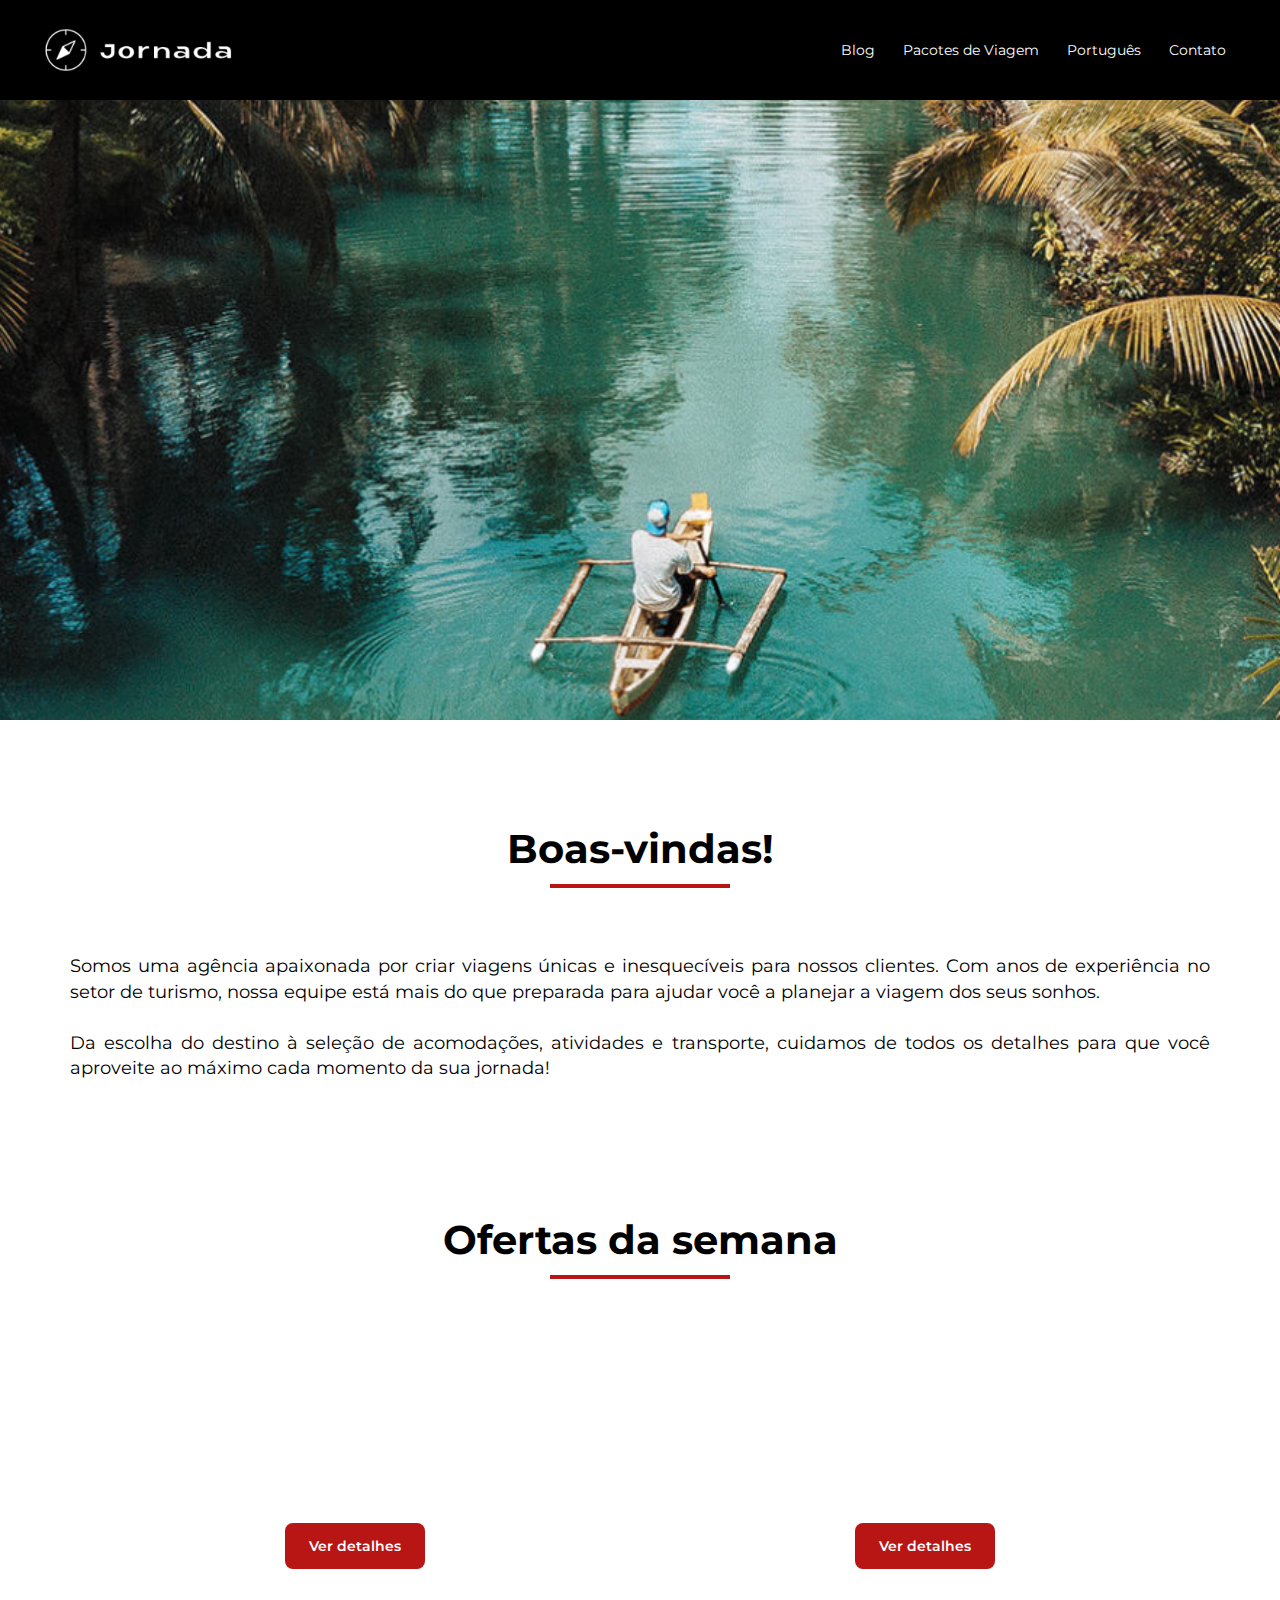
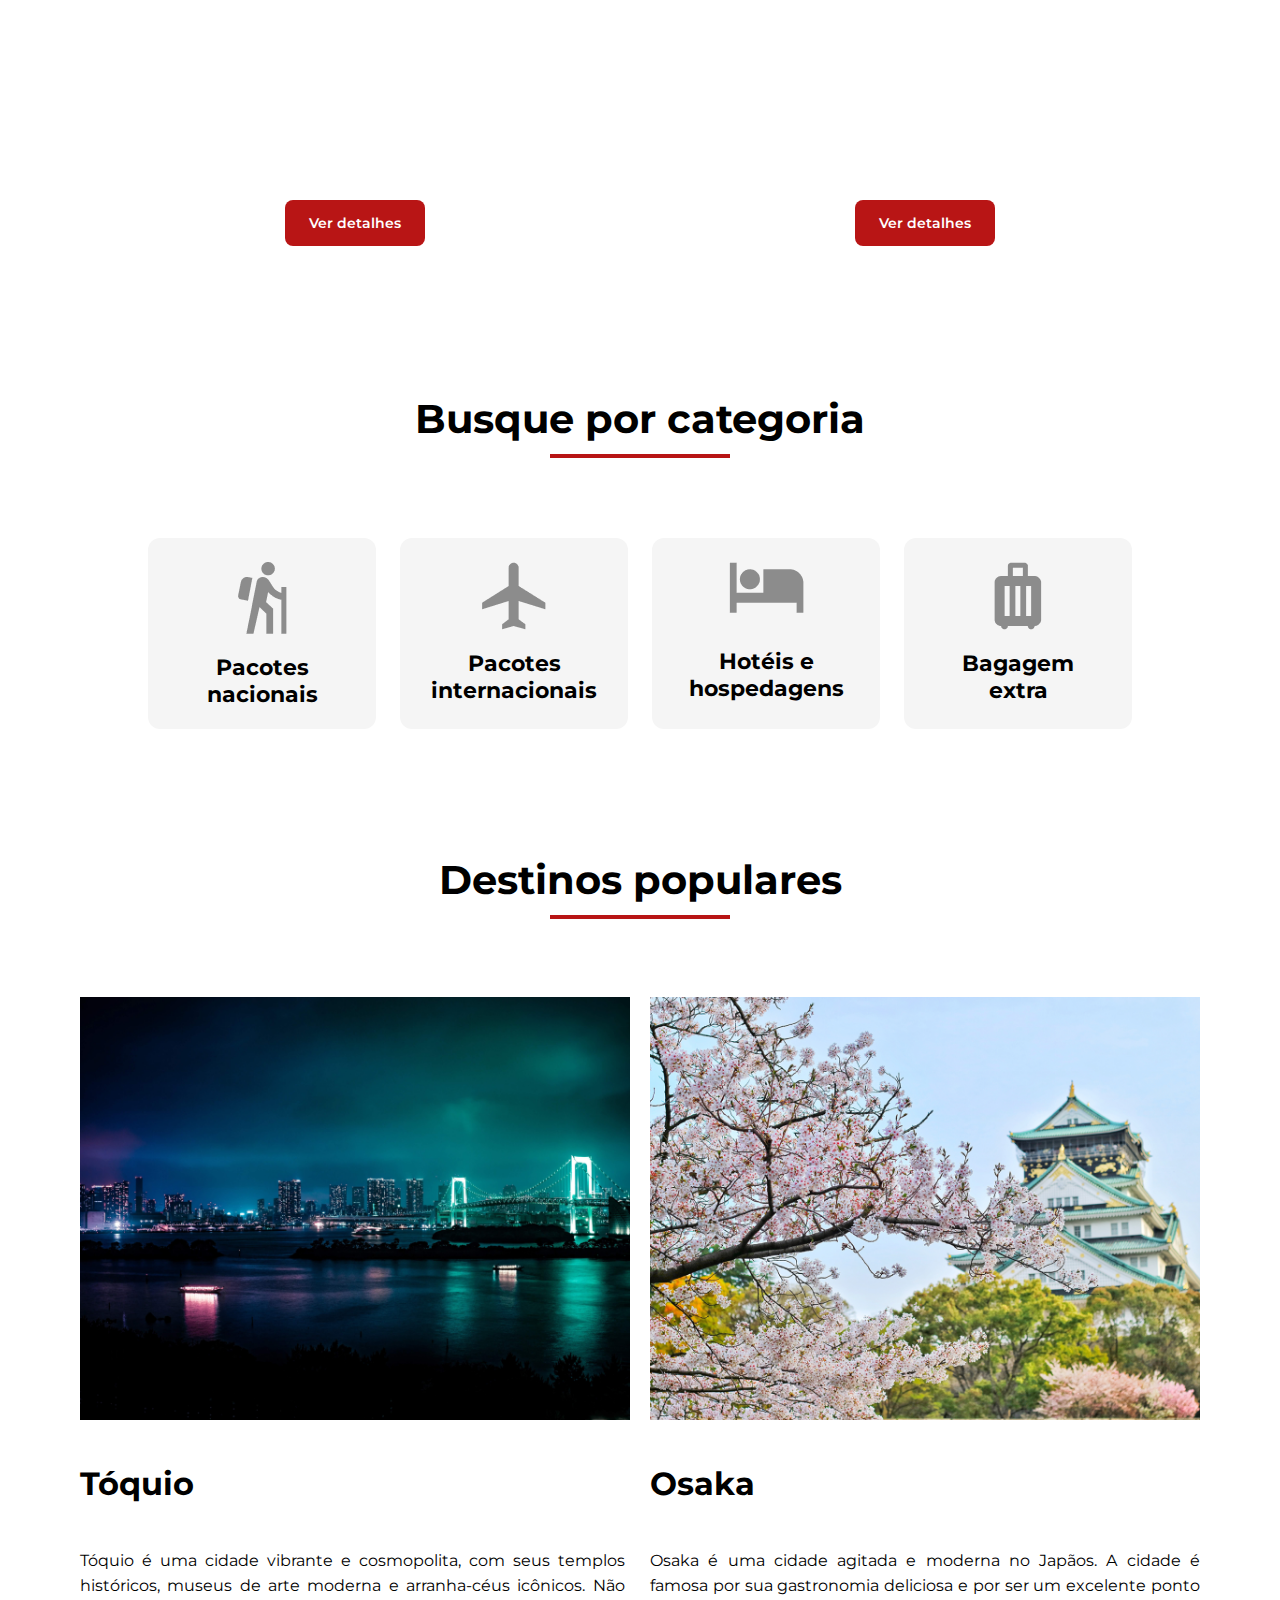
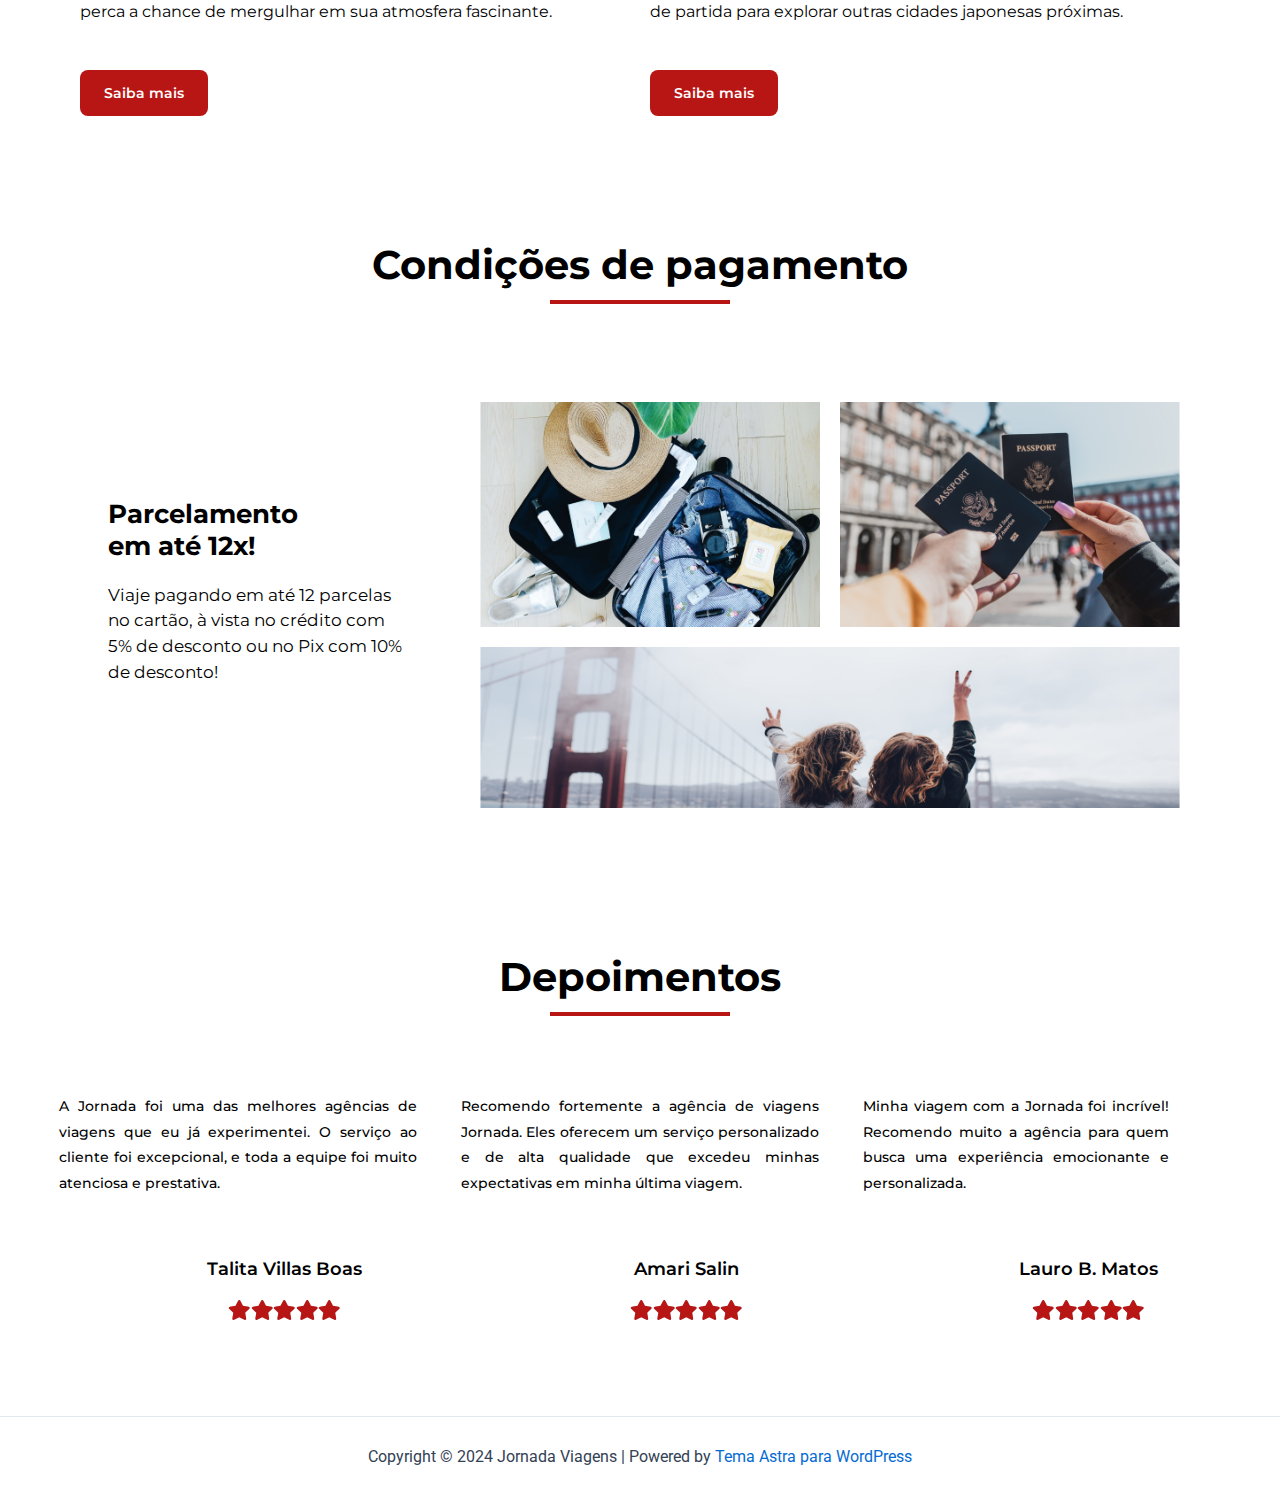
<file: index.html>
<!DOCTYPE html>
<html lang="pt-BR">
<head>
<meta charset="UTF-8">
<meta name="viewport" content="width=device-width, initial-scale=1">
<link rel="profile" href="https://gmpg.org/xfn/11">

<title>Jornada Viagens</title>
<meta name="robots" content="max-image-preview:large">
<link rel="dns-prefetch" href="//fonts.googleapis.com">
<link rel="alternate" type="application/rss+xml" title="Feed para Jornada Viagens &raquo;" href="https://adrianf66.github.io/jornada-viagens/feed/">
<link rel="alternate" type="application/rss+xml" title="Feed de comentários para Jornada Viagens &raquo;" href="https://adrianf66.github.io/jornada-viagens/comments/feed/">
<script>
window._wpemojiSettings = {"baseUrl":"https:\/\/s.w.org\/images\/core\/emoji\/15.0.3\/72x72\/","ext":".png","svgUrl":"https:\/\/s.w.org\/images\/core\/emoji\/15.0.3\/svg\/","svgExt":".svg","source":{"concatemoji":"https:\/\/sabrina-peres.github.io\/wp-includes\/js\/wp-emoji-release.min.js?ver=6.6.2"}};
/*! This file is auto-generated */
!function(i,n){var o,s,e;function c(e){try{var t={supportTests:e,timestamp:(new Date).valueOf()};sessionStorage.setItem(o,JSON.stringify(t))}catch(e){}}function p(e,t,n){e.clearRect(0,0,e.canvas.width,e.canvas.height),e.fillText(t,0,0);var t=new Uint32Array(e.getImageData(0,0,e.canvas.width,e.canvas.height).data),r=(e.clearRect(0,0,e.canvas.width,e.canvas.height),e.fillText(n,0,0),new Uint32Array(e.getImageData(0,0,e.canvas.width,e.canvas.height).data));return t.every(function(e,t){return e===r[t]})}function u(e,t,n){switch(t){case"flag":return n(e,"🏳️‍⚧️","🏳️​⚧️")?!1:!n(e,"🇺🇳","🇺​🇳")&&!n(e,"🏴󠁧󠁢󠁥󠁮󠁧󠁿","🏴​󠁧​󠁢​󠁥​󠁮​󠁧​󠁿");case"emoji":return!n(e,"🐦‍⬛","🐦​⬛")}return!1}function f(e,t,n){var r="undefined"!=typeof WorkerGlobalScope&&self instanceof WorkerGlobalScope?new OffscreenCanvas(300,150):i.createElement("canvas"),a=r.getContext("2d",{willReadFrequently:!0}),o=(a.textBaseline="top",a.font="600 32px Arial",{});return e.forEach(function(e){o[e]=t(a,e,n)}),o}function t(e){var t=i.createElement("script");t.src=e,t.defer=!0,i.head.appendChild(t)}"undefined"!=typeof Promise&&(o="wpEmojiSettingsSupports",s=["flag","emoji"],n.supports={everything:!0,everythingExceptFlag:!0},e=new Promise(function(e){i.addEventListener("DOMContentLoaded",e,{once:!0})}),new Promise(function(t){var n=function(){try{var e=JSON.parse(sessionStorage.getItem(o));if("object"==typeof e&&"number"==typeof e.timestamp&&(new Date).valueOf()<e.timestamp+604800&&"object"==typeof e.supportTests)return e.supportTests}catch(e){}return null}();if(!n){if("undefined"!=typeof Worker&&"undefined"!=typeof OffscreenCanvas&&"undefined"!=typeof URL&&URL.createObjectURL&&"undefined"!=typeof Blob)try{var e="postMessage("+f.toString()+"("+[JSON.stringify(s),u.toString(),p.toString()].join(",")+"));",r=new Blob([e],{type:"text/javascript"}),a=new Worker(URL.createObjectURL(r),{name:"wpTestEmojiSupports"});return void(a.onmessage=function(e){c(n=e.data),a.terminate(),t(n)})}catch(e){}c(n=f(s,u,p))}t(n)}).then(function(e){for(var t in e)n.supports[t]=e[t],n.supports.everything=n.supports.everything&&n.supports[t],"flag"!==t&&(n.supports.everythingExceptFlag=n.supports.everythingExceptFlag&&n.supports[t]);n.supports.everythingExceptFlag=n.supports.everythingExceptFlag&&!n.supports.flag,n.DOMReady=!1,n.readyCallback=function(){n.DOMReady=!0}}).then(function(){return e}).then(function(){var e;n.supports.everything||(n.readyCallback(),(e=n.source||{}).concatemoji?t(e.concatemoji):e.wpemoji&&e.twemoji&&(t(e.twemoji),t(e.wpemoji)))}))}((window,document),window._wpemojiSettings);
</script>
<link rel="stylesheet" id="astra-theme-css-css" href="https://adrianf66.github.io/jornada-viagens/wp-content/themes/astra/assets/css/minified/main.min.css?ver=4.1.3" media="all">
<style id="astra-theme-css-inline-css">:root{--ast-container-default-xlg-padding:3em;--ast-container-default-lg-padding:3em;--ast-container-default-slg-padding:2em;--ast-container-default-md-padding:3em;--ast-container-default-sm-padding:3em;--ast-container-default-xs-padding:2.4em;--ast-container-default-xxs-padding:1.8em;--ast-code-block-background:#ECEFF3;--ast-comment-inputs-background:#F9FAFB;}html{font-size:100%;}a{color:var(--ast-global-color-0);}a:hover,a:focus{color:var(--ast-global-color-1);}body,button,input,select,textarea,.ast-button,.ast-custom-button{font-family:-apple-system,BlinkMacSystemFont,Segoe UI,Roboto,Oxygen-Sans,Ubuntu,Cantarell,Helvetica Neue,sans-serif;font-weight:400;font-size:16px;font-size:1rem;line-height:1.6em;}blockquote{color:var(--ast-global-color-3);}h1,.entry-content h1,h2,.entry-content h2,h3,.entry-content h3,h4,.entry-content h4,h5,.entry-content h5,h6,.entry-content h6,.site-title,.site-title a{font-weight:600;}.site-title{font-size:26px;font-size:1.625rem;display:none;}header .custom-logo-link img{max-width:200px;}.astra-logo-svg{width:200px;}.site-header .site-description{font-size:15px;font-size:0.9375rem;display:none;}.entry-title{font-size:26px;font-size:1.625rem;}h1,.entry-content h1{font-size:40px;font-size:2.5rem;font-weight:600;line-height:1.4em;}h2,.entry-content h2{font-size:32px;font-size:2rem;font-weight:600;line-height:1.25em;}h3,.entry-content h3{font-size:26px;font-size:1.625rem;font-weight:600;line-height:1.2em;}h4,.entry-content h4{font-size:24px;font-size:1.5rem;line-height:1.2em;font-weight:600;}h5,.entry-content h5{font-size:20px;font-size:1.25rem;line-height:1.2em;font-weight:600;}h6,.entry-content h6{font-size:16px;font-size:1rem;line-height:1.25em;font-weight:600;}::selection{background-color:var(--ast-global-color-0);color:#ffffff;}body,h1,.entry-title a,.entry-content h1,h2,.entry-content h2,h3,.entry-content h3,h4,.entry-content h4,h5,.entry-content h5,h6,.entry-content h6{color:var(--ast-global-color-3);}.tagcloud a:hover,.tagcloud a:focus,.tagcloud a.current-item{color:#ffffff;border-color:var(--ast-global-color-0);background-color:var(--ast-global-color-0);}input:focus,input[type="text"]:focus,input[type="email"]:focus,input[type="url"]:focus,input[type="password"]:focus,input[type="reset"]:focus,input[type="search"]:focus,textarea:focus{border-color:var(--ast-global-color-0);}input[type="radio"]:checked,input[type=reset],input[type="checkbox"]:checked,input[type="checkbox"]:hover:checked,input[type="checkbox"]:focus:checked,input[type=range]::-webkit-slider-thumb{border-color:var(--ast-global-color-0);background-color:var(--ast-global-color-0);box-shadow:none;}.site-footer a:hover + .post-count,.site-footer a:focus + .post-count{background:var(--ast-global-color-0);border-color:var(--ast-global-color-0);}.single .nav-links .nav-previous,.single .nav-links .nav-next{color:var(--ast-global-color-0);}.entry-meta,.entry-meta *{line-height:1.45;color:var(--ast-global-color-0);}.entry-meta a:hover,.entry-meta a:hover *,.entry-meta a:focus,.entry-meta a:focus *,.page-links > .page-link,.page-links .page-link:hover,.post-navigation a:hover{color:var(--ast-global-color-1);}#cat option,.secondary .calendar_wrap thead a,.secondary .calendar_wrap thead a:visited{color:var(--ast-global-color-0);}.secondary .calendar_wrap #today,.ast-progress-val span{background:var(--ast-global-color-0);}.secondary a:hover + .post-count,.secondary a:focus + .post-count{background:var(--ast-global-color-0);border-color:var(--ast-global-color-0);}.calendar_wrap #today > a{color:#ffffff;}.page-links .page-link,.single .post-navigation a{color:var(--ast-global-color-0);}.ast-archive-title{color:var(--ast-global-color-2);}.widget-title{font-size:22px;font-size:1.375rem;color:var(--ast-global-color-2);}.ast-single-post .entry-content a,.ast-comment-content a:not(.ast-comment-edit-reply-wrap a){text-decoration:underline;}.ast-single-post .wp-block-button .wp-block-button__link,.ast-single-post .elementor-button-wrapper .elementor-button,.ast-single-post .entry-content .uagb-tab a,.ast-single-post .entry-content .uagb-ifb-cta a,.ast-single-post .entry-content .wp-block-uagb-buttons a,.ast-single-post .entry-content .uabb-module-content a,.ast-single-post .entry-content .uagb-post-grid a,.ast-single-post .entry-content .uagb-timeline a,.ast-single-post .entry-content .uagb-toc__wrap a,.ast-single-post .entry-content .uagb-taxomony-box a,.ast-single-post .entry-content .woocommerce a,.entry-content .wp-block-latest-posts > li > a,.ast-single-post .entry-content .wp-block-file__button{text-decoration:none;}a:focus-visible,.ast-menu-toggle:focus-visible,.site .skip-link:focus-visible,.wp-block-loginout input:focus-visible,.wp-block-search.wp-block-search__button-inside .wp-block-search__inside-wrapper,.ast-header-navigation-arrow:focus-visible{outline-style:dotted;outline-color:inherit;outline-width:thin;border-color:transparent;}input:focus,input[type="text"]:focus,input[type="email"]:focus,input[type="url"]:focus,input[type="password"]:focus,input[type="reset"]:focus,input[type="search"]:focus,textarea:focus,.wp-block-search__input:focus,[data-section="section-header-mobile-trigger"] .ast-button-wrap .ast-mobile-menu-trigger-minimal:focus,.ast-mobile-popup-drawer.active .menu-toggle-close:focus,.woocommerce-ordering select.orderby:focus,#ast-scroll-top:focus,.woocommerce a.add_to_cart_button:focus,.woocommerce .button.single_add_to_cart_button:focus{border-style:dotted;border-color:inherit;border-width:thin;outline-color:transparent;}.ast-logo-title-inline .site-logo-img{padding-right:1em;}.site-logo-img img{ transition:all 0.2s linear;}.ast-page-builder-template .hentry {margin: 0;}.ast-page-builder-template .site-content > .ast-container {max-width: 100%;padding: 0;}.ast-page-builder-template .site-content #primary {padding: 0;margin: 0;}.ast-page-builder-template .no-results {text-align: center;margin: 4em auto;}.ast-page-builder-template .ast-pagination {padding: 2em;}.ast-page-builder-template .entry-header.ast-no-title.ast-no-thumbnail {margin-top: 0;}.ast-page-builder-template .entry-header.ast-header-without-markup {margin-top: 0;margin-bottom: 0;}.ast-page-builder-template .entry-header.ast-no-title.ast-no-meta {margin-bottom: 0;}.ast-page-builder-template.single .post-navigation {padding-bottom: 2em;}.ast-page-builder-template.single-post .site-content > .ast-container {max-width: 100%;}.ast-page-builder-template .entry-header {margin-top: 2em;margin-left: auto;margin-right: auto;}.ast-page-builder-template .ast-archive-description {margin: 2em auto 0;padding-left: 20px;padding-right: 20px;}.ast-page-builder-template .ast-row {margin-left: 0;margin-right: 0;}.single.ast-page-builder-template .entry-header + .entry-content {margin-bottom: 2em;}@media(min-width: 921px) {.ast-page-builder-template.archive.ast-right-sidebar .ast-row article,.ast-page-builder-template.archive.ast-left-sidebar .ast-row article {padding-left: 0;padding-right: 0;}}@media (max-width:921px){#ast-desktop-header{display:none;}}@media (min-width:921px){#ast-mobile-header{display:none;}}.wp-block-buttons.aligncenter{justify-content:center;}@media (max-width:921px){.ast-theme-transparent-header #primary,.ast-theme-transparent-header #secondary{padding:0;}}@media (max-width:921px){.ast-plain-container.ast-no-sidebar #primary{padding:0;}}.ast-plain-container.ast-no-sidebar #primary{margin-top:0;margin-bottom:0;}.wp-block-button.is-style-outline .wp-block-button__link{border-color:var(--ast-global-color-0);}div.wp-block-button.is-style-outline > .wp-block-button__link:not(.has-text-color),div.wp-block-button.wp-block-button__link.is-style-outline:not(.has-text-color){color:var(--ast-global-color-0);}.wp-block-button.is-style-outline .wp-block-button__link:hover,div.wp-block-button.is-style-outline .wp-block-button__link:focus,div.wp-block-button.is-style-outline > .wp-block-button__link:not(.has-text-color):hover,div.wp-block-button.wp-block-button__link.is-style-outline:not(.has-text-color):hover{color:#ffffff;background-color:var(--ast-global-color-1);border-color:var(--ast-global-color-1);}.post-page-numbers.current .page-link,.ast-pagination .page-numbers.current{color:#ffffff;border-color:var(--ast-global-color-0);background-color:var(--ast-global-color-0);border-radius:2px;}h1.widget-title{font-weight:600;}h2.widget-title{font-weight:600;}h3.widget-title{font-weight:600;}#page{display:flex;flex-direction:column;min-height:100vh;}.ast-404-layout-1 h1.page-title{color:var(--ast-global-color-2);}.single .post-navigation a{line-height:1em;height:inherit;}.error-404 .page-sub-title{font-size:1.5rem;font-weight:inherit;}.search .site-content .content-area .search-form{margin-bottom:0;}#page .site-content{flex-grow:1;}.widget{margin-bottom:3.5em;}#secondary li{line-height:1.5em;}#secondary .wp-block-group h2{margin-bottom:0.7em;}#secondary h2{font-size:1.7rem;}.ast-separate-container .ast-article-post,.ast-separate-container .ast-article-single,.ast-separate-container .ast-comment-list li.depth-1,.ast-separate-container .comment-respond{padding:3em;}.ast-separate-container .ast-comment-list li.depth-1,.hentry{margin-bottom:2em;}.ast-separate-container .ast-archive-description,.ast-separate-container .ast-author-box{background-color:var(--ast-global-color-5);border-bottom:1px solid var(--ast-border-color);}.ast-separate-container .comments-title{padding:2em 2em 0 2em;}.ast-page-builder-template .comment-form-textarea,.ast-comment-formwrap .ast-grid-common-col{padding:0;}.ast-comment-formwrap{padding:0 20px;display:inline-flex;column-gap:20px;}.archive.ast-page-builder-template .entry-header{margin-top:2em;}.ast-page-builder-template .ast-comment-formwrap{width:100%;}.entry-title{margin-bottom:0.5em;}.ast-archive-description p{font-size:inherit;font-weight:inherit;line-height:inherit;}@media (min-width:921px){.ast-left-sidebar.ast-page-builder-template #secondary,.archive.ast-right-sidebar.ast-page-builder-template .site-main{padding-left:20px;padding-right:20px;}}@media (max-width:544px){.ast-comment-formwrap.ast-row{column-gap:10px;display:inline-block;}#ast-commentform .ast-grid-common-col{position:relative;width:100%;}}@media (min-width:1201px){.ast-separate-container .ast-article-post,.ast-separate-container .ast-article-single,.ast-separate-container .ast-author-box,.ast-separate-container .ast-404-layout-1,.ast-separate-container .no-results{padding:3em;}}@media (max-width:921px){.ast-separate-container #primary,.ast-separate-container #secondary{padding:1.5em 0;}#primary,#secondary{padding:1.5em 0;margin:0;}.ast-left-sidebar #content > .ast-container{display:flex;flex-direction:column-reverse;width:100%;}}@media (min-width:922px){.ast-separate-container.ast-right-sidebar #primary,.ast-separate-container.ast-left-sidebar #primary{border:0;}.search-no-results.ast-separate-container #primary{margin-bottom:4em;}}.wp-block-button .wp-block-button__link{color:#ffffff;}.wp-block-button .wp-block-button__link:hover,.wp-block-button .wp-block-button__link:focus{color:#ffffff;background-color:var(--ast-global-color-1);border-color:var(--ast-global-color-1);}.elementor-widget-heading h1.elementor-heading-title{line-height:1.4em;}.elementor-widget-heading h2.elementor-heading-title{line-height:1.25em;}.elementor-widget-heading h3.elementor-heading-title{line-height:1.2em;}.elementor-widget-heading h4.elementor-heading-title{line-height:1.2em;}.elementor-widget-heading h5.elementor-heading-title{line-height:1.2em;}.elementor-widget-heading h6.elementor-heading-title{line-height:1.25em;}.wp-block-button .wp-block-button__link,.wp-block-search .wp-block-search__button,body .wp-block-file .wp-block-file__button{border-color:var(--ast-global-color-0);background-color:var(--ast-global-color-0);color:#ffffff;font-family:inherit;font-weight:500;line-height:1em;font-size:16px;font-size:1rem;padding-top:15px;padding-right:30px;padding-bottom:15px;padding-left:30px;}@media (max-width:921px){.wp-block-button .wp-block-button__link,.wp-block-search .wp-block-search__button,body .wp-block-file .wp-block-file__button{padding-top:14px;padding-right:28px;padding-bottom:14px;padding-left:28px;}}@media (max-width:544px){.wp-block-button .wp-block-button__link,.wp-block-search .wp-block-search__button,body .wp-block-file .wp-block-file__button{padding-top:12px;padding-right:24px;padding-bottom:12px;padding-left:24px;}}.menu-toggle,button,.ast-button,.ast-custom-button,.button,input#submit,input[type="button"],input[type="submit"],input[type="reset"],form[CLASS*="wp-block-search__"].wp-block-search .wp-block-search__inside-wrapper .wp-block-search__button,body .wp-block-file .wp-block-file__button,.search .search-submit,.woocommerce a.button,.woocommerce button.button,.woocommerce .woocommerce-message a.button,.woocommerce #respond input#submit.alt,.woocommerce input.button.alt,.woocommerce input.button,.woocommerce input.button:disabled,.woocommerce input.button:disabled[disabled],.woocommerce input.button:disabled:hover,.woocommerce input.button:disabled[disabled]:hover,.woocommerce #respond input#submit,.woocommerce button.button.alt.disabled,.wc-block-grid__products .wc-block-grid__product .wp-block-button__link,.wc-block-grid__product-onsale,[CLASS*="wc-block"] button,.woocommerce-js .astra-cart-drawer .astra-cart-drawer-content .woocommerce-mini-cart__buttons .button:not(.checkout):not(.ast-continue-shopping),.woocommerce-js .astra-cart-drawer .astra-cart-drawer-content .woocommerce-mini-cart__buttons a.checkout,.woocommerce button.button.alt.disabled.wc-variation-selection-needed{border-style:solid;border-top-width:0;border-right-width:0;border-left-width:0;border-bottom-width:0;color:#ffffff;border-color:var(--ast-global-color-0);background-color:var(--ast-global-color-0);padding-top:15px;padding-right:30px;padding-bottom:15px;padding-left:30px;font-family:inherit;font-weight:500;font-size:16px;font-size:1rem;line-height:1em;}button:focus,.menu-toggle:hover,button:hover,.ast-button:hover,.ast-custom-button:hover .button:hover,.ast-custom-button:hover ,input[type=reset]:hover,input[type=reset]:focus,input#submit:hover,input#submit:focus,input[type="button"]:hover,input[type="button"]:focus,input[type="submit"]:hover,input[type="submit"]:focus,form[CLASS*="wp-block-search__"].wp-block-search .wp-block-search__inside-wrapper .wp-block-search__button:hover,form[CLASS*="wp-block-search__"].wp-block-search .wp-block-search__inside-wrapper .wp-block-search__button:focus,body .wp-block-file .wp-block-file__button:hover,body .wp-block-file .wp-block-file__button:focus,.woocommerce a.button:hover,.woocommerce button.button:hover,.woocommerce .woocommerce-message a.button:hover,.woocommerce #respond input#submit:hover,.woocommerce #respond input#submit.alt:hover,.woocommerce input.button.alt:hover,.woocommerce input.button:hover,.woocommerce button.button.alt.disabled:hover,.wc-block-grid__products .wc-block-grid__product .wp-block-button__link:hover,[CLASS*="wc-block"] button:hover,.woocommerce-js .astra-cart-drawer .astra-cart-drawer-content .woocommerce-mini-cart__buttons .button:not(.checkout):not(.ast-continue-shopping):hover,.woocommerce-js .astra-cart-drawer .astra-cart-drawer-content .woocommerce-mini-cart__buttons a.checkout:hover,.woocommerce button.button.alt.disabled.wc-variation-selection-needed:hover{color:#ffffff;background-color:var(--ast-global-color-1);border-color:var(--ast-global-color-1);}form[CLASS*="wp-block-search__"].wp-block-search .wp-block-search__inside-wrapper .wp-block-search__button.has-icon{padding-top:calc(15px - 3px);padding-right:calc(30px - 3px);padding-bottom:calc(15px - 3px);padding-left:calc(30px - 3px);}@media (max-width:921px){.menu-toggle,button,.ast-button,.ast-custom-button,.button,input#submit,input[type="button"],input[type="submit"],input[type="reset"],form[CLASS*="wp-block-search__"].wp-block-search .wp-block-search__inside-wrapper .wp-block-search__button,body .wp-block-file .wp-block-file__button,.search .search-submit,.woocommerce a.button,.woocommerce button.button,.woocommerce .woocommerce-message a.button,.woocommerce #respond input#submit.alt,.woocommerce input.button.alt,.woocommerce input.button,.woocommerce input.button:disabled,.woocommerce input.button:disabled[disabled],.woocommerce input.button:disabled:hover,.woocommerce input.button:disabled[disabled]:hover,.woocommerce #respond input#submit,.woocommerce button.button.alt.disabled,.wc-block-grid__products .wc-block-grid__product .wp-block-button__link,.wc-block-grid__product-onsale,[CLASS*="wc-block"] button,.woocommerce-js .astra-cart-drawer .astra-cart-drawer-content .woocommerce-mini-cart__buttons .button:not(.checkout):not(.ast-continue-shopping),.woocommerce-js .astra-cart-drawer .astra-cart-drawer-content .woocommerce-mini-cart__buttons a.checkout,.woocommerce button.button.alt.disabled.wc-variation-selection-needed{padding-top:14px;padding-right:28px;padding-bottom:14px;padding-left:28px;}}@media (max-width:544px){.menu-toggle,button,.ast-button,.ast-custom-button,.button,input#submit,input[type="button"],input[type="submit"],input[type="reset"],form[CLASS*="wp-block-search__"].wp-block-search .wp-block-search__inside-wrapper .wp-block-search__button,body .wp-block-file .wp-block-file__button,.search .search-submit,.woocommerce a.button,.woocommerce button.button,.woocommerce .woocommerce-message a.button,.woocommerce #respond input#submit.alt,.woocommerce input.button.alt,.woocommerce input.button,.woocommerce input.button:disabled,.woocommerce input.button:disabled[disabled],.woocommerce input.button:disabled:hover,.woocommerce input.button:disabled[disabled]:hover,.woocommerce #respond input#submit,.woocommerce button.button.alt.disabled,.wc-block-grid__products .wc-block-grid__product .wp-block-button__link,.wc-block-grid__product-onsale,[CLASS*="wc-block"] button,.woocommerce-js .astra-cart-drawer .astra-cart-drawer-content .woocommerce-mini-cart__buttons .button:not(.checkout):not(.ast-continue-shopping),.woocommerce-js .astra-cart-drawer .astra-cart-drawer-content .woocommerce-mini-cart__buttons a.checkout,.woocommerce button.button.alt.disabled.wc-variation-selection-needed{padding-top:12px;padding-right:24px;padding-bottom:12px;padding-left:24px;}}@media (max-width:921px){.ast-mobile-header-stack .main-header-bar .ast-search-menu-icon{display:inline-block;}.ast-header-break-point.ast-header-custom-item-outside .ast-mobile-header-stack .main-header-bar .ast-search-icon{margin:0;}.ast-comment-avatar-wrap img{max-width:2.5em;}.ast-separate-container .ast-comment-list li.depth-1{padding:1.5em 2.14em;}.ast-separate-container .comment-respond{padding:2em 2.14em;}.ast-comment-meta{padding:0 1.8888em 1.3333em;}}@media (min-width:544px){.ast-container{max-width:100%;}}@media (max-width:544px){.ast-separate-container .ast-article-post,.ast-separate-container .ast-article-single,.ast-separate-container .comments-title,.ast-separate-container .ast-archive-description{padding:1.5em 1em;}.ast-separate-container #content .ast-container{padding-left:0.54em;padding-right:0.54em;}.ast-separate-container .ast-comment-list li.depth-1{padding:1.5em 1em;margin-bottom:1.5em;}.ast-separate-container .ast-comment-list .bypostauthor{padding:.5em;}.ast-search-menu-icon.ast-dropdown-active .search-field{width:170px;}}.ast-separate-container{background-color:var(--ast-global-color-4);;}@media (max-width:921px){.site-title{display:none;}.site-header .site-description{display:none;}.entry-title{font-size:30px;}h1,.entry-content h1{font-size:30px;}h2,.entry-content h2{font-size:25px;}h3,.entry-content h3{font-size:20px;}}@media (max-width:544px){.site-title{display:none;}.site-header .site-description{display:none;}.entry-title{font-size:30px;}h1,.entry-content h1{font-size:30px;}h2,.entry-content h2{font-size:25px;}h3,.entry-content h3{font-size:20px;}}@media (max-width:921px){html{font-size:91.2%;}}@media (max-width:544px){html{font-size:91.2%;}}@media (min-width:922px){.ast-container{max-width:1240px;}}@media (min-width:922px){.site-content .ast-container{display:flex;}}@media (max-width:921px){.site-content .ast-container{flex-direction:column;}}@media (min-width:922px){.main-header-menu .sub-menu .menu-item.ast-left-align-sub-menu:hover > .sub-menu,.main-header-menu .sub-menu .menu-item.ast-left-align-sub-menu.focus > .sub-menu{margin-left:-0px;}}blockquote,cite {font-style: initial;}.wp-block-file {display: flex;align-items: center;flex-wrap: wrap;justify-content: space-between;}.wp-block-pullquote {border: none;}.wp-block-pullquote blockquote::before {content: "\201D";font-family: "Helvetica",sans-serif;display: flex;transform: rotate( 180deg );font-size: 6rem;font-style: normal;line-height: 1;font-weight: bold;align-items: center;justify-content: center;}.has-text-align-right > blockquote::before {justify-content: flex-start;}.has-text-align-left > blockquote::before {justify-content: flex-end;}figure.wp-block-pullquote.is-style-solid-color blockquote {max-width: 100%;text-align: inherit;}html body {--wp--custom--ast-default-block-top-padding: 3em;--wp--custom--ast-default-block-right-padding: 3em;--wp--custom--ast-default-block-bottom-padding: 3em;--wp--custom--ast-default-block-left-padding: 3em;--wp--custom--ast-container-width: 1200px;--wp--custom--ast-content-width-size: 1200px;--wp--custom--ast-wide-width-size: calc(1200px + var(--wp--custom--ast-default-block-left-padding) + var(--wp--custom--ast-default-block-right-padding));}.ast-narrow-container {--wp--custom--ast-content-width-size: 750px;--wp--custom--ast-wide-width-size: 750px;}@media(max-width: 921px) {html body {--wp--custom--ast-default-block-top-padding: 3em;--wp--custom--ast-default-block-right-padding: 2em;--wp--custom--ast-default-block-bottom-padding: 3em;--wp--custom--ast-default-block-left-padding: 2em;}}@media(max-width: 544px) {html body {--wp--custom--ast-default-block-top-padding: 3em;--wp--custom--ast-default-block-right-padding: 1.5em;--wp--custom--ast-default-block-bottom-padding: 3em;--wp--custom--ast-default-block-left-padding: 1.5em;}}.entry-content > .wp-block-group,.entry-content > .wp-block-cover,.entry-content > .wp-block-columns {padding-top: var(--wp--custom--ast-default-block-top-padding);padding-right: var(--wp--custom--ast-default-block-right-padding);padding-bottom: var(--wp--custom--ast-default-block-bottom-padding);padding-left: var(--wp--custom--ast-default-block-left-padding);}.ast-plain-container.ast-no-sidebar .entry-content > .alignfull,.ast-page-builder-template .ast-no-sidebar .entry-content > .alignfull {margin-left: calc( -50vw + 50%);margin-right: calc( -50vw + 50%);max-width: 100vw;width: 100vw;}.ast-plain-container.ast-no-sidebar .entry-content .alignfull .alignfull,.ast-page-builder-template.ast-no-sidebar .entry-content .alignfull .alignfull,.ast-plain-container.ast-no-sidebar .entry-content .alignfull .alignwide,.ast-page-builder-template.ast-no-sidebar .entry-content .alignfull .alignwide,.ast-plain-container.ast-no-sidebar .entry-content .alignwide .alignfull,.ast-page-builder-template.ast-no-sidebar .entry-content .alignwide .alignfull,.ast-plain-container.ast-no-sidebar .entry-content .alignwide .alignwide,.ast-page-builder-template.ast-no-sidebar .entry-content .alignwide .alignwide,.ast-plain-container.ast-no-sidebar .entry-content .wp-block-column .alignfull,.ast-page-builder-template.ast-no-sidebar .entry-content .wp-block-column .alignfull,.ast-plain-container.ast-no-sidebar .entry-content .wp-block-column .alignwide,.ast-page-builder-template.ast-no-sidebar .entry-content .wp-block-column .alignwide {margin-left: auto;margin-right: auto;width: 100%;}[ast-blocks-layout] .wp-block-separator:not(.is-style-dots) {height: 0;}[ast-blocks-layout] .wp-block-separator {margin: 20px auto;}[ast-blocks-layout] .wp-block-separator:not(.is-style-wide):not(.is-style-dots) {max-width: 100px;}[ast-blocks-layout] .wp-block-separator.has-background {padding: 0;}.entry-content[ast-blocks-layout] > * {max-width: var(--wp--custom--ast-content-width-size);margin-left: auto;margin-right: auto;}.entry-content[ast-blocks-layout] > .alignwide {max-width: var(--wp--custom--ast-wide-width-size);}.entry-content[ast-blocks-layout] .alignfull {max-width: none;}.entry-content .wp-block-columns {margin-bottom: 0;}blockquote {margin: 1.5em;border: none;}.wp-block-quote:not(.has-text-align-right):not(.has-text-align-center) {border-left: 5px solid rgba(0,0,0,0.05);}.has-text-align-right > blockquote,blockquote.has-text-align-right {border-right: 5px solid rgba(0,0,0,0.05);}.has-text-align-left > blockquote,blockquote.has-text-align-left {border-left: 5px solid rgba(0,0,0,0.05);}.wp-block-site-tagline,.wp-block-latest-posts .read-more {margin-top: 15px;}.wp-block-loginout p label {display: block;}.wp-block-loginout p:not(.login-remember):not(.login-submit) input {width: 100%;}.wp-block-loginout input:focus {border-color: transparent;}.wp-block-loginout input:focus {outline: thin dotted;}.entry-content .wp-block-media-text .wp-block-media-text__content {padding: 0 0 0 8%;}.entry-content .wp-block-media-text.has-media-on-the-right .wp-block-media-text__content {padding: 0 8% 0 0;}.entry-content .wp-block-media-text.has-background .wp-block-media-text__content {padding: 8%;}.entry-content .wp-block-cover:not([class*="background-color"]) .wp-block-cover__inner-container,.entry-content .wp-block-cover:not([class*="background-color"]) .wp-block-cover-image-text,.entry-content .wp-block-cover:not([class*="background-color"]) .wp-block-cover-text,.entry-content .wp-block-cover-image:not([class*="background-color"]) .wp-block-cover__inner-container,.entry-content .wp-block-cover-image:not([class*="background-color"]) .wp-block-cover-image-text,.entry-content .wp-block-cover-image:not([class*="background-color"]) .wp-block-cover-text {color: var(--ast-global-color-5);}.wp-block-loginout .login-remember input {width: 1.1rem;height: 1.1rem;margin: 0 5px 4px 0;vertical-align: middle;}.wp-block-latest-posts > li > *:first-child,.wp-block-latest-posts:not(.is-grid) > li:first-child {margin-top: 0;}.wp-block-search__inside-wrapper .wp-block-search__input {padding: 0 10px;color: var(--ast-global-color-3);background: var(--ast-global-color-5);border-color: var(--ast-border-color);}.wp-block-latest-posts .read-more {margin-bottom: 1.5em;}.wp-block-search__no-button .wp-block-search__inside-wrapper .wp-block-search__input {padding-top: 5px;padding-bottom: 5px;}.wp-block-latest-posts .wp-block-latest-posts__post-date,.wp-block-latest-posts .wp-block-latest-posts__post-author {font-size: 1rem;}.wp-block-latest-posts > li > *,.wp-block-latest-posts:not(.is-grid) > li {margin-top: 12px;margin-bottom: 12px;}.ast-page-builder-template .entry-content[ast-blocks-layout] > *,.ast-page-builder-template .entry-content[ast-blocks-layout] > .alignfull > * {max-width: none;}.ast-page-builder-template .entry-content[ast-blocks-layout] > .alignwide > * {max-width: var(--wp--custom--ast-wide-width-size);}.ast-page-builder-template .entry-content[ast-blocks-layout] > .inherit-container-width > *,.ast-page-builder-template .entry-content[ast-blocks-layout] > * > *,.entry-content[ast-blocks-layout] > .wp-block-cover .wp-block-cover__inner-container {max-width: var(--wp--custom--ast-content-width-size);margin-left: auto;margin-right: auto;}.entry-content[ast-blocks-layout] .wp-block-cover:not(.alignleft):not(.alignright) {width: auto;}@media(max-width: 1200px) {.ast-separate-container .entry-content > .alignfull,.ast-separate-container .entry-content[ast-blocks-layout] > .alignwide,.ast-plain-container .entry-content[ast-blocks-layout] > .alignwide,.ast-plain-container .entry-content .alignfull {margin-left: calc(-1 * min(var(--ast-container-default-xlg-padding),20px)) ;margin-right: calc(-1 * min(var(--ast-container-default-xlg-padding),20px));}}@media(min-width: 1201px) {.ast-separate-container .entry-content > .alignfull {margin-left: calc(-1 * var(--ast-container-default-xlg-padding) );margin-right: calc(-1 * var(--ast-container-default-xlg-padding) );}.ast-separate-container .entry-content[ast-blocks-layout] > .alignwide,.ast-plain-container .entry-content[ast-blocks-layout] > .alignwide {margin-left: calc(-1 * var(--wp--custom--ast-default-block-left-padding) );margin-right: calc(-1 * var(--wp--custom--ast-default-block-right-padding) );}}@media(min-width: 921px) {.ast-separate-container .entry-content .wp-block-group.alignwide:not(.inherit-container-width) > :where(:not(.alignleft):not(.alignright)),.ast-plain-container .entry-content .wp-block-group.alignwide:not(.inherit-container-width) > :where(:not(.alignleft):not(.alignright)) {max-width: calc( var(--wp--custom--ast-content-width-size) + 80px );}.ast-plain-container.ast-right-sidebar .entry-content[ast-blocks-layout] .alignfull,.ast-plain-container.ast-left-sidebar .entry-content[ast-blocks-layout] .alignfull {margin-left: -60px;margin-right: -60px;}}@media(min-width: 544px) {.entry-content > .alignleft {margin-right: 20px;}.entry-content > .alignright {margin-left: 20px;}}@media (max-width:544px){.wp-block-columns .wp-block-column:not(:last-child){margin-bottom:20px;}.wp-block-latest-posts{margin:0;}}@media( max-width: 600px ) {.entry-content .wp-block-media-text .wp-block-media-text__content,.entry-content .wp-block-media-text.has-media-on-the-right .wp-block-media-text__content {padding: 8% 0 0;}.entry-content .wp-block-media-text.has-background .wp-block-media-text__content {padding: 8%;}}.ast-separate-container .entry-content .uagb-is-root-container {padding-left: 0;}.ast-page-builder-template .entry-header {padding-left: 0;}@media(min-width: 1201px) {.ast-separate-container .entry-content > .uagb-is-root-container {margin-left: 0;margin-right: 0;}}.ast-narrow-container .site-content .wp-block-uagb-image--align-full .wp-block-uagb-image__figure {max-width: 100%;margin-left: auto;margin-right: auto;}.entry-content ul,.entry-content ol {padding: revert;margin: revert;}:root .has-ast-global-color-0-color{color:var(--ast-global-color-0);}:root .has-ast-global-color-0-background-color{background-color:var(--ast-global-color-0);}:root .wp-block-button .has-ast-global-color-0-color{color:var(--ast-global-color-0);}:root .wp-block-button .has-ast-global-color-0-background-color{background-color:var(--ast-global-color-0);}:root .has-ast-global-color-1-color{color:var(--ast-global-color-1);}:root .has-ast-global-color-1-background-color{background-color:var(--ast-global-color-1);}:root .wp-block-button .has-ast-global-color-1-color{color:var(--ast-global-color-1);}:root .wp-block-button .has-ast-global-color-1-background-color{background-color:var(--ast-global-color-1);}:root .has-ast-global-color-2-color{color:var(--ast-global-color-2);}:root .has-ast-global-color-2-background-color{background-color:var(--ast-global-color-2);}:root .wp-block-button .has-ast-global-color-2-color{color:var(--ast-global-color-2);}:root .wp-block-button .has-ast-global-color-2-background-color{background-color:var(--ast-global-color-2);}:root .has-ast-global-color-3-color{color:var(--ast-global-color-3);}:root .has-ast-global-color-3-background-color{background-color:var(--ast-global-color-3);}:root .wp-block-button .has-ast-global-color-3-color{color:var(--ast-global-color-3);}:root .wp-block-button .has-ast-global-color-3-background-color{background-color:var(--ast-global-color-3);}:root .has-ast-global-color-4-color{color:var(--ast-global-color-4);}:root .has-ast-global-color-4-background-color{background-color:var(--ast-global-color-4);}:root .wp-block-button .has-ast-global-color-4-color{color:var(--ast-global-color-4);}:root .wp-block-button .has-ast-global-color-4-background-color{background-color:var(--ast-global-color-4);}:root .has-ast-global-color-5-color{color:var(--ast-global-color-5);}:root .has-ast-global-color-5-background-color{background-color:var(--ast-global-color-5);}:root .wp-block-button .has-ast-global-color-5-color{color:var(--ast-global-color-5);}:root .wp-block-button .has-ast-global-color-5-background-color{background-color:var(--ast-global-color-5);}:root .has-ast-global-color-6-color{color:var(--ast-global-color-6);}:root .has-ast-global-color-6-background-color{background-color:var(--ast-global-color-6);}:root .wp-block-button .has-ast-global-color-6-color{color:var(--ast-global-color-6);}:root .wp-block-button .has-ast-global-color-6-background-color{background-color:var(--ast-global-color-6);}:root .has-ast-global-color-7-color{color:var(--ast-global-color-7);}:root .has-ast-global-color-7-background-color{background-color:var(--ast-global-color-7);}:root .wp-block-button .has-ast-global-color-7-color{color:var(--ast-global-color-7);}:root .wp-block-button .has-ast-global-color-7-background-color{background-color:var(--ast-global-color-7);}:root .has-ast-global-color-8-color{color:var(--ast-global-color-8);}:root .has-ast-global-color-8-background-color{background-color:var(--ast-global-color-8);}:root .wp-block-button .has-ast-global-color-8-color{color:var(--ast-global-color-8);}:root .wp-block-button .has-ast-global-color-8-background-color{background-color:var(--ast-global-color-8);}:root{--ast-global-color-0:#046bd2;--ast-global-color-1:#045cb4;--ast-global-color-2:#1e293b;--ast-global-color-3:#334155;--ast-global-color-4:#f9fafb;--ast-global-color-5:#FFFFFF;--ast-global-color-6:#e2e8f0;--ast-global-color-7:#cbd5e1;--ast-global-color-8:#94a3b8;}:root {--ast-border-color : var(--ast-global-color-6);}.ast-archive-entry-banner {-js-display: flex;display: flex;flex-direction: column;justify-content: center;text-align: center;position: relative;background: #eeeeee;}.ast-archive-entry-banner[data-banner-width-type="custom"] {margin: 0 auto;width: 100%;}.ast-archive-entry-banner[data-banner-layout="layout-1"] {background: inherit;padding: 20px 0;text-align: left;}body.archive .ast-archive-description{max-width:1200px;width:100%;text-align:left;padding-top:3em;padding-right:3em;padding-bottom:3em;padding-left:3em;}body.archive .ast-archive-description .ast-archive-title,body.archive .ast-archive-description .ast-archive-title *{font-weight:600;font-size:32px;font-size:2rem;}body.archive .ast-archive-description > *:not(:last-child){margin-bottom:10px;}@media (max-width:921px){body.archive .ast-archive-description{text-align:left;}}@media (max-width:544px){body.archive .ast-archive-description{text-align:left;}}.ast-breadcrumbs .trail-browse,.ast-breadcrumbs .trail-items,.ast-breadcrumbs .trail-items li{display:inline-block;margin:0;padding:0;border:none;background:inherit;text-indent:0;}.ast-breadcrumbs .trail-browse{font-size:inherit;font-style:inherit;font-weight:inherit;color:inherit;}.ast-breadcrumbs .trail-items{list-style:none;}.trail-items li::after{padding:0 0.3em;content:"\00bb";}.trail-items li:last-of-type::after{display:none;}h1,.entry-content h1,h2,.entry-content h2,h3,.entry-content h3,h4,.entry-content h4,h5,.entry-content h5,h6,.entry-content h6{color:var(--ast-global-color-2);}.entry-title a{color:var(--ast-global-color-2);}@media (max-width:921px){.ast-builder-grid-row-container.ast-builder-grid-row-tablet-3-firstrow .ast-builder-grid-row > *:first-child,.ast-builder-grid-row-container.ast-builder-grid-row-tablet-3-lastrow .ast-builder-grid-row > *:last-child{grid-column:1 / -1;}}@media (max-width:544px){.ast-builder-grid-row-container.ast-builder-grid-row-mobile-3-firstrow .ast-builder-grid-row > *:first-child,.ast-builder-grid-row-container.ast-builder-grid-row-mobile-3-lastrow .ast-builder-grid-row > *:last-child{grid-column:1 / -1;}}.ast-builder-layout-element[data-section="title_tagline"]{display:flex;}@media (max-width:921px){.ast-header-break-point .ast-builder-layout-element[data-section="title_tagline"]{display:flex;}}@media (max-width:544px){.ast-header-break-point .ast-builder-layout-element[data-section="title_tagline"]{display:flex;}}.ast-builder-menu-1{font-family:'Montserrat',sans-serif;font-weight:400;}.ast-builder-menu-1 .menu-item > .menu-link{font-size:14px;font-size:0.875rem;color:var(--ast-global-color-5);text-decoration:initial;}.ast-builder-menu-1 .menu-item > .ast-menu-toggle{color:var(--ast-global-color-5);}.ast-builder-menu-1 .menu-item:hover > .menu-link,.ast-builder-menu-1 .inline-on-mobile .menu-item:hover > .ast-menu-toggle{color:#8c8c8c;}.ast-builder-menu-1 .menu-item:hover > .ast-menu-toggle{color:#8c8c8c;}.ast-builder-menu-1 .menu-item.current-menu-item > .menu-link,.ast-builder-menu-1 .inline-on-mobile .menu-item.current-menu-item > .ast-menu-toggle,.ast-builder-menu-1 .current-menu-ancestor > .menu-link{color:var(--ast-global-color-5);}.ast-builder-menu-1 .menu-item.current-menu-item > .ast-menu-toggle{color:var(--ast-global-color-5);}.ast-builder-menu-1 .sub-menu,.ast-builder-menu-1 .inline-on-mobile .sub-menu{border-top-width:0px;border-bottom-width:0px;border-right-width:0px;border-left-width:0px;border-color:var(--ast-global-color-0);border-style:solid;}.ast-builder-menu-1 .main-header-menu > .menu-item > .sub-menu,.ast-builder-menu-1 .main-header-menu > .menu-item > .astra-full-megamenu-wrapper{margin-top:0px;}.ast-desktop .ast-builder-menu-1 .main-header-menu > .menu-item > .sub-menu:before,.ast-desktop .ast-builder-menu-1 .main-header-menu > .menu-item > .astra-full-megamenu-wrapper:before{height:calc( 0px + 5px );}.ast-desktop .ast-builder-menu-1 .menu-item .sub-menu .menu-link{border-style:none;}@media (max-width:921px){.ast-header-break-point .ast-builder-menu-1 .menu-item.menu-item-has-children > .ast-menu-toggle{top:0;}.ast-builder-menu-1 .menu-item-has-children > .menu-link:after{content:unset;}.ast-builder-menu-1 .main-header-menu > .menu-item > .sub-menu,.ast-builder-menu-1 .main-header-menu > .menu-item > .astra-full-megamenu-wrapper{margin-top:0;}}@media (max-width:544px){.ast-header-break-point .ast-builder-menu-1 .menu-item.menu-item-has-children > .ast-menu-toggle{top:0;}.ast-builder-menu-1 .main-header-menu > .menu-item > .sub-menu,.ast-builder-menu-1 .main-header-menu > .menu-item > .astra-full-megamenu-wrapper{margin-top:0;}}.ast-builder-menu-1{display:flex;}@media (max-width:921px){.ast-header-break-point .ast-builder-menu-1{display:flex;}}@media (max-width:544px){.ast-header-break-point .ast-builder-menu-1{display:flex;}}.site-below-footer-wrap{padding-top:20px;padding-bottom:20px;}.site-below-footer-wrap[data-section="section-below-footer-builder"]{background-color:var(--ast-global-color-5);;min-height:80px;border-style:solid;border-width:0px;border-top-width:1px;border-top-color:var(--ast-global-color-6);}.site-below-footer-wrap[data-section="section-below-footer-builder"] .ast-builder-grid-row{max-width:1200px;margin-left:auto;margin-right:auto;}.site-below-footer-wrap[data-section="section-below-footer-builder"] .ast-builder-grid-row,.site-below-footer-wrap[data-section="section-below-footer-builder"] .site-footer-section{align-items:flex-start;}.site-below-footer-wrap[data-section="section-below-footer-builder"].ast-footer-row-inline .site-footer-section{display:flex;margin-bottom:0;}.ast-builder-grid-row-full .ast-builder-grid-row{grid-template-columns:1fr;}@media (max-width:921px){.site-below-footer-wrap[data-section="section-below-footer-builder"].ast-footer-row-tablet-inline .site-footer-section{display:flex;margin-bottom:0;}.site-below-footer-wrap[data-section="section-below-footer-builder"].ast-footer-row-tablet-stack .site-footer-section{display:block;margin-bottom:10px;}.ast-builder-grid-row-container.ast-builder-grid-row-tablet-full .ast-builder-grid-row{grid-template-columns:1fr;}}@media (max-width:544px){.site-below-footer-wrap[data-section="section-below-footer-builder"].ast-footer-row-mobile-inline .site-footer-section{display:flex;margin-bottom:0;}.site-below-footer-wrap[data-section="section-below-footer-builder"].ast-footer-row-mobile-stack .site-footer-section{display:block;margin-bottom:10px;}.ast-builder-grid-row-container.ast-builder-grid-row-mobile-full .ast-builder-grid-row{grid-template-columns:1fr;}}.site-below-footer-wrap[data-section="section-below-footer-builder"]{display:grid;}@media (max-width:921px){.ast-header-break-point .site-below-footer-wrap[data-section="section-below-footer-builder"]{display:grid;}}@media (max-width:544px){.ast-header-break-point .site-below-footer-wrap[data-section="section-below-footer-builder"]{display:grid;}}.ast-footer-copyright{text-align:center;}.ast-footer-copyright {color:var(--ast-global-color-3);}@media (max-width:921px){.ast-footer-copyright{text-align:center;}}@media (max-width:544px){.ast-footer-copyright{text-align:center;}}.ast-footer-copyright {font-size:16px;font-size:1rem;}.ast-footer-copyright.ast-builder-layout-element{display:flex;}@media (max-width:921px){.ast-header-break-point .ast-footer-copyright.ast-builder-layout-element{display:flex;}}@media (max-width:544px){.ast-header-break-point .ast-footer-copyright.ast-builder-layout-element{display:flex;}}.footer-widget-area.widget-area.site-footer-focus-item{width:auto;}.elementor-widget-heading .elementor-heading-title{margin:0;}.elementor-page .ast-menu-toggle{color:unset !important;background:unset !important;}.elementor-post.elementor-grid-item.hentry{margin-bottom:0;}.woocommerce div.product .elementor-element.elementor-products-grid .related.products ul.products li.product,.elementor-element .elementor-wc-products .woocommerce[class*='columns-'] ul.products li.product{width:auto;margin:0;float:none;}.elementor-toc__list-wrapper{margin:0;}.ast-left-sidebar .elementor-section.elementor-section-stretched,.ast-right-sidebar .elementor-section.elementor-section-stretched{max-width:100%;left:0 !important;}.elementor-template-full-width .ast-container{display:block;}@media (max-width:544px){.elementor-element .elementor-wc-products .woocommerce[class*="columns-"] ul.products li.product{width:auto;margin:0;}.elementor-element .woocommerce .woocommerce-result-count{float:none;}}.ast-header-break-point .main-header-bar{border-bottom-width:1px;}@media (min-width:922px){.main-header-bar{border-bottom-width:1px;}}.main-header-menu .menu-item, #astra-footer-menu .menu-item, .main-header-bar .ast-masthead-custom-menu-items{-js-display:flex;display:flex;-webkit-box-pack:center;-webkit-justify-content:center;-moz-box-pack:center;-ms-flex-pack:center;justify-content:center;-webkit-box-orient:vertical;-webkit-box-direction:normal;-webkit-flex-direction:column;-moz-box-orient:vertical;-moz-box-direction:normal;-ms-flex-direction:column;flex-direction:column;}.main-header-menu > .menu-item > .menu-link, #astra-footer-menu > .menu-item > .menu-link{height:100%;-webkit-box-align:center;-webkit-align-items:center;-moz-box-align:center;-ms-flex-align:center;align-items:center;-js-display:flex;display:flex;}.ast-header-break-point .main-navigation ul .menu-item .menu-link .icon-arrow:first-of-type svg{top:.2em;margin-top:0px;margin-left:0px;width:.65em;transform:translate(0, -2px) rotateZ(270deg);}.ast-mobile-popup-content .ast-submenu-expanded > .ast-menu-toggle{transform:rotateX(180deg);overflow-y:auto;}.ast-separate-container .blog-layout-1, .ast-separate-container .blog-layout-2, .ast-separate-container .blog-layout-3{background-color:transparent;background-image:none;}.ast-separate-container .ast-article-post{background-color:var(--ast-global-color-5);;}@media (max-width:921px){.ast-separate-container .ast-article-post{background-color:var(--ast-global-color-5);;}}@media (max-width:544px){.ast-separate-container .ast-article-post{background-color:var(--ast-global-color-5);;}}.ast-separate-container .ast-article-single:not(.ast-related-post), .ast-separate-container .comments-area .comment-respond,.ast-separate-container .comments-area .ast-comment-list li, .ast-separate-container .ast-woocommerce-container, .ast-separate-container .error-404, .ast-separate-container .no-results, .single.ast-separate-container .site-main .ast-author-meta, .ast-separate-container .related-posts-title-wrapper, .ast-separate-container.ast-two-container #secondary .widget,.ast-separate-container .comments-count-wrapper, .ast-box-layout.ast-plain-container .site-content,.ast-padded-layout.ast-plain-container .site-content, .ast-separate-container .comments-area .comments-title, .ast-narrow-container .site-content{background-color:var(--ast-global-color-5);;}@media (max-width:921px){.ast-separate-container .ast-article-single:not(.ast-related-post), .ast-separate-container .comments-area .comment-respond,.ast-separate-container .comments-area .ast-comment-list li, .ast-separate-container .ast-woocommerce-container, .ast-separate-container .error-404, .ast-separate-container .no-results, .single.ast-separate-container .site-main .ast-author-meta, .ast-separate-container .related-posts-title-wrapper, .ast-separate-container.ast-two-container #secondary .widget,.ast-separate-container .comments-count-wrapper, .ast-box-layout.ast-plain-container .site-content,.ast-padded-layout.ast-plain-container .site-content, .ast-separate-container .comments-area .comments-title, .ast-narrow-container .site-content{background-color:var(--ast-global-color-5);;}}@media (max-width:544px){.ast-separate-container .ast-article-single:not(.ast-related-post), .ast-separate-container .comments-area .comment-respond,.ast-separate-container .comments-area .ast-comment-list li, .ast-separate-container .ast-woocommerce-container, .ast-separate-container .error-404, .ast-separate-container .no-results, .single.ast-separate-container .site-main .ast-author-meta, .ast-separate-container .related-posts-title-wrapper, .ast-separate-container.ast-two-container #secondary .widget,.ast-separate-container .comments-count-wrapper, .ast-box-layout.ast-plain-container .site-content,.ast-padded-layout.ast-plain-container .site-content, .ast-separate-container .comments-area .comments-title, .ast-narrow-container .site-content{background-color:var(--ast-global-color-5);;}}.ast-plain-container, .ast-page-builder-template{background-color:var(--ast-global-color-5);;}@media (max-width:921px){.ast-plain-container, .ast-page-builder-template{background-color:var(--ast-global-color-5);;}}@media (max-width:544px){.ast-plain-container, .ast-page-builder-template{background-color:var(--ast-global-color-5);;}}
		#ast-scroll-top {
			display: none;
			position: fixed;
			text-align: center;
			cursor: pointer;
			z-index: 99;
			width: 2.1em;
			height: 2.1em;
			line-height: 2.1;
			color: #ffffff;
			border-radius: 2px;
			content: "";
			outline: inherit;
		}
		@media (min-width: 769px) {
			#ast-scroll-top {
				content: "769";
			}
		}
		#ast-scroll-top .ast-icon.icon-arrow svg {
			margin-left: 0px;
			vertical-align: middle;
			transform: translate(0, -20%) rotate(180deg);
			width: 1.6em;
		}
		.ast-scroll-to-top-right {
			right: 30px;
			bottom: 30px;
		}
		.ast-scroll-to-top-left {
			left: 30px;
			bottom: 30px;
		}
	#ast-scroll-top{background-color:var(--ast-global-color-0);font-size:15px;font-size:0.9375rem;}@media (max-width:921px){#ast-scroll-top .ast-icon.icon-arrow svg{width:1em;}}.ast-mobile-header-content > *,.ast-desktop-header-content > * {padding: 10px 0;height: auto;}.ast-mobile-header-content > *:first-child,.ast-desktop-header-content > *:first-child {padding-top: 10px;}.ast-mobile-header-content > .ast-builder-menu,.ast-desktop-header-content > .ast-builder-menu {padding-top: 0;}.ast-mobile-header-content > *:last-child,.ast-desktop-header-content > *:last-child {padding-bottom: 0;}.ast-mobile-header-content .ast-search-menu-icon.ast-inline-search label,.ast-desktop-header-content .ast-search-menu-icon.ast-inline-search label {width: 100%;}.ast-desktop-header-content .main-header-bar-navigation .ast-submenu-expanded > .ast-menu-toggle::before {transform: rotateX(180deg);}#ast-desktop-header .ast-desktop-header-content,.ast-mobile-header-content .ast-search-icon,.ast-desktop-header-content .ast-search-icon,.ast-mobile-header-wrap .ast-mobile-header-content,.ast-main-header-nav-open.ast-popup-nav-open .ast-mobile-header-wrap .ast-mobile-header-content,.ast-main-header-nav-open.ast-popup-nav-open .ast-desktop-header-content {display: none;}.ast-main-header-nav-open.ast-header-break-point #ast-desktop-header .ast-desktop-header-content,.ast-main-header-nav-open.ast-header-break-point .ast-mobile-header-wrap .ast-mobile-header-content {display: block;}.ast-desktop .ast-desktop-header-content .astra-menu-animation-slide-up > .menu-item > .sub-menu,.ast-desktop .ast-desktop-header-content .astra-menu-animation-slide-up > .menu-item .menu-item > .sub-menu,.ast-desktop .ast-desktop-header-content .astra-menu-animation-slide-down > .menu-item > .sub-menu,.ast-desktop .ast-desktop-header-content .astra-menu-animation-slide-down > .menu-item .menu-item > .sub-menu,.ast-desktop .ast-desktop-header-content .astra-menu-animation-fade > .menu-item > .sub-menu,.ast-desktop .ast-desktop-header-content .astra-menu-animation-fade > .menu-item .menu-item > .sub-menu {opacity: 1;visibility: visible;}.ast-hfb-header.ast-default-menu-enable.ast-header-break-point .ast-mobile-header-wrap .ast-mobile-header-content .main-header-bar-navigation {width: unset;margin: unset;}.ast-mobile-header-content.content-align-flex-end .main-header-bar-navigation .menu-item-has-children > .ast-menu-toggle,.ast-desktop-header-content.content-align-flex-end .main-header-bar-navigation .menu-item-has-children > .ast-menu-toggle {left: calc( 20px - 0.907em);right: auto;}.ast-mobile-header-content .ast-search-menu-icon,.ast-mobile-header-content .ast-search-menu-icon.slide-search,.ast-desktop-header-content .ast-search-menu-icon,.ast-desktop-header-content .ast-search-menu-icon.slide-search {width: 100%;position: relative;display: block;right: auto;transform: none;}.ast-mobile-header-content .ast-search-menu-icon.slide-search .search-form,.ast-mobile-header-content .ast-search-menu-icon .search-form,.ast-desktop-header-content .ast-search-menu-icon.slide-search .search-form,.ast-desktop-header-content .ast-search-menu-icon .search-form {right: 0;visibility: visible;opacity: 1;position: relative;top: auto;transform: none;padding: 0;display: block;overflow: hidden;}.ast-mobile-header-content .ast-search-menu-icon.ast-inline-search .search-field,.ast-mobile-header-content .ast-search-menu-icon .search-field,.ast-desktop-header-content .ast-search-menu-icon.ast-inline-search .search-field,.ast-desktop-header-content .ast-search-menu-icon .search-field {width: 100%;padding-right: 5.5em;}.ast-mobile-header-content .ast-search-menu-icon .search-submit,.ast-desktop-header-content .ast-search-menu-icon .search-submit {display: block;position: absolute;height: 100%;top: 0;right: 0;padding: 0 1em;border-radius: 0;}.ast-hfb-header.ast-default-menu-enable.ast-header-break-point .ast-mobile-header-wrap .ast-mobile-header-content .main-header-bar-navigation ul .sub-menu .menu-link {padding-left: 30px;}.ast-hfb-header.ast-default-menu-enable.ast-header-break-point .ast-mobile-header-wrap .ast-mobile-header-content .main-header-bar-navigation .sub-menu .menu-item .menu-item .menu-link {padding-left: 40px;}.ast-mobile-popup-drawer.active .ast-mobile-popup-inner{background-color:#ffffff;;}.ast-mobile-header-wrap .ast-mobile-header-content, .ast-desktop-header-content{background-color:#ffffff;;}.ast-mobile-popup-content > *, .ast-mobile-header-content > *, .ast-desktop-popup-content > *, .ast-desktop-header-content > *{padding-top:0px;padding-bottom:0px;}.content-align-flex-start .ast-builder-layout-element{justify-content:flex-start;}.content-align-flex-start .main-header-menu{text-align:left;}.ast-mobile-popup-drawer.active .menu-toggle-close{color:#3a3a3a;}.ast-mobile-header-wrap .ast-primary-header-bar,.ast-primary-header-bar .site-primary-header-wrap{min-height:100px;}.ast-desktop .ast-primary-header-bar .main-header-menu > .menu-item{line-height:100px;}@media (max-width:921px){#masthead .ast-mobile-header-wrap .ast-primary-header-bar,#masthead .ast-mobile-header-wrap .ast-below-header-bar{padding-left:20px;padding-right:20px;}}.ast-header-break-point .ast-primary-header-bar{border-bottom-width:0px;border-bottom-style:solid;}@media (min-width:922px){.ast-primary-header-bar{border-bottom-width:0px;border-bottom-style:solid;}}.ast-primary-header-bar{background-color:#000000;;background-image:none;;}.ast-primary-header-bar{display:block;}@media (max-width:921px){.ast-header-break-point .ast-primary-header-bar{display:grid;}}@media (max-width:544px){.ast-header-break-point .ast-primary-header-bar{display:grid;}}[data-section="section-header-mobile-trigger"] .ast-button-wrap .ast-mobile-menu-trigger-minimal{color:var(--ast-global-color-0);border:none;background:transparent;}[data-section="section-header-mobile-trigger"] .ast-button-wrap .mobile-menu-toggle-icon .ast-mobile-svg{width:20px;height:20px;fill:var(--ast-global-color-0);}[data-section="section-header-mobile-trigger"] .ast-button-wrap .mobile-menu-wrap .mobile-menu{color:var(--ast-global-color-0);}.ast-builder-menu-mobile .main-navigation .main-header-menu .menu-item > .menu-link{color:var(--ast-global-color-3);}.ast-builder-menu-mobile .main-navigation .main-header-menu .menu-item > .ast-menu-toggle{color:var(--ast-global-color-3);}.ast-builder-menu-mobile .main-navigation .menu-item:hover > .menu-link, .ast-builder-menu-mobile .main-navigation .inline-on-mobile .menu-item:hover > .ast-menu-toggle{color:var(--ast-global-color-1);}.ast-builder-menu-mobile .main-navigation .menu-item:hover > .ast-menu-toggle{color:var(--ast-global-color-1);}.ast-builder-menu-mobile .main-navigation .menu-item.current-menu-item > .menu-link, .ast-builder-menu-mobile .main-navigation .inline-on-mobile .menu-item.current-menu-item > .ast-menu-toggle, .ast-builder-menu-mobile .main-navigation .menu-item.current-menu-ancestor > .menu-link, .ast-builder-menu-mobile .main-navigation .menu-item.current-menu-ancestor > .ast-menu-toggle{color:var(--ast-global-color-1);}.ast-builder-menu-mobile .main-navigation .menu-item.current-menu-item > .ast-menu-toggle{color:var(--ast-global-color-1);}.ast-builder-menu-mobile .main-navigation .menu-item.menu-item-has-children > .ast-menu-toggle{top:0;}.ast-builder-menu-mobile .main-navigation .menu-item-has-children > .menu-link:after{content:unset;}.ast-hfb-header .ast-builder-menu-mobile .main-header-menu, .ast-hfb-header .ast-builder-menu-mobile .main-navigation .menu-item .menu-link, .ast-hfb-header .ast-builder-menu-mobile .main-navigation .menu-item .sub-menu .menu-link{border-style:none;}.ast-builder-menu-mobile .main-navigation .menu-item.menu-item-has-children > .ast-menu-toggle{top:0;}@media (max-width:921px){.ast-builder-menu-mobile .main-navigation .main-header-menu .menu-item > .menu-link{color:var(--ast-global-color-3);}.ast-builder-menu-mobile .main-navigation .menu-item > .ast-menu-toggle{color:var(--ast-global-color-3);}.ast-builder-menu-mobile .main-navigation .menu-item:hover > .menu-link, .ast-builder-menu-mobile .main-navigation .inline-on-mobile .menu-item:hover > .ast-menu-toggle{color:var(--ast-global-color-1);background:var(--ast-global-color-4);}.ast-builder-menu-mobile .main-navigation .menu-item:hover > .ast-menu-toggle{color:var(--ast-global-color-1);}.ast-builder-menu-mobile .main-navigation .menu-item.current-menu-item > .menu-link, .ast-builder-menu-mobile .main-navigation .inline-on-mobile .menu-item.current-menu-item > .ast-menu-toggle, .ast-builder-menu-mobile .main-navigation .menu-item.current-menu-ancestor > .menu-link, .ast-builder-menu-mobile .main-navigation .menu-item.current-menu-ancestor > .ast-menu-toggle{color:var(--ast-global-color-1);background:var(--ast-global-color-4);}.ast-builder-menu-mobile .main-navigation .menu-item.current-menu-item > .ast-menu-toggle{color:var(--ast-global-color-1);}.ast-builder-menu-mobile .main-navigation .menu-item.menu-item-has-children > .ast-menu-toggle{top:0;}.ast-builder-menu-mobile .main-navigation .menu-item-has-children > .menu-link:after{content:unset;}.ast-builder-menu-mobile .main-navigation .main-header-menu, .ast-builder-menu-mobile .main-navigation .main-header-menu .sub-menu{background-color:var(--ast-global-color-5);;}}@media (max-width:544px){.ast-builder-menu-mobile .main-navigation .menu-item.menu-item-has-children > .ast-menu-toggle{top:0;}}.ast-builder-menu-mobile .main-navigation{display:block;}@media (max-width:921px){.ast-header-break-point .ast-builder-menu-mobile .main-navigation{display:block;}}@media (max-width:544px){.ast-header-break-point .ast-builder-menu-mobile .main-navigation{display:block;}}:root{--e-global-color-astglobalcolor0:#046bd2;--e-global-color-astglobalcolor1:#045cb4;--e-global-color-astglobalcolor2:#1e293b;--e-global-color-astglobalcolor3:#334155;--e-global-color-astglobalcolor4:#f9fafb;--e-global-color-astglobalcolor5:#FFFFFF;--e-global-color-astglobalcolor6:#e2e8f0;--e-global-color-astglobalcolor7:#cbd5e1;--e-global-color-astglobalcolor8:#94a3b8;}</style>
<link rel="stylesheet" id="astra-google-fonts-css" href="https://fonts.googleapis.com/css?family=Montserrat%3A400&#038;display=fallback&#038;ver=4.1.3" media="all">
<style id="wp-emoji-styles-inline-css">img.wp-smiley, img.emoji {
		display: inline !important;
		border: none !important;
		box-shadow: none !important;
		height: 1em !important;
		width: 1em !important;
		margin: 0 0.07em !important;
		vertical-align: -0.1em !important;
		background: none !important;
		padding: 0 !important;
	}</style>
<style id="global-styles-inline-css">:root{--wp--preset--aspect-ratio--square: 1;--wp--preset--aspect-ratio--4-3: 4/3;--wp--preset--aspect-ratio--3-4: 3/4;--wp--preset--aspect-ratio--3-2: 3/2;--wp--preset--aspect-ratio--2-3: 2/3;--wp--preset--aspect-ratio--16-9: 16/9;--wp--preset--aspect-ratio--9-16: 9/16;--wp--preset--color--black: #000000;--wp--preset--color--cyan-bluish-gray: #abb8c3;--wp--preset--color--white: #ffffff;--wp--preset--color--pale-pink: #f78da7;--wp--preset--color--vivid-red: #cf2e2e;--wp--preset--color--luminous-vivid-orange: #ff6900;--wp--preset--color--luminous-vivid-amber: #fcb900;--wp--preset--color--light-green-cyan: #7bdcb5;--wp--preset--color--vivid-green-cyan: #00d084;--wp--preset--color--pale-cyan-blue: #8ed1fc;--wp--preset--color--vivid-cyan-blue: #0693e3;--wp--preset--color--vivid-purple: #9b51e0;--wp--preset--color--ast-global-color-0: var(--ast-global-color-0);--wp--preset--color--ast-global-color-1: var(--ast-global-color-1);--wp--preset--color--ast-global-color-2: var(--ast-global-color-2);--wp--preset--color--ast-global-color-3: var(--ast-global-color-3);--wp--preset--color--ast-global-color-4: var(--ast-global-color-4);--wp--preset--color--ast-global-color-5: var(--ast-global-color-5);--wp--preset--color--ast-global-color-6: var(--ast-global-color-6);--wp--preset--color--ast-global-color-7: var(--ast-global-color-7);--wp--preset--color--ast-global-color-8: var(--ast-global-color-8);--wp--preset--gradient--vivid-cyan-blue-to-vivid-purple: linear-gradient(135deg,rgba(6,147,227,1) 0%,rgb(155,81,224) 100%);--wp--preset--gradient--light-green-cyan-to-vivid-green-cyan: linear-gradient(135deg,rgb(122,220,180) 0%,rgb(0,208,130) 100%);--wp--preset--gradient--luminous-vivid-amber-to-luminous-vivid-orange: linear-gradient(135deg,rgba(252,185,0,1) 0%,rgba(255,105,0,1) 100%);--wp--preset--gradient--luminous-vivid-orange-to-vivid-red: linear-gradient(135deg,rgba(255,105,0,1) 0%,rgb(207,46,46) 100%);--wp--preset--gradient--very-light-gray-to-cyan-bluish-gray: linear-gradient(135deg,rgb(238,238,238) 0%,rgb(169,184,195) 100%);--wp--preset--gradient--cool-to-warm-spectrum: linear-gradient(135deg,rgb(74,234,220) 0%,rgb(151,120,209) 20%,rgb(207,42,186) 40%,rgb(238,44,130) 60%,rgb(251,105,98) 80%,rgb(254,248,76) 100%);--wp--preset--gradient--blush-light-purple: linear-gradient(135deg,rgb(255,206,236) 0%,rgb(152,150,240) 100%);--wp--preset--gradient--blush-bordeaux: linear-gradient(135deg,rgb(254,205,165) 0%,rgb(254,45,45) 50%,rgb(107,0,62) 100%);--wp--preset--gradient--luminous-dusk: linear-gradient(135deg,rgb(255,203,112) 0%,rgb(199,81,192) 50%,rgb(65,88,208) 100%);--wp--preset--gradient--pale-ocean: linear-gradient(135deg,rgb(255,245,203) 0%,rgb(182,227,212) 50%,rgb(51,167,181) 100%);--wp--preset--gradient--electric-grass: linear-gradient(135deg,rgb(202,248,128) 0%,rgb(113,206,126) 100%);--wp--preset--gradient--midnight: linear-gradient(135deg,rgb(2,3,129) 0%,rgb(40,116,252) 100%);--wp--preset--font-size--small: 13px;--wp--preset--font-size--medium: 20px;--wp--preset--font-size--large: 36px;--wp--preset--font-size--x-large: 42px;--wp--preset--spacing--20: 0.44rem;--wp--preset--spacing--30: 0.67rem;--wp--preset--spacing--40: 1rem;--wp--preset--spacing--50: 1.5rem;--wp--preset--spacing--60: 2.25rem;--wp--preset--spacing--70: 3.38rem;--wp--preset--spacing--80: 5.06rem;--wp--preset--shadow--natural: 6px 6px 9px rgba(0, 0, 0, 0.2);--wp--preset--shadow--deep: 12px 12px 50px rgba(0, 0, 0, 0.4);--wp--preset--shadow--sharp: 6px 6px 0px rgba(0, 0, 0, 0.2);--wp--preset--shadow--outlined: 6px 6px 0px -3px rgba(255, 255, 255, 1), 6px 6px rgba(0, 0, 0, 1);--wp--preset--shadow--crisp: 6px 6px 0px rgba(0, 0, 0, 1);}:root { --wp--style--global--content-size: var(--wp--custom--ast-content-width-size);--wp--style--global--wide-size: var(--wp--custom--ast-wide-width-size); }:where(body) { margin: 0; }.wp-site-blocks > .alignleft { float: left; margin-right: 2em; }.wp-site-blocks > .alignright { float: right; margin-left: 2em; }.wp-site-blocks > .aligncenter { justify-content: center; margin-left: auto; margin-right: auto; }:where(.wp-site-blocks) > * { margin-block-start: 24px; margin-block-end: 0; }:where(.wp-site-blocks) > :first-child { margin-block-start: 0; }:where(.wp-site-blocks) > :last-child { margin-block-end: 0; }:root { --wp--style--block-gap: 24px; }:root :where(.is-layout-flow) > :first-child{margin-block-start: 0;}:root :where(.is-layout-flow) > :last-child{margin-block-end: 0;}:root :where(.is-layout-flow) > *{margin-block-start: 24px;margin-block-end: 0;}:root :where(.is-layout-constrained) > :first-child{margin-block-start: 0;}:root :where(.is-layout-constrained) > :last-child{margin-block-end: 0;}:root :where(.is-layout-constrained) > *{margin-block-start: 24px;margin-block-end: 0;}:root :where(.is-layout-flex){gap: 24px;}:root :where(.is-layout-grid){gap: 24px;}.is-layout-flow > .alignleft{float: left;margin-inline-start: 0;margin-inline-end: 2em;}.is-layout-flow > .alignright{float: right;margin-inline-start: 2em;margin-inline-end: 0;}.is-layout-flow > .aligncenter{margin-left: auto !important;margin-right: auto !important;}.is-layout-constrained > .alignleft{float: left;margin-inline-start: 0;margin-inline-end: 2em;}.is-layout-constrained > .alignright{float: right;margin-inline-start: 2em;margin-inline-end: 0;}.is-layout-constrained > .aligncenter{margin-left: auto !important;margin-right: auto !important;}.is-layout-constrained > :where(:not(.alignleft):not(.alignright):not(.alignfull)){max-width: var(--wp--style--global--content-size);margin-left: auto !important;margin-right: auto !important;}.is-layout-constrained > .alignwide{max-width: var(--wp--style--global--wide-size);}body .is-layout-flex{display: flex;}.is-layout-flex{flex-wrap: wrap;align-items: center;}.is-layout-flex > :is(*, div){margin: 0;}body .is-layout-grid{display: grid;}.is-layout-grid > :is(*, div){margin: 0;}body{padding-top: 0px;padding-right: 0px;padding-bottom: 0px;padding-left: 0px;}a:where(:not(.wp-element-button)){text-decoration: none;}:root :where(.wp-element-button, .wp-block-button__link){background-color: #32373c;border-width: 0;color: #fff;font-family: inherit;font-size: inherit;line-height: inherit;padding: calc(0.667em + 2px) calc(1.333em + 2px);text-decoration: none;}.has-black-color{color: var(--wp--preset--color--black) !important;}.has-cyan-bluish-gray-color{color: var(--wp--preset--color--cyan-bluish-gray) !important;}.has-white-color{color: var(--wp--preset--color--white) !important;}.has-pale-pink-color{color: var(--wp--preset--color--pale-pink) !important;}.has-vivid-red-color{color: var(--wp--preset--color--vivid-red) !important;}.has-luminous-vivid-orange-color{color: var(--wp--preset--color--luminous-vivid-orange) !important;}.has-luminous-vivid-amber-color{color: var(--wp--preset--color--luminous-vivid-amber) !important;}.has-light-green-cyan-color{color: var(--wp--preset--color--light-green-cyan) !important;}.has-vivid-green-cyan-color{color: var(--wp--preset--color--vivid-green-cyan) !important;}.has-pale-cyan-blue-color{color: var(--wp--preset--color--pale-cyan-blue) !important;}.has-vivid-cyan-blue-color{color: var(--wp--preset--color--vivid-cyan-blue) !important;}.has-vivid-purple-color{color: var(--wp--preset--color--vivid-purple) !important;}.has-ast-global-color-0-color{color: var(--wp--preset--color--ast-global-color-0) !important;}.has-ast-global-color-1-color{color: var(--wp--preset--color--ast-global-color-1) !important;}.has-ast-global-color-2-color{color: var(--wp--preset--color--ast-global-color-2) !important;}.has-ast-global-color-3-color{color: var(--wp--preset--color--ast-global-color-3) !important;}.has-ast-global-color-4-color{color: var(--wp--preset--color--ast-global-color-4) !important;}.has-ast-global-color-5-color{color: var(--wp--preset--color--ast-global-color-5) !important;}.has-ast-global-color-6-color{color: var(--wp--preset--color--ast-global-color-6) !important;}.has-ast-global-color-7-color{color: var(--wp--preset--color--ast-global-color-7) !important;}.has-ast-global-color-8-color{color: var(--wp--preset--color--ast-global-color-8) !important;}.has-black-background-color{background-color: var(--wp--preset--color--black) !important;}.has-cyan-bluish-gray-background-color{background-color: var(--wp--preset--color--cyan-bluish-gray) !important;}.has-white-background-color{background-color: var(--wp--preset--color--white) !important;}.has-pale-pink-background-color{background-color: var(--wp--preset--color--pale-pink) !important;}.has-vivid-red-background-color{background-color: var(--wp--preset--color--vivid-red) !important;}.has-luminous-vivid-orange-background-color{background-color: var(--wp--preset--color--luminous-vivid-orange) !important;}.has-luminous-vivid-amber-background-color{background-color: var(--wp--preset--color--luminous-vivid-amber) !important;}.has-light-green-cyan-background-color{background-color: var(--wp--preset--color--light-green-cyan) !important;}.has-vivid-green-cyan-background-color{background-color: var(--wp--preset--color--vivid-green-cyan) !important;}.has-pale-cyan-blue-background-color{background-color: var(--wp--preset--color--pale-cyan-blue) !important;}.has-vivid-cyan-blue-background-color{background-color: var(--wp--preset--color--vivid-cyan-blue) !important;}.has-vivid-purple-background-color{background-color: var(--wp--preset--color--vivid-purple) !important;}.has-ast-global-color-0-background-color{background-color: var(--wp--preset--color--ast-global-color-0) !important;}.has-ast-global-color-1-background-color{background-color: var(--wp--preset--color--ast-global-color-1) !important;}.has-ast-global-color-2-background-color{background-color: var(--wp--preset--color--ast-global-color-2) !important;}.has-ast-global-color-3-background-color{background-color: var(--wp--preset--color--ast-global-color-3) !important;}.has-ast-global-color-4-background-color{background-color: var(--wp--preset--color--ast-global-color-4) !important;}.has-ast-global-color-5-background-color{background-color: var(--wp--preset--color--ast-global-color-5) !important;}.has-ast-global-color-6-background-color{background-color: var(--wp--preset--color--ast-global-color-6) !important;}.has-ast-global-color-7-background-color{background-color: var(--wp--preset--color--ast-global-color-7) !important;}.has-ast-global-color-8-background-color{background-color: var(--wp--preset--color--ast-global-color-8) !important;}.has-black-border-color{border-color: var(--wp--preset--color--black) !important;}.has-cyan-bluish-gray-border-color{border-color: var(--wp--preset--color--cyan-bluish-gray) !important;}.has-white-border-color{border-color: var(--wp--preset--color--white) !important;}.has-pale-pink-border-color{border-color: var(--wp--preset--color--pale-pink) !important;}.has-vivid-red-border-color{border-color: var(--wp--preset--color--vivid-red) !important;}.has-luminous-vivid-orange-border-color{border-color: var(--wp--preset--color--luminous-vivid-orange) !important;}.has-luminous-vivid-amber-border-color{border-color: var(--wp--preset--color--luminous-vivid-amber) !important;}.has-light-green-cyan-border-color{border-color: var(--wp--preset--color--light-green-cyan) !important;}.has-vivid-green-cyan-border-color{border-color: var(--wp--preset--color--vivid-green-cyan) !important;}.has-pale-cyan-blue-border-color{border-color: var(--wp--preset--color--pale-cyan-blue) !important;}.has-vivid-cyan-blue-border-color{border-color: var(--wp--preset--color--vivid-cyan-blue) !important;}.has-vivid-purple-border-color{border-color: var(--wp--preset--color--vivid-purple) !important;}.has-ast-global-color-0-border-color{border-color: var(--wp--preset--color--ast-global-color-0) !important;}.has-ast-global-color-1-border-color{border-color: var(--wp--preset--color--ast-global-color-1) !important;}.has-ast-global-color-2-border-color{border-color: var(--wp--preset--color--ast-global-color-2) !important;}.has-ast-global-color-3-border-color{border-color: var(--wp--preset--color--ast-global-color-3) !important;}.has-ast-global-color-4-border-color{border-color: var(--wp--preset--color--ast-global-color-4) !important;}.has-ast-global-color-5-border-color{border-color: var(--wp--preset--color--ast-global-color-5) !important;}.has-ast-global-color-6-border-color{border-color: var(--wp--preset--color--ast-global-color-6) !important;}.has-ast-global-color-7-border-color{border-color: var(--wp--preset--color--ast-global-color-7) !important;}.has-ast-global-color-8-border-color{border-color: var(--wp--preset--color--ast-global-color-8) !important;}.has-vivid-cyan-blue-to-vivid-purple-gradient-background{background: var(--wp--preset--gradient--vivid-cyan-blue-to-vivid-purple) !important;}.has-light-green-cyan-to-vivid-green-cyan-gradient-background{background: var(--wp--preset--gradient--light-green-cyan-to-vivid-green-cyan) !important;}.has-luminous-vivid-amber-to-luminous-vivid-orange-gradient-background{background: var(--wp--preset--gradient--luminous-vivid-amber-to-luminous-vivid-orange) !important;}.has-luminous-vivid-orange-to-vivid-red-gradient-background{background: var(--wp--preset--gradient--luminous-vivid-orange-to-vivid-red) !important;}.has-very-light-gray-to-cyan-bluish-gray-gradient-background{background: var(--wp--preset--gradient--very-light-gray-to-cyan-bluish-gray) !important;}.has-cool-to-warm-spectrum-gradient-background{background: var(--wp--preset--gradient--cool-to-warm-spectrum) !important;}.has-blush-light-purple-gradient-background{background: var(--wp--preset--gradient--blush-light-purple) !important;}.has-blush-bordeaux-gradient-background{background: var(--wp--preset--gradient--blush-bordeaux) !important;}.has-luminous-dusk-gradient-background{background: var(--wp--preset--gradient--luminous-dusk) !important;}.has-pale-ocean-gradient-background{background: var(--wp--preset--gradient--pale-ocean) !important;}.has-electric-grass-gradient-background{background: var(--wp--preset--gradient--electric-grass) !important;}.has-midnight-gradient-background{background: var(--wp--preset--gradient--midnight) !important;}.has-small-font-size{font-size: var(--wp--preset--font-size--small) !important;}.has-medium-font-size{font-size: var(--wp--preset--font-size--medium) !important;}.has-large-font-size{font-size: var(--wp--preset--font-size--large) !important;}.has-x-large-font-size{font-size: var(--wp--preset--font-size--x-large) !important;}
:root :where(.wp-block-pullquote){font-size: 1.5em;line-height: 1.6;}</style>
<link rel="stylesheet" id="elementor-frontend-css" href="https://adrianf66.github.io/jornada-viagens/wp-content/plugins/elementor/assets/css/frontend.min.css?ver=3.24.7" media="all">
<link rel="stylesheet" id="swiper-css" href="https://adrianf66.github.io/jornada-viagens/wp-content/plugins/elementor/assets/lib/swiper/v8/css/swiper.min.css?ver=8.4.5" media="all">
<link rel="stylesheet" id="e-swiper-css" href="https://adrianf66.github.io/jornada-viagens/wp-content/plugins/elementor/assets/css/conditionals/e-swiper.min.css?ver=3.24.7" media="all">
<link rel="stylesheet" id="elementor-post-33-css" href="https://adrianf66.github.io/jornada-viagens/wp-content/uploads/elementor/css/post-33.css?ver=1729451332" media="all">
<link rel="stylesheet" id="elementor-global-css" href="https://adrianf66.github.io/jornada-viagens/wp-content/uploads/elementor/css/global.css?ver=1729451333" media="all">
<link rel="stylesheet" id="widget-heading-css" href="https://adrianf66.github.io/jornada-viagens/wp-content/plugins/elementor/assets/css/widget-heading.min.css?ver=3.24.7" media="all">
<link rel="stylesheet" id="widget-divider-css" href="https://adrianf66.github.io/jornada-viagens/wp-content/plugins/elementor/assets/css/widget-divider.min.css?ver=3.24.7" media="all">
<link rel="stylesheet" id="widget-text-editor-css" href="https://adrianf66.github.io/jornada-viagens/wp-content/plugins/elementor/assets/css/widget-text-editor.min.css?ver=3.24.7" media="all">
<link rel="stylesheet" id="widget-image-css" href="https://adrianf66.github.io/jornada-viagens/wp-content/plugins/elementor/assets/css/widget-image.min.css?ver=3.24.7" media="all">
<link rel="stylesheet" id="widget-rating-css" href="https://adrianf66.github.io/jornada-viagens/wp-content/plugins/elementor/assets/css/widget-rating.min.css?ver=3.24.7" media="all">
<link rel="stylesheet" id="elementor-post-13-css" href="https://adrianf66.github.io/jornada-viagens/wp-content/uploads/elementor/css/post-13.css?ver=1729451333" media="all">
<link rel="stylesheet" id="google-fonts-1-css" href="https://fonts.googleapis.com/css?family=Roboto%3A100%2C100italic%2C200%2C200italic%2C300%2C300italic%2C400%2C400italic%2C500%2C500italic%2C600%2C600italic%2C700%2C700italic%2C800%2C800italic%2C900%2C900italic%7CRoboto+Slab%3A100%2C100italic%2C200%2C200italic%2C300%2C300italic%2C400%2C400italic%2C500%2C500italic%2C600%2C600italic%2C700%2C700italic%2C800%2C800italic%2C900%2C900italic%7CMontserrat%3A100%2C100italic%2C200%2C200italic%2C300%2C300italic%2C400%2C400italic%2C500%2C500italic%2C600%2C600italic%2C700%2C700italic%2C800%2C800italic%2C900%2C900italic&#038;display=swap&#038;ver=6.6.2" media="all">
<link rel="preconnect" href="https://fonts.gstatic.com/" crossorigin>
<!--[if IE]>
<script src="https://adrianf66.github.io/jornada-viagens/wp-content/themes/astra/assets/js/minified/flexibility.min.js?ver=4.1.3" id="astra-flexibility-js"></script>
<script id="astra-flexibility-js-after">
flexibility(document.documentElement);
</script>
<![endif]-->
<link rel="https://api.w.org/" href="https://adrianf66.github.io/jornada-viagens/wp-json/">
<link rel="alternate" title="JSON" type="application/json" href="https://adrianf66.github.io/jornada-viagens/wp-json/wp/v2/pages/13">
<link rel="EditURI" type="application/rsd+xml" title="RSD" href="https://adrianf66.github.io/jornada-viagens/xmlrpc.php?rsd">
<meta name="generator" content="WordPress 6.6.2">
<link rel="canonical" href="https://adrianf66.github.io/jornada-viagens/">
<link rel="shortlink" href="https://adrianf66.github.io/jornada-viagens/">
<link rel="alternate" title="oEmbed (JSON)" type="application/json+oembed" href="https://adrianf66.github.io/jornada-viagens/wp-json/oembed/1.0/embed?url=https%3A%2F%2Fsabrina-peres.github.io%2F">
<link rel="alternate" title="oEmbed (XML)" type="text/xml+oembed" href="https://adrianf66.github.io/jornada-viagens/wp-json/oembed/1.0/embed?url=https%3A%2F%2Fsabrina-peres.github.io%2F#038;format=xml">
<meta name="generator" content="Elementor 3.24.7; features: e_font_icon_svg, additional_custom_breakpoints, e_optimized_control_loading, e_element_cache; settings: css_print_method-external, google_font-enabled, font_display-swap">
			<style>.e-con.e-parent:nth-of-type(n+4):not(.e-lazyloaded):not(.e-no-lazyload),
				.e-con.e-parent:nth-of-type(n+4):not(.e-lazyloaded):not(.e-no-lazyload) * {
					background-image: none !important;
				}
				@media screen and (max-height: 1024px) {
					.e-con.e-parent:nth-of-type(n+3):not(.e-lazyloaded):not(.e-no-lazyload),
					.e-con.e-parent:nth-of-type(n+3):not(.e-lazyloaded):not(.e-no-lazyload) * {
						background-image: none !important;
					}
				}
				@media screen and (max-height: 640px) {
					.e-con.e-parent:nth-of-type(n+2):not(.e-lazyloaded):not(.e-no-lazyload),
					.e-con.e-parent:nth-of-type(n+2):not(.e-lazyloaded):not(.e-no-lazyload) * {
						background-image: none !important;
					}
				}</style>
			</head>

<body itemtype="https://schema.org/WebPage" itemscope="itemscope" class="home page-template-default page page-id-13 wp-custom-logo ast-desktop ast-page-builder-template ast-no-sidebar astra-4.1.3 ast-single-post ast-inherit-site-logo-transparent ast-hfb-header elementor-default elementor-kit-33 elementor-page elementor-page-13">

<a class="skip-link screen-reader-text" href="#content" role="link" title="Ir para o conteúdo">
		Ir para o conteúdo</a>

<div class="hfeed site" id="page">
			<header class="site-header header-main-layout-1 ast-primary-menu-enabled ast-logo-title-inline ast-hide-custom-menu-mobile ast-builder-menu-toggle-icon ast-mobile-header-inline" id="masthead" itemtype="https://schema.org/WPHeader" itemscope="itemscope" itemid="#masthead">
			<div id="ast-desktop-header" data-toggle-type="dropdown">
		<div class="ast-main-header-wrap main-header-bar-wrap ">
		<div class="ast-primary-header-bar ast-primary-header main-header-bar site-header-focus-item" data-section="section-primary-header-builder">
						<div class="site-primary-header-wrap ast-builder-grid-row-container site-header-focus-item ast-container" data-section="section-primary-header-builder">
				<div class="ast-builder-grid-row ast-builder-grid-row-has-sides ast-builder-grid-row-no-center">
											<div class="site-header-primary-section-left site-header-section ast-flex site-header-section-left">
									<div class="ast-builder-layout-element ast-flex site-header-focus-item" data-section="title_tagline">
											<div class="site-branding ast-site-identity" itemtype="https://schema.org/Organization" itemscope="itemscope">
					<span class="site-logo-img"><a href="https://adrianf66.github.io/jornada-viagens/" class="custom-logo-link" rel="home" aria-current="page"><img width="260" height="64" src="https://adrianf66.github.io/jornada-viagens/wp-content/uploads/2024/10/Logo-header-desktop-e-tablet.png" class="custom-logo" alt="Jornada Viagens" decoding="async"></a></span>				</div>
			<!-- .site-branding -->
					</div>
								</div>
																									<div class="site-header-primary-section-right site-header-section ast-flex ast-grid-right-section">
										<div class="ast-builder-menu-1 ast-builder-menu ast-flex ast-builder-menu-1-focus-item ast-builder-layout-element site-header-focus-item" data-section="section-hb-menu-1">
			<div class="ast-main-header-bar-alignment"><div class="main-header-bar-navigation"><nav class="site-navigation ast-flex-grow-1 navigation-accessibility site-header-focus-item" id="primary-site-navigation-desktop" aria-label="Navegação do site" itemtype="https://schema.org/SiteNavigationElement" itemscope="itemscope"><div class="main-navigation ast-inline-flex"><ul id="ast-hf-menu-1" class="main-header-menu ast-menu-shadow ast-nav-menu ast-flex  submenu-with-border stack-on-mobile">
<li id="menu-item-22" class="menu-item menu-item-type-post_type menu-item-object-page menu-item-22"><a href="https://adrianf66.github.io/jornada-viagens/blog/" class="menu-link">Blog</a></li>
<li id="menu-item-24" class="menu-item menu-item-type-custom menu-item-object-custom menu-item-24"><a href="#" class="menu-link">Pacotes de Viagem</a></li>
<li id="menu-item-25" class="menu-item menu-item-type-custom menu-item-object-custom menu-item-25"><a href="#" class="menu-link">Português</a></li>
<li id="menu-item-23" class="menu-item menu-item-type-post_type menu-item-object-page menu-item-23"><a href="https://adrianf66.github.io/jornada-viagens/contato/" class="menu-link">Contato</a></li>
</ul></div></nav></div></div>		</div>
									</div>
												</div>
					</div>
								</div>
			</div>
		<div class="ast-desktop-header-content content-align-flex-start ">
			</div>
</div> <!-- Main Header Bar Wrap -->
<div id="ast-mobile-header" class="ast-mobile-header-wrap " data-type="dropdown">
		<div class="ast-main-header-wrap main-header-bar-wrap">
		<div class="ast-primary-header-bar ast-primary-header main-header-bar site-primary-header-wrap site-header-focus-item ast-builder-grid-row-layout-default ast-builder-grid-row-tablet-layout-default ast-builder-grid-row-mobile-layout-default" data-section="section-primary-header-builder">
									<div class="ast-builder-grid-row ast-builder-grid-row-has-sides ast-builder-grid-row-no-center">
													<div class="site-header-primary-section-left site-header-section ast-flex site-header-section-left">
										<div class="ast-builder-layout-element ast-flex site-header-focus-item" data-section="title_tagline">
											<div class="site-branding ast-site-identity" itemtype="https://schema.org/Organization" itemscope="itemscope">
					<span class="site-logo-img"><a href="https://adrianf66.github.io/jornada-viagens/" class="custom-logo-link" rel="home" aria-current="page"><img width="260" height="64" src="https://adrianf66.github.io/jornada-viagens/wp-content/uploads/2024/10/Logo-header-desktop-e-tablet.png" class="custom-logo" alt="Jornada Viagens" decoding="async"></a></span>				</div>
			<!-- .site-branding -->
					</div>
									</div>
																									<div class="site-header-primary-section-right site-header-section ast-flex ast-grid-right-section">
										<div class="ast-builder-layout-element ast-flex site-header-focus-item" data-section="section-header-mobile-trigger">
						<div class="ast-button-wrap">
				<button type="button" class="menu-toggle main-header-menu-toggle ast-mobile-menu-trigger-minimal" aria-expanded="false">
					<span class="screen-reader-text">Main Menu</span>
					<span class="mobile-menu-toggle-icon">
						<span class="ahfb-svg-iconset ast-inline-flex svg-baseline"><svg class="ast-mobile-svg ast-menu-svg" fill="currentColor" version="1.1" xmlns="http://www.w3.org/2000/svg" width="24" height="24" viewbox="0 0 24 24"><path d="M3 13h18c0.552 0 1-0.448 1-1s-0.448-1-1-1h-18c-0.552 0-1 0.448-1 1s0.448 1 1 1zM3 7h18c0.552 0 1-0.448 1-1s-0.448-1-1-1h-18c-0.552 0-1 0.448-1 1s0.448 1 1 1zM3 19h18c0.552 0 1-0.448 1-1s-0.448-1-1-1h-18c-0.552 0-1 0.448-1 1s0.448 1 1 1z"></path></svg></span><span class="ahfb-svg-iconset ast-inline-flex svg-baseline"><svg class="ast-mobile-svg ast-close-svg" fill="currentColor" version="1.1" xmlns="http://www.w3.org/2000/svg" width="24" height="24" viewbox="0 0 24 24"><path d="M5.293 6.707l5.293 5.293-5.293 5.293c-0.391 0.391-0.391 1.024 0 1.414s1.024 0.391 1.414 0l5.293-5.293 5.293 5.293c0.391 0.391 1.024 0.391 1.414 0s0.391-1.024 0-1.414l-5.293-5.293 5.293-5.293c0.391-0.391 0.391-1.024 0-1.414s-1.024-0.391-1.414 0l-5.293 5.293-5.293-5.293c-0.391-0.391-1.024-0.391-1.414 0s-0.391 1.024 0 1.414z"></path></svg></span>					</span>
									</button>
			</div>
					</div>
									</div>
											</div>
						</div>
	</div>
		<div class="ast-mobile-header-content content-align-flex-start ">
				<div class="ast-builder-menu-mobile ast-builder-menu ast-builder-menu-mobile-focus-item ast-builder-layout-element site-header-focus-item" data-section="section-header-mobile-menu">
			<div class="ast-main-header-bar-alignment"><div class="main-header-bar-navigation"><nav class="site-navigation" id="ast-mobile-site-navigation" itemtype="https://schema.org/SiteNavigationElement" itemscope="itemscope" aria-label="Navegação do site"><div id="ast-hf-mobile-menu" class="main-navigation"><ul class="main-header-menu ast-nav-menu ast-flex  submenu-with-border astra-menu-animation-fade  stack-on-mobile">
<li class="page_item page-item-16 menu-item"><a href="https://adrianf66.github.io/jornada-viagens/blog/" class="menu-link">Blog</a></li>
<li class="page_item page-item-11 menu-item"><a href="https://adrianf66.github.io/jornada-viagens/contato/" class="menu-link">Contato</a></li>
<li class="page_item page-item-13 current-menu-item menu-item current-menu-item"><a href="https://adrianf66.github.io/jornada-viagens/" class="menu-link">Home</a></li>
<li class="page_item page-item-2 menu-item"><a href="https://adrianf66.github.io/jornada-viagens/pagina-exemplo/" class="menu-link">Página de exemplo</a></li>
</ul></div></nav></div></div>		</div>
			</div>
</div>
		</header><!-- #masthead -->
			<div id="content" class="site-content">
		<div class="ast-container">
		

	<div id="primary" class="content-area primary">

		
					<main id="main" class="site-main">
				<article class="post-13 page type-page status-publish ast-article-single" id="post-13" itemtype="https://schema.org/CreativeWork" itemscope="itemscope">
	
	
<div class="entry-content clear" itemprop="text">

	
			<div data-elementor-type="wp-page" data-elementor-id="13" class="elementor elementor-13">
				<div class="elementor-element elementor-element-23839f5 e-con-full e-flex e-con e-parent" data-id="23839f5" data-element_type="container" data-settings="{&quot;background_background&quot;:&quot;classic&quot;}">
				</div>
		<div class="elementor-element elementor-element-c908e45 e-flex e-con-boxed e-con e-parent" data-id="c908e45" data-element_type="container">
					<div class="e-con-inner">
				<div class="elementor-element elementor-element-87e802f elementor-widget elementor-widget-heading" data-id="87e802f" data-element_type="widget" data-widget_type="heading.default">
				<div class="elementor-widget-container">
			<h2 class="elementor-heading-title elementor-size-default">Boas-vindas!</h2>		</div>
				</div>
				<div class="elementor-element elementor-element-23fcfce elementor-widget-divider--view-line elementor-widget elementor-widget-divider" data-id="23fcfce" data-element_type="widget" data-widget_type="divider.default">
				<div class="elementor-widget-container">
					<div class="elementor-divider">
			<span class="elementor-divider-separator">
						</span>
		</div>
				</div>
				</div>
				<div class="elementor-element elementor-element-287e1bc elementor-widget elementor-widget-text-editor" data-id="287e1bc" data-element_type="widget" data-widget_type="text-editor.default">
				<div class="elementor-widget-container">
							<p>Somos uma agência apaixonada por criar viagens únicas e inesquecíveis para nossos clientes. Com anos de experiência no setor de turismo, nossa equipe está mais do que preparada para ajudar você a planejar a viagem dos seus sonhos.<br><br>Da escolha do destino à seleção de acomodações, atividades e transporte, cuidamos de todos os detalhes para que você aproveite ao máximo cada momento da sua jornada!</p>						</div>
				</div>
					</div>
				</div>
		<div class="elementor-element elementor-element-c0c3c33 e-flex e-con-boxed e-con e-parent" data-id="c0c3c33" data-element_type="container">
					<div class="e-con-inner">
				<div class="elementor-element elementor-element-e05ec5c elementor-widget elementor-widget-heading" data-id="e05ec5c" data-element_type="widget" data-widget_type="heading.default">
				<div class="elementor-widget-container">
			<h2 class="elementor-heading-title elementor-size-default">Ofertas da semana</h2>		</div>
				</div>
				<div class="elementor-element elementor-element-97dfab6 elementor-widget-divider--view-line elementor-widget elementor-widget-divider" data-id="97dfab6" data-element_type="widget" data-widget_type="divider.default">
				<div class="elementor-widget-container">
					<div class="elementor-divider">
			<span class="elementor-divider-separator">
						</span>
		</div>
				</div>
				</div>
					</div>
				</div>
		<div class="elementor-element elementor-element-67766f1 e-flex e-con-boxed e-con e-parent" data-id="67766f1" data-element_type="container">
					<div class="e-con-inner">
		<div class="elementor-element elementor-element-5283a41 e-con-full e-flex e-con e-child" data-id="5283a41" data-element_type="container" data-settings="{&quot;background_background&quot;:&quot;classic&quot;}">
				<div class="elementor-element elementor-element-0855370 elementor-widget elementor-widget-heading" data-id="0855370" data-element_type="widget" data-widget_type="heading.default">
				<div class="elementor-widget-container">
			<span class="elementor-heading-title elementor-size-default">HOTEL + AÉREO</span>		</div>
				</div>
				<div class="elementor-element elementor-element-c6611e6 elementor-widget elementor-widget-heading" data-id="c6611e6" data-element_type="widget" data-widget_type="heading.default">
				<div class="elementor-widget-container">
			<h2 class="elementor-heading-title elementor-size-default">Japão</h2>		</div>
				</div>
				<div class="elementor-element elementor-element-3633671 elementor-widget elementor-widget-heading" data-id="3633671" data-element_type="widget" data-widget_type="heading.default">
				<div class="elementor-widget-container">
			<h2 class="elementor-heading-title elementor-size-default">R$ 4.000</h2>		</div>
				</div>
				<div class="elementor-element elementor-element-f1fdd96 elementor-align-center elementor-widget elementor-widget-button" data-id="f1fdd96" data-element_type="widget" data-widget_type="button.default">
				<div class="elementor-widget-container">
					<div class="elementor-button-wrapper">
			<a class="elementor-button elementor-button-link elementor-size-sm" href="#">
						<span class="elementor-button-content-wrapper">
									<span class="elementor-button-text">Ver detalhes</span>
					</span>
					</a>
		</div>
				</div>
				</div>
				</div>
		<div class="elementor-element elementor-element-76e9283 e-con-full e-flex e-con e-child" data-id="76e9283" data-element_type="container" data-settings="{&quot;background_background&quot;:&quot;classic&quot;}">
				<div class="elementor-element elementor-element-cbf9e12 elementor-widget elementor-widget-heading" data-id="cbf9e12" data-element_type="widget" data-widget_type="heading.default">
				<div class="elementor-widget-container">
			<span class="elementor-heading-title elementor-size-default">HOTEL + AÉREO</span>		</div>
				</div>
				<div class="elementor-element elementor-element-8c1cfe6 elementor-widget elementor-widget-heading" data-id="8c1cfe6" data-element_type="widget" data-widget_type="heading.default">
				<div class="elementor-widget-container">
			<h2 class="elementor-heading-title elementor-size-default">San Andrés</h2>		</div>
				</div>
				<div class="elementor-element elementor-element-0f16ba9 elementor-widget elementor-widget-heading" data-id="0f16ba9" data-element_type="widget" data-widget_type="heading.default">
				<div class="elementor-widget-container">
			<h2 class="elementor-heading-title elementor-size-default">R$ 3.000</h2>		</div>
				</div>
				<div class="elementor-element elementor-element-d3fda0a elementor-align-center elementor-widget elementor-widget-button" data-id="d3fda0a" data-element_type="widget" data-widget_type="button.default">
				<div class="elementor-widget-container">
					<div class="elementor-button-wrapper">
			<a class="elementor-button elementor-button-link elementor-size-sm" href="#">
						<span class="elementor-button-content-wrapper">
									<span class="elementor-button-text">Ver detalhes</span>
					</span>
					</a>
		</div>
				</div>
				</div>
				</div>
					</div>
				</div>
		<div class="elementor-element elementor-element-2e86be8 e-flex e-con-boxed e-con e-parent" data-id="2e86be8" data-element_type="container">
					<div class="e-con-inner">
		<div class="elementor-element elementor-element-e6c6b92 e-con-full e-flex e-con e-child" data-id="e6c6b92" data-element_type="container" data-settings="{&quot;background_background&quot;:&quot;classic&quot;}">
				<div class="elementor-element elementor-element-b07e10f elementor-widget elementor-widget-heading" data-id="b07e10f" data-element_type="widget" data-widget_type="heading.default">
				<div class="elementor-widget-container">
			<span class="elementor-heading-title elementor-size-default">HOTEL + AÉREO</span>		</div>
				</div>
				<div class="elementor-element elementor-element-026226a elementor-widget elementor-widget-heading" data-id="026226a" data-element_type="widget" data-widget_type="heading.default">
				<div class="elementor-widget-container">
			<h2 class="elementor-heading-title elementor-size-default">Paraíba</h2>		</div>
				</div>
				<div class="elementor-element elementor-element-3ff9691 elementor-widget elementor-widget-heading" data-id="3ff9691" data-element_type="widget" data-widget_type="heading.default">
				<div class="elementor-widget-container">
			<h2 class="elementor-heading-title elementor-size-default">R$ 1.200</h2>		</div>
				</div>
				<div class="elementor-element elementor-element-36f1421 elementor-align-center elementor-widget elementor-widget-button" data-id="36f1421" data-element_type="widget" data-widget_type="button.default">
				<div class="elementor-widget-container">
					<div class="elementor-button-wrapper">
			<a class="elementor-button elementor-button-link elementor-size-sm" href="#">
						<span class="elementor-button-content-wrapper">
									<span class="elementor-button-text">Ver detalhes</span>
					</span>
					</a>
		</div>
				</div>
				</div>
				</div>
		<div class="elementor-element elementor-element-e9a033c e-con-full e-flex e-con e-child" data-id="e9a033c" data-element_type="container" data-settings="{&quot;background_background&quot;:&quot;classic&quot;}">
				<div class="elementor-element elementor-element-fc1f864 elementor-widget elementor-widget-heading" data-id="fc1f864" data-element_type="widget" data-widget_type="heading.default">
				<div class="elementor-widget-container">
			<span class="elementor-heading-title elementor-size-default">HOTEL + AÉREO</span>		</div>
				</div>
				<div class="elementor-element elementor-element-03fa522 elementor-widget elementor-widget-heading" data-id="03fa522" data-element_type="widget" data-widget_type="heading.default">
				<div class="elementor-widget-container">
			<h2 class="elementor-heading-title elementor-size-default">Manaus</h2>		</div>
				</div>
				<div class="elementor-element elementor-element-b2b5f29 elementor-widget elementor-widget-heading" data-id="b2b5f29" data-element_type="widget" data-widget_type="heading.default">
				<div class="elementor-widget-container">
			<h2 class="elementor-heading-title elementor-size-default">R$ 1.600</h2>		</div>
				</div>
				<div class="elementor-element elementor-element-0d987d7 elementor-align-center elementor-widget elementor-widget-button" data-id="0d987d7" data-element_type="widget" data-widget_type="button.default">
				<div class="elementor-widget-container">
					<div class="elementor-button-wrapper">
			<a class="elementor-button elementor-button-link elementor-size-sm" href="#">
						<span class="elementor-button-content-wrapper">
									<span class="elementor-button-text">Ver detalhes</span>
					</span>
					</a>
		</div>
				</div>
				</div>
				</div>
					</div>
				</div>
		<div class="elementor-element elementor-element-df1c1a5 e-flex e-con-boxed e-con e-parent" data-id="df1c1a5" data-element_type="container">
					<div class="e-con-inner">
				<div class="elementor-element elementor-element-b615bef elementor-widget elementor-widget-heading" data-id="b615bef" data-element_type="widget" data-widget_type="heading.default">
				<div class="elementor-widget-container">
			<h2 class="elementor-heading-title elementor-size-default">Busque por categoria</h2>		</div>
				</div>
				<div class="elementor-element elementor-element-952bbff elementor-widget-divider--view-line elementor-widget elementor-widget-divider" data-id="952bbff" data-element_type="widget" data-widget_type="divider.default">
				<div class="elementor-widget-container">
					<div class="elementor-divider">
			<span class="elementor-divider-separator">
						</span>
		</div>
				</div>
				</div>
					</div>
				</div>
		<div class="elementor-element elementor-element-1f5dad8 e-flex e-con-boxed e-con e-parent" data-id="1f5dad8" data-element_type="container">
					<div class="e-con-inner">
		<div class="elementor-element elementor-element-c56a98a e-con-full e-flex e-con e-child" data-id="c56a98a" data-element_type="container" data-settings="{&quot;background_background&quot;:&quot;classic&quot;}">
				<div class="elementor-element elementor-element-a940b0c elementor-widget elementor-widget-image" data-id="a940b0c" data-element_type="widget" data-widget_type="image.default">
				<div class="elementor-widget-container">
													<img decoding="async" width="50" height="72" src="https://adrianf66.github.io/jornada-viagens/wp-content/uploads/2024/10/icone-pacotes-nacionais.png" class="attachment-large size-large wp-image-60" alt="">													</div>
				</div>
				<div class="elementor-element elementor-element-ef98c04 elementor-widget elementor-widget-heading" data-id="ef98c04" data-element_type="widget" data-widget_type="heading.default">
				<div class="elementor-widget-container">
			<h2 class="elementor-heading-title elementor-size-default">Pacotes nacionais</h2>		</div>
				</div>
				</div>
		<div class="elementor-element elementor-element-69494f9 e-con-full e-flex e-con e-child" data-id="69494f9" data-element_type="container" data-settings="{&quot;background_background&quot;:&quot;classic&quot;}">
				<div class="elementor-element elementor-element-2e83e1c elementor-widget elementor-widget-image" data-id="2e83e1c" data-element_type="widget" data-widget_type="image.default">
				<div class="elementor-widget-container">
													<img decoding="async" width="64" height="68" src="https://adrianf66.github.io/jornada-viagens/wp-content/uploads/2024/10/icone-pacotes-interacionais.png" class="attachment-large size-large wp-image-59" alt="">													</div>
				</div>
				<div class="elementor-element elementor-element-02bc4cc elementor-widget__width-initial elementor-widget elementor-widget-heading" data-id="02bc4cc" data-element_type="widget" data-widget_type="heading.default">
				<div class="elementor-widget-container">
			<h2 class="elementor-heading-title elementor-size-default">Pacotes internacionais</h2>		</div>
				</div>
				</div>
		<div class="elementor-element elementor-element-8b0fe8c e-con-full e-flex e-con e-child" data-id="8b0fe8c" data-element_type="container" data-settings="{&quot;background_background&quot;:&quot;classic&quot;}">
				<div class="elementor-element elementor-element-e814971 elementor-widget elementor-widget-image" data-id="e814971" data-element_type="widget" data-widget_type="image.default">
				<div class="elementor-widget-container">
													<img loading="lazy" decoding="async" width="75" height="51" src="https://adrianf66.github.io/jornada-viagens/wp-content/uploads/2024/10/icone-hoteis-e-hospedagens.png" class="attachment-large size-large wp-image-58" alt="">													</div>
				</div>
				<div class="elementor-element elementor-element-f61c9b2 elementor-widget elementor-widget-heading" data-id="f61c9b2" data-element_type="widget" data-widget_type="heading.default">
				<div class="elementor-widget-container">
			<h2 class="elementor-heading-title elementor-size-default">Hotéis e hospedagens
</h2>		</div>
				</div>
				</div>
		<div class="elementor-element elementor-element-877ea8f e-con-full e-flex e-con e-child" data-id="877ea8f" data-element_type="container" data-settings="{&quot;background_background&quot;:&quot;classic&quot;}">
				<div class="elementor-element elementor-element-5e4a33a elementor-widget elementor-widget-image" data-id="5e4a33a" data-element_type="widget" data-widget_type="image.default">
				<div class="elementor-widget-container">
													<img loading="lazy" decoding="async" width="48" height="68" src="https://adrianf66.github.io/jornada-viagens/wp-content/uploads/2024/10/icone-bagagem-extra.png" class="attachment-large size-large wp-image-57" alt="">													</div>
				</div>
				<div class="elementor-element elementor-element-ab57d6e elementor-widget__width-initial elementor-widget elementor-widget-heading" data-id="ab57d6e" data-element_type="widget" data-widget_type="heading.default">
				<div class="elementor-widget-container">
			<h2 class="elementor-heading-title elementor-size-default">Bagagem extra</h2>		</div>
				</div>
				</div>
					</div>
				</div>
		<div class="elementor-element elementor-element-5317eba e-flex e-con-boxed e-con e-parent" data-id="5317eba" data-element_type="container">
					<div class="e-con-inner">
				<div class="elementor-element elementor-element-aa6fb60 elementor-widget elementor-widget-heading" data-id="aa6fb60" data-element_type="widget" data-widget_type="heading.default">
				<div class="elementor-widget-container">
			<h2 class="elementor-heading-title elementor-size-default">Destinos populares</h2>		</div>
				</div>
				<div class="elementor-element elementor-element-56259b5 elementor-widget-divider--view-line elementor-widget elementor-widget-divider" data-id="56259b5" data-element_type="widget" data-widget_type="divider.default">
				<div class="elementor-widget-container">
					<div class="elementor-divider">
			<span class="elementor-divider-separator">
						</span>
		</div>
				</div>
				</div>
					</div>
				</div>
		<div class="elementor-element elementor-element-e6d03d3 e-flex e-con-boxed e-con e-parent" data-id="e6d03d3" data-element_type="container">
					<div class="e-con-inner">
		<div class="elementor-element elementor-element-1781511 e-con-full e-flex e-con e-child" data-id="1781511" data-element_type="container">
				<div class="elementor-element elementor-element-9257851 elementor-widget elementor-widget-image" data-id="9257851" data-element_type="widget" data-widget_type="image.default">
				<div class="elementor-widget-container">
													<img loading="lazy" decoding="async" width="588" height="452" src="https://adrianf66.github.io/jornada-viagens/wp-content/uploads/2024/10/Tokyo.png" class="attachment-large size-large wp-image-65" alt="">													</div>
				</div>
				<div class="elementor-element elementor-element-61c69d0 elementor-widget elementor-widget-heading" data-id="61c69d0" data-element_type="widget" data-widget_type="heading.default">
				<div class="elementor-widget-container">
			<h2 class="elementor-heading-title elementor-size-default">Tóquio</h2>		</div>
				</div>
				<div class="elementor-element elementor-element-2bd07f4 elementor-widget__width-initial elementor-widget elementor-widget-text-editor" data-id="2bd07f4" data-element_type="widget" data-widget_type="text-editor.default">
				<div class="elementor-widget-container">
							<p>Tóquio é uma cidade vibrante e cosmopolita, com seus templos históricos, museus de arte moderna e arranha-céus icônicos. Não perca a chance de mergulhar em sua atmosfera fascinante.</p>						</div>
				</div>
				<div class="elementor-element elementor-element-4ec0e9d elementor-align-left elementor-widget elementor-widget-button" data-id="4ec0e9d" data-element_type="widget" data-widget_type="button.default">
				<div class="elementor-widget-container">
					<div class="elementor-button-wrapper">
			<a class="elementor-button elementor-button-link elementor-size-sm" href="#">
						<span class="elementor-button-content-wrapper">
									<span class="elementor-button-text">Saiba mais</span>
					</span>
					</a>
		</div>
				</div>
				</div>
				</div>
		<div class="elementor-element elementor-element-7273be5 e-con-full e-flex e-con e-child" data-id="7273be5" data-element_type="container">
				<div class="elementor-element elementor-element-4c0a1cb elementor-widget elementor-widget-image" data-id="4c0a1cb" data-element_type="widget" data-widget_type="image.default">
				<div class="elementor-widget-container">
													<img loading="lazy" decoding="async" width="588" height="452" src="https://adrianf66.github.io/jornada-viagens/wp-content/uploads/2024/10/Osaka.png" class="attachment-large size-large wp-image-66" alt="">													</div>
				</div>
				<div class="elementor-element elementor-element-062aee7 elementor-widget elementor-widget-heading" data-id="062aee7" data-element_type="widget" data-widget_type="heading.default">
				<div class="elementor-widget-container">
			<h2 class="elementor-heading-title elementor-size-default">Osaka</h2>		</div>
				</div>
				<div class="elementor-element elementor-element-c817310 elementor-widget elementor-widget-text-editor" data-id="c817310" data-element_type="widget" data-widget_type="text-editor.default">
				<div class="elementor-widget-container">
							<p>Osaka é uma cidade agitada e moderna no Japãos. A cidade é famosa por sua gastronomia deliciosa e por ser um excelente ponto de partida para explorar outras cidades japonesas próximas.</p>						</div>
				</div>
				<div class="elementor-element elementor-element-4346bd1 elementor-align-left elementor-widget elementor-widget-button" data-id="4346bd1" data-element_type="widget" data-widget_type="button.default">
				<div class="elementor-widget-container">
					<div class="elementor-button-wrapper">
			<a class="elementor-button elementor-button-link elementor-size-sm" href="#">
						<span class="elementor-button-content-wrapper">
									<span class="elementor-button-text">Saiba mais</span>
					</span>
					</a>
		</div>
				</div>
				</div>
				</div>
					</div>
				</div>
		<div class="elementor-element elementor-element-8a868b5 e-flex e-con-boxed e-con e-parent" data-id="8a868b5" data-element_type="container">
					<div class="e-con-inner">
				<div class="elementor-element elementor-element-3ee7763 elementor-widget elementor-widget-heading" data-id="3ee7763" data-element_type="widget" data-widget_type="heading.default">
				<div class="elementor-widget-container">
			<h2 class="elementor-heading-title elementor-size-default">Condições de pagamento</h2>		</div>
				</div>
				<div class="elementor-element elementor-element-43e7c7e elementor-widget-divider--view-line elementor-widget elementor-widget-divider" data-id="43e7c7e" data-element_type="widget" data-widget_type="divider.default">
				<div class="elementor-widget-container">
					<div class="elementor-divider">
			<span class="elementor-divider-separator">
						</span>
		</div>
				</div>
				</div>
					</div>
				</div>
		<div class="elementor-element elementor-element-c524cb4 e-flex e-con-boxed e-con e-parent" data-id="c524cb4" data-element_type="container">
					<div class="e-con-inner">
		<div class="elementor-element elementor-element-ead3cb8 e-con-full e-flex e-con e-child" data-id="ead3cb8" data-element_type="container">
		<div class="elementor-element elementor-element-002659a e-con-full e-flex e-con e-child" data-id="002659a" data-element_type="container">
				<div class="elementor-element elementor-element-fe6ac7a elementor-widget__width-initial elementor-widget elementor-widget-heading" data-id="fe6ac7a" data-element_type="widget" data-widget_type="heading.default">
				<div class="elementor-widget-container">
			<h2 class="elementor-heading-title elementor-size-default">Parcelamento 
em até 12x!</h2>		</div>
				</div>
				<div class="elementor-element elementor-element-eae3ddf elementor-widget__width-initial elementor-widget elementor-widget-text-editor" data-id="eae3ddf" data-element_type="widget" data-widget_type="text-editor.default">
				<div class="elementor-widget-container">
							<p>Viaje pagando em até 12 parcelas no cartão, à vista no crédito com 5% de desconto ou no Pix com 10% de desconto!</p>						</div>
				</div>
				</div>
				</div>
		<div class="elementor-element elementor-element-665ce8e e-con-full e-flex e-con e-child" data-id="665ce8e" data-element_type="container">
		<div class="elementor-element elementor-element-2fcaccb e-con-full e-flex e-con e-child" data-id="2fcaccb" data-element_type="container">
		<div class="elementor-element elementor-element-3200573 e-con-full e-flex e-con e-child" data-id="3200573" data-element_type="container">
				<div class="elementor-element elementor-element-899ca72 elementor-widget elementor-widget-image" data-id="899ca72" data-element_type="widget" data-widget_type="image.default">
				<div class="elementor-widget-container">
													<img loading="lazy" decoding="async" width="384" height="254" src="https://adrianf66.github.io/jornada-viagens/wp-content/uploads/2024/10/Montagem-japao-1.png" class="attachment-large size-large wp-image-67" alt="">													</div>
				</div>
				</div>
		<div class="elementor-element elementor-element-a210a63 e-con-full e-flex e-con e-child" data-id="a210a63" data-element_type="container">
				<div class="elementor-element elementor-element-55f7c4f elementor-widget elementor-widget-image" data-id="55f7c4f" data-element_type="widget" data-widget_type="image.default">
				<div class="elementor-widget-container">
													<img loading="lazy" decoding="async" width="384" height="254" src="https://adrianf66.github.io/jornada-viagens/wp-content/uploads/2024/10/Montagem-japao-2.png" class="attachment-large size-large wp-image-68" alt="">													</div>
				</div>
				</div>
		<div class="elementor-element elementor-element-ede1303 e-con-full e-flex e-con e-child" data-id="ede1303" data-element_type="container">
				<div class="elementor-element elementor-element-57aa49d elementor-widget elementor-widget-image" data-id="57aa49d" data-element_type="widget" data-widget_type="image.default">
				<div class="elementor-widget-container">
													<img loading="lazy" decoding="async" width="791" height="182" src="https://adrianf66.github.io/jornada-viagens/wp-content/uploads/2024/10/Montagem-japao-3.png" class="attachment-large size-large wp-image-69" alt="">													</div>
				</div>
				</div>
				</div>
				</div>
					</div>
				</div>
		<div class="elementor-element elementor-element-2c638f5 e-flex e-con-boxed e-con e-parent" data-id="2c638f5" data-element_type="container">
					<div class="e-con-inner">
				<div class="elementor-element elementor-element-0ea9a37 elementor-widget elementor-widget-heading" data-id="0ea9a37" data-element_type="widget" data-widget_type="heading.default">
				<div class="elementor-widget-container">
			<h2 class="elementor-heading-title elementor-size-default">Depoimentos</h2>		</div>
				</div>
				<div class="elementor-element elementor-element-7ac9f6b elementor-widget-divider--view-line elementor-widget elementor-widget-divider" data-id="7ac9f6b" data-element_type="widget" data-widget_type="divider.default">
				<div class="elementor-widget-container">
					<div class="elementor-divider">
			<span class="elementor-divider-separator">
						</span>
		</div>
				</div>
				</div>
					</div>
				</div>
		<div class="elementor-element elementor-element-522fa10 e-con-full e-flex e-con e-parent" data-id="522fa10" data-element_type="container">
		<div class="elementor-element elementor-element-6b3d51c e-con-full e-flex e-con e-child" data-id="6b3d51c" data-element_type="container">
				<div class="elementor-element elementor-element-a6dafeb elementor-widget elementor-widget-text-editor" data-id="a6dafeb" data-element_type="widget" data-widget_type="text-editor.default">
				<div class="elementor-widget-container">
							<p>A Jornada foi uma das melhores agências de viagens que eu já experimentei. O serviço ao cliente foi excepcional, e toda a equipe foi muito atenciosa e prestativa.</p>						</div>
				</div>
		<div class="elementor-element elementor-element-58b0aab e-con-full e-flex e-con e-child" data-id="58b0aab" data-element_type="container">
				<div class="elementor-element elementor-element-6134a75 elementor-widget elementor-widget-image" data-id="6134a75" data-element_type="widget" data-widget_type="image.default">
				<div class="elementor-widget-container">
													<img loading="lazy" decoding="async" width="86" height="86" src="https://adrianf66.github.io/jornada-viagens/wp-content/uploads/2024/10/Avatar-Talita.png" class="attachment-large size-large wp-image-74" alt="">													</div>
				</div>
		<div class="elementor-element elementor-element-6b34334 e-con-full e-flex e-con e-child" data-id="6b34334" data-element_type="container">
				<div class="elementor-element elementor-element-6456c9b elementor-widget elementor-widget-heading" data-id="6456c9b" data-element_type="widget" data-widget_type="heading.default">
				<div class="elementor-widget-container">
			<h4 class="elementor-heading-title elementor-size-default">Talita Villas Boas</h4>		</div>
				</div>
				<div class="elementor-element elementor-element-38bdd7a elementor-widget elementor-widget-rating" data-id="38bdd7a" data-element_type="widget" data-widget_type="rating.default">
				<div class="elementor-widget-container">
					<div class="e-rating" itemtype="https://schema.org/Rating" itemscope="" itemprop="reviewRating">
			<meta itemprop="worstRating">
			<meta itemprop="bestRating" content="5">
			<div class="e-rating-wrapper" itemprop="ratingValue" content="5" role="img" aria-label="Classificado como 5 de 5">
							<div class="e-icon">
				<div class="e-icon-wrapper e-icon-marked">
					<svg aria-hidden="true" class="e-font-icon-svg e-fas-star" viewbox="0 0 576 512" xmlns="http://www.w3.org/2000/svg"><path d="M259.3 17.8L194 150.2 47.9 171.5c-26.2 3.8-36.7 36.1-17.7 54.6l105.7 103-25 145.5c-4.5 26.3 23.2 46 46.4 33.7L288 439.6l130.7 68.7c23.2 12.2 50.9-7.4 46.4-33.7l-25-145.5 105.7-103c19-18.5 8.5-50.8-17.7-54.6L382 150.2 316.7 17.8c-11.7-23.6-45.6-23.9-57.4 0z"></path></svg>				</div>
				<div class="e-icon-wrapper e-icon-unmarked">
					<svg aria-hidden="true" class="e-font-icon-svg e-fas-star" viewbox="0 0 576 512" xmlns="http://www.w3.org/2000/svg"><path d="M259.3 17.8L194 150.2 47.9 171.5c-26.2 3.8-36.7 36.1-17.7 54.6l105.7 103-25 145.5c-4.5 26.3 23.2 46 46.4 33.7L288 439.6l130.7 68.7c23.2 12.2 50.9-7.4 46.4-33.7l-25-145.5 105.7-103c19-18.5 8.5-50.8-17.7-54.6L382 150.2 316.7 17.8c-11.7-23.6-45.6-23.9-57.4 0z"></path></svg>				</div>
			</div>
						<div class="e-icon">
				<div class="e-icon-wrapper e-icon-marked">
					<svg aria-hidden="true" class="e-font-icon-svg e-fas-star" viewbox="0 0 576 512" xmlns="http://www.w3.org/2000/svg"><path d="M259.3 17.8L194 150.2 47.9 171.5c-26.2 3.8-36.7 36.1-17.7 54.6l105.7 103-25 145.5c-4.5 26.3 23.2 46 46.4 33.7L288 439.6l130.7 68.7c23.2 12.2 50.9-7.4 46.4-33.7l-25-145.5 105.7-103c19-18.5 8.5-50.8-17.7-54.6L382 150.2 316.7 17.8c-11.7-23.6-45.6-23.9-57.4 0z"></path></svg>				</div>
				<div class="e-icon-wrapper e-icon-unmarked">
					<svg aria-hidden="true" class="e-font-icon-svg e-fas-star" viewbox="0 0 576 512" xmlns="http://www.w3.org/2000/svg"><path d="M259.3 17.8L194 150.2 47.9 171.5c-26.2 3.8-36.7 36.1-17.7 54.6l105.7 103-25 145.5c-4.5 26.3 23.2 46 46.4 33.7L288 439.6l130.7 68.7c23.2 12.2 50.9-7.4 46.4-33.7l-25-145.5 105.7-103c19-18.5 8.5-50.8-17.7-54.6L382 150.2 316.7 17.8c-11.7-23.6-45.6-23.9-57.4 0z"></path></svg>				</div>
			</div>
						<div class="e-icon">
				<div class="e-icon-wrapper e-icon-marked">
					<svg aria-hidden="true" class="e-font-icon-svg e-fas-star" viewbox="0 0 576 512" xmlns="http://www.w3.org/2000/svg"><path d="M259.3 17.8L194 150.2 47.9 171.5c-26.2 3.8-36.7 36.1-17.7 54.6l105.7 103-25 145.5c-4.5 26.3 23.2 46 46.4 33.7L288 439.6l130.7 68.7c23.2 12.2 50.9-7.4 46.4-33.7l-25-145.5 105.7-103c19-18.5 8.5-50.8-17.7-54.6L382 150.2 316.7 17.8c-11.7-23.6-45.6-23.9-57.4 0z"></path></svg>				</div>
				<div class="e-icon-wrapper e-icon-unmarked">
					<svg aria-hidden="true" class="e-font-icon-svg e-fas-star" viewbox="0 0 576 512" xmlns="http://www.w3.org/2000/svg"><path d="M259.3 17.8L194 150.2 47.9 171.5c-26.2 3.8-36.7 36.1-17.7 54.6l105.7 103-25 145.5c-4.5 26.3 23.2 46 46.4 33.7L288 439.6l130.7 68.7c23.2 12.2 50.9-7.4 46.4-33.7l-25-145.5 105.7-103c19-18.5 8.5-50.8-17.7-54.6L382 150.2 316.7 17.8c-11.7-23.6-45.6-23.9-57.4 0z"></path></svg>				</div>
			</div>
						<div class="e-icon">
				<div class="e-icon-wrapper e-icon-marked">
					<svg aria-hidden="true" class="e-font-icon-svg e-fas-star" viewbox="0 0 576 512" xmlns="http://www.w3.org/2000/svg"><path d="M259.3 17.8L194 150.2 47.9 171.5c-26.2 3.8-36.7 36.1-17.7 54.6l105.7 103-25 145.5c-4.5 26.3 23.2 46 46.4 33.7L288 439.6l130.7 68.7c23.2 12.2 50.9-7.4 46.4-33.7l-25-145.5 105.7-103c19-18.5 8.5-50.8-17.7-54.6L382 150.2 316.7 17.8c-11.7-23.6-45.6-23.9-57.4 0z"></path></svg>				</div>
				<div class="e-icon-wrapper e-icon-unmarked">
					<svg aria-hidden="true" class="e-font-icon-svg e-fas-star" viewbox="0 0 576 512" xmlns="http://www.w3.org/2000/svg"><path d="M259.3 17.8L194 150.2 47.9 171.5c-26.2 3.8-36.7 36.1-17.7 54.6l105.7 103-25 145.5c-4.5 26.3 23.2 46 46.4 33.7L288 439.6l130.7 68.7c23.2 12.2 50.9-7.4 46.4-33.7l-25-145.5 105.7-103c19-18.5 8.5-50.8-17.7-54.6L382 150.2 316.7 17.8c-11.7-23.6-45.6-23.9-57.4 0z"></path></svg>				</div>
			</div>
						<div class="e-icon">
				<div class="e-icon-wrapper e-icon-marked">
					<svg aria-hidden="true" class="e-font-icon-svg e-fas-star" viewbox="0 0 576 512" xmlns="http://www.w3.org/2000/svg"><path d="M259.3 17.8L194 150.2 47.9 171.5c-26.2 3.8-36.7 36.1-17.7 54.6l105.7 103-25 145.5c-4.5 26.3 23.2 46 46.4 33.7L288 439.6l130.7 68.7c23.2 12.2 50.9-7.4 46.4-33.7l-25-145.5 105.7-103c19-18.5 8.5-50.8-17.7-54.6L382 150.2 316.7 17.8c-11.7-23.6-45.6-23.9-57.4 0z"></path></svg>				</div>
				<div class="e-icon-wrapper e-icon-unmarked">
					<svg aria-hidden="true" class="e-font-icon-svg e-fas-star" viewbox="0 0 576 512" xmlns="http://www.w3.org/2000/svg"><path d="M259.3 17.8L194 150.2 47.9 171.5c-26.2 3.8-36.7 36.1-17.7 54.6l105.7 103-25 145.5c-4.5 26.3 23.2 46 46.4 33.7L288 439.6l130.7 68.7c23.2 12.2 50.9-7.4 46.4-33.7l-25-145.5 105.7-103c19-18.5 8.5-50.8-17.7-54.6L382 150.2 316.7 17.8c-11.7-23.6-45.6-23.9-57.4 0z"></path></svg>				</div>
			</div>
						</div>
		</div>
				</div>
				</div>
				</div>
				</div>
				</div>
		<div class="elementor-element elementor-element-fa9dcb4 e-con-full e-flex e-con e-child" data-id="fa9dcb4" data-element_type="container">
				<div class="elementor-element elementor-element-0ac2fac elementor-widget elementor-widget-text-editor" data-id="0ac2fac" data-element_type="widget" data-widget_type="text-editor.default">
				<div class="elementor-widget-container">
							<p>Recomendo fortemente a agência de viagens Jornada. Eles oferecem um serviço personalizado e de alta qualidade que excedeu minhas expectativas em minha última viagem.</p>						</div>
				</div>
		<div class="elementor-element elementor-element-0c8905f e-con-full e-flex e-con e-child" data-id="0c8905f" data-element_type="container">
				<div class="elementor-element elementor-element-b57d916 elementor-widget elementor-widget-image" data-id="b57d916" data-element_type="widget" data-widget_type="image.default">
				<div class="elementor-widget-container">
													<img loading="lazy" decoding="async" width="86" height="86" src="https://adrianf66.github.io/jornada-viagens/wp-content/uploads/2024/10/Avatar-Amari.png" class="attachment-large size-large wp-image-75" alt="">													</div>
				</div>
		<div class="elementor-element elementor-element-03dcc97 e-con-full e-flex e-con e-child" data-id="03dcc97" data-element_type="container">
				<div class="elementor-element elementor-element-eaa8a6b elementor-widget elementor-widget-heading" data-id="eaa8a6b" data-element_type="widget" data-widget_type="heading.default">
				<div class="elementor-widget-container">
			<h4 class="elementor-heading-title elementor-size-default">Amari Salin</h4>		</div>
				</div>
				<div class="elementor-element elementor-element-db66b86 elementor-widget elementor-widget-rating" data-id="db66b86" data-element_type="widget" data-widget_type="rating.default">
				<div class="elementor-widget-container">
					<div class="e-rating" itemtype="https://schema.org/Rating" itemscope="" itemprop="reviewRating">
			<meta itemprop="worstRating">
			<meta itemprop="bestRating" content="5">
			<div class="e-rating-wrapper" itemprop="ratingValue" content="5" role="img" aria-label="Classificado como 5 de 5">
							<div class="e-icon">
				<div class="e-icon-wrapper e-icon-marked">
					<svg aria-hidden="true" class="e-font-icon-svg e-fas-star" viewbox="0 0 576 512" xmlns="http://www.w3.org/2000/svg"><path d="M259.3 17.8L194 150.2 47.9 171.5c-26.2 3.8-36.7 36.1-17.7 54.6l105.7 103-25 145.5c-4.5 26.3 23.2 46 46.4 33.7L288 439.6l130.7 68.7c23.2 12.2 50.9-7.4 46.4-33.7l-25-145.5 105.7-103c19-18.5 8.5-50.8-17.7-54.6L382 150.2 316.7 17.8c-11.7-23.6-45.6-23.9-57.4 0z"></path></svg>				</div>
				<div class="e-icon-wrapper e-icon-unmarked">
					<svg aria-hidden="true" class="e-font-icon-svg e-fas-star" viewbox="0 0 576 512" xmlns="http://www.w3.org/2000/svg"><path d="M259.3 17.8L194 150.2 47.9 171.5c-26.2 3.8-36.7 36.1-17.7 54.6l105.7 103-25 145.5c-4.5 26.3 23.2 46 46.4 33.7L288 439.6l130.7 68.7c23.2 12.2 50.9-7.4 46.4-33.7l-25-145.5 105.7-103c19-18.5 8.5-50.8-17.7-54.6L382 150.2 316.7 17.8c-11.7-23.6-45.6-23.9-57.4 0z"></path></svg>				</div>
			</div>
						<div class="e-icon">
				<div class="e-icon-wrapper e-icon-marked">
					<svg aria-hidden="true" class="e-font-icon-svg e-fas-star" viewbox="0 0 576 512" xmlns="http://www.w3.org/2000/svg"><path d="M259.3 17.8L194 150.2 47.9 171.5c-26.2 3.8-36.7 36.1-17.7 54.6l105.7 103-25 145.5c-4.5 26.3 23.2 46 46.4 33.7L288 439.6l130.7 68.7c23.2 12.2 50.9-7.4 46.4-33.7l-25-145.5 105.7-103c19-18.5 8.5-50.8-17.7-54.6L382 150.2 316.7 17.8c-11.7-23.6-45.6-23.9-57.4 0z"></path></svg>				</div>
				<div class="e-icon-wrapper e-icon-unmarked">
					<svg aria-hidden="true" class="e-font-icon-svg e-fas-star" viewbox="0 0 576 512" xmlns="http://www.w3.org/2000/svg"><path d="M259.3 17.8L194 150.2 47.9 171.5c-26.2 3.8-36.7 36.1-17.7 54.6l105.7 103-25 145.5c-4.5 26.3 23.2 46 46.4 33.7L288 439.6l130.7 68.7c23.2 12.2 50.9-7.4 46.4-33.7l-25-145.5 105.7-103c19-18.5 8.5-50.8-17.7-54.6L382 150.2 316.7 17.8c-11.7-23.6-45.6-23.9-57.4 0z"></path></svg>				</div>
			</div>
						<div class="e-icon">
				<div class="e-icon-wrapper e-icon-marked">
					<svg aria-hidden="true" class="e-font-icon-svg e-fas-star" viewbox="0 0 576 512" xmlns="http://www.w3.org/2000/svg"><path d="M259.3 17.8L194 150.2 47.9 171.5c-26.2 3.8-36.7 36.1-17.7 54.6l105.7 103-25 145.5c-4.5 26.3 23.2 46 46.4 33.7L288 439.6l130.7 68.7c23.2 12.2 50.9-7.4 46.4-33.7l-25-145.5 105.7-103c19-18.5 8.5-50.8-17.7-54.6L382 150.2 316.7 17.8c-11.7-23.6-45.6-23.9-57.4 0z"></path></svg>				</div>
				<div class="e-icon-wrapper e-icon-unmarked">
					<svg aria-hidden="true" class="e-font-icon-svg e-fas-star" viewbox="0 0 576 512" xmlns="http://www.w3.org/2000/svg"><path d="M259.3 17.8L194 150.2 47.9 171.5c-26.2 3.8-36.7 36.1-17.7 54.6l105.7 103-25 145.5c-4.5 26.3 23.2 46 46.4 33.7L288 439.6l130.7 68.7c23.2 12.2 50.9-7.4 46.4-33.7l-25-145.5 105.7-103c19-18.5 8.5-50.8-17.7-54.6L382 150.2 316.7 17.8c-11.7-23.6-45.6-23.9-57.4 0z"></path></svg>				</div>
			</div>
						<div class="e-icon">
				<div class="e-icon-wrapper e-icon-marked">
					<svg aria-hidden="true" class="e-font-icon-svg e-fas-star" viewbox="0 0 576 512" xmlns="http://www.w3.org/2000/svg"><path d="M259.3 17.8L194 150.2 47.9 171.5c-26.2 3.8-36.7 36.1-17.7 54.6l105.7 103-25 145.5c-4.5 26.3 23.2 46 46.4 33.7L288 439.6l130.7 68.7c23.2 12.2 50.9-7.4 46.4-33.7l-25-145.5 105.7-103c19-18.5 8.5-50.8-17.7-54.6L382 150.2 316.7 17.8c-11.7-23.6-45.6-23.9-57.4 0z"></path></svg>				</div>
				<div class="e-icon-wrapper e-icon-unmarked">
					<svg aria-hidden="true" class="e-font-icon-svg e-fas-star" viewbox="0 0 576 512" xmlns="http://www.w3.org/2000/svg"><path d="M259.3 17.8L194 150.2 47.9 171.5c-26.2 3.8-36.7 36.1-17.7 54.6l105.7 103-25 145.5c-4.5 26.3 23.2 46 46.4 33.7L288 439.6l130.7 68.7c23.2 12.2 50.9-7.4 46.4-33.7l-25-145.5 105.7-103c19-18.5 8.5-50.8-17.7-54.6L382 150.2 316.7 17.8c-11.7-23.6-45.6-23.9-57.4 0z"></path></svg>				</div>
			</div>
						<div class="e-icon">
				<div class="e-icon-wrapper e-icon-marked">
					<svg aria-hidden="true" class="e-font-icon-svg e-fas-star" viewbox="0 0 576 512" xmlns="http://www.w3.org/2000/svg"><path d="M259.3 17.8L194 150.2 47.9 171.5c-26.2 3.8-36.7 36.1-17.7 54.6l105.7 103-25 145.5c-4.5 26.3 23.2 46 46.4 33.7L288 439.6l130.7 68.7c23.2 12.2 50.9-7.4 46.4-33.7l-25-145.5 105.7-103c19-18.5 8.5-50.8-17.7-54.6L382 150.2 316.7 17.8c-11.7-23.6-45.6-23.9-57.4 0z"></path></svg>				</div>
				<div class="e-icon-wrapper e-icon-unmarked">
					<svg aria-hidden="true" class="e-font-icon-svg e-fas-star" viewbox="0 0 576 512" xmlns="http://www.w3.org/2000/svg"><path d="M259.3 17.8L194 150.2 47.9 171.5c-26.2 3.8-36.7 36.1-17.7 54.6l105.7 103-25 145.5c-4.5 26.3 23.2 46 46.4 33.7L288 439.6l130.7 68.7c23.2 12.2 50.9-7.4 46.4-33.7l-25-145.5 105.7-103c19-18.5 8.5-50.8-17.7-54.6L382 150.2 316.7 17.8c-11.7-23.6-45.6-23.9-57.4 0z"></path></svg>				</div>
			</div>
						</div>
		</div>
				</div>
				</div>
				</div>
				</div>
				</div>
		<div class="elementor-element elementor-element-18c4b54 e-con-full e-flex e-con e-child" data-id="18c4b54" data-element_type="container">
				<div class="elementor-element elementor-element-96dc09d elementor-widget__width-initial elementor-widget elementor-widget-text-editor" data-id="96dc09d" data-element_type="widget" data-widget_type="text-editor.default">
				<div class="elementor-widget-container">
							<p>Minha viagem com a Jornada foi incrível! Recomendo muito a agência para quem busca uma experiência emocionante e personalizada.</p>						</div>
				</div>
		<div class="elementor-element elementor-element-a340465 e-con-full e-flex e-con e-child" data-id="a340465" data-element_type="container">
				<div class="elementor-element elementor-element-3518ec0 elementor-widget elementor-widget-image" data-id="3518ec0" data-element_type="widget" data-widget_type="image.default">
				<div class="elementor-widget-container">
													<img loading="lazy" decoding="async" width="86" height="86" src="https://adrianf66.github.io/jornada-viagens/wp-content/uploads/2024/10/Avatar-Lauro.png" class="attachment-large size-large wp-image-76" alt="">													</div>
				</div>
		<div class="elementor-element elementor-element-fbc2e6d e-con-full e-flex e-con e-child" data-id="fbc2e6d" data-element_type="container">
				<div class="elementor-element elementor-element-3d32ede elementor-widget elementor-widget-heading" data-id="3d32ede" data-element_type="widget" data-widget_type="heading.default">
				<div class="elementor-widget-container">
			<h4 class="elementor-heading-title elementor-size-default">Lauro B. Matos</h4>		</div>
				</div>
				<div class="elementor-element elementor-element-a939e0d elementor-widget elementor-widget-rating" data-id="a939e0d" data-element_type="widget" data-widget_type="rating.default">
				<div class="elementor-widget-container">
					<div class="e-rating" itemtype="https://schema.org/Rating" itemscope="" itemprop="reviewRating">
			<meta itemprop="worstRating">
			<meta itemprop="bestRating" content="5">
			<div class="e-rating-wrapper" itemprop="ratingValue" content="5" role="img" aria-label="Classificado como 5 de 5">
							<div class="e-icon">
				<div class="e-icon-wrapper e-icon-marked">
					<svg aria-hidden="true" class="e-font-icon-svg e-fas-star" viewbox="0 0 576 512" xmlns="http://www.w3.org/2000/svg"><path d="M259.3 17.8L194 150.2 47.9 171.5c-26.2 3.8-36.7 36.1-17.7 54.6l105.7 103-25 145.5c-4.5 26.3 23.2 46 46.4 33.7L288 439.6l130.7 68.7c23.2 12.2 50.9-7.4 46.4-33.7l-25-145.5 105.7-103c19-18.5 8.5-50.8-17.7-54.6L382 150.2 316.7 17.8c-11.7-23.6-45.6-23.9-57.4 0z"></path></svg>				</div>
				<div class="e-icon-wrapper e-icon-unmarked">
					<svg aria-hidden="true" class="e-font-icon-svg e-fas-star" viewbox="0 0 576 512" xmlns="http://www.w3.org/2000/svg"><path d="M259.3 17.8L194 150.2 47.9 171.5c-26.2 3.8-36.7 36.1-17.7 54.6l105.7 103-25 145.5c-4.5 26.3 23.2 46 46.4 33.7L288 439.6l130.7 68.7c23.2 12.2 50.9-7.4 46.4-33.7l-25-145.5 105.7-103c19-18.5 8.5-50.8-17.7-54.6L382 150.2 316.7 17.8c-11.7-23.6-45.6-23.9-57.4 0z"></path></svg>				</div>
			</div>
						<div class="e-icon">
				<div class="e-icon-wrapper e-icon-marked">
					<svg aria-hidden="true" class="e-font-icon-svg e-fas-star" viewbox="0 0 576 512" xmlns="http://www.w3.org/2000/svg"><path d="M259.3 17.8L194 150.2 47.9 171.5c-26.2 3.8-36.7 36.1-17.7 54.6l105.7 103-25 145.5c-4.5 26.3 23.2 46 46.4 33.7L288 439.6l130.7 68.7c23.2 12.2 50.9-7.4 46.4-33.7l-25-145.5 105.7-103c19-18.5 8.5-50.8-17.7-54.6L382 150.2 316.7 17.8c-11.7-23.6-45.6-23.9-57.4 0z"></path></svg>				</div>
				<div class="e-icon-wrapper e-icon-unmarked">
					<svg aria-hidden="true" class="e-font-icon-svg e-fas-star" viewbox="0 0 576 512" xmlns="http://www.w3.org/2000/svg"><path d="M259.3 17.8L194 150.2 47.9 171.5c-26.2 3.8-36.7 36.1-17.7 54.6l105.7 103-25 145.5c-4.5 26.3 23.2 46 46.4 33.7L288 439.6l130.7 68.7c23.2 12.2 50.9-7.4 46.4-33.7l-25-145.5 105.7-103c19-18.5 8.5-50.8-17.7-54.6L382 150.2 316.7 17.8c-11.7-23.6-45.6-23.9-57.4 0z"></path></svg>				</div>
			</div>
						<div class="e-icon">
				<div class="e-icon-wrapper e-icon-marked">
					<svg aria-hidden="true" class="e-font-icon-svg e-fas-star" viewbox="0 0 576 512" xmlns="http://www.w3.org/2000/svg"><path d="M259.3 17.8L194 150.2 47.9 171.5c-26.2 3.8-36.7 36.1-17.7 54.6l105.7 103-25 145.5c-4.5 26.3 23.2 46 46.4 33.7L288 439.6l130.7 68.7c23.2 12.2 50.9-7.4 46.4-33.7l-25-145.5 105.7-103c19-18.5 8.5-50.8-17.7-54.6L382 150.2 316.7 17.8c-11.7-23.6-45.6-23.9-57.4 0z"></path></svg>				</div>
				<div class="e-icon-wrapper e-icon-unmarked">
					<svg aria-hidden="true" class="e-font-icon-svg e-fas-star" viewbox="0 0 576 512" xmlns="http://www.w3.org/2000/svg"><path d="M259.3 17.8L194 150.2 47.9 171.5c-26.2 3.8-36.7 36.1-17.7 54.6l105.7 103-25 145.5c-4.5 26.3 23.2 46 46.4 33.7L288 439.6l130.7 68.7c23.2 12.2 50.9-7.4 46.4-33.7l-25-145.5 105.7-103c19-18.5 8.5-50.8-17.7-54.6L382 150.2 316.7 17.8c-11.7-23.6-45.6-23.9-57.4 0z"></path></svg>				</div>
			</div>
						<div class="e-icon">
				<div class="e-icon-wrapper e-icon-marked">
					<svg aria-hidden="true" class="e-font-icon-svg e-fas-star" viewbox="0 0 576 512" xmlns="http://www.w3.org/2000/svg"><path d="M259.3 17.8L194 150.2 47.9 171.5c-26.2 3.8-36.7 36.1-17.7 54.6l105.7 103-25 145.5c-4.5 26.3 23.2 46 46.4 33.7L288 439.6l130.7 68.7c23.2 12.2 50.9-7.4 46.4-33.7l-25-145.5 105.7-103c19-18.5 8.5-50.8-17.7-54.6L382 150.2 316.7 17.8c-11.7-23.6-45.6-23.9-57.4 0z"></path></svg>				</div>
				<div class="e-icon-wrapper e-icon-unmarked">
					<svg aria-hidden="true" class="e-font-icon-svg e-fas-star" viewbox="0 0 576 512" xmlns="http://www.w3.org/2000/svg"><path d="M259.3 17.8L194 150.2 47.9 171.5c-26.2 3.8-36.7 36.1-17.7 54.6l105.7 103-25 145.5c-4.5 26.3 23.2 46 46.4 33.7L288 439.6l130.7 68.7c23.2 12.2 50.9-7.4 46.4-33.7l-25-145.5 105.7-103c19-18.5 8.5-50.8-17.7-54.6L382 150.2 316.7 17.8c-11.7-23.6-45.6-23.9-57.4 0z"></path></svg>				</div>
			</div>
						<div class="e-icon">
				<div class="e-icon-wrapper e-icon-marked">
					<svg aria-hidden="true" class="e-font-icon-svg e-fas-star" viewbox="0 0 576 512" xmlns="http://www.w3.org/2000/svg"><path d="M259.3 17.8L194 150.2 47.9 171.5c-26.2 3.8-36.7 36.1-17.7 54.6l105.7 103-25 145.5c-4.5 26.3 23.2 46 46.4 33.7L288 439.6l130.7 68.7c23.2 12.2 50.9-7.4 46.4-33.7l-25-145.5 105.7-103c19-18.5 8.5-50.8-17.7-54.6L382 150.2 316.7 17.8c-11.7-23.6-45.6-23.9-57.4 0z"></path></svg>				</div>
				<div class="e-icon-wrapper e-icon-unmarked">
					<svg aria-hidden="true" class="e-font-icon-svg e-fas-star" viewbox="0 0 576 512" xmlns="http://www.w3.org/2000/svg"><path d="M259.3 17.8L194 150.2 47.9 171.5c-26.2 3.8-36.7 36.1-17.7 54.6l105.7 103-25 145.5c-4.5 26.3 23.2 46 46.4 33.7L288 439.6l130.7 68.7c23.2 12.2 50.9-7.4 46.4-33.7l-25-145.5 105.7-103c19-18.5 8.5-50.8-17.7-54.6L382 150.2 316.7 17.8c-11.7-23.6-45.6-23.9-57.4 0z"></path></svg>				</div>
			</div>
						</div>
		</div>
				</div>
				</div>
				</div>
				</div>
				</div>
				</div>
				</div>
		
	
	
</div>
<!-- .entry-content .clear -->

	
	
</article><!-- #post-## -->

			</main><!-- #main -->
			
		
	</div>
<!-- #primary -->


	</div> <!-- ast-container -->
	</div>
<!-- #content -->
<footer class="site-footer" id="colophon" itemtype="https://schema.org/WPFooter" itemscope="itemscope" itemid="#colophon">
			<div class="site-below-footer-wrap ast-builder-grid-row-container site-footer-focus-item ast-builder-grid-row-full ast-builder-grid-row-tablet-full ast-builder-grid-row-mobile-full ast-footer-row-stack ast-footer-row-tablet-stack ast-footer-row-mobile-stack" data-section="section-below-footer-builder">
	<div class="ast-builder-grid-row-container-inner">
					<div class="ast-builder-footer-grid-columns site-below-footer-inner-wrap ast-builder-grid-row">
											<div class="site-footer-below-section-1 site-footer-section site-footer-section-1">
								<div class="ast-builder-layout-element ast-flex site-footer-focus-item ast-footer-copyright" data-section="section-footer-builder">
				<div class="ast-footer-copyright">
<p>Copyright &copy; 2024 Jornada Viagens | Powered by <a href="https://wpastra.com/" rel="nofollow noopener" target="_blank">Tema Astra para WordPress</a></p>
</div>			</div>
						</div>
										</div>
			</div>

</div>
	</footer><!-- #colophon -->
	</div>
<!-- #page -->

<div id="ast-scroll-top" tabindex="0" class="ast-scroll-top-icon ast-scroll-to-top-right" data-on-devices="both">
	<span class="ast-icon icon-arrow"><svg class="ast-arrow-svg" xmlns="http://www.w3.org/2000/svg" xmlns:xlink="http://www.w3.org/1999/xlink" version="1.1" x="0px" y="0px" width="26px" height="16.043px" viewbox="57 35.171 26 16.043" enable-background="new 57 35.171 26 16.043" xml:space="preserve">
                <path d="M57.5,38.193l12.5,12.5l12.5-12.5l-2.5-2.5l-10,10l-10-10L57.5,38.193z"></path>
                </svg></span>	<span class="screen-reader-text">Scroll to Top</span>
</div>
			<script type="text/javascript">const lazyloadRunObserver = () => {
					const lazyloadBackgrounds = document.querySelectorAll( `.e-con.e-parent:not(.e-lazyloaded)` );
					const lazyloadBackgroundObserver = new IntersectionObserver( ( entries ) => {
						entries.forEach( ( entry ) => {
							if ( entry.isIntersecting ) {
								let lazyloadBackground = entry.target;
								if( lazyloadBackground ) {
									lazyloadBackground.classList.add( 'e-lazyloaded' );
								}
								lazyloadBackgroundObserver.unobserve( entry.target );
							}
						});
					}, { rootMargin: '200px 0px 200px 0px' } );
					lazyloadBackgrounds.forEach( ( lazyloadBackground ) => {
						lazyloadBackgroundObserver.observe( lazyloadBackground );
					} );
				};
				const events = [
					'DOMContentLoaded',
					'elementor/lazyload/observe',
				];
				events.forEach( ( event ) => {
					document.addEventListener( event, lazyloadRunObserver );
				} );</script>
			<script id="astra-theme-js-js-extra">var astra = {"break_point":"921","isRtl":"","is_scroll_to_id":"1","is_scroll_to_top":"1","is_header_footer_builder_active":"1"};</script>
<script src="https://adrianf66.github.io/jornada-viagens/wp-content/themes/astra/assets/js/minified/frontend.min.js?ver=4.1.3" id="astra-theme-js-js"></script>
<script src="https://adrianf66.github.io/jornada-viagens/wp-content/plugins/elementor/assets/js/webpack.runtime.min.js?ver=3.24.7" id="elementor-webpack-runtime-js"></script>
<script src="https://adrianf66.github.io/jornada-viagens/wp-includes/js/jquery/jquery.min.js?ver=3.7.1" id="jquery-core-js"></script>
<script src="https://adrianf66.github.io/jornada-viagens/wp-includes/js/jquery/jquery-migrate.min.js?ver=3.4.1" id="jquery-migrate-js"></script>
<script src="https://adrianf66.github.io/jornada-viagens/wp-content/plugins/elementor/assets/js/frontend-modules.min.js?ver=3.24.7" id="elementor-frontend-modules-js"></script>
<script src="https://adrianf66.github.io/jornada-viagens/wp-includes/js/jquery/ui/core.min.js?ver=1.13.3" id="jquery-ui-core-js"></script>
<script id="elementor-frontend-js-before">var elementorFrontendConfig = {"environmentMode":{"edit":false,"wpPreview":false,"isScriptDebug":false},"i18n":{"shareOnFacebook":"Compartilhar no Facebook","shareOnTwitter":"Compartilhar no Twitter","pinIt":"Fixar","download":"Baixar","downloadImage":"Baixar imagem","fullscreen":"Tela cheia","zoom":"Zoom","share":"Compartilhar","playVideo":"Reproduzir vídeo","previous":"Anterior","next":"Próximo","close":"Fechar","a11yCarouselWrapperAriaLabel":"Carrossel | Rolagem horizontal: Setas para esquerda e direita","a11yCarouselPrevSlideMessage":"Slide anterior","a11yCarouselNextSlideMessage":"Próximo slide","a11yCarouselFirstSlideMessage":"Este é o primeiro slide","a11yCarouselLastSlideMessage":"Este é o último slide","a11yCarouselPaginationBulletMessage":"Ir para o slide"},"is_rtl":false,"breakpoints":{"xs":0,"sm":480,"md":768,"lg":1025,"xl":1440,"xxl":1600},"responsive":{"breakpoints":{"mobile":{"label":"Dispositivos móveis no modo retrato","value":767,"default_value":767,"direction":"max","is_enabled":true},"mobile_extra":{"label":"Dispositivos móveis no modo paisagem","value":880,"default_value":880,"direction":"max","is_enabled":false},"tablet":{"label":"Tablet no modo retrato","value":1024,"default_value":1024,"direction":"max","is_enabled":true},"tablet_extra":{"label":"Tablet no modo paisagem","value":1200,"default_value":1200,"direction":"max","is_enabled":false},"laptop":{"label":"Notebook","value":1366,"default_value":1366,"direction":"max","is_enabled":false},"widescreen":{"label":"Tela ampla (widescreen)","value":2400,"default_value":2400,"direction":"min","is_enabled":false}},"hasCustomBreakpoints":false},"version":"3.24.7","is_static":false,"experimentalFeatures":{"e_font_icon_svg":true,"additional_custom_breakpoints":true,"container":true,"container_grid":true,"e_swiper_latest":true,"e_nested_atomic_repeaters":true,"e_optimized_control_loading":true,"e_onboarding":true,"home_screen":true,"ai-layout":true,"nested-elements":true,"editor_v2":true,"e_element_cache":true,"link-in-bio":true,"floating-buttons":true},"urls":{"assets":"https:\/\/sabrina-peres.github.io\/wp-content\/plugins\/elementor\/assets\/","ajaxurl":"https:\/\/sabrina-peres.github.io\/wp-admin\/admin-ajax.php","uploadUrl":"https:\/\/sabrina-peres.github.io\/wp-content\/uploads"},"nonces":{"floatingButtonsClickTracking":"0158595ce6"},"swiperClass":"swiper","settings":{"page":[],"editorPreferences":[]},"kit":{"active_breakpoints":["viewport_mobile","viewport_tablet"],"global_image_lightbox":"yes","lightbox_enable_counter":"yes","lightbox_enable_fullscreen":"yes","lightbox_enable_zoom":"yes","lightbox_enable_share":"yes","lightbox_title_src":"title","lightbox_description_src":"description"},"post":{"id":13,"title":"Jornada%20Viagens","excerpt":"","featuredImage":false}};</script>
<script src="https://adrianf66.github.io/jornada-viagens/wp-content/plugins/elementor/assets/js/frontend.min.js?ver=3.24.7" id="elementor-frontend-js"></script>
			<script>/(trident|msie)/i.test(navigator.userAgent)&&document.getElementById&&window.addEventListener&&window.addEventListener("hashchange",function(){var t,e=location.hash.substring(1);/^[A-z0-9_-]+$/.test(e)&&(t=document.getElementById(e))&&(/^(?:a|select|input|button|textarea)$/i.test(t.tagName)||(t.tabIndex=-1),t.focus())},!1);</script>
				</body>
</html>
</file>
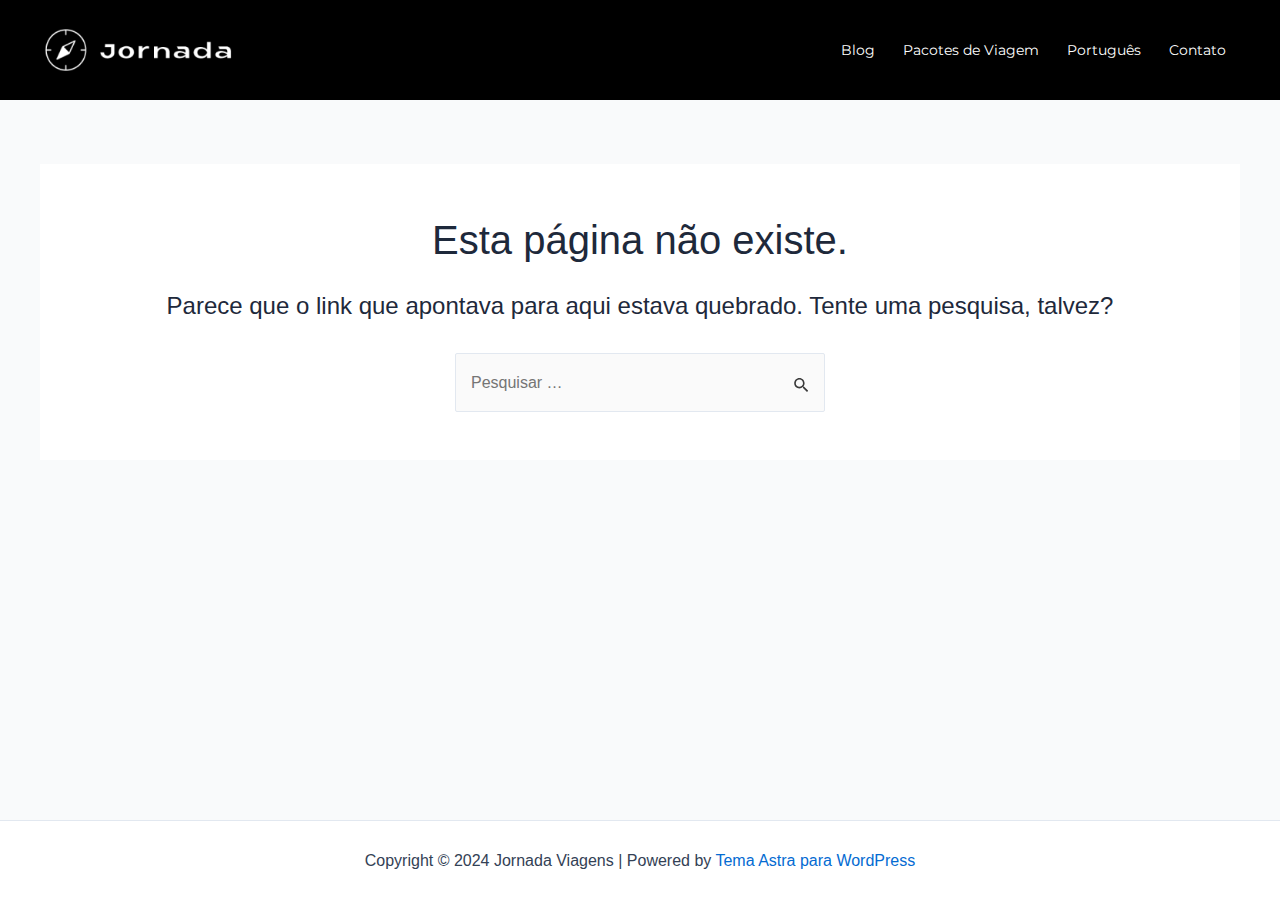
<file: 404/index.html>
<!DOCTYPE html>
<html lang="pt-BR">
<head>
<meta charset="UTF-8">
<meta name="viewport" content="width=device-width, initial-scale=1">
<link rel="profile" href="https://gmpg.org/xfn/11">

<title>Página não encontrada &#8211; Jornada Viagens</title>
<meta name="robots" content="max-image-preview:large">
<link rel="dns-prefetch" href="//fonts.googleapis.com">
<link rel="alternate" type="application/rss+xml" title="Feed para Jornada Viagens &raquo;" href="https://adrianf66.github.io/jornada-viagens/feed/">
<link rel="alternate" type="application/rss+xml" title="Feed de comentários para Jornada Viagens &raquo;" href="https://adrianf66.github.io/jornada-viagens/comments/feed/">
<script>
window._wpemojiSettings = {"baseUrl":"https:\/\/s.w.org\/images\/core\/emoji\/15.0.3\/72x72\/","ext":".png","svgUrl":"https:\/\/s.w.org\/images\/core\/emoji\/15.0.3\/svg\/","svgExt":".svg","source":{"concatemoji":"https:\/\/sabrina-peres.github.io\/wp-includes\/js\/wp-emoji-release.min.js?ver=6.6.2"}};
/*! This file is auto-generated */
!function(i,n){var o,s,e;function c(e){try{var t={supportTests:e,timestamp:(new Date).valueOf()};sessionStorage.setItem(o,JSON.stringify(t))}catch(e){}}function p(e,t,n){e.clearRect(0,0,e.canvas.width,e.canvas.height),e.fillText(t,0,0);var t=new Uint32Array(e.getImageData(0,0,e.canvas.width,e.canvas.height).data),r=(e.clearRect(0,0,e.canvas.width,e.canvas.height),e.fillText(n,0,0),new Uint32Array(e.getImageData(0,0,e.canvas.width,e.canvas.height).data));return t.every(function(e,t){return e===r[t]})}function u(e,t,n){switch(t){case"flag":return n(e,"🏳️‍⚧️","🏳️​⚧️")?!1:!n(e,"🇺🇳","🇺​🇳")&&!n(e,"🏴󠁧󠁢󠁥󠁮󠁧󠁿","🏴​󠁧​󠁢​󠁥​󠁮​󠁧​󠁿");case"emoji":return!n(e,"🐦‍⬛","🐦​⬛")}return!1}function f(e,t,n){var r="undefined"!=typeof WorkerGlobalScope&&self instanceof WorkerGlobalScope?new OffscreenCanvas(300,150):i.createElement("canvas"),a=r.getContext("2d",{willReadFrequently:!0}),o=(a.textBaseline="top",a.font="600 32px Arial",{});return e.forEach(function(e){o[e]=t(a,e,n)}),o}function t(e){var t=i.createElement("script");t.src=e,t.defer=!0,i.head.appendChild(t)}"undefined"!=typeof Promise&&(o="wpEmojiSettingsSupports",s=["flag","emoji"],n.supports={everything:!0,everythingExceptFlag:!0},e=new Promise(function(e){i.addEventListener("DOMContentLoaded",e,{once:!0})}),new Promise(function(t){var n=function(){try{var e=JSON.parse(sessionStorage.getItem(o));if("object"==typeof e&&"number"==typeof e.timestamp&&(new Date).valueOf()<e.timestamp+604800&&"object"==typeof e.supportTests)return e.supportTests}catch(e){}return null}();if(!n){if("undefined"!=typeof Worker&&"undefined"!=typeof OffscreenCanvas&&"undefined"!=typeof URL&&URL.createObjectURL&&"undefined"!=typeof Blob)try{var e="postMessage("+f.toString()+"("+[JSON.stringify(s),u.toString(),p.toString()].join(",")+"));",r=new Blob([e],{type:"text/javascript"}),a=new Worker(URL.createObjectURL(r),{name:"wpTestEmojiSupports"});return void(a.onmessage=function(e){c(n=e.data),a.terminate(),t(n)})}catch(e){}c(n=f(s,u,p))}t(n)}).then(function(e){for(var t in e)n.supports[t]=e[t],n.supports.everything=n.supports.everything&&n.supports[t],"flag"!==t&&(n.supports.everythingExceptFlag=n.supports.everythingExceptFlag&&n.supports[t]);n.supports.everythingExceptFlag=n.supports.everythingExceptFlag&&!n.supports.flag,n.DOMReady=!1,n.readyCallback=function(){n.DOMReady=!0}}).then(function(){return e}).then(function(){var e;n.supports.everything||(n.readyCallback(),(e=n.source||{}).concatemoji?t(e.concatemoji):e.wpemoji&&e.twemoji&&(t(e.twemoji),t(e.wpemoji)))}))}((window,document),window._wpemojiSettings);
</script>
<link rel="stylesheet" id="astra-theme-css-css" href="https://adrianf66.github.io/jornada-viagens/wp-content/themes/astra/assets/css/minified/main.min.css?ver=4.1.3" media="all">
<style id="astra-theme-css-inline-css">:root{--ast-container-default-xlg-padding:3em;--ast-container-default-lg-padding:3em;--ast-container-default-slg-padding:2em;--ast-container-default-md-padding:3em;--ast-container-default-sm-padding:3em;--ast-container-default-xs-padding:2.4em;--ast-container-default-xxs-padding:1.8em;--ast-code-block-background:#ECEFF3;--ast-comment-inputs-background:#F9FAFB;}html{font-size:100%;}a{color:var(--ast-global-color-0);}a:hover,a:focus{color:var(--ast-global-color-1);}body,button,input,select,textarea,.ast-button,.ast-custom-button{font-family:-apple-system,BlinkMacSystemFont,Segoe UI,Roboto,Oxygen-Sans,Ubuntu,Cantarell,Helvetica Neue,sans-serif;font-weight:400;font-size:16px;font-size:1rem;line-height:1.6em;}blockquote{color:var(--ast-global-color-3);}h1,.entry-content h1,h2,.entry-content h2,h3,.entry-content h3,h4,.entry-content h4,h5,.entry-content h5,h6,.entry-content h6,.site-title,.site-title a{font-weight:600;}.site-title{font-size:26px;font-size:1.625rem;display:none;}header .custom-logo-link img{max-width:200px;}.astra-logo-svg{width:200px;}.site-header .site-description{font-size:15px;font-size:0.9375rem;display:none;}.entry-title{font-size:26px;font-size:1.625rem;}h1,.entry-content h1{font-size:40px;font-size:2.5rem;font-weight:600;line-height:1.4em;}h2,.entry-content h2{font-size:32px;font-size:2rem;font-weight:600;line-height:1.25em;}h3,.entry-content h3{font-size:26px;font-size:1.625rem;font-weight:600;line-height:1.2em;}h4,.entry-content h4{font-size:24px;font-size:1.5rem;line-height:1.2em;font-weight:600;}h5,.entry-content h5{font-size:20px;font-size:1.25rem;line-height:1.2em;font-weight:600;}h6,.entry-content h6{font-size:16px;font-size:1rem;line-height:1.25em;font-weight:600;}::selection{background-color:var(--ast-global-color-0);color:#ffffff;}body,h1,.entry-title a,.entry-content h1,h2,.entry-content h2,h3,.entry-content h3,h4,.entry-content h4,h5,.entry-content h5,h6,.entry-content h6{color:var(--ast-global-color-3);}.tagcloud a:hover,.tagcloud a:focus,.tagcloud a.current-item{color:#ffffff;border-color:var(--ast-global-color-0);background-color:var(--ast-global-color-0);}input:focus,input[type="text"]:focus,input[type="email"]:focus,input[type="url"]:focus,input[type="password"]:focus,input[type="reset"]:focus,input[type="search"]:focus,textarea:focus{border-color:var(--ast-global-color-0);}input[type="radio"]:checked,input[type=reset],input[type="checkbox"]:checked,input[type="checkbox"]:hover:checked,input[type="checkbox"]:focus:checked,input[type=range]::-webkit-slider-thumb{border-color:var(--ast-global-color-0);background-color:var(--ast-global-color-0);box-shadow:none;}.site-footer a:hover + .post-count,.site-footer a:focus + .post-count{background:var(--ast-global-color-0);border-color:var(--ast-global-color-0);}.single .nav-links .nav-previous,.single .nav-links .nav-next{color:var(--ast-global-color-0);}.entry-meta,.entry-meta *{line-height:1.45;color:var(--ast-global-color-0);}.entry-meta a:hover,.entry-meta a:hover *,.entry-meta a:focus,.entry-meta a:focus *,.page-links > .page-link,.page-links .page-link:hover,.post-navigation a:hover{color:var(--ast-global-color-1);}#cat option,.secondary .calendar_wrap thead a,.secondary .calendar_wrap thead a:visited{color:var(--ast-global-color-0);}.secondary .calendar_wrap #today,.ast-progress-val span{background:var(--ast-global-color-0);}.secondary a:hover + .post-count,.secondary a:focus + .post-count{background:var(--ast-global-color-0);border-color:var(--ast-global-color-0);}.calendar_wrap #today > a{color:#ffffff;}.page-links .page-link,.single .post-navigation a{color:var(--ast-global-color-0);}.ast-archive-title{color:var(--ast-global-color-2);}.widget-title{font-size:22px;font-size:1.375rem;color:var(--ast-global-color-2);}.ast-single-post .entry-content a,.ast-comment-content a:not(.ast-comment-edit-reply-wrap a){text-decoration:underline;}.ast-single-post .wp-block-button .wp-block-button__link,.ast-single-post .elementor-button-wrapper .elementor-button,.ast-single-post .entry-content .uagb-tab a,.ast-single-post .entry-content .uagb-ifb-cta a,.ast-single-post .entry-content .wp-block-uagb-buttons a,.ast-single-post .entry-content .uabb-module-content a,.ast-single-post .entry-content .uagb-post-grid a,.ast-single-post .entry-content .uagb-timeline a,.ast-single-post .entry-content .uagb-toc__wrap a,.ast-single-post .entry-content .uagb-taxomony-box a,.ast-single-post .entry-content .woocommerce a,.entry-content .wp-block-latest-posts > li > a,.ast-single-post .entry-content .wp-block-file__button{text-decoration:none;}a:focus-visible,.ast-menu-toggle:focus-visible,.site .skip-link:focus-visible,.wp-block-loginout input:focus-visible,.wp-block-search.wp-block-search__button-inside .wp-block-search__inside-wrapper,.ast-header-navigation-arrow:focus-visible{outline-style:dotted;outline-color:inherit;outline-width:thin;border-color:transparent;}input:focus,input[type="text"]:focus,input[type="email"]:focus,input[type="url"]:focus,input[type="password"]:focus,input[type="reset"]:focus,input[type="search"]:focus,textarea:focus,.wp-block-search__input:focus,[data-section="section-header-mobile-trigger"] .ast-button-wrap .ast-mobile-menu-trigger-minimal:focus,.ast-mobile-popup-drawer.active .menu-toggle-close:focus,.woocommerce-ordering select.orderby:focus,#ast-scroll-top:focus,.woocommerce a.add_to_cart_button:focus,.woocommerce .button.single_add_to_cart_button:focus{border-style:dotted;border-color:inherit;border-width:thin;outline-color:transparent;}.ast-logo-title-inline .site-logo-img{padding-right:1em;}.site-logo-img img{ transition:all 0.2s linear;}@media (max-width:921px){#ast-desktop-header{display:none;}}@media (min-width:921px){#ast-mobile-header{display:none;}}.wp-block-buttons.aligncenter{justify-content:center;}.wp-block-button.is-style-outline .wp-block-button__link{border-color:var(--ast-global-color-0);}div.wp-block-button.is-style-outline > .wp-block-button__link:not(.has-text-color),div.wp-block-button.wp-block-button__link.is-style-outline:not(.has-text-color){color:var(--ast-global-color-0);}.wp-block-button.is-style-outline .wp-block-button__link:hover,div.wp-block-button.is-style-outline .wp-block-button__link:focus,div.wp-block-button.is-style-outline > .wp-block-button__link:not(.has-text-color):hover,div.wp-block-button.wp-block-button__link.is-style-outline:not(.has-text-color):hover{color:#ffffff;background-color:var(--ast-global-color-1);border-color:var(--ast-global-color-1);}.post-page-numbers.current .page-link,.ast-pagination .page-numbers.current{color:#ffffff;border-color:var(--ast-global-color-0);background-color:var(--ast-global-color-0);border-radius:2px;}h1.widget-title{font-weight:600;}h2.widget-title{font-weight:600;}h3.widget-title{font-weight:600;}#page{display:flex;flex-direction:column;min-height:100vh;}.ast-404-layout-1 h1.page-title{color:var(--ast-global-color-2);}.single .post-navigation a{line-height:1em;height:inherit;}.error-404 .page-sub-title{font-size:1.5rem;font-weight:inherit;}.search .site-content .content-area .search-form{margin-bottom:0;}#page .site-content{flex-grow:1;}.widget{margin-bottom:3.5em;}#secondary li{line-height:1.5em;}#secondary .wp-block-group h2{margin-bottom:0.7em;}#secondary h2{font-size:1.7rem;}.ast-separate-container .ast-article-post,.ast-separate-container .ast-article-single,.ast-separate-container .ast-comment-list li.depth-1,.ast-separate-container .comment-respond{padding:3em;}.ast-separate-container .ast-comment-list li.depth-1,.hentry{margin-bottom:2em;}.ast-separate-container .ast-archive-description,.ast-separate-container .ast-author-box{background-color:var(--ast-global-color-5);border-bottom:1px solid var(--ast-border-color);}.ast-separate-container .comments-title{padding:2em 2em 0 2em;}.ast-page-builder-template .comment-form-textarea,.ast-comment-formwrap .ast-grid-common-col{padding:0;}.ast-comment-formwrap{padding:0 20px;display:inline-flex;column-gap:20px;}.archive.ast-page-builder-template .entry-header{margin-top:2em;}.ast-page-builder-template .ast-comment-formwrap{width:100%;}.entry-title{margin-bottom:0.5em;}.ast-archive-description p{font-size:inherit;font-weight:inherit;line-height:inherit;}@media (min-width:921px){.ast-left-sidebar.ast-page-builder-template #secondary,.archive.ast-right-sidebar.ast-page-builder-template .site-main{padding-left:20px;padding-right:20px;}}@media (max-width:544px){.ast-comment-formwrap.ast-row{column-gap:10px;display:inline-block;}#ast-commentform .ast-grid-common-col{position:relative;width:100%;}}@media (min-width:1201px){.ast-separate-container .ast-article-post,.ast-separate-container .ast-article-single,.ast-separate-container .ast-author-box,.ast-separate-container .ast-404-layout-1,.ast-separate-container .no-results{padding:3em;}}@media (max-width:921px){.ast-separate-container #primary,.ast-separate-container #secondary{padding:1.5em 0;}#primary,#secondary{padding:1.5em 0;margin:0;}.ast-left-sidebar #content > .ast-container{display:flex;flex-direction:column-reverse;width:100%;}}@media (min-width:922px){.ast-separate-container.ast-right-sidebar #primary,.ast-separate-container.ast-left-sidebar #primary{border:0;}.search-no-results.ast-separate-container #primary{margin-bottom:4em;}}.ast-404-layout-1 .ast-404-text{font-size:200px;font-size:12.5rem;}@media (min-width:922px){.error404.ast-separate-container #primary{margin-bottom:4em;}}@media (max-width:920px){.ast-404-layout-1 .ast-404-text{font-size:100px;font-size:6.25rem;}}.wp-block-button .wp-block-button__link{color:#ffffff;}.wp-block-button .wp-block-button__link:hover,.wp-block-button .wp-block-button__link:focus{color:#ffffff;background-color:var(--ast-global-color-1);border-color:var(--ast-global-color-1);}.elementor-widget-heading h1.elementor-heading-title{line-height:1.4em;}.elementor-widget-heading h2.elementor-heading-title{line-height:1.25em;}.elementor-widget-heading h3.elementor-heading-title{line-height:1.2em;}.elementor-widget-heading h4.elementor-heading-title{line-height:1.2em;}.elementor-widget-heading h5.elementor-heading-title{line-height:1.2em;}.elementor-widget-heading h6.elementor-heading-title{line-height:1.25em;}.wp-block-button .wp-block-button__link,.wp-block-search .wp-block-search__button,body .wp-block-file .wp-block-file__button{border-color:var(--ast-global-color-0);background-color:var(--ast-global-color-0);color:#ffffff;font-family:inherit;font-weight:500;line-height:1em;font-size:16px;font-size:1rem;padding-top:15px;padding-right:30px;padding-bottom:15px;padding-left:30px;}@media (max-width:921px){.wp-block-button .wp-block-button__link,.wp-block-search .wp-block-search__button,body .wp-block-file .wp-block-file__button{padding-top:14px;padding-right:28px;padding-bottom:14px;padding-left:28px;}}@media (max-width:544px){.wp-block-button .wp-block-button__link,.wp-block-search .wp-block-search__button,body .wp-block-file .wp-block-file__button{padding-top:12px;padding-right:24px;padding-bottom:12px;padding-left:24px;}}.menu-toggle,button,.ast-button,.ast-custom-button,.button,input#submit,input[type="button"],input[type="submit"],input[type="reset"],form[CLASS*="wp-block-search__"].wp-block-search .wp-block-search__inside-wrapper .wp-block-search__button,body .wp-block-file .wp-block-file__button,.search .search-submit,.woocommerce a.button,.woocommerce button.button,.woocommerce .woocommerce-message a.button,.woocommerce #respond input#submit.alt,.woocommerce input.button.alt,.woocommerce input.button,.woocommerce input.button:disabled,.woocommerce input.button:disabled[disabled],.woocommerce input.button:disabled:hover,.woocommerce input.button:disabled[disabled]:hover,.woocommerce #respond input#submit,.woocommerce button.button.alt.disabled,.wc-block-grid__products .wc-block-grid__product .wp-block-button__link,.wc-block-grid__product-onsale,[CLASS*="wc-block"] button,.woocommerce-js .astra-cart-drawer .astra-cart-drawer-content .woocommerce-mini-cart__buttons .button:not(.checkout):not(.ast-continue-shopping),.woocommerce-js .astra-cart-drawer .astra-cart-drawer-content .woocommerce-mini-cart__buttons a.checkout,.woocommerce button.button.alt.disabled.wc-variation-selection-needed{border-style:solid;border-top-width:0;border-right-width:0;border-left-width:0;border-bottom-width:0;color:#ffffff;border-color:var(--ast-global-color-0);background-color:var(--ast-global-color-0);padding-top:15px;padding-right:30px;padding-bottom:15px;padding-left:30px;font-family:inherit;font-weight:500;font-size:16px;font-size:1rem;line-height:1em;}button:focus,.menu-toggle:hover,button:hover,.ast-button:hover,.ast-custom-button:hover .button:hover,.ast-custom-button:hover ,input[type=reset]:hover,input[type=reset]:focus,input#submit:hover,input#submit:focus,input[type="button"]:hover,input[type="button"]:focus,input[type="submit"]:hover,input[type="submit"]:focus,form[CLASS*="wp-block-search__"].wp-block-search .wp-block-search__inside-wrapper .wp-block-search__button:hover,form[CLASS*="wp-block-search__"].wp-block-search .wp-block-search__inside-wrapper .wp-block-search__button:focus,body .wp-block-file .wp-block-file__button:hover,body .wp-block-file .wp-block-file__button:focus,.woocommerce a.button:hover,.woocommerce button.button:hover,.woocommerce .woocommerce-message a.button:hover,.woocommerce #respond input#submit:hover,.woocommerce #respond input#submit.alt:hover,.woocommerce input.button.alt:hover,.woocommerce input.button:hover,.woocommerce button.button.alt.disabled:hover,.wc-block-grid__products .wc-block-grid__product .wp-block-button__link:hover,[CLASS*="wc-block"] button:hover,.woocommerce-js .astra-cart-drawer .astra-cart-drawer-content .woocommerce-mini-cart__buttons .button:not(.checkout):not(.ast-continue-shopping):hover,.woocommerce-js .astra-cart-drawer .astra-cart-drawer-content .woocommerce-mini-cart__buttons a.checkout:hover,.woocommerce button.button.alt.disabled.wc-variation-selection-needed:hover{color:#ffffff;background-color:var(--ast-global-color-1);border-color:var(--ast-global-color-1);}form[CLASS*="wp-block-search__"].wp-block-search .wp-block-search__inside-wrapper .wp-block-search__button.has-icon{padding-top:calc(15px - 3px);padding-right:calc(30px - 3px);padding-bottom:calc(15px - 3px);padding-left:calc(30px - 3px);}@media (max-width:921px){.menu-toggle,button,.ast-button,.ast-custom-button,.button,input#submit,input[type="button"],input[type="submit"],input[type="reset"],form[CLASS*="wp-block-search__"].wp-block-search .wp-block-search__inside-wrapper .wp-block-search__button,body .wp-block-file .wp-block-file__button,.search .search-submit,.woocommerce a.button,.woocommerce button.button,.woocommerce .woocommerce-message a.button,.woocommerce #respond input#submit.alt,.woocommerce input.button.alt,.woocommerce input.button,.woocommerce input.button:disabled,.woocommerce input.button:disabled[disabled],.woocommerce input.button:disabled:hover,.woocommerce input.button:disabled[disabled]:hover,.woocommerce #respond input#submit,.woocommerce button.button.alt.disabled,.wc-block-grid__products .wc-block-grid__product .wp-block-button__link,.wc-block-grid__product-onsale,[CLASS*="wc-block"] button,.woocommerce-js .astra-cart-drawer .astra-cart-drawer-content .woocommerce-mini-cart__buttons .button:not(.checkout):not(.ast-continue-shopping),.woocommerce-js .astra-cart-drawer .astra-cart-drawer-content .woocommerce-mini-cart__buttons a.checkout,.woocommerce button.button.alt.disabled.wc-variation-selection-needed{padding-top:14px;padding-right:28px;padding-bottom:14px;padding-left:28px;}}@media (max-width:544px){.menu-toggle,button,.ast-button,.ast-custom-button,.button,input#submit,input[type="button"],input[type="submit"],input[type="reset"],form[CLASS*="wp-block-search__"].wp-block-search .wp-block-search__inside-wrapper .wp-block-search__button,body .wp-block-file .wp-block-file__button,.search .search-submit,.woocommerce a.button,.woocommerce button.button,.woocommerce .woocommerce-message a.button,.woocommerce #respond input#submit.alt,.woocommerce input.button.alt,.woocommerce input.button,.woocommerce input.button:disabled,.woocommerce input.button:disabled[disabled],.woocommerce input.button:disabled:hover,.woocommerce input.button:disabled[disabled]:hover,.woocommerce #respond input#submit,.woocommerce button.button.alt.disabled,.wc-block-grid__products .wc-block-grid__product .wp-block-button__link,.wc-block-grid__product-onsale,[CLASS*="wc-block"] button,.woocommerce-js .astra-cart-drawer .astra-cart-drawer-content .woocommerce-mini-cart__buttons .button:not(.checkout):not(.ast-continue-shopping),.woocommerce-js .astra-cart-drawer .astra-cart-drawer-content .woocommerce-mini-cart__buttons a.checkout,.woocommerce button.button.alt.disabled.wc-variation-selection-needed{padding-top:12px;padding-right:24px;padding-bottom:12px;padding-left:24px;}}@media (max-width:921px){.ast-mobile-header-stack .main-header-bar .ast-search-menu-icon{display:inline-block;}.ast-header-break-point.ast-header-custom-item-outside .ast-mobile-header-stack .main-header-bar .ast-search-icon{margin:0;}.ast-comment-avatar-wrap img{max-width:2.5em;}.ast-separate-container .ast-comment-list li.depth-1{padding:1.5em 2.14em;}.ast-separate-container .comment-respond{padding:2em 2.14em;}.ast-comment-meta{padding:0 1.8888em 1.3333em;}}@media (min-width:544px){.ast-container{max-width:100%;}}@media (max-width:544px){.ast-separate-container .ast-article-post,.ast-separate-container .ast-article-single,.ast-separate-container .comments-title,.ast-separate-container .ast-archive-description{padding:1.5em 1em;}.ast-separate-container #content .ast-container{padding-left:0.54em;padding-right:0.54em;}.ast-separate-container .ast-comment-list li.depth-1{padding:1.5em 1em;margin-bottom:1.5em;}.ast-separate-container .ast-comment-list .bypostauthor{padding:.5em;}.ast-search-menu-icon.ast-dropdown-active .search-field{width:170px;}}.ast-separate-container{background-color:var(--ast-global-color-4);;}@media (max-width:921px){.site-title{display:none;}.site-header .site-description{display:none;}.entry-title{font-size:30px;}h1,.entry-content h1{font-size:30px;}h2,.entry-content h2{font-size:25px;}h3,.entry-content h3{font-size:20px;}}@media (max-width:544px){.site-title{display:none;}.site-header .site-description{display:none;}.entry-title{font-size:30px;}h1,.entry-content h1{font-size:30px;}h2,.entry-content h2{font-size:25px;}h3,.entry-content h3{font-size:20px;}}@media (max-width:921px){html{font-size:91.2%;}}@media (max-width:544px){html{font-size:91.2%;}}@media (min-width:922px){.ast-container{max-width:1240px;}}@media (min-width:922px){.site-content .ast-container{display:flex;}}@media (max-width:921px){.site-content .ast-container{flex-direction:column;}}@media (min-width:922px){.main-header-menu .sub-menu .menu-item.ast-left-align-sub-menu:hover > .sub-menu,.main-header-menu .sub-menu .menu-item.ast-left-align-sub-menu.focus > .sub-menu{margin-left:-0px;}}blockquote,cite {font-style: initial;}.wp-block-file {display: flex;align-items: center;flex-wrap: wrap;justify-content: space-between;}.wp-block-pullquote {border: none;}.wp-block-pullquote blockquote::before {content: "\201D";font-family: "Helvetica",sans-serif;display: flex;transform: rotate( 180deg );font-size: 6rem;font-style: normal;line-height: 1;font-weight: bold;align-items: center;justify-content: center;}.has-text-align-right > blockquote::before {justify-content: flex-start;}.has-text-align-left > blockquote::before {justify-content: flex-end;}figure.wp-block-pullquote.is-style-solid-color blockquote {max-width: 100%;text-align: inherit;}html body {--wp--custom--ast-default-block-top-padding: 3em;--wp--custom--ast-default-block-right-padding: 3em;--wp--custom--ast-default-block-bottom-padding: 3em;--wp--custom--ast-default-block-left-padding: 3em;--wp--custom--ast-container-width: 1200px;--wp--custom--ast-content-width-size: 1200px;--wp--custom--ast-wide-width-size: calc(1200px + var(--wp--custom--ast-default-block-left-padding) + var(--wp--custom--ast-default-block-right-padding));}.ast-narrow-container {--wp--custom--ast-content-width-size: 750px;--wp--custom--ast-wide-width-size: 750px;}@media(max-width: 921px) {html body {--wp--custom--ast-default-block-top-padding: 3em;--wp--custom--ast-default-block-right-padding: 2em;--wp--custom--ast-default-block-bottom-padding: 3em;--wp--custom--ast-default-block-left-padding: 2em;}}@media(max-width: 544px) {html body {--wp--custom--ast-default-block-top-padding: 3em;--wp--custom--ast-default-block-right-padding: 1.5em;--wp--custom--ast-default-block-bottom-padding: 3em;--wp--custom--ast-default-block-left-padding: 1.5em;}}.entry-content > .wp-block-group,.entry-content > .wp-block-cover,.entry-content > .wp-block-columns {padding-top: var(--wp--custom--ast-default-block-top-padding);padding-right: var(--wp--custom--ast-default-block-right-padding);padding-bottom: var(--wp--custom--ast-default-block-bottom-padding);padding-left: var(--wp--custom--ast-default-block-left-padding);}.ast-plain-container.ast-no-sidebar .entry-content > .alignfull,.ast-page-builder-template .ast-no-sidebar .entry-content > .alignfull {margin-left: calc( -50vw + 50%);margin-right: calc( -50vw + 50%);max-width: 100vw;width: 100vw;}.ast-plain-container.ast-no-sidebar .entry-content .alignfull .alignfull,.ast-page-builder-template.ast-no-sidebar .entry-content .alignfull .alignfull,.ast-plain-container.ast-no-sidebar .entry-content .alignfull .alignwide,.ast-page-builder-template.ast-no-sidebar .entry-content .alignfull .alignwide,.ast-plain-container.ast-no-sidebar .entry-content .alignwide .alignfull,.ast-page-builder-template.ast-no-sidebar .entry-content .alignwide .alignfull,.ast-plain-container.ast-no-sidebar .entry-content .alignwide .alignwide,.ast-page-builder-template.ast-no-sidebar .entry-content .alignwide .alignwide,.ast-plain-container.ast-no-sidebar .entry-content .wp-block-column .alignfull,.ast-page-builder-template.ast-no-sidebar .entry-content .wp-block-column .alignfull,.ast-plain-container.ast-no-sidebar .entry-content .wp-block-column .alignwide,.ast-page-builder-template.ast-no-sidebar .entry-content .wp-block-column .alignwide {margin-left: auto;margin-right: auto;width: 100%;}[ast-blocks-layout] .wp-block-separator:not(.is-style-dots) {height: 0;}[ast-blocks-layout] .wp-block-separator {margin: 20px auto;}[ast-blocks-layout] .wp-block-separator:not(.is-style-wide):not(.is-style-dots) {max-width: 100px;}[ast-blocks-layout] .wp-block-separator.has-background {padding: 0;}.entry-content[ast-blocks-layout] > * {max-width: var(--wp--custom--ast-content-width-size);margin-left: auto;margin-right: auto;}.entry-content[ast-blocks-layout] > .alignwide {max-width: var(--wp--custom--ast-wide-width-size);}.entry-content[ast-blocks-layout] .alignfull {max-width: none;}.entry-content .wp-block-columns {margin-bottom: 0;}blockquote {margin: 1.5em;border: none;}.wp-block-quote:not(.has-text-align-right):not(.has-text-align-center) {border-left: 5px solid rgba(0,0,0,0.05);}.has-text-align-right > blockquote,blockquote.has-text-align-right {border-right: 5px solid rgba(0,0,0,0.05);}.has-text-align-left > blockquote,blockquote.has-text-align-left {border-left: 5px solid rgba(0,0,0,0.05);}.wp-block-site-tagline,.wp-block-latest-posts .read-more {margin-top: 15px;}.wp-block-loginout p label {display: block;}.wp-block-loginout p:not(.login-remember):not(.login-submit) input {width: 100%;}.wp-block-loginout input:focus {border-color: transparent;}.wp-block-loginout input:focus {outline: thin dotted;}.entry-content .wp-block-media-text .wp-block-media-text__content {padding: 0 0 0 8%;}.entry-content .wp-block-media-text.has-media-on-the-right .wp-block-media-text__content {padding: 0 8% 0 0;}.entry-content .wp-block-media-text.has-background .wp-block-media-text__content {padding: 8%;}.entry-content .wp-block-cover:not([class*="background-color"]) .wp-block-cover__inner-container,.entry-content .wp-block-cover:not([class*="background-color"]) .wp-block-cover-image-text,.entry-content .wp-block-cover:not([class*="background-color"]) .wp-block-cover-text,.entry-content .wp-block-cover-image:not([class*="background-color"]) .wp-block-cover__inner-container,.entry-content .wp-block-cover-image:not([class*="background-color"]) .wp-block-cover-image-text,.entry-content .wp-block-cover-image:not([class*="background-color"]) .wp-block-cover-text {color: var(--ast-global-color-5);}.wp-block-loginout .login-remember input {width: 1.1rem;height: 1.1rem;margin: 0 5px 4px 0;vertical-align: middle;}.wp-block-latest-posts > li > *:first-child,.wp-block-latest-posts:not(.is-grid) > li:first-child {margin-top: 0;}.wp-block-search__inside-wrapper .wp-block-search__input {padding: 0 10px;color: var(--ast-global-color-3);background: var(--ast-global-color-5);border-color: var(--ast-border-color);}.wp-block-latest-posts .read-more {margin-bottom: 1.5em;}.wp-block-search__no-button .wp-block-search__inside-wrapper .wp-block-search__input {padding-top: 5px;padding-bottom: 5px;}.wp-block-latest-posts .wp-block-latest-posts__post-date,.wp-block-latest-posts .wp-block-latest-posts__post-author {font-size: 1rem;}.wp-block-latest-posts > li > *,.wp-block-latest-posts:not(.is-grid) > li {margin-top: 12px;margin-bottom: 12px;}.ast-page-builder-template .entry-content[ast-blocks-layout] > *,.ast-page-builder-template .entry-content[ast-blocks-layout] > .alignfull > * {max-width: none;}.ast-page-builder-template .entry-content[ast-blocks-layout] > .alignwide > * {max-width: var(--wp--custom--ast-wide-width-size);}.ast-page-builder-template .entry-content[ast-blocks-layout] > .inherit-container-width > *,.ast-page-builder-template .entry-content[ast-blocks-layout] > * > *,.entry-content[ast-blocks-layout] > .wp-block-cover .wp-block-cover__inner-container {max-width: var(--wp--custom--ast-content-width-size);margin-left: auto;margin-right: auto;}.entry-content[ast-blocks-layout] .wp-block-cover:not(.alignleft):not(.alignright) {width: auto;}@media(max-width: 1200px) {.ast-separate-container .entry-content > .alignfull,.ast-separate-container .entry-content[ast-blocks-layout] > .alignwide,.ast-plain-container .entry-content[ast-blocks-layout] > .alignwide,.ast-plain-container .entry-content .alignfull {margin-left: calc(-1 * min(var(--ast-container-default-xlg-padding),20px)) ;margin-right: calc(-1 * min(var(--ast-container-default-xlg-padding),20px));}}@media(min-width: 1201px) {.ast-separate-container .entry-content > .alignfull {margin-left: calc(-1 * var(--ast-container-default-xlg-padding) );margin-right: calc(-1 * var(--ast-container-default-xlg-padding) );}.ast-separate-container .entry-content[ast-blocks-layout] > .alignwide,.ast-plain-container .entry-content[ast-blocks-layout] > .alignwide {margin-left: calc(-1 * var(--wp--custom--ast-default-block-left-padding) );margin-right: calc(-1 * var(--wp--custom--ast-default-block-right-padding) );}}@media(min-width: 921px) {.ast-separate-container .entry-content .wp-block-group.alignwide:not(.inherit-container-width) > :where(:not(.alignleft):not(.alignright)),.ast-plain-container .entry-content .wp-block-group.alignwide:not(.inherit-container-width) > :where(:not(.alignleft):not(.alignright)) {max-width: calc( var(--wp--custom--ast-content-width-size) + 80px );}.ast-plain-container.ast-right-sidebar .entry-content[ast-blocks-layout] .alignfull,.ast-plain-container.ast-left-sidebar .entry-content[ast-blocks-layout] .alignfull {margin-left: -60px;margin-right: -60px;}}@media(min-width: 544px) {.entry-content > .alignleft {margin-right: 20px;}.entry-content > .alignright {margin-left: 20px;}}@media (max-width:544px){.wp-block-columns .wp-block-column:not(:last-child){margin-bottom:20px;}.wp-block-latest-posts{margin:0;}}@media( max-width: 600px ) {.entry-content .wp-block-media-text .wp-block-media-text__content,.entry-content .wp-block-media-text.has-media-on-the-right .wp-block-media-text__content {padding: 8% 0 0;}.entry-content .wp-block-media-text.has-background .wp-block-media-text__content {padding: 8%;}}.ast-separate-container .entry-content .uagb-is-root-container {padding-left: 0;}.ast-page-builder-template .entry-header {padding-left: 0;}@media(min-width: 1201px) {.ast-separate-container .entry-content > .uagb-is-root-container {margin-left: 0;margin-right: 0;}}.ast-narrow-container .site-content .wp-block-uagb-image--align-full .wp-block-uagb-image__figure {max-width: 100%;margin-left: auto;margin-right: auto;}.entry-content ul,.entry-content ol {padding: revert;margin: revert;}:root .has-ast-global-color-0-color{color:var(--ast-global-color-0);}:root .has-ast-global-color-0-background-color{background-color:var(--ast-global-color-0);}:root .wp-block-button .has-ast-global-color-0-color{color:var(--ast-global-color-0);}:root .wp-block-button .has-ast-global-color-0-background-color{background-color:var(--ast-global-color-0);}:root .has-ast-global-color-1-color{color:var(--ast-global-color-1);}:root .has-ast-global-color-1-background-color{background-color:var(--ast-global-color-1);}:root .wp-block-button .has-ast-global-color-1-color{color:var(--ast-global-color-1);}:root .wp-block-button .has-ast-global-color-1-background-color{background-color:var(--ast-global-color-1);}:root .has-ast-global-color-2-color{color:var(--ast-global-color-2);}:root .has-ast-global-color-2-background-color{background-color:var(--ast-global-color-2);}:root .wp-block-button .has-ast-global-color-2-color{color:var(--ast-global-color-2);}:root .wp-block-button .has-ast-global-color-2-background-color{background-color:var(--ast-global-color-2);}:root .has-ast-global-color-3-color{color:var(--ast-global-color-3);}:root .has-ast-global-color-3-background-color{background-color:var(--ast-global-color-3);}:root .wp-block-button .has-ast-global-color-3-color{color:var(--ast-global-color-3);}:root .wp-block-button .has-ast-global-color-3-background-color{background-color:var(--ast-global-color-3);}:root .has-ast-global-color-4-color{color:var(--ast-global-color-4);}:root .has-ast-global-color-4-background-color{background-color:var(--ast-global-color-4);}:root .wp-block-button .has-ast-global-color-4-color{color:var(--ast-global-color-4);}:root .wp-block-button .has-ast-global-color-4-background-color{background-color:var(--ast-global-color-4);}:root .has-ast-global-color-5-color{color:var(--ast-global-color-5);}:root .has-ast-global-color-5-background-color{background-color:var(--ast-global-color-5);}:root .wp-block-button .has-ast-global-color-5-color{color:var(--ast-global-color-5);}:root .wp-block-button .has-ast-global-color-5-background-color{background-color:var(--ast-global-color-5);}:root .has-ast-global-color-6-color{color:var(--ast-global-color-6);}:root .has-ast-global-color-6-background-color{background-color:var(--ast-global-color-6);}:root .wp-block-button .has-ast-global-color-6-color{color:var(--ast-global-color-6);}:root .wp-block-button .has-ast-global-color-6-background-color{background-color:var(--ast-global-color-6);}:root .has-ast-global-color-7-color{color:var(--ast-global-color-7);}:root .has-ast-global-color-7-background-color{background-color:var(--ast-global-color-7);}:root .wp-block-button .has-ast-global-color-7-color{color:var(--ast-global-color-7);}:root .wp-block-button .has-ast-global-color-7-background-color{background-color:var(--ast-global-color-7);}:root .has-ast-global-color-8-color{color:var(--ast-global-color-8);}:root .has-ast-global-color-8-background-color{background-color:var(--ast-global-color-8);}:root .wp-block-button .has-ast-global-color-8-color{color:var(--ast-global-color-8);}:root .wp-block-button .has-ast-global-color-8-background-color{background-color:var(--ast-global-color-8);}:root{--ast-global-color-0:#046bd2;--ast-global-color-1:#045cb4;--ast-global-color-2:#1e293b;--ast-global-color-3:#334155;--ast-global-color-4:#f9fafb;--ast-global-color-5:#FFFFFF;--ast-global-color-6:#e2e8f0;--ast-global-color-7:#cbd5e1;--ast-global-color-8:#94a3b8;}:root {--ast-border-color : var(--ast-global-color-6);}.ast-breadcrumbs .trail-browse,.ast-breadcrumbs .trail-items,.ast-breadcrumbs .trail-items li{display:inline-block;margin:0;padding:0;border:none;background:inherit;text-indent:0;}.ast-breadcrumbs .trail-browse{font-size:inherit;font-style:inherit;font-weight:inherit;color:inherit;}.ast-breadcrumbs .trail-items{list-style:none;}.trail-items li::after{padding:0 0.3em;content:"\00bb";}.trail-items li:last-of-type::after{display:none;}h1,.entry-content h1,h2,.entry-content h2,h3,.entry-content h3,h4,.entry-content h4,h5,.entry-content h5,h6,.entry-content h6{color:var(--ast-global-color-2);}.entry-title a{color:var(--ast-global-color-2);}@media (max-width:921px){.ast-builder-grid-row-container.ast-builder-grid-row-tablet-3-firstrow .ast-builder-grid-row > *:first-child,.ast-builder-grid-row-container.ast-builder-grid-row-tablet-3-lastrow .ast-builder-grid-row > *:last-child{grid-column:1 / -1;}}@media (max-width:544px){.ast-builder-grid-row-container.ast-builder-grid-row-mobile-3-firstrow .ast-builder-grid-row > *:first-child,.ast-builder-grid-row-container.ast-builder-grid-row-mobile-3-lastrow .ast-builder-grid-row > *:last-child{grid-column:1 / -1;}}.ast-builder-layout-element[data-section="title_tagline"]{display:flex;}@media (max-width:921px){.ast-header-break-point .ast-builder-layout-element[data-section="title_tagline"]{display:flex;}}@media (max-width:544px){.ast-header-break-point .ast-builder-layout-element[data-section="title_tagline"]{display:flex;}}.ast-builder-menu-1{font-family:'Montserrat',sans-serif;font-weight:400;}.ast-builder-menu-1 .menu-item > .menu-link{font-size:14px;font-size:0.875rem;color:var(--ast-global-color-5);text-decoration:initial;}.ast-builder-menu-1 .menu-item > .ast-menu-toggle{color:var(--ast-global-color-5);}.ast-builder-menu-1 .menu-item:hover > .menu-link,.ast-builder-menu-1 .inline-on-mobile .menu-item:hover > .ast-menu-toggle{color:#8c8c8c;}.ast-builder-menu-1 .menu-item:hover > .ast-menu-toggle{color:#8c8c8c;}.ast-builder-menu-1 .menu-item.current-menu-item > .menu-link,.ast-builder-menu-1 .inline-on-mobile .menu-item.current-menu-item > .ast-menu-toggle,.ast-builder-menu-1 .current-menu-ancestor > .menu-link{color:var(--ast-global-color-5);}.ast-builder-menu-1 .menu-item.current-menu-item > .ast-menu-toggle{color:var(--ast-global-color-5);}.ast-builder-menu-1 .sub-menu,.ast-builder-menu-1 .inline-on-mobile .sub-menu{border-top-width:0px;border-bottom-width:0px;border-right-width:0px;border-left-width:0px;border-color:var(--ast-global-color-0);border-style:solid;}.ast-builder-menu-1 .main-header-menu > .menu-item > .sub-menu,.ast-builder-menu-1 .main-header-menu > .menu-item > .astra-full-megamenu-wrapper{margin-top:0px;}.ast-desktop .ast-builder-menu-1 .main-header-menu > .menu-item > .sub-menu:before,.ast-desktop .ast-builder-menu-1 .main-header-menu > .menu-item > .astra-full-megamenu-wrapper:before{height:calc( 0px + 5px );}.ast-desktop .ast-builder-menu-1 .menu-item .sub-menu .menu-link{border-style:none;}@media (max-width:921px){.ast-header-break-point .ast-builder-menu-1 .menu-item.menu-item-has-children > .ast-menu-toggle{top:0;}.ast-builder-menu-1 .menu-item-has-children > .menu-link:after{content:unset;}.ast-builder-menu-1 .main-header-menu > .menu-item > .sub-menu,.ast-builder-menu-1 .main-header-menu > .menu-item > .astra-full-megamenu-wrapper{margin-top:0;}}@media (max-width:544px){.ast-header-break-point .ast-builder-menu-1 .menu-item.menu-item-has-children > .ast-menu-toggle{top:0;}.ast-builder-menu-1 .main-header-menu > .menu-item > .sub-menu,.ast-builder-menu-1 .main-header-menu > .menu-item > .astra-full-megamenu-wrapper{margin-top:0;}}.ast-builder-menu-1{display:flex;}@media (max-width:921px){.ast-header-break-point .ast-builder-menu-1{display:flex;}}@media (max-width:544px){.ast-header-break-point .ast-builder-menu-1{display:flex;}}.site-below-footer-wrap{padding-top:20px;padding-bottom:20px;}.site-below-footer-wrap[data-section="section-below-footer-builder"]{background-color:var(--ast-global-color-5);;min-height:80px;border-style:solid;border-width:0px;border-top-width:1px;border-top-color:var(--ast-global-color-6);}.site-below-footer-wrap[data-section="section-below-footer-builder"] .ast-builder-grid-row{max-width:1200px;margin-left:auto;margin-right:auto;}.site-below-footer-wrap[data-section="section-below-footer-builder"] .ast-builder-grid-row,.site-below-footer-wrap[data-section="section-below-footer-builder"] .site-footer-section{align-items:flex-start;}.site-below-footer-wrap[data-section="section-below-footer-builder"].ast-footer-row-inline .site-footer-section{display:flex;margin-bottom:0;}.ast-builder-grid-row-full .ast-builder-grid-row{grid-template-columns:1fr;}@media (max-width:921px){.site-below-footer-wrap[data-section="section-below-footer-builder"].ast-footer-row-tablet-inline .site-footer-section{display:flex;margin-bottom:0;}.site-below-footer-wrap[data-section="section-below-footer-builder"].ast-footer-row-tablet-stack .site-footer-section{display:block;margin-bottom:10px;}.ast-builder-grid-row-container.ast-builder-grid-row-tablet-full .ast-builder-grid-row{grid-template-columns:1fr;}}@media (max-width:544px){.site-below-footer-wrap[data-section="section-below-footer-builder"].ast-footer-row-mobile-inline .site-footer-section{display:flex;margin-bottom:0;}.site-below-footer-wrap[data-section="section-below-footer-builder"].ast-footer-row-mobile-stack .site-footer-section{display:block;margin-bottom:10px;}.ast-builder-grid-row-container.ast-builder-grid-row-mobile-full .ast-builder-grid-row{grid-template-columns:1fr;}}.site-below-footer-wrap[data-section="section-below-footer-builder"]{display:grid;}@media (max-width:921px){.ast-header-break-point .site-below-footer-wrap[data-section="section-below-footer-builder"]{display:grid;}}@media (max-width:544px){.ast-header-break-point .site-below-footer-wrap[data-section="section-below-footer-builder"]{display:grid;}}.ast-footer-copyright{text-align:center;}.ast-footer-copyright {color:var(--ast-global-color-3);}@media (max-width:921px){.ast-footer-copyright{text-align:center;}}@media (max-width:544px){.ast-footer-copyright{text-align:center;}}.ast-footer-copyright {font-size:16px;font-size:1rem;}.ast-footer-copyright.ast-builder-layout-element{display:flex;}@media (max-width:921px){.ast-header-break-point .ast-footer-copyright.ast-builder-layout-element{display:flex;}}@media (max-width:544px){.ast-header-break-point .ast-footer-copyright.ast-builder-layout-element{display:flex;}}.footer-widget-area.widget-area.site-footer-focus-item{width:auto;}.elementor-template-full-width .ast-container{display:block;}@media (max-width:544px){.elementor-element .elementor-wc-products .woocommerce[class*="columns-"] ul.products li.product{width:auto;margin:0;}.elementor-element .woocommerce .woocommerce-result-count{float:none;}}.ast-header-break-point .main-header-bar{border-bottom-width:1px;}@media (min-width:922px){.main-header-bar{border-bottom-width:1px;}}.main-header-menu .menu-item, #astra-footer-menu .menu-item, .main-header-bar .ast-masthead-custom-menu-items{-js-display:flex;display:flex;-webkit-box-pack:center;-webkit-justify-content:center;-moz-box-pack:center;-ms-flex-pack:center;justify-content:center;-webkit-box-orient:vertical;-webkit-box-direction:normal;-webkit-flex-direction:column;-moz-box-orient:vertical;-moz-box-direction:normal;-ms-flex-direction:column;flex-direction:column;}.main-header-menu > .menu-item > .menu-link, #astra-footer-menu > .menu-item > .menu-link{height:100%;-webkit-box-align:center;-webkit-align-items:center;-moz-box-align:center;-ms-flex-align:center;align-items:center;-js-display:flex;display:flex;}.ast-header-break-point .main-navigation ul .menu-item .menu-link .icon-arrow:first-of-type svg{top:.2em;margin-top:0px;margin-left:0px;width:.65em;transform:translate(0, -2px) rotateZ(270deg);}.ast-mobile-popup-content .ast-submenu-expanded > .ast-menu-toggle{transform:rotateX(180deg);overflow-y:auto;}.ast-separate-container .blog-layout-1, .ast-separate-container .blog-layout-2, .ast-separate-container .blog-layout-3{background-color:transparent;background-image:none;}.ast-separate-container .ast-article-post{background-color:var(--ast-global-color-5);;}@media (max-width:921px){.ast-separate-container .ast-article-post{background-color:var(--ast-global-color-5);;}}@media (max-width:544px){.ast-separate-container .ast-article-post{background-color:var(--ast-global-color-5);;}}.ast-separate-container .ast-article-single:not(.ast-related-post), .ast-separate-container .comments-area .comment-respond,.ast-separate-container .comments-area .ast-comment-list li, .ast-separate-container .ast-woocommerce-container, .ast-separate-container .error-404, .ast-separate-container .no-results, .single.ast-separate-container .site-main .ast-author-meta, .ast-separate-container .related-posts-title-wrapper, .ast-separate-container.ast-two-container #secondary .widget,.ast-separate-container .comments-count-wrapper, .ast-box-layout.ast-plain-container .site-content,.ast-padded-layout.ast-plain-container .site-content, .ast-separate-container .comments-area .comments-title, .ast-narrow-container .site-content{background-color:var(--ast-global-color-5);;}@media (max-width:921px){.ast-separate-container .ast-article-single:not(.ast-related-post), .ast-separate-container .comments-area .comment-respond,.ast-separate-container .comments-area .ast-comment-list li, .ast-separate-container .ast-woocommerce-container, .ast-separate-container .error-404, .ast-separate-container .no-results, .single.ast-separate-container .site-main .ast-author-meta, .ast-separate-container .related-posts-title-wrapper, .ast-separate-container.ast-two-container #secondary .widget,.ast-separate-container .comments-count-wrapper, .ast-box-layout.ast-plain-container .site-content,.ast-padded-layout.ast-plain-container .site-content, .ast-separate-container .comments-area .comments-title, .ast-narrow-container .site-content{background-color:var(--ast-global-color-5);;}}@media (max-width:544px){.ast-separate-container .ast-article-single:not(.ast-related-post), .ast-separate-container .comments-area .comment-respond,.ast-separate-container .comments-area .ast-comment-list li, .ast-separate-container .ast-woocommerce-container, .ast-separate-container .error-404, .ast-separate-container .no-results, .single.ast-separate-container .site-main .ast-author-meta, .ast-separate-container .related-posts-title-wrapper, .ast-separate-container.ast-two-container #secondary .widget,.ast-separate-container .comments-count-wrapper, .ast-box-layout.ast-plain-container .site-content,.ast-padded-layout.ast-plain-container .site-content, .ast-separate-container .comments-area .comments-title, .ast-narrow-container .site-content{background-color:var(--ast-global-color-5);;}}.ast-plain-container, .ast-page-builder-template{background-color:var(--ast-global-color-5);;}@media (max-width:921px){.ast-plain-container, .ast-page-builder-template{background-color:var(--ast-global-color-5);;}}@media (max-width:544px){.ast-plain-container, .ast-page-builder-template{background-color:var(--ast-global-color-5);;}}
		#ast-scroll-top {
			display: none;
			position: fixed;
			text-align: center;
			cursor: pointer;
			z-index: 99;
			width: 2.1em;
			height: 2.1em;
			line-height: 2.1;
			color: #ffffff;
			border-radius: 2px;
			content: "";
			outline: inherit;
		}
		@media (min-width: 769px) {
			#ast-scroll-top {
				content: "769";
			}
		}
		#ast-scroll-top .ast-icon.icon-arrow svg {
			margin-left: 0px;
			vertical-align: middle;
			transform: translate(0, -20%) rotate(180deg);
			width: 1.6em;
		}
		.ast-scroll-to-top-right {
			right: 30px;
			bottom: 30px;
		}
		.ast-scroll-to-top-left {
			left: 30px;
			bottom: 30px;
		}
	#ast-scroll-top{background-color:var(--ast-global-color-0);font-size:15px;font-size:0.9375rem;}@media (max-width:921px){#ast-scroll-top .ast-icon.icon-arrow svg{width:1em;}}.ast-mobile-header-content > *,.ast-desktop-header-content > * {padding: 10px 0;height: auto;}.ast-mobile-header-content > *:first-child,.ast-desktop-header-content > *:first-child {padding-top: 10px;}.ast-mobile-header-content > .ast-builder-menu,.ast-desktop-header-content > .ast-builder-menu {padding-top: 0;}.ast-mobile-header-content > *:last-child,.ast-desktop-header-content > *:last-child {padding-bottom: 0;}.ast-mobile-header-content .ast-search-menu-icon.ast-inline-search label,.ast-desktop-header-content .ast-search-menu-icon.ast-inline-search label {width: 100%;}.ast-desktop-header-content .main-header-bar-navigation .ast-submenu-expanded > .ast-menu-toggle::before {transform: rotateX(180deg);}#ast-desktop-header .ast-desktop-header-content,.ast-mobile-header-content .ast-search-icon,.ast-desktop-header-content .ast-search-icon,.ast-mobile-header-wrap .ast-mobile-header-content,.ast-main-header-nav-open.ast-popup-nav-open .ast-mobile-header-wrap .ast-mobile-header-content,.ast-main-header-nav-open.ast-popup-nav-open .ast-desktop-header-content {display: none;}.ast-main-header-nav-open.ast-header-break-point #ast-desktop-header .ast-desktop-header-content,.ast-main-header-nav-open.ast-header-break-point .ast-mobile-header-wrap .ast-mobile-header-content {display: block;}.ast-desktop .ast-desktop-header-content .astra-menu-animation-slide-up > .menu-item > .sub-menu,.ast-desktop .ast-desktop-header-content .astra-menu-animation-slide-up > .menu-item .menu-item > .sub-menu,.ast-desktop .ast-desktop-header-content .astra-menu-animation-slide-down > .menu-item > .sub-menu,.ast-desktop .ast-desktop-header-content .astra-menu-animation-slide-down > .menu-item .menu-item > .sub-menu,.ast-desktop .ast-desktop-header-content .astra-menu-animation-fade > .menu-item > .sub-menu,.ast-desktop .ast-desktop-header-content .astra-menu-animation-fade > .menu-item .menu-item > .sub-menu {opacity: 1;visibility: visible;}.ast-hfb-header.ast-default-menu-enable.ast-header-break-point .ast-mobile-header-wrap .ast-mobile-header-content .main-header-bar-navigation {width: unset;margin: unset;}.ast-mobile-header-content.content-align-flex-end .main-header-bar-navigation .menu-item-has-children > .ast-menu-toggle,.ast-desktop-header-content.content-align-flex-end .main-header-bar-navigation .menu-item-has-children > .ast-menu-toggle {left: calc( 20px - 0.907em);right: auto;}.ast-mobile-header-content .ast-search-menu-icon,.ast-mobile-header-content .ast-search-menu-icon.slide-search,.ast-desktop-header-content .ast-search-menu-icon,.ast-desktop-header-content .ast-search-menu-icon.slide-search {width: 100%;position: relative;display: block;right: auto;transform: none;}.ast-mobile-header-content .ast-search-menu-icon.slide-search .search-form,.ast-mobile-header-content .ast-search-menu-icon .search-form,.ast-desktop-header-content .ast-search-menu-icon.slide-search .search-form,.ast-desktop-header-content .ast-search-menu-icon .search-form {right: 0;visibility: visible;opacity: 1;position: relative;top: auto;transform: none;padding: 0;display: block;overflow: hidden;}.ast-mobile-header-content .ast-search-menu-icon.ast-inline-search .search-field,.ast-mobile-header-content .ast-search-menu-icon .search-field,.ast-desktop-header-content .ast-search-menu-icon.ast-inline-search .search-field,.ast-desktop-header-content .ast-search-menu-icon .search-field {width: 100%;padding-right: 5.5em;}.ast-mobile-header-content .ast-search-menu-icon .search-submit,.ast-desktop-header-content .ast-search-menu-icon .search-submit {display: block;position: absolute;height: 100%;top: 0;right: 0;padding: 0 1em;border-radius: 0;}.ast-hfb-header.ast-default-menu-enable.ast-header-break-point .ast-mobile-header-wrap .ast-mobile-header-content .main-header-bar-navigation ul .sub-menu .menu-link {padding-left: 30px;}.ast-hfb-header.ast-default-menu-enable.ast-header-break-point .ast-mobile-header-wrap .ast-mobile-header-content .main-header-bar-navigation .sub-menu .menu-item .menu-item .menu-link {padding-left: 40px;}.ast-mobile-popup-drawer.active .ast-mobile-popup-inner{background-color:#ffffff;;}.ast-mobile-header-wrap .ast-mobile-header-content, .ast-desktop-header-content{background-color:#ffffff;;}.ast-mobile-popup-content > *, .ast-mobile-header-content > *, .ast-desktop-popup-content > *, .ast-desktop-header-content > *{padding-top:0px;padding-bottom:0px;}.content-align-flex-start .ast-builder-layout-element{justify-content:flex-start;}.content-align-flex-start .main-header-menu{text-align:left;}.ast-mobile-popup-drawer.active .menu-toggle-close{color:#3a3a3a;}.ast-mobile-header-wrap .ast-primary-header-bar,.ast-primary-header-bar .site-primary-header-wrap{min-height:100px;}.ast-desktop .ast-primary-header-bar .main-header-menu > .menu-item{line-height:100px;}@media (max-width:921px){#masthead .ast-mobile-header-wrap .ast-primary-header-bar,#masthead .ast-mobile-header-wrap .ast-below-header-bar{padding-left:20px;padding-right:20px;}}.ast-header-break-point .ast-primary-header-bar{border-bottom-width:0px;border-bottom-style:solid;}@media (min-width:922px){.ast-primary-header-bar{border-bottom-width:0px;border-bottom-style:solid;}}.ast-primary-header-bar{background-color:#000000;;background-image:none;;}.ast-primary-header-bar{display:block;}@media (max-width:921px){.ast-header-break-point .ast-primary-header-bar{display:grid;}}@media (max-width:544px){.ast-header-break-point .ast-primary-header-bar{display:grid;}}[data-section="section-header-mobile-trigger"] .ast-button-wrap .ast-mobile-menu-trigger-minimal{color:var(--ast-global-color-0);border:none;background:transparent;}[data-section="section-header-mobile-trigger"] .ast-button-wrap .mobile-menu-toggle-icon .ast-mobile-svg{width:20px;height:20px;fill:var(--ast-global-color-0);}[data-section="section-header-mobile-trigger"] .ast-button-wrap .mobile-menu-wrap .mobile-menu{color:var(--ast-global-color-0);}.ast-builder-menu-mobile .main-navigation .main-header-menu .menu-item > .menu-link{color:var(--ast-global-color-3);}.ast-builder-menu-mobile .main-navigation .main-header-menu .menu-item > .ast-menu-toggle{color:var(--ast-global-color-3);}.ast-builder-menu-mobile .main-navigation .menu-item:hover > .menu-link, .ast-builder-menu-mobile .main-navigation .inline-on-mobile .menu-item:hover > .ast-menu-toggle{color:var(--ast-global-color-1);}.ast-builder-menu-mobile .main-navigation .menu-item:hover > .ast-menu-toggle{color:var(--ast-global-color-1);}.ast-builder-menu-mobile .main-navigation .menu-item.current-menu-item > .menu-link, .ast-builder-menu-mobile .main-navigation .inline-on-mobile .menu-item.current-menu-item > .ast-menu-toggle, .ast-builder-menu-mobile .main-navigation .menu-item.current-menu-ancestor > .menu-link, .ast-builder-menu-mobile .main-navigation .menu-item.current-menu-ancestor > .ast-menu-toggle{color:var(--ast-global-color-1);}.ast-builder-menu-mobile .main-navigation .menu-item.current-menu-item > .ast-menu-toggle{color:var(--ast-global-color-1);}.ast-builder-menu-mobile .main-navigation .menu-item.menu-item-has-children > .ast-menu-toggle{top:0;}.ast-builder-menu-mobile .main-navigation .menu-item-has-children > .menu-link:after{content:unset;}.ast-hfb-header .ast-builder-menu-mobile .main-header-menu, .ast-hfb-header .ast-builder-menu-mobile .main-navigation .menu-item .menu-link, .ast-hfb-header .ast-builder-menu-mobile .main-navigation .menu-item .sub-menu .menu-link{border-style:none;}.ast-builder-menu-mobile .main-navigation .menu-item.menu-item-has-children > .ast-menu-toggle{top:0;}@media (max-width:921px){.ast-builder-menu-mobile .main-navigation .main-header-menu .menu-item > .menu-link{color:var(--ast-global-color-3);}.ast-builder-menu-mobile .main-navigation .menu-item > .ast-menu-toggle{color:var(--ast-global-color-3);}.ast-builder-menu-mobile .main-navigation .menu-item:hover > .menu-link, .ast-builder-menu-mobile .main-navigation .inline-on-mobile .menu-item:hover > .ast-menu-toggle{color:var(--ast-global-color-1);background:var(--ast-global-color-4);}.ast-builder-menu-mobile .main-navigation .menu-item:hover > .ast-menu-toggle{color:var(--ast-global-color-1);}.ast-builder-menu-mobile .main-navigation .menu-item.current-menu-item > .menu-link, .ast-builder-menu-mobile .main-navigation .inline-on-mobile .menu-item.current-menu-item > .ast-menu-toggle, .ast-builder-menu-mobile .main-navigation .menu-item.current-menu-ancestor > .menu-link, .ast-builder-menu-mobile .main-navigation .menu-item.current-menu-ancestor > .ast-menu-toggle{color:var(--ast-global-color-1);background:var(--ast-global-color-4);}.ast-builder-menu-mobile .main-navigation .menu-item.current-menu-item > .ast-menu-toggle{color:var(--ast-global-color-1);}.ast-builder-menu-mobile .main-navigation .menu-item.menu-item-has-children > .ast-menu-toggle{top:0;}.ast-builder-menu-mobile .main-navigation .menu-item-has-children > .menu-link:after{content:unset;}.ast-builder-menu-mobile .main-navigation .main-header-menu, .ast-builder-menu-mobile .main-navigation .main-header-menu .sub-menu{background-color:var(--ast-global-color-5);;}}@media (max-width:544px){.ast-builder-menu-mobile .main-navigation .menu-item.menu-item-has-children > .ast-menu-toggle{top:0;}}.ast-builder-menu-mobile .main-navigation{display:block;}@media (max-width:921px){.ast-header-break-point .ast-builder-menu-mobile .main-navigation{display:block;}}@media (max-width:544px){.ast-header-break-point .ast-builder-menu-mobile .main-navigation{display:block;}}:root{--e-global-color-astglobalcolor0:#046bd2;--e-global-color-astglobalcolor1:#045cb4;--e-global-color-astglobalcolor2:#1e293b;--e-global-color-astglobalcolor3:#334155;--e-global-color-astglobalcolor4:#f9fafb;--e-global-color-astglobalcolor5:#FFFFFF;--e-global-color-astglobalcolor6:#e2e8f0;--e-global-color-astglobalcolor7:#cbd5e1;--e-global-color-astglobalcolor8:#94a3b8;}</style>
<link rel="stylesheet" id="astra-google-fonts-css" href="https://fonts.googleapis.com/css?family=Montserrat%3A400&#038;display=fallback&#038;ver=4.1.3" media="all">
<style id="wp-emoji-styles-inline-css">img.wp-smiley, img.emoji {
		display: inline !important;
		border: none !important;
		box-shadow: none !important;
		height: 1em !important;
		width: 1em !important;
		margin: 0 0.07em !important;
		vertical-align: -0.1em !important;
		background: none !important;
		padding: 0 !important;
	}</style>
<link rel="stylesheet" id="wp-block-library-css" href="https://adrianf66.github.io/jornada-viagens/wp-includes/css/dist/block-library/style.min.css?ver=6.6.2" media="all">
<style id="global-styles-inline-css">:root{--wp--preset--aspect-ratio--square: 1;--wp--preset--aspect-ratio--4-3: 4/3;--wp--preset--aspect-ratio--3-4: 3/4;--wp--preset--aspect-ratio--3-2: 3/2;--wp--preset--aspect-ratio--2-3: 2/3;--wp--preset--aspect-ratio--16-9: 16/9;--wp--preset--aspect-ratio--9-16: 9/16;--wp--preset--color--black: #000000;--wp--preset--color--cyan-bluish-gray: #abb8c3;--wp--preset--color--white: #ffffff;--wp--preset--color--pale-pink: #f78da7;--wp--preset--color--vivid-red: #cf2e2e;--wp--preset--color--luminous-vivid-orange: #ff6900;--wp--preset--color--luminous-vivid-amber: #fcb900;--wp--preset--color--light-green-cyan: #7bdcb5;--wp--preset--color--vivid-green-cyan: #00d084;--wp--preset--color--pale-cyan-blue: #8ed1fc;--wp--preset--color--vivid-cyan-blue: #0693e3;--wp--preset--color--vivid-purple: #9b51e0;--wp--preset--color--ast-global-color-0: var(--ast-global-color-0);--wp--preset--color--ast-global-color-1: var(--ast-global-color-1);--wp--preset--color--ast-global-color-2: var(--ast-global-color-2);--wp--preset--color--ast-global-color-3: var(--ast-global-color-3);--wp--preset--color--ast-global-color-4: var(--ast-global-color-4);--wp--preset--color--ast-global-color-5: var(--ast-global-color-5);--wp--preset--color--ast-global-color-6: var(--ast-global-color-6);--wp--preset--color--ast-global-color-7: var(--ast-global-color-7);--wp--preset--color--ast-global-color-8: var(--ast-global-color-8);--wp--preset--gradient--vivid-cyan-blue-to-vivid-purple: linear-gradient(135deg,rgba(6,147,227,1) 0%,rgb(155,81,224) 100%);--wp--preset--gradient--light-green-cyan-to-vivid-green-cyan: linear-gradient(135deg,rgb(122,220,180) 0%,rgb(0,208,130) 100%);--wp--preset--gradient--luminous-vivid-amber-to-luminous-vivid-orange: linear-gradient(135deg,rgba(252,185,0,1) 0%,rgba(255,105,0,1) 100%);--wp--preset--gradient--luminous-vivid-orange-to-vivid-red: linear-gradient(135deg,rgba(255,105,0,1) 0%,rgb(207,46,46) 100%);--wp--preset--gradient--very-light-gray-to-cyan-bluish-gray: linear-gradient(135deg,rgb(238,238,238) 0%,rgb(169,184,195) 100%);--wp--preset--gradient--cool-to-warm-spectrum: linear-gradient(135deg,rgb(74,234,220) 0%,rgb(151,120,209) 20%,rgb(207,42,186) 40%,rgb(238,44,130) 60%,rgb(251,105,98) 80%,rgb(254,248,76) 100%);--wp--preset--gradient--blush-light-purple: linear-gradient(135deg,rgb(255,206,236) 0%,rgb(152,150,240) 100%);--wp--preset--gradient--blush-bordeaux: linear-gradient(135deg,rgb(254,205,165) 0%,rgb(254,45,45) 50%,rgb(107,0,62) 100%);--wp--preset--gradient--luminous-dusk: linear-gradient(135deg,rgb(255,203,112) 0%,rgb(199,81,192) 50%,rgb(65,88,208) 100%);--wp--preset--gradient--pale-ocean: linear-gradient(135deg,rgb(255,245,203) 0%,rgb(182,227,212) 50%,rgb(51,167,181) 100%);--wp--preset--gradient--electric-grass: linear-gradient(135deg,rgb(202,248,128) 0%,rgb(113,206,126) 100%);--wp--preset--gradient--midnight: linear-gradient(135deg,rgb(2,3,129) 0%,rgb(40,116,252) 100%);--wp--preset--font-size--small: 13px;--wp--preset--font-size--medium: 20px;--wp--preset--font-size--large: 36px;--wp--preset--font-size--x-large: 42px;--wp--preset--spacing--20: 0.44rem;--wp--preset--spacing--30: 0.67rem;--wp--preset--spacing--40: 1rem;--wp--preset--spacing--50: 1.5rem;--wp--preset--spacing--60: 2.25rem;--wp--preset--spacing--70: 3.38rem;--wp--preset--spacing--80: 5.06rem;--wp--preset--shadow--natural: 6px 6px 9px rgba(0, 0, 0, 0.2);--wp--preset--shadow--deep: 12px 12px 50px rgba(0, 0, 0, 0.4);--wp--preset--shadow--sharp: 6px 6px 0px rgba(0, 0, 0, 0.2);--wp--preset--shadow--outlined: 6px 6px 0px -3px rgba(255, 255, 255, 1), 6px 6px rgba(0, 0, 0, 1);--wp--preset--shadow--crisp: 6px 6px 0px rgba(0, 0, 0, 1);}:root { --wp--style--global--content-size: var(--wp--custom--ast-content-width-size);--wp--style--global--wide-size: var(--wp--custom--ast-wide-width-size); }:where(body) { margin: 0; }.wp-site-blocks > .alignleft { float: left; margin-right: 2em; }.wp-site-blocks > .alignright { float: right; margin-left: 2em; }.wp-site-blocks > .aligncenter { justify-content: center; margin-left: auto; margin-right: auto; }:where(.wp-site-blocks) > * { margin-block-start: 24px; margin-block-end: 0; }:where(.wp-site-blocks) > :first-child { margin-block-start: 0; }:where(.wp-site-blocks) > :last-child { margin-block-end: 0; }:root { --wp--style--block-gap: 24px; }:root :where(.is-layout-flow) > :first-child{margin-block-start: 0;}:root :where(.is-layout-flow) > :last-child{margin-block-end: 0;}:root :where(.is-layout-flow) > *{margin-block-start: 24px;margin-block-end: 0;}:root :where(.is-layout-constrained) > :first-child{margin-block-start: 0;}:root :where(.is-layout-constrained) > :last-child{margin-block-end: 0;}:root :where(.is-layout-constrained) > *{margin-block-start: 24px;margin-block-end: 0;}:root :where(.is-layout-flex){gap: 24px;}:root :where(.is-layout-grid){gap: 24px;}.is-layout-flow > .alignleft{float: left;margin-inline-start: 0;margin-inline-end: 2em;}.is-layout-flow > .alignright{float: right;margin-inline-start: 2em;margin-inline-end: 0;}.is-layout-flow > .aligncenter{margin-left: auto !important;margin-right: auto !important;}.is-layout-constrained > .alignleft{float: left;margin-inline-start: 0;margin-inline-end: 2em;}.is-layout-constrained > .alignright{float: right;margin-inline-start: 2em;margin-inline-end: 0;}.is-layout-constrained > .aligncenter{margin-left: auto !important;margin-right: auto !important;}.is-layout-constrained > :where(:not(.alignleft):not(.alignright):not(.alignfull)){max-width: var(--wp--style--global--content-size);margin-left: auto !important;margin-right: auto !important;}.is-layout-constrained > .alignwide{max-width: var(--wp--style--global--wide-size);}body .is-layout-flex{display: flex;}.is-layout-flex{flex-wrap: wrap;align-items: center;}.is-layout-flex > :is(*, div){margin: 0;}body .is-layout-grid{display: grid;}.is-layout-grid > :is(*, div){margin: 0;}body{padding-top: 0px;padding-right: 0px;padding-bottom: 0px;padding-left: 0px;}a:where(:not(.wp-element-button)){text-decoration: none;}:root :where(.wp-element-button, .wp-block-button__link){background-color: #32373c;border-width: 0;color: #fff;font-family: inherit;font-size: inherit;line-height: inherit;padding: calc(0.667em + 2px) calc(1.333em + 2px);text-decoration: none;}.has-black-color{color: var(--wp--preset--color--black) !important;}.has-cyan-bluish-gray-color{color: var(--wp--preset--color--cyan-bluish-gray) !important;}.has-white-color{color: var(--wp--preset--color--white) !important;}.has-pale-pink-color{color: var(--wp--preset--color--pale-pink) !important;}.has-vivid-red-color{color: var(--wp--preset--color--vivid-red) !important;}.has-luminous-vivid-orange-color{color: var(--wp--preset--color--luminous-vivid-orange) !important;}.has-luminous-vivid-amber-color{color: var(--wp--preset--color--luminous-vivid-amber) !important;}.has-light-green-cyan-color{color: var(--wp--preset--color--light-green-cyan) !important;}.has-vivid-green-cyan-color{color: var(--wp--preset--color--vivid-green-cyan) !important;}.has-pale-cyan-blue-color{color: var(--wp--preset--color--pale-cyan-blue) !important;}.has-vivid-cyan-blue-color{color: var(--wp--preset--color--vivid-cyan-blue) !important;}.has-vivid-purple-color{color: var(--wp--preset--color--vivid-purple) !important;}.has-ast-global-color-0-color{color: var(--wp--preset--color--ast-global-color-0) !important;}.has-ast-global-color-1-color{color: var(--wp--preset--color--ast-global-color-1) !important;}.has-ast-global-color-2-color{color: var(--wp--preset--color--ast-global-color-2) !important;}.has-ast-global-color-3-color{color: var(--wp--preset--color--ast-global-color-3) !important;}.has-ast-global-color-4-color{color: var(--wp--preset--color--ast-global-color-4) !important;}.has-ast-global-color-5-color{color: var(--wp--preset--color--ast-global-color-5) !important;}.has-ast-global-color-6-color{color: var(--wp--preset--color--ast-global-color-6) !important;}.has-ast-global-color-7-color{color: var(--wp--preset--color--ast-global-color-7) !important;}.has-ast-global-color-8-color{color: var(--wp--preset--color--ast-global-color-8) !important;}.has-black-background-color{background-color: var(--wp--preset--color--black) !important;}.has-cyan-bluish-gray-background-color{background-color: var(--wp--preset--color--cyan-bluish-gray) !important;}.has-white-background-color{background-color: var(--wp--preset--color--white) !important;}.has-pale-pink-background-color{background-color: var(--wp--preset--color--pale-pink) !important;}.has-vivid-red-background-color{background-color: var(--wp--preset--color--vivid-red) !important;}.has-luminous-vivid-orange-background-color{background-color: var(--wp--preset--color--luminous-vivid-orange) !important;}.has-luminous-vivid-amber-background-color{background-color: var(--wp--preset--color--luminous-vivid-amber) !important;}.has-light-green-cyan-background-color{background-color: var(--wp--preset--color--light-green-cyan) !important;}.has-vivid-green-cyan-background-color{background-color: var(--wp--preset--color--vivid-green-cyan) !important;}.has-pale-cyan-blue-background-color{background-color: var(--wp--preset--color--pale-cyan-blue) !important;}.has-vivid-cyan-blue-background-color{background-color: var(--wp--preset--color--vivid-cyan-blue) !important;}.has-vivid-purple-background-color{background-color: var(--wp--preset--color--vivid-purple) !important;}.has-ast-global-color-0-background-color{background-color: var(--wp--preset--color--ast-global-color-0) !important;}.has-ast-global-color-1-background-color{background-color: var(--wp--preset--color--ast-global-color-1) !important;}.has-ast-global-color-2-background-color{background-color: var(--wp--preset--color--ast-global-color-2) !important;}.has-ast-global-color-3-background-color{background-color: var(--wp--preset--color--ast-global-color-3) !important;}.has-ast-global-color-4-background-color{background-color: var(--wp--preset--color--ast-global-color-4) !important;}.has-ast-global-color-5-background-color{background-color: var(--wp--preset--color--ast-global-color-5) !important;}.has-ast-global-color-6-background-color{background-color: var(--wp--preset--color--ast-global-color-6) !important;}.has-ast-global-color-7-background-color{background-color: var(--wp--preset--color--ast-global-color-7) !important;}.has-ast-global-color-8-background-color{background-color: var(--wp--preset--color--ast-global-color-8) !important;}.has-black-border-color{border-color: var(--wp--preset--color--black) !important;}.has-cyan-bluish-gray-border-color{border-color: var(--wp--preset--color--cyan-bluish-gray) !important;}.has-white-border-color{border-color: var(--wp--preset--color--white) !important;}.has-pale-pink-border-color{border-color: var(--wp--preset--color--pale-pink) !important;}.has-vivid-red-border-color{border-color: var(--wp--preset--color--vivid-red) !important;}.has-luminous-vivid-orange-border-color{border-color: var(--wp--preset--color--luminous-vivid-orange) !important;}.has-luminous-vivid-amber-border-color{border-color: var(--wp--preset--color--luminous-vivid-amber) !important;}.has-light-green-cyan-border-color{border-color: var(--wp--preset--color--light-green-cyan) !important;}.has-vivid-green-cyan-border-color{border-color: var(--wp--preset--color--vivid-green-cyan) !important;}.has-pale-cyan-blue-border-color{border-color: var(--wp--preset--color--pale-cyan-blue) !important;}.has-vivid-cyan-blue-border-color{border-color: var(--wp--preset--color--vivid-cyan-blue) !important;}.has-vivid-purple-border-color{border-color: var(--wp--preset--color--vivid-purple) !important;}.has-ast-global-color-0-border-color{border-color: var(--wp--preset--color--ast-global-color-0) !important;}.has-ast-global-color-1-border-color{border-color: var(--wp--preset--color--ast-global-color-1) !important;}.has-ast-global-color-2-border-color{border-color: var(--wp--preset--color--ast-global-color-2) !important;}.has-ast-global-color-3-border-color{border-color: var(--wp--preset--color--ast-global-color-3) !important;}.has-ast-global-color-4-border-color{border-color: var(--wp--preset--color--ast-global-color-4) !important;}.has-ast-global-color-5-border-color{border-color: var(--wp--preset--color--ast-global-color-5) !important;}.has-ast-global-color-6-border-color{border-color: var(--wp--preset--color--ast-global-color-6) !important;}.has-ast-global-color-7-border-color{border-color: var(--wp--preset--color--ast-global-color-7) !important;}.has-ast-global-color-8-border-color{border-color: var(--wp--preset--color--ast-global-color-8) !important;}.has-vivid-cyan-blue-to-vivid-purple-gradient-background{background: var(--wp--preset--gradient--vivid-cyan-blue-to-vivid-purple) !important;}.has-light-green-cyan-to-vivid-green-cyan-gradient-background{background: var(--wp--preset--gradient--light-green-cyan-to-vivid-green-cyan) !important;}.has-luminous-vivid-amber-to-luminous-vivid-orange-gradient-background{background: var(--wp--preset--gradient--luminous-vivid-amber-to-luminous-vivid-orange) !important;}.has-luminous-vivid-orange-to-vivid-red-gradient-background{background: var(--wp--preset--gradient--luminous-vivid-orange-to-vivid-red) !important;}.has-very-light-gray-to-cyan-bluish-gray-gradient-background{background: var(--wp--preset--gradient--very-light-gray-to-cyan-bluish-gray) !important;}.has-cool-to-warm-spectrum-gradient-background{background: var(--wp--preset--gradient--cool-to-warm-spectrum) !important;}.has-blush-light-purple-gradient-background{background: var(--wp--preset--gradient--blush-light-purple) !important;}.has-blush-bordeaux-gradient-background{background: var(--wp--preset--gradient--blush-bordeaux) !important;}.has-luminous-dusk-gradient-background{background: var(--wp--preset--gradient--luminous-dusk) !important;}.has-pale-ocean-gradient-background{background: var(--wp--preset--gradient--pale-ocean) !important;}.has-electric-grass-gradient-background{background: var(--wp--preset--gradient--electric-grass) !important;}.has-midnight-gradient-background{background: var(--wp--preset--gradient--midnight) !important;}.has-small-font-size{font-size: var(--wp--preset--font-size--small) !important;}.has-medium-font-size{font-size: var(--wp--preset--font-size--medium) !important;}.has-large-font-size{font-size: var(--wp--preset--font-size--large) !important;}.has-x-large-font-size{font-size: var(--wp--preset--font-size--x-large) !important;}
:root :where(.wp-block-pullquote){font-size: 1.5em;line-height: 1.6;}</style>
<!--[if IE]>
<script src="https://adrianf66.github.io/jornada-viagens/wp-content/themes/astra/assets/js/minified/flexibility.min.js?ver=4.1.3" id="astra-flexibility-js"></script>
<script id="astra-flexibility-js-after">
flexibility(document.documentElement);
</script>
<![endif]-->
<link rel="https://api.w.org/" href="https://adrianf66.github.io/jornada-viagens/wp-json/">
<link rel="EditURI" type="application/rsd+xml" title="RSD" href="https://adrianf66.github.io/jornada-viagens/xmlrpc.php?rsd">
<meta name="generator" content="WordPress 6.6.2">
<meta name="generator" content="Elementor 3.24.7; features: e_font_icon_svg, additional_custom_breakpoints, e_optimized_control_loading, e_element_cache; settings: css_print_method-external, google_font-enabled, font_display-swap">
			<style>.e-con.e-parent:nth-of-type(n+4):not(.e-lazyloaded):not(.e-no-lazyload),
				.e-con.e-parent:nth-of-type(n+4):not(.e-lazyloaded):not(.e-no-lazyload) * {
					background-image: none !important;
				}
				@media screen and (max-height: 1024px) {
					.e-con.e-parent:nth-of-type(n+3):not(.e-lazyloaded):not(.e-no-lazyload),
					.e-con.e-parent:nth-of-type(n+3):not(.e-lazyloaded):not(.e-no-lazyload) * {
						background-image: none !important;
					}
				}
				@media screen and (max-height: 640px) {
					.e-con.e-parent:nth-of-type(n+2):not(.e-lazyloaded):not(.e-no-lazyload),
					.e-con.e-parent:nth-of-type(n+2):not(.e-lazyloaded):not(.e-no-lazyload) * {
						background-image: none !important;
					}
				}</style>
			</head>

<body itemtype="https://schema.org/WebPage" itemscope="itemscope" class="error404 wp-custom-logo ast-desktop ast-separate-container ast-no-sidebar astra-4.1.3 ast-inherit-site-logo-transparent ast-hfb-header elementor-default elementor-kit-33">

<a class="skip-link screen-reader-text" href="#content" role="link" title="Ir para o conteúdo">
		Ir para o conteúdo</a>

<div class="hfeed site" id="page">
			<header class="site-header header-main-layout-1 ast-primary-menu-enabled ast-logo-title-inline ast-hide-custom-menu-mobile ast-builder-menu-toggle-icon ast-mobile-header-inline" id="masthead" itemtype="https://schema.org/WPHeader" itemscope="itemscope" itemid="#masthead">
			<div id="ast-desktop-header" data-toggle-type="dropdown">
		<div class="ast-main-header-wrap main-header-bar-wrap ">
		<div class="ast-primary-header-bar ast-primary-header main-header-bar site-header-focus-item" data-section="section-primary-header-builder">
						<div class="site-primary-header-wrap ast-builder-grid-row-container site-header-focus-item ast-container" data-section="section-primary-header-builder">
				<div class="ast-builder-grid-row ast-builder-grid-row-has-sides ast-builder-grid-row-no-center">
											<div class="site-header-primary-section-left site-header-section ast-flex site-header-section-left">
									<div class="ast-builder-layout-element ast-flex site-header-focus-item" data-section="title_tagline">
											<div class="site-branding ast-site-identity" itemtype="https://schema.org/Organization" itemscope="itemscope">
					<span class="site-logo-img"><a href="https://adrianf66.github.io/jornada-viagens/" class="custom-logo-link" rel="home"><img width="260" height="64" src="https://adrianf66.github.io/jornada-viagens/wp-content/uploads/2024/10/Logo-header-desktop-e-tablet.png" class="custom-logo" alt="Jornada Viagens" decoding="async"></a></span>				</div>
			<!-- .site-branding -->
					</div>
								</div>
																									<div class="site-header-primary-section-right site-header-section ast-flex ast-grid-right-section">
										<div class="ast-builder-menu-1 ast-builder-menu ast-flex ast-builder-menu-1-focus-item ast-builder-layout-element site-header-focus-item" data-section="section-hb-menu-1">
			<div class="ast-main-header-bar-alignment"><div class="main-header-bar-navigation"><nav class="site-navigation ast-flex-grow-1 navigation-accessibility site-header-focus-item" id="primary-site-navigation-desktop" aria-label="Navegação do site" itemtype="https://schema.org/SiteNavigationElement" itemscope="itemscope"><div class="main-navigation ast-inline-flex"><ul id="ast-hf-menu-1" class="main-header-menu ast-menu-shadow ast-nav-menu ast-flex  submenu-with-border stack-on-mobile">
<li id="menu-item-22" class="menu-item menu-item-type-post_type menu-item-object-page current_page_parent menu-item-22"><a href="https://adrianf66.github.io/jornada-viagens/blog/" class="menu-link">Blog</a></li>
<li id="menu-item-24" class="menu-item menu-item-type-custom menu-item-object-custom menu-item-24"><a href="#" class="menu-link">Pacotes de Viagem</a></li>
<li id="menu-item-25" class="menu-item menu-item-type-custom menu-item-object-custom menu-item-25"><a href="#" class="menu-link">Português</a></li>
<li id="menu-item-23" class="menu-item menu-item-type-post_type menu-item-object-page menu-item-23"><a href="https://adrianf66.github.io/jornada-viagens/contato/" class="menu-link">Contato</a></li>
</ul></div></nav></div></div>		</div>
									</div>
												</div>
					</div>
								</div>
			</div>
		<div class="ast-desktop-header-content content-align-flex-start ">
			</div>
</div> <!-- Main Header Bar Wrap -->
<div id="ast-mobile-header" class="ast-mobile-header-wrap " data-type="dropdown">
		<div class="ast-main-header-wrap main-header-bar-wrap">
		<div class="ast-primary-header-bar ast-primary-header main-header-bar site-primary-header-wrap site-header-focus-item ast-builder-grid-row-layout-default ast-builder-grid-row-tablet-layout-default ast-builder-grid-row-mobile-layout-default" data-section="section-primary-header-builder">
									<div class="ast-builder-grid-row ast-builder-grid-row-has-sides ast-builder-grid-row-no-center">
													<div class="site-header-primary-section-left site-header-section ast-flex site-header-section-left">
										<div class="ast-builder-layout-element ast-flex site-header-focus-item" data-section="title_tagline">
											<div class="site-branding ast-site-identity" itemtype="https://schema.org/Organization" itemscope="itemscope">
					<span class="site-logo-img"><a href="https://adrianf66.github.io/jornada-viagens/" class="custom-logo-link" rel="home"><img width="260" height="64" src="https://adrianf66.github.io/jornada-viagens/wp-content/uploads/2024/10/Logo-header-desktop-e-tablet.png" class="custom-logo" alt="Jornada Viagens" decoding="async"></a></span>				</div>
			<!-- .site-branding -->
					</div>
									</div>
																									<div class="site-header-primary-section-right site-header-section ast-flex ast-grid-right-section">
										<div class="ast-builder-layout-element ast-flex site-header-focus-item" data-section="section-header-mobile-trigger">
						<div class="ast-button-wrap">
				<button type="button" class="menu-toggle main-header-menu-toggle ast-mobile-menu-trigger-minimal" aria-expanded="false">
					<span class="screen-reader-text">Main Menu</span>
					<span class="mobile-menu-toggle-icon">
						<span class="ahfb-svg-iconset ast-inline-flex svg-baseline"><svg class="ast-mobile-svg ast-menu-svg" fill="currentColor" version="1.1" xmlns="http://www.w3.org/2000/svg" width="24" height="24" viewbox="0 0 24 24"><path d="M3 13h18c0.552 0 1-0.448 1-1s-0.448-1-1-1h-18c-0.552 0-1 0.448-1 1s0.448 1 1 1zM3 7h18c0.552 0 1-0.448 1-1s-0.448-1-1-1h-18c-0.552 0-1 0.448-1 1s0.448 1 1 1zM3 19h18c0.552 0 1-0.448 1-1s-0.448-1-1-1h-18c-0.552 0-1 0.448-1 1s0.448 1 1 1z"></path></svg></span><span class="ahfb-svg-iconset ast-inline-flex svg-baseline"><svg class="ast-mobile-svg ast-close-svg" fill="currentColor" version="1.1" xmlns="http://www.w3.org/2000/svg" width="24" height="24" viewbox="0 0 24 24"><path d="M5.293 6.707l5.293 5.293-5.293 5.293c-0.391 0.391-0.391 1.024 0 1.414s1.024 0.391 1.414 0l5.293-5.293 5.293 5.293c0.391 0.391 1.024 0.391 1.414 0s0.391-1.024 0-1.414l-5.293-5.293 5.293-5.293c0.391-0.391 0.391-1.024 0-1.414s-1.024-0.391-1.414 0l-5.293 5.293-5.293-5.293c-0.391-0.391-1.024-0.391-1.414 0s-0.391 1.024 0 1.414z"></path></svg></span>					</span>
									</button>
			</div>
					</div>
									</div>
											</div>
						</div>
	</div>
		<div class="ast-mobile-header-content content-align-flex-start ">
				<div class="ast-builder-menu-mobile ast-builder-menu ast-builder-menu-mobile-focus-item ast-builder-layout-element site-header-focus-item" data-section="section-header-mobile-menu">
			<div class="ast-main-header-bar-alignment"><div class="main-header-bar-navigation"><nav class="site-navigation" id="ast-mobile-site-navigation" itemtype="https://schema.org/SiteNavigationElement" itemscope="itemscope" aria-label="Navegação do site"><div id="ast-hf-mobile-menu" class="main-navigation"><ul class="main-header-menu ast-nav-menu ast-flex  submenu-with-border astra-menu-animation-fade  stack-on-mobile">
<li class="page_item page-item-16 current-menu-parent menu-item current-menu-parent"><a href="https://adrianf66.github.io/jornada-viagens/blog/" class="menu-link">Blog</a></li>
<li class="page_item page-item-11 menu-item"><a href="https://adrianf66.github.io/jornada-viagens/contato/" class="menu-link">Contato</a></li>
<li class="page_item page-item-13 menu-item"><a href="https://adrianf66.github.io/jornada-viagens/" class="menu-link">Home</a></li>
<li class="page_item page-item-2 menu-item"><a href="https://adrianf66.github.io/jornada-viagens/pagina-exemplo/" class="menu-link">Página de exemplo</a></li>
</ul></div></nav></div></div>		</div>
			</div>
</div>
		</header><!-- #masthead -->
			<div id="content" class="site-content">
		<div class="ast-container">
		

	<div id="primary" class="content-area primary">

		
		

<section class="error-404 not-found">

	
	<div class="ast-404-layout-1">

	<header class="page-header"><h1 class="page-title">Esta página não existe.</h1></header><!-- .page-header -->
	<div class="page-content">

		<h3 class="page-sub-title">
			Parece que o link que apontava para aqui estava quebrado. Tente uma pesquisa, talvez?		</h3>

		<div class="ast-404-search">
			<div class="widget widget_search">
<form role="search" method="get" class="search-form" action="https://adrianf66.github.io/jornada-viagens/">
	<label>
		<span class="screen-reader-text">Pesquisar por:</span>
		<input type="search" class="search-field" placeholder="Pesquisar &hellip;" value="" name="s" tabindex="-1">
					<button class="search-submit ast-search-submit" aria-label="Enviar pesquisa">
				<span hidden>Pesquisar</span>
				<i><span class="ast-icon icon-search"><svg xmlns="http://www.w3.org/2000/svg" xmlns:xlink="http://www.w3.org/1999/xlink" version="1.1" x="0px" y="0px" viewbox="-888 480 142 142" enable-background="new -888 480 142 142" xml:space="preserve">
				<path d="M-787.4,568.7h-6.3l-2.4-2.4c7.9-8.7,12.6-20.5,12.6-33.1c0-28.4-22.9-51.3-51.3-51.3  c-28.4,0-51.3,22.9-51.3,51.3c0,28.4,22.9,51.3,51.3,51.3c12.6,0,24.4-4.7,33.1-12.6l2.4,2.4v6.3l39.4,39.4l11.8-11.8L-787.4,568.7  L-787.4,568.7z M-834.7,568.7c-19.7,0-35.5-15.8-35.5-35.5c0-19.7,15.8-35.5,35.5-35.5c19.7,0,35.5,15.8,35.5,35.5  C-799.3,553-815,568.7-834.7,568.7L-834.7,568.7z"></path>
				</svg></span></i>
			</button>
			</label>
			<input type="submit" class="search-submit" value="Pesquisar">
	</form>
</div>		</div>

	</div>
<!-- .page-content -->
</div>

	
</section><!-- .error-404 -->

		

		
	</div>
<!-- #primary -->


	</div> <!-- ast-container -->
	</div>
<!-- #content -->
<footer class="site-footer" id="colophon" itemtype="https://schema.org/WPFooter" itemscope="itemscope" itemid="#colophon">
			<div class="site-below-footer-wrap ast-builder-grid-row-container site-footer-focus-item ast-builder-grid-row-full ast-builder-grid-row-tablet-full ast-builder-grid-row-mobile-full ast-footer-row-stack ast-footer-row-tablet-stack ast-footer-row-mobile-stack" data-section="section-below-footer-builder">
	<div class="ast-builder-grid-row-container-inner">
					<div class="ast-builder-footer-grid-columns site-below-footer-inner-wrap ast-builder-grid-row">
											<div class="site-footer-below-section-1 site-footer-section site-footer-section-1">
								<div class="ast-builder-layout-element ast-flex site-footer-focus-item ast-footer-copyright" data-section="section-footer-builder">
				<div class="ast-footer-copyright">
<p>Copyright &copy; 2024 Jornada Viagens | Powered by <a href="https://wpastra.com/" rel="nofollow noopener" target="_blank">Tema Astra para WordPress</a></p>
</div>			</div>
						</div>
										</div>
			</div>

</div>
	</footer><!-- #colophon -->
	</div>
<!-- #page -->

<div id="ast-scroll-top" tabindex="0" class="ast-scroll-top-icon ast-scroll-to-top-right" data-on-devices="both">
	<span class="ast-icon icon-arrow"><svg class="ast-arrow-svg" xmlns="http://www.w3.org/2000/svg" xmlns:xlink="http://www.w3.org/1999/xlink" version="1.1" x="0px" y="0px" width="26px" height="16.043px" viewbox="57 35.171 26 16.043" enable-background="new 57 35.171 26 16.043" xml:space="preserve">
                <path d="M57.5,38.193l12.5,12.5l12.5-12.5l-2.5-2.5l-10,10l-10-10L57.5,38.193z"></path>
                </svg></span>	<span class="screen-reader-text">Scroll to Top</span>
</div>
			<script type="text/javascript">const lazyloadRunObserver = () => {
					const lazyloadBackgrounds = document.querySelectorAll( `.e-con.e-parent:not(.e-lazyloaded)` );
					const lazyloadBackgroundObserver = new IntersectionObserver( ( entries ) => {
						entries.forEach( ( entry ) => {
							if ( entry.isIntersecting ) {
								let lazyloadBackground = entry.target;
								if( lazyloadBackground ) {
									lazyloadBackground.classList.add( 'e-lazyloaded' );
								}
								lazyloadBackgroundObserver.unobserve( entry.target );
							}
						});
					}, { rootMargin: '200px 0px 200px 0px' } );
					lazyloadBackgrounds.forEach( ( lazyloadBackground ) => {
						lazyloadBackgroundObserver.observe( lazyloadBackground );
					} );
				};
				const events = [
					'DOMContentLoaded',
					'elementor/lazyload/observe',
				];
				events.forEach( ( event ) => {
					document.addEventListener( event, lazyloadRunObserver );
				} );</script>
			<script id="astra-theme-js-js-extra">var astra = {"break_point":"921","isRtl":"","is_scroll_to_id":"1","is_scroll_to_top":"1","is_header_footer_builder_active":"1"};</script>
<script src="https://adrianf66.github.io/jornada-viagens/wp-content/themes/astra/assets/js/minified/frontend.min.js?ver=4.1.3" id="astra-theme-js-js"></script>
			<script>/(trident|msie)/i.test(navigator.userAgent)&&document.getElementById&&window.addEventListener&&window.addEventListener("hashchange",function(){var t,e=location.hash.substring(1);/^[A-z0-9_-]+$/.test(e)&&(t=document.getElementById(e))&&(/^(?:a|select|input|button|textarea)$/i.test(t.tagName)||(t.tabIndex=-1),t.focus())},!1);</script>
				</body>
</html>
</file>
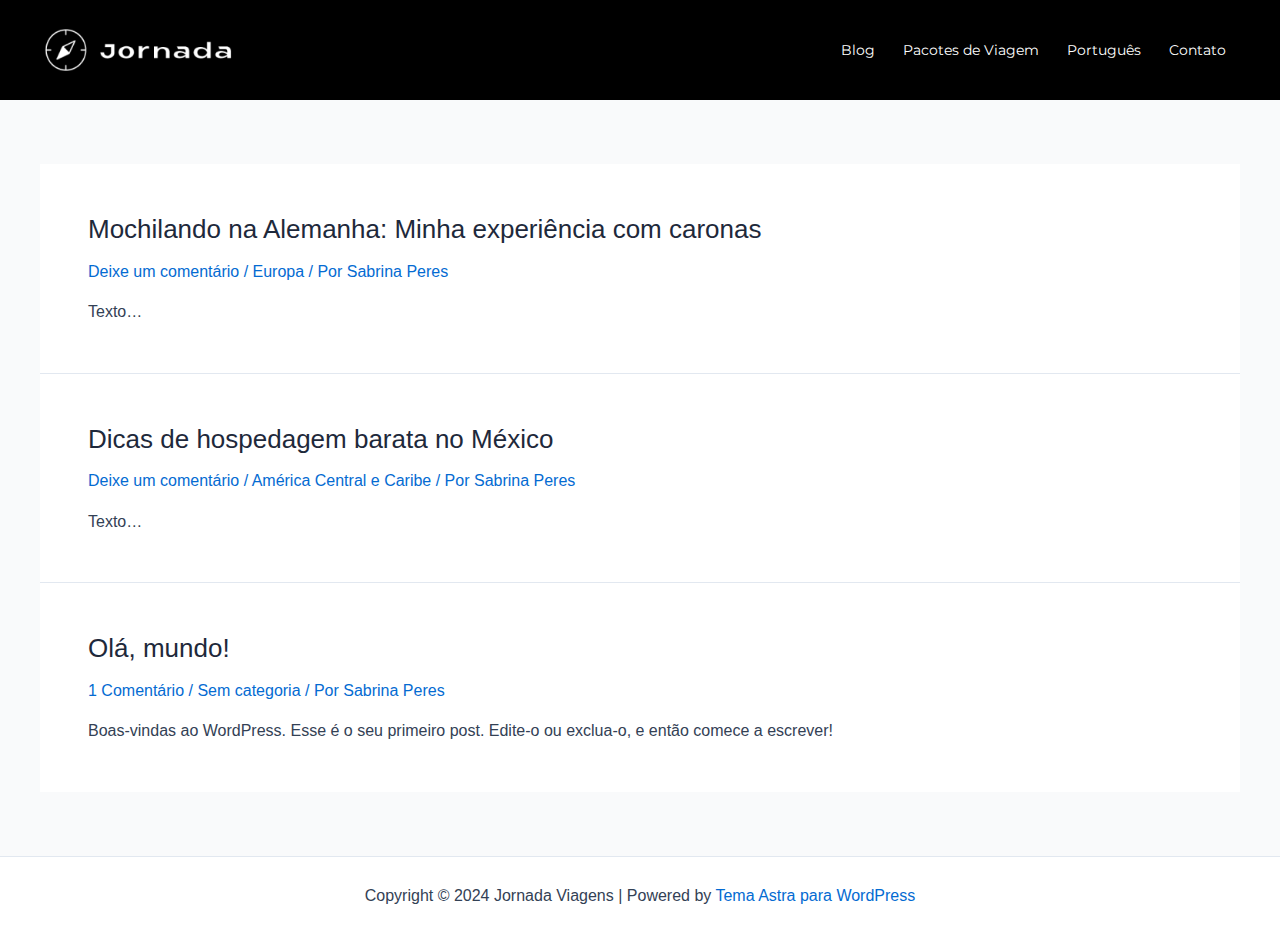
<file: blog/index.html>
<!DOCTYPE html>
<html lang="pt-BR">
<head>
<meta charset="UTF-8">
<meta name="viewport" content="width=device-width, initial-scale=1">
<link rel="profile" href="https://gmpg.org/xfn/11">

<title>Blog &#8211; Jornada Viagens</title>
<meta name="robots" content="max-image-preview:large">
<link rel="dns-prefetch" href="//fonts.googleapis.com">
<link rel="alternate" type="application/rss+xml" title="Feed para Jornada Viagens &raquo;" href="https://adrianf66.github.io/jornada-viagens/feed/">
<link rel="alternate" type="application/rss+xml" title="Feed de comentários para Jornada Viagens &raquo;" href="https://adrianf66.github.io/jornada-viagens/comments/feed/">
<script>
window._wpemojiSettings = {"baseUrl":"https:\/\/s.w.org\/images\/core\/emoji\/15.0.3\/72x72\/","ext":".png","svgUrl":"https:\/\/s.w.org\/images\/core\/emoji\/15.0.3\/svg\/","svgExt":".svg","source":{"concatemoji":"https:\/\/sabrina-peres.github.io\/wp-includes\/js\/wp-emoji-release.min.js?ver=6.6.2"}};
/*! This file is auto-generated */
!function(i,n){var o,s,e;function c(e){try{var t={supportTests:e,timestamp:(new Date).valueOf()};sessionStorage.setItem(o,JSON.stringify(t))}catch(e){}}function p(e,t,n){e.clearRect(0,0,e.canvas.width,e.canvas.height),e.fillText(t,0,0);var t=new Uint32Array(e.getImageData(0,0,e.canvas.width,e.canvas.height).data),r=(e.clearRect(0,0,e.canvas.width,e.canvas.height),e.fillText(n,0,0),new Uint32Array(e.getImageData(0,0,e.canvas.width,e.canvas.height).data));return t.every(function(e,t){return e===r[t]})}function u(e,t,n){switch(t){case"flag":return n(e,"🏳️‍⚧️","🏳️​⚧️")?!1:!n(e,"🇺🇳","🇺​🇳")&&!n(e,"🏴󠁧󠁢󠁥󠁮󠁧󠁿","🏴​󠁧​󠁢​󠁥​󠁮​󠁧​󠁿");case"emoji":return!n(e,"🐦‍⬛","🐦​⬛")}return!1}function f(e,t,n){var r="undefined"!=typeof WorkerGlobalScope&&self instanceof WorkerGlobalScope?new OffscreenCanvas(300,150):i.createElement("canvas"),a=r.getContext("2d",{willReadFrequently:!0}),o=(a.textBaseline="top",a.font="600 32px Arial",{});return e.forEach(function(e){o[e]=t(a,e,n)}),o}function t(e){var t=i.createElement("script");t.src=e,t.defer=!0,i.head.appendChild(t)}"undefined"!=typeof Promise&&(o="wpEmojiSettingsSupports",s=["flag","emoji"],n.supports={everything:!0,everythingExceptFlag:!0},e=new Promise(function(e){i.addEventListener("DOMContentLoaded",e,{once:!0})}),new Promise(function(t){var n=function(){try{var e=JSON.parse(sessionStorage.getItem(o));if("object"==typeof e&&"number"==typeof e.timestamp&&(new Date).valueOf()<e.timestamp+604800&&"object"==typeof e.supportTests)return e.supportTests}catch(e){}return null}();if(!n){if("undefined"!=typeof Worker&&"undefined"!=typeof OffscreenCanvas&&"undefined"!=typeof URL&&URL.createObjectURL&&"undefined"!=typeof Blob)try{var e="postMessage("+f.toString()+"("+[JSON.stringify(s),u.toString(),p.toString()].join(",")+"));",r=new Blob([e],{type:"text/javascript"}),a=new Worker(URL.createObjectURL(r),{name:"wpTestEmojiSupports"});return void(a.onmessage=function(e){c(n=e.data),a.terminate(),t(n)})}catch(e){}c(n=f(s,u,p))}t(n)}).then(function(e){for(var t in e)n.supports[t]=e[t],n.supports.everything=n.supports.everything&&n.supports[t],"flag"!==t&&(n.supports.everythingExceptFlag=n.supports.everythingExceptFlag&&n.supports[t]);n.supports.everythingExceptFlag=n.supports.everythingExceptFlag&&!n.supports.flag,n.DOMReady=!1,n.readyCallback=function(){n.DOMReady=!0}}).then(function(){return e}).then(function(){var e;n.supports.everything||(n.readyCallback(),(e=n.source||{}).concatemoji?t(e.concatemoji):e.wpemoji&&e.twemoji&&(t(e.twemoji),t(e.wpemoji)))}))}((window,document),window._wpemojiSettings);
</script>
<link rel="stylesheet" id="astra-theme-css-css" href="https://adrianf66.github.io/jornada-viagens/wp-content/themes/astra/assets/css/minified/main.min.css?ver=4.1.3" media="all">
<style id="astra-theme-css-inline-css">:root{--ast-container-default-xlg-padding:3em;--ast-container-default-lg-padding:3em;--ast-container-default-slg-padding:2em;--ast-container-default-md-padding:3em;--ast-container-default-sm-padding:3em;--ast-container-default-xs-padding:2.4em;--ast-container-default-xxs-padding:1.8em;--ast-code-block-background:#ECEFF3;--ast-comment-inputs-background:#F9FAFB;}html{font-size:100%;}a{color:var(--ast-global-color-0);}a:hover,a:focus{color:var(--ast-global-color-1);}body,button,input,select,textarea,.ast-button,.ast-custom-button{font-family:-apple-system,BlinkMacSystemFont,Segoe UI,Roboto,Oxygen-Sans,Ubuntu,Cantarell,Helvetica Neue,sans-serif;font-weight:400;font-size:16px;font-size:1rem;line-height:1.6em;}blockquote{color:var(--ast-global-color-3);}h1,.entry-content h1,h2,.entry-content h2,h3,.entry-content h3,h4,.entry-content h4,h5,.entry-content h5,h6,.entry-content h6,.site-title,.site-title a{font-weight:600;}.site-title{font-size:26px;font-size:1.625rem;display:none;}header .custom-logo-link img{max-width:200px;}.astra-logo-svg{width:200px;}.site-header .site-description{font-size:15px;font-size:0.9375rem;display:none;}.entry-title{font-size:26px;font-size:1.625rem;}h1,.entry-content h1{font-size:40px;font-size:2.5rem;font-weight:600;line-height:1.4em;}h2,.entry-content h2{font-size:32px;font-size:2rem;font-weight:600;line-height:1.25em;}h3,.entry-content h3{font-size:26px;font-size:1.625rem;font-weight:600;line-height:1.2em;}h4,.entry-content h4{font-size:24px;font-size:1.5rem;line-height:1.2em;font-weight:600;}h5,.entry-content h5{font-size:20px;font-size:1.25rem;line-height:1.2em;font-weight:600;}h6,.entry-content h6{font-size:16px;font-size:1rem;line-height:1.25em;font-weight:600;}::selection{background-color:var(--ast-global-color-0);color:#ffffff;}body,h1,.entry-title a,.entry-content h1,h2,.entry-content h2,h3,.entry-content h3,h4,.entry-content h4,h5,.entry-content h5,h6,.entry-content h6{color:var(--ast-global-color-3);}.tagcloud a:hover,.tagcloud a:focus,.tagcloud a.current-item{color:#ffffff;border-color:var(--ast-global-color-0);background-color:var(--ast-global-color-0);}input:focus,input[type="text"]:focus,input[type="email"]:focus,input[type="url"]:focus,input[type="password"]:focus,input[type="reset"]:focus,input[type="search"]:focus,textarea:focus{border-color:var(--ast-global-color-0);}input[type="radio"]:checked,input[type=reset],input[type="checkbox"]:checked,input[type="checkbox"]:hover:checked,input[type="checkbox"]:focus:checked,input[type=range]::-webkit-slider-thumb{border-color:var(--ast-global-color-0);background-color:var(--ast-global-color-0);box-shadow:none;}.site-footer a:hover + .post-count,.site-footer a:focus + .post-count{background:var(--ast-global-color-0);border-color:var(--ast-global-color-0);}.single .nav-links .nav-previous,.single .nav-links .nav-next{color:var(--ast-global-color-0);}.entry-meta,.entry-meta *{line-height:1.45;color:var(--ast-global-color-0);}.entry-meta a:hover,.entry-meta a:hover *,.entry-meta a:focus,.entry-meta a:focus *,.page-links > .page-link,.page-links .page-link:hover,.post-navigation a:hover{color:var(--ast-global-color-1);}#cat option,.secondary .calendar_wrap thead a,.secondary .calendar_wrap thead a:visited{color:var(--ast-global-color-0);}.secondary .calendar_wrap #today,.ast-progress-val span{background:var(--ast-global-color-0);}.secondary a:hover + .post-count,.secondary a:focus + .post-count{background:var(--ast-global-color-0);border-color:var(--ast-global-color-0);}.calendar_wrap #today > a{color:#ffffff;}.page-links .page-link,.single .post-navigation a{color:var(--ast-global-color-0);}.ast-archive-title{color:var(--ast-global-color-2);}.widget-title{font-size:22px;font-size:1.375rem;color:var(--ast-global-color-2);}.ast-single-post .entry-content a,.ast-comment-content a:not(.ast-comment-edit-reply-wrap a){text-decoration:underline;}.ast-single-post .wp-block-button .wp-block-button__link,.ast-single-post .elementor-button-wrapper .elementor-button,.ast-single-post .entry-content .uagb-tab a,.ast-single-post .entry-content .uagb-ifb-cta a,.ast-single-post .entry-content .wp-block-uagb-buttons a,.ast-single-post .entry-content .uabb-module-content a,.ast-single-post .entry-content .uagb-post-grid a,.ast-single-post .entry-content .uagb-timeline a,.ast-single-post .entry-content .uagb-toc__wrap a,.ast-single-post .entry-content .uagb-taxomony-box a,.ast-single-post .entry-content .woocommerce a,.entry-content .wp-block-latest-posts > li > a,.ast-single-post .entry-content .wp-block-file__button{text-decoration:none;}a:focus-visible,.ast-menu-toggle:focus-visible,.site .skip-link:focus-visible,.wp-block-loginout input:focus-visible,.wp-block-search.wp-block-search__button-inside .wp-block-search__inside-wrapper,.ast-header-navigation-arrow:focus-visible{outline-style:dotted;outline-color:inherit;outline-width:thin;border-color:transparent;}input:focus,input[type="text"]:focus,input[type="email"]:focus,input[type="url"]:focus,input[type="password"]:focus,input[type="reset"]:focus,input[type="search"]:focus,textarea:focus,.wp-block-search__input:focus,[data-section="section-header-mobile-trigger"] .ast-button-wrap .ast-mobile-menu-trigger-minimal:focus,.ast-mobile-popup-drawer.active .menu-toggle-close:focus,.woocommerce-ordering select.orderby:focus,#ast-scroll-top:focus,.woocommerce a.add_to_cart_button:focus,.woocommerce .button.single_add_to_cart_button:focus{border-style:dotted;border-color:inherit;border-width:thin;outline-color:transparent;}.ast-logo-title-inline .site-logo-img{padding-right:1em;}.site-logo-img img{ transition:all 0.2s linear;}@media (max-width:921px){#ast-desktop-header{display:none;}}@media (min-width:921px){#ast-mobile-header{display:none;}}.wp-block-buttons.aligncenter{justify-content:center;}.wp-block-button.is-style-outline .wp-block-button__link{border-color:var(--ast-global-color-0);}div.wp-block-button.is-style-outline > .wp-block-button__link:not(.has-text-color),div.wp-block-button.wp-block-button__link.is-style-outline:not(.has-text-color){color:var(--ast-global-color-0);}.wp-block-button.is-style-outline .wp-block-button__link:hover,div.wp-block-button.is-style-outline .wp-block-button__link:focus,div.wp-block-button.is-style-outline > .wp-block-button__link:not(.has-text-color):hover,div.wp-block-button.wp-block-button__link.is-style-outline:not(.has-text-color):hover{color:#ffffff;background-color:var(--ast-global-color-1);border-color:var(--ast-global-color-1);}.post-page-numbers.current .page-link,.ast-pagination .page-numbers.current{color:#ffffff;border-color:var(--ast-global-color-0);background-color:var(--ast-global-color-0);border-radius:2px;}h1.widget-title{font-weight:600;}h2.widget-title{font-weight:600;}h3.widget-title{font-weight:600;}#page{display:flex;flex-direction:column;min-height:100vh;}.ast-404-layout-1 h1.page-title{color:var(--ast-global-color-2);}.single .post-navigation a{line-height:1em;height:inherit;}.error-404 .page-sub-title{font-size:1.5rem;font-weight:inherit;}.search .site-content .content-area .search-form{margin-bottom:0;}#page .site-content{flex-grow:1;}.widget{margin-bottom:3.5em;}#secondary li{line-height:1.5em;}#secondary .wp-block-group h2{margin-bottom:0.7em;}#secondary h2{font-size:1.7rem;}.ast-separate-container .ast-article-post,.ast-separate-container .ast-article-single,.ast-separate-container .ast-comment-list li.depth-1,.ast-separate-container .comment-respond{padding:3em;}.ast-separate-container .ast-comment-list li.depth-1,.hentry{margin-bottom:2em;}.ast-separate-container .ast-archive-description,.ast-separate-container .ast-author-box{background-color:var(--ast-global-color-5);border-bottom:1px solid var(--ast-border-color);}.ast-separate-container .comments-title{padding:2em 2em 0 2em;}.ast-page-builder-template .comment-form-textarea,.ast-comment-formwrap .ast-grid-common-col{padding:0;}.ast-comment-formwrap{padding:0 20px;display:inline-flex;column-gap:20px;}.archive.ast-page-builder-template .entry-header{margin-top:2em;}.ast-page-builder-template .ast-comment-formwrap{width:100%;}.entry-title{margin-bottom:0.5em;}.ast-archive-description p{font-size:inherit;font-weight:inherit;line-height:inherit;}@media (min-width:921px){.ast-left-sidebar.ast-page-builder-template #secondary,.archive.ast-right-sidebar.ast-page-builder-template .site-main{padding-left:20px;padding-right:20px;}}@media (max-width:544px){.ast-comment-formwrap.ast-row{column-gap:10px;display:inline-block;}#ast-commentform .ast-grid-common-col{position:relative;width:100%;}}@media (min-width:1201px){.ast-separate-container .ast-article-post,.ast-separate-container .ast-article-single,.ast-separate-container .ast-author-box,.ast-separate-container .ast-404-layout-1,.ast-separate-container .no-results{padding:3em;}}@media (max-width:921px){.ast-separate-container #primary,.ast-separate-container #secondary{padding:1.5em 0;}#primary,#secondary{padding:1.5em 0;margin:0;}.ast-left-sidebar #content > .ast-container{display:flex;flex-direction:column-reverse;width:100%;}}@media (min-width:922px){.ast-separate-container.ast-right-sidebar #primary,.ast-separate-container.ast-left-sidebar #primary{border:0;}.search-no-results.ast-separate-container #primary{margin-bottom:4em;}}.wp-block-button .wp-block-button__link{color:#ffffff;}.wp-block-button .wp-block-button__link:hover,.wp-block-button .wp-block-button__link:focus{color:#ffffff;background-color:var(--ast-global-color-1);border-color:var(--ast-global-color-1);}.elementor-widget-heading h1.elementor-heading-title{line-height:1.4em;}.elementor-widget-heading h2.elementor-heading-title{line-height:1.25em;}.elementor-widget-heading h3.elementor-heading-title{line-height:1.2em;}.elementor-widget-heading h4.elementor-heading-title{line-height:1.2em;}.elementor-widget-heading h5.elementor-heading-title{line-height:1.2em;}.elementor-widget-heading h6.elementor-heading-title{line-height:1.25em;}.wp-block-button .wp-block-button__link,.wp-block-search .wp-block-search__button,body .wp-block-file .wp-block-file__button{border-color:var(--ast-global-color-0);background-color:var(--ast-global-color-0);color:#ffffff;font-family:inherit;font-weight:500;line-height:1em;font-size:16px;font-size:1rem;padding-top:15px;padding-right:30px;padding-bottom:15px;padding-left:30px;}@media (max-width:921px){.wp-block-button .wp-block-button__link,.wp-block-search .wp-block-search__button,body .wp-block-file .wp-block-file__button{padding-top:14px;padding-right:28px;padding-bottom:14px;padding-left:28px;}}@media (max-width:544px){.wp-block-button .wp-block-button__link,.wp-block-search .wp-block-search__button,body .wp-block-file .wp-block-file__button{padding-top:12px;padding-right:24px;padding-bottom:12px;padding-left:24px;}}.menu-toggle,button,.ast-button,.ast-custom-button,.button,input#submit,input[type="button"],input[type="submit"],input[type="reset"],form[CLASS*="wp-block-search__"].wp-block-search .wp-block-search__inside-wrapper .wp-block-search__button,body .wp-block-file .wp-block-file__button,.search .search-submit,.woocommerce a.button,.woocommerce button.button,.woocommerce .woocommerce-message a.button,.woocommerce #respond input#submit.alt,.woocommerce input.button.alt,.woocommerce input.button,.woocommerce input.button:disabled,.woocommerce input.button:disabled[disabled],.woocommerce input.button:disabled:hover,.woocommerce input.button:disabled[disabled]:hover,.woocommerce #respond input#submit,.woocommerce button.button.alt.disabled,.wc-block-grid__products .wc-block-grid__product .wp-block-button__link,.wc-block-grid__product-onsale,[CLASS*="wc-block"] button,.woocommerce-js .astra-cart-drawer .astra-cart-drawer-content .woocommerce-mini-cart__buttons .button:not(.checkout):not(.ast-continue-shopping),.woocommerce-js .astra-cart-drawer .astra-cart-drawer-content .woocommerce-mini-cart__buttons a.checkout,.woocommerce button.button.alt.disabled.wc-variation-selection-needed{border-style:solid;border-top-width:0;border-right-width:0;border-left-width:0;border-bottom-width:0;color:#ffffff;border-color:var(--ast-global-color-0);background-color:var(--ast-global-color-0);padding-top:15px;padding-right:30px;padding-bottom:15px;padding-left:30px;font-family:inherit;font-weight:500;font-size:16px;font-size:1rem;line-height:1em;}button:focus,.menu-toggle:hover,button:hover,.ast-button:hover,.ast-custom-button:hover .button:hover,.ast-custom-button:hover ,input[type=reset]:hover,input[type=reset]:focus,input#submit:hover,input#submit:focus,input[type="button"]:hover,input[type="button"]:focus,input[type="submit"]:hover,input[type="submit"]:focus,form[CLASS*="wp-block-search__"].wp-block-search .wp-block-search__inside-wrapper .wp-block-search__button:hover,form[CLASS*="wp-block-search__"].wp-block-search .wp-block-search__inside-wrapper .wp-block-search__button:focus,body .wp-block-file .wp-block-file__button:hover,body .wp-block-file .wp-block-file__button:focus,.woocommerce a.button:hover,.woocommerce button.button:hover,.woocommerce .woocommerce-message a.button:hover,.woocommerce #respond input#submit:hover,.woocommerce #respond input#submit.alt:hover,.woocommerce input.button.alt:hover,.woocommerce input.button:hover,.woocommerce button.button.alt.disabled:hover,.wc-block-grid__products .wc-block-grid__product .wp-block-button__link:hover,[CLASS*="wc-block"] button:hover,.woocommerce-js .astra-cart-drawer .astra-cart-drawer-content .woocommerce-mini-cart__buttons .button:not(.checkout):not(.ast-continue-shopping):hover,.woocommerce-js .astra-cart-drawer .astra-cart-drawer-content .woocommerce-mini-cart__buttons a.checkout:hover,.woocommerce button.button.alt.disabled.wc-variation-selection-needed:hover{color:#ffffff;background-color:var(--ast-global-color-1);border-color:var(--ast-global-color-1);}form[CLASS*="wp-block-search__"].wp-block-search .wp-block-search__inside-wrapper .wp-block-search__button.has-icon{padding-top:calc(15px - 3px);padding-right:calc(30px - 3px);padding-bottom:calc(15px - 3px);padding-left:calc(30px - 3px);}@media (max-width:921px){.menu-toggle,button,.ast-button,.ast-custom-button,.button,input#submit,input[type="button"],input[type="submit"],input[type="reset"],form[CLASS*="wp-block-search__"].wp-block-search .wp-block-search__inside-wrapper .wp-block-search__button,body .wp-block-file .wp-block-file__button,.search .search-submit,.woocommerce a.button,.woocommerce button.button,.woocommerce .woocommerce-message a.button,.woocommerce #respond input#submit.alt,.woocommerce input.button.alt,.woocommerce input.button,.woocommerce input.button:disabled,.woocommerce input.button:disabled[disabled],.woocommerce input.button:disabled:hover,.woocommerce input.button:disabled[disabled]:hover,.woocommerce #respond input#submit,.woocommerce button.button.alt.disabled,.wc-block-grid__products .wc-block-grid__product .wp-block-button__link,.wc-block-grid__product-onsale,[CLASS*="wc-block"] button,.woocommerce-js .astra-cart-drawer .astra-cart-drawer-content .woocommerce-mini-cart__buttons .button:not(.checkout):not(.ast-continue-shopping),.woocommerce-js .astra-cart-drawer .astra-cart-drawer-content .woocommerce-mini-cart__buttons a.checkout,.woocommerce button.button.alt.disabled.wc-variation-selection-needed{padding-top:14px;padding-right:28px;padding-bottom:14px;padding-left:28px;}}@media (max-width:544px){.menu-toggle,button,.ast-button,.ast-custom-button,.button,input#submit,input[type="button"],input[type="submit"],input[type="reset"],form[CLASS*="wp-block-search__"].wp-block-search .wp-block-search__inside-wrapper .wp-block-search__button,body .wp-block-file .wp-block-file__button,.search .search-submit,.woocommerce a.button,.woocommerce button.button,.woocommerce .woocommerce-message a.button,.woocommerce #respond input#submit.alt,.woocommerce input.button.alt,.woocommerce input.button,.woocommerce input.button:disabled,.woocommerce input.button:disabled[disabled],.woocommerce input.button:disabled:hover,.woocommerce input.button:disabled[disabled]:hover,.woocommerce #respond input#submit,.woocommerce button.button.alt.disabled,.wc-block-grid__products .wc-block-grid__product .wp-block-button__link,.wc-block-grid__product-onsale,[CLASS*="wc-block"] button,.woocommerce-js .astra-cart-drawer .astra-cart-drawer-content .woocommerce-mini-cart__buttons .button:not(.checkout):not(.ast-continue-shopping),.woocommerce-js .astra-cart-drawer .astra-cart-drawer-content .woocommerce-mini-cart__buttons a.checkout,.woocommerce button.button.alt.disabled.wc-variation-selection-needed{padding-top:12px;padding-right:24px;padding-bottom:12px;padding-left:24px;}}@media (max-width:921px){.ast-mobile-header-stack .main-header-bar .ast-search-menu-icon{display:inline-block;}.ast-header-break-point.ast-header-custom-item-outside .ast-mobile-header-stack .main-header-bar .ast-search-icon{margin:0;}.ast-comment-avatar-wrap img{max-width:2.5em;}.ast-separate-container .ast-comment-list li.depth-1{padding:1.5em 2.14em;}.ast-separate-container .comment-respond{padding:2em 2.14em;}.ast-comment-meta{padding:0 1.8888em 1.3333em;}}@media (min-width:544px){.ast-container{max-width:100%;}}@media (max-width:544px){.ast-separate-container .ast-article-post,.ast-separate-container .ast-article-single,.ast-separate-container .comments-title,.ast-separate-container .ast-archive-description{padding:1.5em 1em;}.ast-separate-container #content .ast-container{padding-left:0.54em;padding-right:0.54em;}.ast-separate-container .ast-comment-list li.depth-1{padding:1.5em 1em;margin-bottom:1.5em;}.ast-separate-container .ast-comment-list .bypostauthor{padding:.5em;}.ast-search-menu-icon.ast-dropdown-active .search-field{width:170px;}}.ast-separate-container{background-color:var(--ast-global-color-4);;}@media (max-width:921px){.site-title{display:none;}.site-header .site-description{display:none;}.entry-title{font-size:30px;}h1,.entry-content h1{font-size:30px;}h2,.entry-content h2{font-size:25px;}h3,.entry-content h3{font-size:20px;}}@media (max-width:544px){.site-title{display:none;}.site-header .site-description{display:none;}.entry-title{font-size:30px;}h1,.entry-content h1{font-size:30px;}h2,.entry-content h2{font-size:25px;}h3,.entry-content h3{font-size:20px;}}@media (max-width:921px){html{font-size:91.2%;}}@media (max-width:544px){html{font-size:91.2%;}}@media (min-width:922px){.ast-container{max-width:1240px;}}@media (min-width:922px){.site-content .ast-container{display:flex;}}@media (max-width:921px){.site-content .ast-container{flex-direction:column;}}@media (min-width:922px){.main-header-menu .sub-menu .menu-item.ast-left-align-sub-menu:hover > .sub-menu,.main-header-menu .sub-menu .menu-item.ast-left-align-sub-menu.focus > .sub-menu{margin-left:-0px;}}blockquote,cite {font-style: initial;}.wp-block-file {display: flex;align-items: center;flex-wrap: wrap;justify-content: space-between;}.wp-block-pullquote {border: none;}.wp-block-pullquote blockquote::before {content: "\201D";font-family: "Helvetica",sans-serif;display: flex;transform: rotate( 180deg );font-size: 6rem;font-style: normal;line-height: 1;font-weight: bold;align-items: center;justify-content: center;}.has-text-align-right > blockquote::before {justify-content: flex-start;}.has-text-align-left > blockquote::before {justify-content: flex-end;}figure.wp-block-pullquote.is-style-solid-color blockquote {max-width: 100%;text-align: inherit;}html body {--wp--custom--ast-default-block-top-padding: 3em;--wp--custom--ast-default-block-right-padding: 3em;--wp--custom--ast-default-block-bottom-padding: 3em;--wp--custom--ast-default-block-left-padding: 3em;--wp--custom--ast-container-width: 1200px;--wp--custom--ast-content-width-size: 1200px;--wp--custom--ast-wide-width-size: calc(1200px + var(--wp--custom--ast-default-block-left-padding) + var(--wp--custom--ast-default-block-right-padding));}.ast-narrow-container {--wp--custom--ast-content-width-size: 750px;--wp--custom--ast-wide-width-size: 750px;}@media(max-width: 921px) {html body {--wp--custom--ast-default-block-top-padding: 3em;--wp--custom--ast-default-block-right-padding: 2em;--wp--custom--ast-default-block-bottom-padding: 3em;--wp--custom--ast-default-block-left-padding: 2em;}}@media(max-width: 544px) {html body {--wp--custom--ast-default-block-top-padding: 3em;--wp--custom--ast-default-block-right-padding: 1.5em;--wp--custom--ast-default-block-bottom-padding: 3em;--wp--custom--ast-default-block-left-padding: 1.5em;}}.entry-content > .wp-block-group,.entry-content > .wp-block-cover,.entry-content > .wp-block-columns {padding-top: var(--wp--custom--ast-default-block-top-padding);padding-right: var(--wp--custom--ast-default-block-right-padding);padding-bottom: var(--wp--custom--ast-default-block-bottom-padding);padding-left: var(--wp--custom--ast-default-block-left-padding);}.ast-plain-container.ast-no-sidebar .entry-content > .alignfull,.ast-page-builder-template .ast-no-sidebar .entry-content > .alignfull {margin-left: calc( -50vw + 50%);margin-right: calc( -50vw + 50%);max-width: 100vw;width: 100vw;}.ast-plain-container.ast-no-sidebar .entry-content .alignfull .alignfull,.ast-page-builder-template.ast-no-sidebar .entry-content .alignfull .alignfull,.ast-plain-container.ast-no-sidebar .entry-content .alignfull .alignwide,.ast-page-builder-template.ast-no-sidebar .entry-content .alignfull .alignwide,.ast-plain-container.ast-no-sidebar .entry-content .alignwide .alignfull,.ast-page-builder-template.ast-no-sidebar .entry-content .alignwide .alignfull,.ast-plain-container.ast-no-sidebar .entry-content .alignwide .alignwide,.ast-page-builder-template.ast-no-sidebar .entry-content .alignwide .alignwide,.ast-plain-container.ast-no-sidebar .entry-content .wp-block-column .alignfull,.ast-page-builder-template.ast-no-sidebar .entry-content .wp-block-column .alignfull,.ast-plain-container.ast-no-sidebar .entry-content .wp-block-column .alignwide,.ast-page-builder-template.ast-no-sidebar .entry-content .wp-block-column .alignwide {margin-left: auto;margin-right: auto;width: 100%;}[ast-blocks-layout] .wp-block-separator:not(.is-style-dots) {height: 0;}[ast-blocks-layout] .wp-block-separator {margin: 20px auto;}[ast-blocks-layout] .wp-block-separator:not(.is-style-wide):not(.is-style-dots) {max-width: 100px;}[ast-blocks-layout] .wp-block-separator.has-background {padding: 0;}.entry-content[ast-blocks-layout] > * {max-width: var(--wp--custom--ast-content-width-size);margin-left: auto;margin-right: auto;}.entry-content[ast-blocks-layout] > .alignwide {max-width: var(--wp--custom--ast-wide-width-size);}.entry-content[ast-blocks-layout] .alignfull {max-width: none;}.entry-content .wp-block-columns {margin-bottom: 0;}blockquote {margin: 1.5em;border: none;}.wp-block-quote:not(.has-text-align-right):not(.has-text-align-center) {border-left: 5px solid rgba(0,0,0,0.05);}.has-text-align-right > blockquote,blockquote.has-text-align-right {border-right: 5px solid rgba(0,0,0,0.05);}.has-text-align-left > blockquote,blockquote.has-text-align-left {border-left: 5px solid rgba(0,0,0,0.05);}.wp-block-site-tagline,.wp-block-latest-posts .read-more {margin-top: 15px;}.wp-block-loginout p label {display: block;}.wp-block-loginout p:not(.login-remember):not(.login-submit) input {width: 100%;}.wp-block-loginout input:focus {border-color: transparent;}.wp-block-loginout input:focus {outline: thin dotted;}.entry-content .wp-block-media-text .wp-block-media-text__content {padding: 0 0 0 8%;}.entry-content .wp-block-media-text.has-media-on-the-right .wp-block-media-text__content {padding: 0 8% 0 0;}.entry-content .wp-block-media-text.has-background .wp-block-media-text__content {padding: 8%;}.entry-content .wp-block-cover:not([class*="background-color"]) .wp-block-cover__inner-container,.entry-content .wp-block-cover:not([class*="background-color"]) .wp-block-cover-image-text,.entry-content .wp-block-cover:not([class*="background-color"]) .wp-block-cover-text,.entry-content .wp-block-cover-image:not([class*="background-color"]) .wp-block-cover__inner-container,.entry-content .wp-block-cover-image:not([class*="background-color"]) .wp-block-cover-image-text,.entry-content .wp-block-cover-image:not([class*="background-color"]) .wp-block-cover-text {color: var(--ast-global-color-5);}.wp-block-loginout .login-remember input {width: 1.1rem;height: 1.1rem;margin: 0 5px 4px 0;vertical-align: middle;}.wp-block-latest-posts > li > *:first-child,.wp-block-latest-posts:not(.is-grid) > li:first-child {margin-top: 0;}.wp-block-search__inside-wrapper .wp-block-search__input {padding: 0 10px;color: var(--ast-global-color-3);background: var(--ast-global-color-5);border-color: var(--ast-border-color);}.wp-block-latest-posts .read-more {margin-bottom: 1.5em;}.wp-block-search__no-button .wp-block-search__inside-wrapper .wp-block-search__input {padding-top: 5px;padding-bottom: 5px;}.wp-block-latest-posts .wp-block-latest-posts__post-date,.wp-block-latest-posts .wp-block-latest-posts__post-author {font-size: 1rem;}.wp-block-latest-posts > li > *,.wp-block-latest-posts:not(.is-grid) > li {margin-top: 12px;margin-bottom: 12px;}.ast-page-builder-template .entry-content[ast-blocks-layout] > *,.ast-page-builder-template .entry-content[ast-blocks-layout] > .alignfull > * {max-width: none;}.ast-page-builder-template .entry-content[ast-blocks-layout] > .alignwide > * {max-width: var(--wp--custom--ast-wide-width-size);}.ast-page-builder-template .entry-content[ast-blocks-layout] > .inherit-container-width > *,.ast-page-builder-template .entry-content[ast-blocks-layout] > * > *,.entry-content[ast-blocks-layout] > .wp-block-cover .wp-block-cover__inner-container {max-width: var(--wp--custom--ast-content-width-size);margin-left: auto;margin-right: auto;}.entry-content[ast-blocks-layout] .wp-block-cover:not(.alignleft):not(.alignright) {width: auto;}@media(max-width: 1200px) {.ast-separate-container .entry-content > .alignfull,.ast-separate-container .entry-content[ast-blocks-layout] > .alignwide,.ast-plain-container .entry-content[ast-blocks-layout] > .alignwide,.ast-plain-container .entry-content .alignfull {margin-left: calc(-1 * min(var(--ast-container-default-xlg-padding),20px)) ;margin-right: calc(-1 * min(var(--ast-container-default-xlg-padding),20px));}}@media(min-width: 1201px) {.ast-separate-container .entry-content > .alignfull {margin-left: calc(-1 * var(--ast-container-default-xlg-padding) );margin-right: calc(-1 * var(--ast-container-default-xlg-padding) );}.ast-separate-container .entry-content[ast-blocks-layout] > .alignwide,.ast-plain-container .entry-content[ast-blocks-layout] > .alignwide {margin-left: calc(-1 * var(--wp--custom--ast-default-block-left-padding) );margin-right: calc(-1 * var(--wp--custom--ast-default-block-right-padding) );}}@media(min-width: 921px) {.ast-separate-container .entry-content .wp-block-group.alignwide:not(.inherit-container-width) > :where(:not(.alignleft):not(.alignright)),.ast-plain-container .entry-content .wp-block-group.alignwide:not(.inherit-container-width) > :where(:not(.alignleft):not(.alignright)) {max-width: calc( var(--wp--custom--ast-content-width-size) + 80px );}.ast-plain-container.ast-right-sidebar .entry-content[ast-blocks-layout] .alignfull,.ast-plain-container.ast-left-sidebar .entry-content[ast-blocks-layout] .alignfull {margin-left: -60px;margin-right: -60px;}}@media(min-width: 544px) {.entry-content > .alignleft {margin-right: 20px;}.entry-content > .alignright {margin-left: 20px;}}@media (max-width:544px){.wp-block-columns .wp-block-column:not(:last-child){margin-bottom:20px;}.wp-block-latest-posts{margin:0;}}@media( max-width: 600px ) {.entry-content .wp-block-media-text .wp-block-media-text__content,.entry-content .wp-block-media-text.has-media-on-the-right .wp-block-media-text__content {padding: 8% 0 0;}.entry-content .wp-block-media-text.has-background .wp-block-media-text__content {padding: 8%;}}.ast-separate-container .entry-content .uagb-is-root-container {padding-left: 0;}.ast-page-builder-template .entry-header {padding-left: 0;}@media(min-width: 1201px) {.ast-separate-container .entry-content > .uagb-is-root-container {margin-left: 0;margin-right: 0;}}.ast-narrow-container .site-content .wp-block-uagb-image--align-full .wp-block-uagb-image__figure {max-width: 100%;margin-left: auto;margin-right: auto;}.entry-content ul,.entry-content ol {padding: revert;margin: revert;}:root .has-ast-global-color-0-color{color:var(--ast-global-color-0);}:root .has-ast-global-color-0-background-color{background-color:var(--ast-global-color-0);}:root .wp-block-button .has-ast-global-color-0-color{color:var(--ast-global-color-0);}:root .wp-block-button .has-ast-global-color-0-background-color{background-color:var(--ast-global-color-0);}:root .has-ast-global-color-1-color{color:var(--ast-global-color-1);}:root .has-ast-global-color-1-background-color{background-color:var(--ast-global-color-1);}:root .wp-block-button .has-ast-global-color-1-color{color:var(--ast-global-color-1);}:root .wp-block-button .has-ast-global-color-1-background-color{background-color:var(--ast-global-color-1);}:root .has-ast-global-color-2-color{color:var(--ast-global-color-2);}:root .has-ast-global-color-2-background-color{background-color:var(--ast-global-color-2);}:root .wp-block-button .has-ast-global-color-2-color{color:var(--ast-global-color-2);}:root .wp-block-button .has-ast-global-color-2-background-color{background-color:var(--ast-global-color-2);}:root .has-ast-global-color-3-color{color:var(--ast-global-color-3);}:root .has-ast-global-color-3-background-color{background-color:var(--ast-global-color-3);}:root .wp-block-button .has-ast-global-color-3-color{color:var(--ast-global-color-3);}:root .wp-block-button .has-ast-global-color-3-background-color{background-color:var(--ast-global-color-3);}:root .has-ast-global-color-4-color{color:var(--ast-global-color-4);}:root .has-ast-global-color-4-background-color{background-color:var(--ast-global-color-4);}:root .wp-block-button .has-ast-global-color-4-color{color:var(--ast-global-color-4);}:root .wp-block-button .has-ast-global-color-4-background-color{background-color:var(--ast-global-color-4);}:root .has-ast-global-color-5-color{color:var(--ast-global-color-5);}:root .has-ast-global-color-5-background-color{background-color:var(--ast-global-color-5);}:root .wp-block-button .has-ast-global-color-5-color{color:var(--ast-global-color-5);}:root .wp-block-button .has-ast-global-color-5-background-color{background-color:var(--ast-global-color-5);}:root .has-ast-global-color-6-color{color:var(--ast-global-color-6);}:root .has-ast-global-color-6-background-color{background-color:var(--ast-global-color-6);}:root .wp-block-button .has-ast-global-color-6-color{color:var(--ast-global-color-6);}:root .wp-block-button .has-ast-global-color-6-background-color{background-color:var(--ast-global-color-6);}:root .has-ast-global-color-7-color{color:var(--ast-global-color-7);}:root .has-ast-global-color-7-background-color{background-color:var(--ast-global-color-7);}:root .wp-block-button .has-ast-global-color-7-color{color:var(--ast-global-color-7);}:root .wp-block-button .has-ast-global-color-7-background-color{background-color:var(--ast-global-color-7);}:root .has-ast-global-color-8-color{color:var(--ast-global-color-8);}:root .has-ast-global-color-8-background-color{background-color:var(--ast-global-color-8);}:root .wp-block-button .has-ast-global-color-8-color{color:var(--ast-global-color-8);}:root .wp-block-button .has-ast-global-color-8-background-color{background-color:var(--ast-global-color-8);}:root{--ast-global-color-0:#046bd2;--ast-global-color-1:#045cb4;--ast-global-color-2:#1e293b;--ast-global-color-3:#334155;--ast-global-color-4:#f9fafb;--ast-global-color-5:#FFFFFF;--ast-global-color-6:#e2e8f0;--ast-global-color-7:#cbd5e1;--ast-global-color-8:#94a3b8;}:root {--ast-border-color : var(--ast-global-color-6);}.ast-archive-entry-banner {-js-display: flex;display: flex;flex-direction: column;justify-content: center;text-align: center;position: relative;background: #eeeeee;}.ast-archive-entry-banner[data-banner-width-type="custom"] {margin: 0 auto;width: 100%;}.ast-archive-entry-banner[data-banner-layout="layout-1"] {background: inherit;padding: 20px 0;text-align: left;}body.archive .ast-archive-description{max-width:1200px;width:100%;text-align:left;padding-top:3em;padding-right:3em;padding-bottom:3em;padding-left:3em;}body.archive .ast-archive-description .ast-archive-title,body.archive .ast-archive-description .ast-archive-title *{font-weight:600;font-size:32px;font-size:2rem;}body.archive .ast-archive-description > *:not(:last-child){margin-bottom:10px;}@media (max-width:921px){body.archive .ast-archive-description{text-align:left;}}@media (max-width:544px){body.archive .ast-archive-description{text-align:left;}}.ast-breadcrumbs .trail-browse,.ast-breadcrumbs .trail-items,.ast-breadcrumbs .trail-items li{display:inline-block;margin:0;padding:0;border:none;background:inherit;text-indent:0;}.ast-breadcrumbs .trail-browse{font-size:inherit;font-style:inherit;font-weight:inherit;color:inherit;}.ast-breadcrumbs .trail-items{list-style:none;}.trail-items li::after{padding:0 0.3em;content:"\00bb";}.trail-items li:last-of-type::after{display:none;}h1,.entry-content h1,h2,.entry-content h2,h3,.entry-content h3,h4,.entry-content h4,h5,.entry-content h5,h6,.entry-content h6{color:var(--ast-global-color-2);}.entry-title a{color:var(--ast-global-color-2);}@media (max-width:921px){.ast-builder-grid-row-container.ast-builder-grid-row-tablet-3-firstrow .ast-builder-grid-row > *:first-child,.ast-builder-grid-row-container.ast-builder-grid-row-tablet-3-lastrow .ast-builder-grid-row > *:last-child{grid-column:1 / -1;}}@media (max-width:544px){.ast-builder-grid-row-container.ast-builder-grid-row-mobile-3-firstrow .ast-builder-grid-row > *:first-child,.ast-builder-grid-row-container.ast-builder-grid-row-mobile-3-lastrow .ast-builder-grid-row > *:last-child{grid-column:1 / -1;}}.ast-builder-layout-element[data-section="title_tagline"]{display:flex;}@media (max-width:921px){.ast-header-break-point .ast-builder-layout-element[data-section="title_tagline"]{display:flex;}}@media (max-width:544px){.ast-header-break-point .ast-builder-layout-element[data-section="title_tagline"]{display:flex;}}.ast-builder-menu-1{font-family:'Montserrat',sans-serif;font-weight:400;}.ast-builder-menu-1 .menu-item > .menu-link{font-size:14px;font-size:0.875rem;color:var(--ast-global-color-5);text-decoration:initial;}.ast-builder-menu-1 .menu-item > .ast-menu-toggle{color:var(--ast-global-color-5);}.ast-builder-menu-1 .menu-item:hover > .menu-link,.ast-builder-menu-1 .inline-on-mobile .menu-item:hover > .ast-menu-toggle{color:#8c8c8c;}.ast-builder-menu-1 .menu-item:hover > .ast-menu-toggle{color:#8c8c8c;}.ast-builder-menu-1 .menu-item.current-menu-item > .menu-link,.ast-builder-menu-1 .inline-on-mobile .menu-item.current-menu-item > .ast-menu-toggle,.ast-builder-menu-1 .current-menu-ancestor > .menu-link{color:var(--ast-global-color-5);}.ast-builder-menu-1 .menu-item.current-menu-item > .ast-menu-toggle{color:var(--ast-global-color-5);}.ast-builder-menu-1 .sub-menu,.ast-builder-menu-1 .inline-on-mobile .sub-menu{border-top-width:0px;border-bottom-width:0px;border-right-width:0px;border-left-width:0px;border-color:var(--ast-global-color-0);border-style:solid;}.ast-builder-menu-1 .main-header-menu > .menu-item > .sub-menu,.ast-builder-menu-1 .main-header-menu > .menu-item > .astra-full-megamenu-wrapper{margin-top:0px;}.ast-desktop .ast-builder-menu-1 .main-header-menu > .menu-item > .sub-menu:before,.ast-desktop .ast-builder-menu-1 .main-header-menu > .menu-item > .astra-full-megamenu-wrapper:before{height:calc( 0px + 5px );}.ast-desktop .ast-builder-menu-1 .menu-item .sub-menu .menu-link{border-style:none;}@media (max-width:921px){.ast-header-break-point .ast-builder-menu-1 .menu-item.menu-item-has-children > .ast-menu-toggle{top:0;}.ast-builder-menu-1 .menu-item-has-children > .menu-link:after{content:unset;}.ast-builder-menu-1 .main-header-menu > .menu-item > .sub-menu,.ast-builder-menu-1 .main-header-menu > .menu-item > .astra-full-megamenu-wrapper{margin-top:0;}}@media (max-width:544px){.ast-header-break-point .ast-builder-menu-1 .menu-item.menu-item-has-children > .ast-menu-toggle{top:0;}.ast-builder-menu-1 .main-header-menu > .menu-item > .sub-menu,.ast-builder-menu-1 .main-header-menu > .menu-item > .astra-full-megamenu-wrapper{margin-top:0;}}.ast-builder-menu-1{display:flex;}@media (max-width:921px){.ast-header-break-point .ast-builder-menu-1{display:flex;}}@media (max-width:544px){.ast-header-break-point .ast-builder-menu-1{display:flex;}}.site-below-footer-wrap{padding-top:20px;padding-bottom:20px;}.site-below-footer-wrap[data-section="section-below-footer-builder"]{background-color:var(--ast-global-color-5);;min-height:80px;border-style:solid;border-width:0px;border-top-width:1px;border-top-color:var(--ast-global-color-6);}.site-below-footer-wrap[data-section="section-below-footer-builder"] .ast-builder-grid-row{max-width:1200px;margin-left:auto;margin-right:auto;}.site-below-footer-wrap[data-section="section-below-footer-builder"] .ast-builder-grid-row,.site-below-footer-wrap[data-section="section-below-footer-builder"] .site-footer-section{align-items:flex-start;}.site-below-footer-wrap[data-section="section-below-footer-builder"].ast-footer-row-inline .site-footer-section{display:flex;margin-bottom:0;}.ast-builder-grid-row-full .ast-builder-grid-row{grid-template-columns:1fr;}@media (max-width:921px){.site-below-footer-wrap[data-section="section-below-footer-builder"].ast-footer-row-tablet-inline .site-footer-section{display:flex;margin-bottom:0;}.site-below-footer-wrap[data-section="section-below-footer-builder"].ast-footer-row-tablet-stack .site-footer-section{display:block;margin-bottom:10px;}.ast-builder-grid-row-container.ast-builder-grid-row-tablet-full .ast-builder-grid-row{grid-template-columns:1fr;}}@media (max-width:544px){.site-below-footer-wrap[data-section="section-below-footer-builder"].ast-footer-row-mobile-inline .site-footer-section{display:flex;margin-bottom:0;}.site-below-footer-wrap[data-section="section-below-footer-builder"].ast-footer-row-mobile-stack .site-footer-section{display:block;margin-bottom:10px;}.ast-builder-grid-row-container.ast-builder-grid-row-mobile-full .ast-builder-grid-row{grid-template-columns:1fr;}}.site-below-footer-wrap[data-section="section-below-footer-builder"]{display:grid;}@media (max-width:921px){.ast-header-break-point .site-below-footer-wrap[data-section="section-below-footer-builder"]{display:grid;}}@media (max-width:544px){.ast-header-break-point .site-below-footer-wrap[data-section="section-below-footer-builder"]{display:grid;}}.ast-footer-copyright{text-align:center;}.ast-footer-copyright {color:var(--ast-global-color-3);}@media (max-width:921px){.ast-footer-copyright{text-align:center;}}@media (max-width:544px){.ast-footer-copyright{text-align:center;}}.ast-footer-copyright {font-size:16px;font-size:1rem;}.ast-footer-copyright.ast-builder-layout-element{display:flex;}@media (max-width:921px){.ast-header-break-point .ast-footer-copyright.ast-builder-layout-element{display:flex;}}@media (max-width:544px){.ast-header-break-point .ast-footer-copyright.ast-builder-layout-element{display:flex;}}.footer-widget-area.widget-area.site-footer-focus-item{width:auto;}.elementor-template-full-width .ast-container{display:block;}@media (max-width:544px){.elementor-element .elementor-wc-products .woocommerce[class*="columns-"] ul.products li.product{width:auto;margin:0;}.elementor-element .woocommerce .woocommerce-result-count{float:none;}}.ast-header-break-point .main-header-bar{border-bottom-width:1px;}@media (min-width:922px){.main-header-bar{border-bottom-width:1px;}}.main-header-menu .menu-item, #astra-footer-menu .menu-item, .main-header-bar .ast-masthead-custom-menu-items{-js-display:flex;display:flex;-webkit-box-pack:center;-webkit-justify-content:center;-moz-box-pack:center;-ms-flex-pack:center;justify-content:center;-webkit-box-orient:vertical;-webkit-box-direction:normal;-webkit-flex-direction:column;-moz-box-orient:vertical;-moz-box-direction:normal;-ms-flex-direction:column;flex-direction:column;}.main-header-menu > .menu-item > .menu-link, #astra-footer-menu > .menu-item > .menu-link{height:100%;-webkit-box-align:center;-webkit-align-items:center;-moz-box-align:center;-ms-flex-align:center;align-items:center;-js-display:flex;display:flex;}.ast-header-break-point .main-navigation ul .menu-item .menu-link .icon-arrow:first-of-type svg{top:.2em;margin-top:0px;margin-left:0px;width:.65em;transform:translate(0, -2px) rotateZ(270deg);}.ast-mobile-popup-content .ast-submenu-expanded > .ast-menu-toggle{transform:rotateX(180deg);overflow-y:auto;}.ast-separate-container .blog-layout-1, .ast-separate-container .blog-layout-2, .ast-separate-container .blog-layout-3{background-color:transparent;background-image:none;}.ast-separate-container .ast-article-post{background-color:var(--ast-global-color-5);;}@media (max-width:921px){.ast-separate-container .ast-article-post{background-color:var(--ast-global-color-5);;}}@media (max-width:544px){.ast-separate-container .ast-article-post{background-color:var(--ast-global-color-5);;}}.ast-separate-container .ast-article-single:not(.ast-related-post), .ast-separate-container .comments-area .comment-respond,.ast-separate-container .comments-area .ast-comment-list li, .ast-separate-container .ast-woocommerce-container, .ast-separate-container .error-404, .ast-separate-container .no-results, .single.ast-separate-container .site-main .ast-author-meta, .ast-separate-container .related-posts-title-wrapper, .ast-separate-container.ast-two-container #secondary .widget,.ast-separate-container .comments-count-wrapper, .ast-box-layout.ast-plain-container .site-content,.ast-padded-layout.ast-plain-container .site-content, .ast-separate-container .comments-area .comments-title, .ast-narrow-container .site-content{background-color:var(--ast-global-color-5);;}@media (max-width:921px){.ast-separate-container .ast-article-single:not(.ast-related-post), .ast-separate-container .comments-area .comment-respond,.ast-separate-container .comments-area .ast-comment-list li, .ast-separate-container .ast-woocommerce-container, .ast-separate-container .error-404, .ast-separate-container .no-results, .single.ast-separate-container .site-main .ast-author-meta, .ast-separate-container .related-posts-title-wrapper, .ast-separate-container.ast-two-container #secondary .widget,.ast-separate-container .comments-count-wrapper, .ast-box-layout.ast-plain-container .site-content,.ast-padded-layout.ast-plain-container .site-content, .ast-separate-container .comments-area .comments-title, .ast-narrow-container .site-content{background-color:var(--ast-global-color-5);;}}@media (max-width:544px){.ast-separate-container .ast-article-single:not(.ast-related-post), .ast-separate-container .comments-area .comment-respond,.ast-separate-container .comments-area .ast-comment-list li, .ast-separate-container .ast-woocommerce-container, .ast-separate-container .error-404, .ast-separate-container .no-results, .single.ast-separate-container .site-main .ast-author-meta, .ast-separate-container .related-posts-title-wrapper, .ast-separate-container.ast-two-container #secondary .widget,.ast-separate-container .comments-count-wrapper, .ast-box-layout.ast-plain-container .site-content,.ast-padded-layout.ast-plain-container .site-content, .ast-separate-container .comments-area .comments-title, .ast-narrow-container .site-content{background-color:var(--ast-global-color-5);;}}.ast-plain-container, .ast-page-builder-template{background-color:var(--ast-global-color-5);;}@media (max-width:921px){.ast-plain-container, .ast-page-builder-template{background-color:var(--ast-global-color-5);;}}@media (max-width:544px){.ast-plain-container, .ast-page-builder-template{background-color:var(--ast-global-color-5);;}}
		#ast-scroll-top {
			display: none;
			position: fixed;
			text-align: center;
			cursor: pointer;
			z-index: 99;
			width: 2.1em;
			height: 2.1em;
			line-height: 2.1;
			color: #ffffff;
			border-radius: 2px;
			content: "";
			outline: inherit;
		}
		@media (min-width: 769px) {
			#ast-scroll-top {
				content: "769";
			}
		}
		#ast-scroll-top .ast-icon.icon-arrow svg {
			margin-left: 0px;
			vertical-align: middle;
			transform: translate(0, -20%) rotate(180deg);
			width: 1.6em;
		}
		.ast-scroll-to-top-right {
			right: 30px;
			bottom: 30px;
		}
		.ast-scroll-to-top-left {
			left: 30px;
			bottom: 30px;
		}
	#ast-scroll-top{background-color:var(--ast-global-color-0);font-size:15px;font-size:0.9375rem;}@media (max-width:921px){#ast-scroll-top .ast-icon.icon-arrow svg{width:1em;}}.ast-mobile-header-content > *,.ast-desktop-header-content > * {padding: 10px 0;height: auto;}.ast-mobile-header-content > *:first-child,.ast-desktop-header-content > *:first-child {padding-top: 10px;}.ast-mobile-header-content > .ast-builder-menu,.ast-desktop-header-content > .ast-builder-menu {padding-top: 0;}.ast-mobile-header-content > *:last-child,.ast-desktop-header-content > *:last-child {padding-bottom: 0;}.ast-mobile-header-content .ast-search-menu-icon.ast-inline-search label,.ast-desktop-header-content .ast-search-menu-icon.ast-inline-search label {width: 100%;}.ast-desktop-header-content .main-header-bar-navigation .ast-submenu-expanded > .ast-menu-toggle::before {transform: rotateX(180deg);}#ast-desktop-header .ast-desktop-header-content,.ast-mobile-header-content .ast-search-icon,.ast-desktop-header-content .ast-search-icon,.ast-mobile-header-wrap .ast-mobile-header-content,.ast-main-header-nav-open.ast-popup-nav-open .ast-mobile-header-wrap .ast-mobile-header-content,.ast-main-header-nav-open.ast-popup-nav-open .ast-desktop-header-content {display: none;}.ast-main-header-nav-open.ast-header-break-point #ast-desktop-header .ast-desktop-header-content,.ast-main-header-nav-open.ast-header-break-point .ast-mobile-header-wrap .ast-mobile-header-content {display: block;}.ast-desktop .ast-desktop-header-content .astra-menu-animation-slide-up > .menu-item > .sub-menu,.ast-desktop .ast-desktop-header-content .astra-menu-animation-slide-up > .menu-item .menu-item > .sub-menu,.ast-desktop .ast-desktop-header-content .astra-menu-animation-slide-down > .menu-item > .sub-menu,.ast-desktop .ast-desktop-header-content .astra-menu-animation-slide-down > .menu-item .menu-item > .sub-menu,.ast-desktop .ast-desktop-header-content .astra-menu-animation-fade > .menu-item > .sub-menu,.ast-desktop .ast-desktop-header-content .astra-menu-animation-fade > .menu-item .menu-item > .sub-menu {opacity: 1;visibility: visible;}.ast-hfb-header.ast-default-menu-enable.ast-header-break-point .ast-mobile-header-wrap .ast-mobile-header-content .main-header-bar-navigation {width: unset;margin: unset;}.ast-mobile-header-content.content-align-flex-end .main-header-bar-navigation .menu-item-has-children > .ast-menu-toggle,.ast-desktop-header-content.content-align-flex-end .main-header-bar-navigation .menu-item-has-children > .ast-menu-toggle {left: calc( 20px - 0.907em);right: auto;}.ast-mobile-header-content .ast-search-menu-icon,.ast-mobile-header-content .ast-search-menu-icon.slide-search,.ast-desktop-header-content .ast-search-menu-icon,.ast-desktop-header-content .ast-search-menu-icon.slide-search {width: 100%;position: relative;display: block;right: auto;transform: none;}.ast-mobile-header-content .ast-search-menu-icon.slide-search .search-form,.ast-mobile-header-content .ast-search-menu-icon .search-form,.ast-desktop-header-content .ast-search-menu-icon.slide-search .search-form,.ast-desktop-header-content .ast-search-menu-icon .search-form {right: 0;visibility: visible;opacity: 1;position: relative;top: auto;transform: none;padding: 0;display: block;overflow: hidden;}.ast-mobile-header-content .ast-search-menu-icon.ast-inline-search .search-field,.ast-mobile-header-content .ast-search-menu-icon .search-field,.ast-desktop-header-content .ast-search-menu-icon.ast-inline-search .search-field,.ast-desktop-header-content .ast-search-menu-icon .search-field {width: 100%;padding-right: 5.5em;}.ast-mobile-header-content .ast-search-menu-icon .search-submit,.ast-desktop-header-content .ast-search-menu-icon .search-submit {display: block;position: absolute;height: 100%;top: 0;right: 0;padding: 0 1em;border-radius: 0;}.ast-hfb-header.ast-default-menu-enable.ast-header-break-point .ast-mobile-header-wrap .ast-mobile-header-content .main-header-bar-navigation ul .sub-menu .menu-link {padding-left: 30px;}.ast-hfb-header.ast-default-menu-enable.ast-header-break-point .ast-mobile-header-wrap .ast-mobile-header-content .main-header-bar-navigation .sub-menu .menu-item .menu-item .menu-link {padding-left: 40px;}.ast-mobile-popup-drawer.active .ast-mobile-popup-inner{background-color:#ffffff;;}.ast-mobile-header-wrap .ast-mobile-header-content, .ast-desktop-header-content{background-color:#ffffff;;}.ast-mobile-popup-content > *, .ast-mobile-header-content > *, .ast-desktop-popup-content > *, .ast-desktop-header-content > *{padding-top:0px;padding-bottom:0px;}.content-align-flex-start .ast-builder-layout-element{justify-content:flex-start;}.content-align-flex-start .main-header-menu{text-align:left;}.ast-mobile-popup-drawer.active .menu-toggle-close{color:#3a3a3a;}.ast-mobile-header-wrap .ast-primary-header-bar,.ast-primary-header-bar .site-primary-header-wrap{min-height:100px;}.ast-desktop .ast-primary-header-bar .main-header-menu > .menu-item{line-height:100px;}@media (max-width:921px){#masthead .ast-mobile-header-wrap .ast-primary-header-bar,#masthead .ast-mobile-header-wrap .ast-below-header-bar{padding-left:20px;padding-right:20px;}}.ast-header-break-point .ast-primary-header-bar{border-bottom-width:0px;border-bottom-style:solid;}@media (min-width:922px){.ast-primary-header-bar{border-bottom-width:0px;border-bottom-style:solid;}}.ast-primary-header-bar{background-color:#000000;;background-image:none;;}.ast-primary-header-bar{display:block;}@media (max-width:921px){.ast-header-break-point .ast-primary-header-bar{display:grid;}}@media (max-width:544px){.ast-header-break-point .ast-primary-header-bar{display:grid;}}[data-section="section-header-mobile-trigger"] .ast-button-wrap .ast-mobile-menu-trigger-minimal{color:var(--ast-global-color-0);border:none;background:transparent;}[data-section="section-header-mobile-trigger"] .ast-button-wrap .mobile-menu-toggle-icon .ast-mobile-svg{width:20px;height:20px;fill:var(--ast-global-color-0);}[data-section="section-header-mobile-trigger"] .ast-button-wrap .mobile-menu-wrap .mobile-menu{color:var(--ast-global-color-0);}.ast-builder-menu-mobile .main-navigation .main-header-menu .menu-item > .menu-link{color:var(--ast-global-color-3);}.ast-builder-menu-mobile .main-navigation .main-header-menu .menu-item > .ast-menu-toggle{color:var(--ast-global-color-3);}.ast-builder-menu-mobile .main-navigation .menu-item:hover > .menu-link, .ast-builder-menu-mobile .main-navigation .inline-on-mobile .menu-item:hover > .ast-menu-toggle{color:var(--ast-global-color-1);}.ast-builder-menu-mobile .main-navigation .menu-item:hover > .ast-menu-toggle{color:var(--ast-global-color-1);}.ast-builder-menu-mobile .main-navigation .menu-item.current-menu-item > .menu-link, .ast-builder-menu-mobile .main-navigation .inline-on-mobile .menu-item.current-menu-item > .ast-menu-toggle, .ast-builder-menu-mobile .main-navigation .menu-item.current-menu-ancestor > .menu-link, .ast-builder-menu-mobile .main-navigation .menu-item.current-menu-ancestor > .ast-menu-toggle{color:var(--ast-global-color-1);}.ast-builder-menu-mobile .main-navigation .menu-item.current-menu-item > .ast-menu-toggle{color:var(--ast-global-color-1);}.ast-builder-menu-mobile .main-navigation .menu-item.menu-item-has-children > .ast-menu-toggle{top:0;}.ast-builder-menu-mobile .main-navigation .menu-item-has-children > .menu-link:after{content:unset;}.ast-hfb-header .ast-builder-menu-mobile .main-header-menu, .ast-hfb-header .ast-builder-menu-mobile .main-navigation .menu-item .menu-link, .ast-hfb-header .ast-builder-menu-mobile .main-navigation .menu-item .sub-menu .menu-link{border-style:none;}.ast-builder-menu-mobile .main-navigation .menu-item.menu-item-has-children > .ast-menu-toggle{top:0;}@media (max-width:921px){.ast-builder-menu-mobile .main-navigation .main-header-menu .menu-item > .menu-link{color:var(--ast-global-color-3);}.ast-builder-menu-mobile .main-navigation .menu-item > .ast-menu-toggle{color:var(--ast-global-color-3);}.ast-builder-menu-mobile .main-navigation .menu-item:hover > .menu-link, .ast-builder-menu-mobile .main-navigation .inline-on-mobile .menu-item:hover > .ast-menu-toggle{color:var(--ast-global-color-1);background:var(--ast-global-color-4);}.ast-builder-menu-mobile .main-navigation .menu-item:hover > .ast-menu-toggle{color:var(--ast-global-color-1);}.ast-builder-menu-mobile .main-navigation .menu-item.current-menu-item > .menu-link, .ast-builder-menu-mobile .main-navigation .inline-on-mobile .menu-item.current-menu-item > .ast-menu-toggle, .ast-builder-menu-mobile .main-navigation .menu-item.current-menu-ancestor > .menu-link, .ast-builder-menu-mobile .main-navigation .menu-item.current-menu-ancestor > .ast-menu-toggle{color:var(--ast-global-color-1);background:var(--ast-global-color-4);}.ast-builder-menu-mobile .main-navigation .menu-item.current-menu-item > .ast-menu-toggle{color:var(--ast-global-color-1);}.ast-builder-menu-mobile .main-navigation .menu-item.menu-item-has-children > .ast-menu-toggle{top:0;}.ast-builder-menu-mobile .main-navigation .menu-item-has-children > .menu-link:after{content:unset;}.ast-builder-menu-mobile .main-navigation .main-header-menu, .ast-builder-menu-mobile .main-navigation .main-header-menu .sub-menu{background-color:var(--ast-global-color-5);;}}@media (max-width:544px){.ast-builder-menu-mobile .main-navigation .menu-item.menu-item-has-children > .ast-menu-toggle{top:0;}}.ast-builder-menu-mobile .main-navigation{display:block;}@media (max-width:921px){.ast-header-break-point .ast-builder-menu-mobile .main-navigation{display:block;}}@media (max-width:544px){.ast-header-break-point .ast-builder-menu-mobile .main-navigation{display:block;}}:root{--e-global-color-astglobalcolor0:#046bd2;--e-global-color-astglobalcolor1:#045cb4;--e-global-color-astglobalcolor2:#1e293b;--e-global-color-astglobalcolor3:#334155;--e-global-color-astglobalcolor4:#f9fafb;--e-global-color-astglobalcolor5:#FFFFFF;--e-global-color-astglobalcolor6:#e2e8f0;--e-global-color-astglobalcolor7:#cbd5e1;--e-global-color-astglobalcolor8:#94a3b8;}</style>
<link rel="stylesheet" id="astra-google-fonts-css" href="https://fonts.googleapis.com/css?family=Montserrat%3A400&#038;display=fallback&#038;ver=4.1.3" media="all">
<style id="wp-emoji-styles-inline-css">img.wp-smiley, img.emoji {
		display: inline !important;
		border: none !important;
		box-shadow: none !important;
		height: 1em !important;
		width: 1em !important;
		margin: 0 0.07em !important;
		vertical-align: -0.1em !important;
		background: none !important;
		padding: 0 !important;
	}</style>
<link rel="stylesheet" id="wp-block-library-css" href="https://adrianf66.github.io/jornada-viagens/wp-includes/css/dist/block-library/style.min.css?ver=6.6.2" media="all">
<style id="global-styles-inline-css">:root{--wp--preset--aspect-ratio--square: 1;--wp--preset--aspect-ratio--4-3: 4/3;--wp--preset--aspect-ratio--3-4: 3/4;--wp--preset--aspect-ratio--3-2: 3/2;--wp--preset--aspect-ratio--2-3: 2/3;--wp--preset--aspect-ratio--16-9: 16/9;--wp--preset--aspect-ratio--9-16: 9/16;--wp--preset--color--black: #000000;--wp--preset--color--cyan-bluish-gray: #abb8c3;--wp--preset--color--white: #ffffff;--wp--preset--color--pale-pink: #f78da7;--wp--preset--color--vivid-red: #cf2e2e;--wp--preset--color--luminous-vivid-orange: #ff6900;--wp--preset--color--luminous-vivid-amber: #fcb900;--wp--preset--color--light-green-cyan: #7bdcb5;--wp--preset--color--vivid-green-cyan: #00d084;--wp--preset--color--pale-cyan-blue: #8ed1fc;--wp--preset--color--vivid-cyan-blue: #0693e3;--wp--preset--color--vivid-purple: #9b51e0;--wp--preset--color--ast-global-color-0: var(--ast-global-color-0);--wp--preset--color--ast-global-color-1: var(--ast-global-color-1);--wp--preset--color--ast-global-color-2: var(--ast-global-color-2);--wp--preset--color--ast-global-color-3: var(--ast-global-color-3);--wp--preset--color--ast-global-color-4: var(--ast-global-color-4);--wp--preset--color--ast-global-color-5: var(--ast-global-color-5);--wp--preset--color--ast-global-color-6: var(--ast-global-color-6);--wp--preset--color--ast-global-color-7: var(--ast-global-color-7);--wp--preset--color--ast-global-color-8: var(--ast-global-color-8);--wp--preset--gradient--vivid-cyan-blue-to-vivid-purple: linear-gradient(135deg,rgba(6,147,227,1) 0%,rgb(155,81,224) 100%);--wp--preset--gradient--light-green-cyan-to-vivid-green-cyan: linear-gradient(135deg,rgb(122,220,180) 0%,rgb(0,208,130) 100%);--wp--preset--gradient--luminous-vivid-amber-to-luminous-vivid-orange: linear-gradient(135deg,rgba(252,185,0,1) 0%,rgba(255,105,0,1) 100%);--wp--preset--gradient--luminous-vivid-orange-to-vivid-red: linear-gradient(135deg,rgba(255,105,0,1) 0%,rgb(207,46,46) 100%);--wp--preset--gradient--very-light-gray-to-cyan-bluish-gray: linear-gradient(135deg,rgb(238,238,238) 0%,rgb(169,184,195) 100%);--wp--preset--gradient--cool-to-warm-spectrum: linear-gradient(135deg,rgb(74,234,220) 0%,rgb(151,120,209) 20%,rgb(207,42,186) 40%,rgb(238,44,130) 60%,rgb(251,105,98) 80%,rgb(254,248,76) 100%);--wp--preset--gradient--blush-light-purple: linear-gradient(135deg,rgb(255,206,236) 0%,rgb(152,150,240) 100%);--wp--preset--gradient--blush-bordeaux: linear-gradient(135deg,rgb(254,205,165) 0%,rgb(254,45,45) 50%,rgb(107,0,62) 100%);--wp--preset--gradient--luminous-dusk: linear-gradient(135deg,rgb(255,203,112) 0%,rgb(199,81,192) 50%,rgb(65,88,208) 100%);--wp--preset--gradient--pale-ocean: linear-gradient(135deg,rgb(255,245,203) 0%,rgb(182,227,212) 50%,rgb(51,167,181) 100%);--wp--preset--gradient--electric-grass: linear-gradient(135deg,rgb(202,248,128) 0%,rgb(113,206,126) 100%);--wp--preset--gradient--midnight: linear-gradient(135deg,rgb(2,3,129) 0%,rgb(40,116,252) 100%);--wp--preset--font-size--small: 13px;--wp--preset--font-size--medium: 20px;--wp--preset--font-size--large: 36px;--wp--preset--font-size--x-large: 42px;--wp--preset--spacing--20: 0.44rem;--wp--preset--spacing--30: 0.67rem;--wp--preset--spacing--40: 1rem;--wp--preset--spacing--50: 1.5rem;--wp--preset--spacing--60: 2.25rem;--wp--preset--spacing--70: 3.38rem;--wp--preset--spacing--80: 5.06rem;--wp--preset--shadow--natural: 6px 6px 9px rgba(0, 0, 0, 0.2);--wp--preset--shadow--deep: 12px 12px 50px rgba(0, 0, 0, 0.4);--wp--preset--shadow--sharp: 6px 6px 0px rgba(0, 0, 0, 0.2);--wp--preset--shadow--outlined: 6px 6px 0px -3px rgba(255, 255, 255, 1), 6px 6px rgba(0, 0, 0, 1);--wp--preset--shadow--crisp: 6px 6px 0px rgba(0, 0, 0, 1);}:root { --wp--style--global--content-size: var(--wp--custom--ast-content-width-size);--wp--style--global--wide-size: var(--wp--custom--ast-wide-width-size); }:where(body) { margin: 0; }.wp-site-blocks > .alignleft { float: left; margin-right: 2em; }.wp-site-blocks > .alignright { float: right; margin-left: 2em; }.wp-site-blocks > .aligncenter { justify-content: center; margin-left: auto; margin-right: auto; }:where(.wp-site-blocks) > * { margin-block-start: 24px; margin-block-end: 0; }:where(.wp-site-blocks) > :first-child { margin-block-start: 0; }:where(.wp-site-blocks) > :last-child { margin-block-end: 0; }:root { --wp--style--block-gap: 24px; }:root :where(.is-layout-flow) > :first-child{margin-block-start: 0;}:root :where(.is-layout-flow) > :last-child{margin-block-end: 0;}:root :where(.is-layout-flow) > *{margin-block-start: 24px;margin-block-end: 0;}:root :where(.is-layout-constrained) > :first-child{margin-block-start: 0;}:root :where(.is-layout-constrained) > :last-child{margin-block-end: 0;}:root :where(.is-layout-constrained) > *{margin-block-start: 24px;margin-block-end: 0;}:root :where(.is-layout-flex){gap: 24px;}:root :where(.is-layout-grid){gap: 24px;}.is-layout-flow > .alignleft{float: left;margin-inline-start: 0;margin-inline-end: 2em;}.is-layout-flow > .alignright{float: right;margin-inline-start: 2em;margin-inline-end: 0;}.is-layout-flow > .aligncenter{margin-left: auto !important;margin-right: auto !important;}.is-layout-constrained > .alignleft{float: left;margin-inline-start: 0;margin-inline-end: 2em;}.is-layout-constrained > .alignright{float: right;margin-inline-start: 2em;margin-inline-end: 0;}.is-layout-constrained > .aligncenter{margin-left: auto !important;margin-right: auto !important;}.is-layout-constrained > :where(:not(.alignleft):not(.alignright):not(.alignfull)){max-width: var(--wp--style--global--content-size);margin-left: auto !important;margin-right: auto !important;}.is-layout-constrained > .alignwide{max-width: var(--wp--style--global--wide-size);}body .is-layout-flex{display: flex;}.is-layout-flex{flex-wrap: wrap;align-items: center;}.is-layout-flex > :is(*, div){margin: 0;}body .is-layout-grid{display: grid;}.is-layout-grid > :is(*, div){margin: 0;}body{padding-top: 0px;padding-right: 0px;padding-bottom: 0px;padding-left: 0px;}a:where(:not(.wp-element-button)){text-decoration: none;}:root :where(.wp-element-button, .wp-block-button__link){background-color: #32373c;border-width: 0;color: #fff;font-family: inherit;font-size: inherit;line-height: inherit;padding: calc(0.667em + 2px) calc(1.333em + 2px);text-decoration: none;}.has-black-color{color: var(--wp--preset--color--black) !important;}.has-cyan-bluish-gray-color{color: var(--wp--preset--color--cyan-bluish-gray) !important;}.has-white-color{color: var(--wp--preset--color--white) !important;}.has-pale-pink-color{color: var(--wp--preset--color--pale-pink) !important;}.has-vivid-red-color{color: var(--wp--preset--color--vivid-red) !important;}.has-luminous-vivid-orange-color{color: var(--wp--preset--color--luminous-vivid-orange) !important;}.has-luminous-vivid-amber-color{color: var(--wp--preset--color--luminous-vivid-amber) !important;}.has-light-green-cyan-color{color: var(--wp--preset--color--light-green-cyan) !important;}.has-vivid-green-cyan-color{color: var(--wp--preset--color--vivid-green-cyan) !important;}.has-pale-cyan-blue-color{color: var(--wp--preset--color--pale-cyan-blue) !important;}.has-vivid-cyan-blue-color{color: var(--wp--preset--color--vivid-cyan-blue) !important;}.has-vivid-purple-color{color: var(--wp--preset--color--vivid-purple) !important;}.has-ast-global-color-0-color{color: var(--wp--preset--color--ast-global-color-0) !important;}.has-ast-global-color-1-color{color: var(--wp--preset--color--ast-global-color-1) !important;}.has-ast-global-color-2-color{color: var(--wp--preset--color--ast-global-color-2) !important;}.has-ast-global-color-3-color{color: var(--wp--preset--color--ast-global-color-3) !important;}.has-ast-global-color-4-color{color: var(--wp--preset--color--ast-global-color-4) !important;}.has-ast-global-color-5-color{color: var(--wp--preset--color--ast-global-color-5) !important;}.has-ast-global-color-6-color{color: var(--wp--preset--color--ast-global-color-6) !important;}.has-ast-global-color-7-color{color: var(--wp--preset--color--ast-global-color-7) !important;}.has-ast-global-color-8-color{color: var(--wp--preset--color--ast-global-color-8) !important;}.has-black-background-color{background-color: var(--wp--preset--color--black) !important;}.has-cyan-bluish-gray-background-color{background-color: var(--wp--preset--color--cyan-bluish-gray) !important;}.has-white-background-color{background-color: var(--wp--preset--color--white) !important;}.has-pale-pink-background-color{background-color: var(--wp--preset--color--pale-pink) !important;}.has-vivid-red-background-color{background-color: var(--wp--preset--color--vivid-red) !important;}.has-luminous-vivid-orange-background-color{background-color: var(--wp--preset--color--luminous-vivid-orange) !important;}.has-luminous-vivid-amber-background-color{background-color: var(--wp--preset--color--luminous-vivid-amber) !important;}.has-light-green-cyan-background-color{background-color: var(--wp--preset--color--light-green-cyan) !important;}.has-vivid-green-cyan-background-color{background-color: var(--wp--preset--color--vivid-green-cyan) !important;}.has-pale-cyan-blue-background-color{background-color: var(--wp--preset--color--pale-cyan-blue) !important;}.has-vivid-cyan-blue-background-color{background-color: var(--wp--preset--color--vivid-cyan-blue) !important;}.has-vivid-purple-background-color{background-color: var(--wp--preset--color--vivid-purple) !important;}.has-ast-global-color-0-background-color{background-color: var(--wp--preset--color--ast-global-color-0) !important;}.has-ast-global-color-1-background-color{background-color: var(--wp--preset--color--ast-global-color-1) !important;}.has-ast-global-color-2-background-color{background-color: var(--wp--preset--color--ast-global-color-2) !important;}.has-ast-global-color-3-background-color{background-color: var(--wp--preset--color--ast-global-color-3) !important;}.has-ast-global-color-4-background-color{background-color: var(--wp--preset--color--ast-global-color-4) !important;}.has-ast-global-color-5-background-color{background-color: var(--wp--preset--color--ast-global-color-5) !important;}.has-ast-global-color-6-background-color{background-color: var(--wp--preset--color--ast-global-color-6) !important;}.has-ast-global-color-7-background-color{background-color: var(--wp--preset--color--ast-global-color-7) !important;}.has-ast-global-color-8-background-color{background-color: var(--wp--preset--color--ast-global-color-8) !important;}.has-black-border-color{border-color: var(--wp--preset--color--black) !important;}.has-cyan-bluish-gray-border-color{border-color: var(--wp--preset--color--cyan-bluish-gray) !important;}.has-white-border-color{border-color: var(--wp--preset--color--white) !important;}.has-pale-pink-border-color{border-color: var(--wp--preset--color--pale-pink) !important;}.has-vivid-red-border-color{border-color: var(--wp--preset--color--vivid-red) !important;}.has-luminous-vivid-orange-border-color{border-color: var(--wp--preset--color--luminous-vivid-orange) !important;}.has-luminous-vivid-amber-border-color{border-color: var(--wp--preset--color--luminous-vivid-amber) !important;}.has-light-green-cyan-border-color{border-color: var(--wp--preset--color--light-green-cyan) !important;}.has-vivid-green-cyan-border-color{border-color: var(--wp--preset--color--vivid-green-cyan) !important;}.has-pale-cyan-blue-border-color{border-color: var(--wp--preset--color--pale-cyan-blue) !important;}.has-vivid-cyan-blue-border-color{border-color: var(--wp--preset--color--vivid-cyan-blue) !important;}.has-vivid-purple-border-color{border-color: var(--wp--preset--color--vivid-purple) !important;}.has-ast-global-color-0-border-color{border-color: var(--wp--preset--color--ast-global-color-0) !important;}.has-ast-global-color-1-border-color{border-color: var(--wp--preset--color--ast-global-color-1) !important;}.has-ast-global-color-2-border-color{border-color: var(--wp--preset--color--ast-global-color-2) !important;}.has-ast-global-color-3-border-color{border-color: var(--wp--preset--color--ast-global-color-3) !important;}.has-ast-global-color-4-border-color{border-color: var(--wp--preset--color--ast-global-color-4) !important;}.has-ast-global-color-5-border-color{border-color: var(--wp--preset--color--ast-global-color-5) !important;}.has-ast-global-color-6-border-color{border-color: var(--wp--preset--color--ast-global-color-6) !important;}.has-ast-global-color-7-border-color{border-color: var(--wp--preset--color--ast-global-color-7) !important;}.has-ast-global-color-8-border-color{border-color: var(--wp--preset--color--ast-global-color-8) !important;}.has-vivid-cyan-blue-to-vivid-purple-gradient-background{background: var(--wp--preset--gradient--vivid-cyan-blue-to-vivid-purple) !important;}.has-light-green-cyan-to-vivid-green-cyan-gradient-background{background: var(--wp--preset--gradient--light-green-cyan-to-vivid-green-cyan) !important;}.has-luminous-vivid-amber-to-luminous-vivid-orange-gradient-background{background: var(--wp--preset--gradient--luminous-vivid-amber-to-luminous-vivid-orange) !important;}.has-luminous-vivid-orange-to-vivid-red-gradient-background{background: var(--wp--preset--gradient--luminous-vivid-orange-to-vivid-red) !important;}.has-very-light-gray-to-cyan-bluish-gray-gradient-background{background: var(--wp--preset--gradient--very-light-gray-to-cyan-bluish-gray) !important;}.has-cool-to-warm-spectrum-gradient-background{background: var(--wp--preset--gradient--cool-to-warm-spectrum) !important;}.has-blush-light-purple-gradient-background{background: var(--wp--preset--gradient--blush-light-purple) !important;}.has-blush-bordeaux-gradient-background{background: var(--wp--preset--gradient--blush-bordeaux) !important;}.has-luminous-dusk-gradient-background{background: var(--wp--preset--gradient--luminous-dusk) !important;}.has-pale-ocean-gradient-background{background: var(--wp--preset--gradient--pale-ocean) !important;}.has-electric-grass-gradient-background{background: var(--wp--preset--gradient--electric-grass) !important;}.has-midnight-gradient-background{background: var(--wp--preset--gradient--midnight) !important;}.has-small-font-size{font-size: var(--wp--preset--font-size--small) !important;}.has-medium-font-size{font-size: var(--wp--preset--font-size--medium) !important;}.has-large-font-size{font-size: var(--wp--preset--font-size--large) !important;}.has-x-large-font-size{font-size: var(--wp--preset--font-size--x-large) !important;}
:root :where(.wp-block-pullquote){font-size: 1.5em;line-height: 1.6;}</style>
<!--[if IE]>
<script src="https://adrianf66.github.io/jornada-viagens/wp-content/themes/astra/assets/js/minified/flexibility.min.js?ver=4.1.3" id="astra-flexibility-js"></script>
<script id="astra-flexibility-js-after">
flexibility(document.documentElement);
</script>
<![endif]-->
<link rel="https://api.w.org/" href="https://adrianf66.github.io/jornada-viagens/wp-json/">
<link rel="EditURI" type="application/rsd+xml" title="RSD" href="https://adrianf66.github.io/jornada-viagens/xmlrpc.php?rsd">
<meta name="generator" content="WordPress 6.6.2">
<meta name="generator" content="Elementor 3.24.7; features: e_font_icon_svg, additional_custom_breakpoints, e_optimized_control_loading, e_element_cache; settings: css_print_method-external, google_font-enabled, font_display-swap">
			<style>.e-con.e-parent:nth-of-type(n+4):not(.e-lazyloaded):not(.e-no-lazyload),
				.e-con.e-parent:nth-of-type(n+4):not(.e-lazyloaded):not(.e-no-lazyload) * {
					background-image: none !important;
				}
				@media screen and (max-height: 1024px) {
					.e-con.e-parent:nth-of-type(n+3):not(.e-lazyloaded):not(.e-no-lazyload),
					.e-con.e-parent:nth-of-type(n+3):not(.e-lazyloaded):not(.e-no-lazyload) * {
						background-image: none !important;
					}
				}
				@media screen and (max-height: 640px) {
					.e-con.e-parent:nth-of-type(n+2):not(.e-lazyloaded):not(.e-no-lazyload),
					.e-con.e-parent:nth-of-type(n+2):not(.e-lazyloaded):not(.e-no-lazyload) * {
						background-image: none !important;
					}
				}</style>
			</head>

<body itemtype="https://schema.org/Blog" itemscope="itemscope" class="blog wp-custom-logo ast-desktop ast-separate-container ast-no-sidebar astra-4.1.3 ast-inherit-site-logo-transparent ast-hfb-header elementor-default elementor-kit-33">

<a class="skip-link screen-reader-text" href="#content" role="link" title="Ir para o conteúdo">
		Ir para o conteúdo</a>

<div class="hfeed site" id="page">
			<header class="site-header header-main-layout-1 ast-primary-menu-enabled ast-logo-title-inline ast-hide-custom-menu-mobile ast-builder-menu-toggle-icon ast-mobile-header-inline" id="masthead" itemtype="https://schema.org/WPHeader" itemscope="itemscope" itemid="#masthead">
			<div id="ast-desktop-header" data-toggle-type="dropdown">
		<div class="ast-main-header-wrap main-header-bar-wrap ">
		<div class="ast-primary-header-bar ast-primary-header main-header-bar site-header-focus-item" data-section="section-primary-header-builder">
						<div class="site-primary-header-wrap ast-builder-grid-row-container site-header-focus-item ast-container" data-section="section-primary-header-builder">
				<div class="ast-builder-grid-row ast-builder-grid-row-has-sides ast-builder-grid-row-no-center">
											<div class="site-header-primary-section-left site-header-section ast-flex site-header-section-left">
									<div class="ast-builder-layout-element ast-flex site-header-focus-item" data-section="title_tagline">
											<div class="site-branding ast-site-identity" itemtype="https://schema.org/Organization" itemscope="itemscope">
					<span class="site-logo-img"><a href="https://adrianf66.github.io/jornada-viagens/" class="custom-logo-link" rel="home"><img width="260" height="64" src="https://adrianf66.github.io/jornada-viagens/wp-content/uploads/2024/10/Logo-header-desktop-e-tablet.png" class="custom-logo" alt="Jornada Viagens" decoding="async"></a></span>				</div>
			<!-- .site-branding -->
					</div>
								</div>
																									<div class="site-header-primary-section-right site-header-section ast-flex ast-grid-right-section">
										<div class="ast-builder-menu-1 ast-builder-menu ast-flex ast-builder-menu-1-focus-item ast-builder-layout-element site-header-focus-item" data-section="section-hb-menu-1">
			<div class="ast-main-header-bar-alignment"><div class="main-header-bar-navigation"><nav class="site-navigation ast-flex-grow-1 navigation-accessibility site-header-focus-item" id="primary-site-navigation-desktop" aria-label="Navegação do site" itemtype="https://schema.org/SiteNavigationElement" itemscope="itemscope"><div class="main-navigation ast-inline-flex"><ul id="ast-hf-menu-1" class="main-header-menu ast-menu-shadow ast-nav-menu ast-flex  submenu-with-border stack-on-mobile">
<li id="menu-item-22" class="menu-item menu-item-type-post_type menu-item-object-page current-menu-item page_item page-item-16 current_page_item current_page_parent menu-item-22"><a href="https://adrianf66.github.io/jornada-viagens/blog/" aria-current="page" class="menu-link">Blog</a></li>
<li id="menu-item-24" class="menu-item menu-item-type-custom menu-item-object-custom menu-item-24"><a href="#" class="menu-link">Pacotes de Viagem</a></li>
<li id="menu-item-25" class="menu-item menu-item-type-custom menu-item-object-custom menu-item-25"><a href="#" class="menu-link">Português</a></li>
<li id="menu-item-23" class="menu-item menu-item-type-post_type menu-item-object-page menu-item-23"><a href="https://adrianf66.github.io/jornada-viagens/contato/" class="menu-link">Contato</a></li>
</ul></div></nav></div></div>		</div>
									</div>
												</div>
					</div>
								</div>
			</div>
		<div class="ast-desktop-header-content content-align-flex-start ">
			</div>
</div> <!-- Main Header Bar Wrap -->
<div id="ast-mobile-header" class="ast-mobile-header-wrap " data-type="dropdown">
		<div class="ast-main-header-wrap main-header-bar-wrap">
		<div class="ast-primary-header-bar ast-primary-header main-header-bar site-primary-header-wrap site-header-focus-item ast-builder-grid-row-layout-default ast-builder-grid-row-tablet-layout-default ast-builder-grid-row-mobile-layout-default" data-section="section-primary-header-builder">
									<div class="ast-builder-grid-row ast-builder-grid-row-has-sides ast-builder-grid-row-no-center">
													<div class="site-header-primary-section-left site-header-section ast-flex site-header-section-left">
										<div class="ast-builder-layout-element ast-flex site-header-focus-item" data-section="title_tagline">
											<div class="site-branding ast-site-identity" itemtype="https://schema.org/Organization" itemscope="itemscope">
					<span class="site-logo-img"><a href="https://adrianf66.github.io/jornada-viagens/" class="custom-logo-link" rel="home"><img width="260" height="64" src="https://adrianf66.github.io/jornada-viagens/wp-content/uploads/2024/10/Logo-header-desktop-e-tablet.png" class="custom-logo" alt="Jornada Viagens" decoding="async"></a></span>				</div>
			<!-- .site-branding -->
					</div>
									</div>
																									<div class="site-header-primary-section-right site-header-section ast-flex ast-grid-right-section">
										<div class="ast-builder-layout-element ast-flex site-header-focus-item" data-section="section-header-mobile-trigger">
						<div class="ast-button-wrap">
				<button type="button" class="menu-toggle main-header-menu-toggle ast-mobile-menu-trigger-minimal" aria-expanded="false">
					<span class="screen-reader-text">Main Menu</span>
					<span class="mobile-menu-toggle-icon">
						<span class="ahfb-svg-iconset ast-inline-flex svg-baseline"><svg class="ast-mobile-svg ast-menu-svg" fill="currentColor" version="1.1" xmlns="http://www.w3.org/2000/svg" width="24" height="24" viewbox="0 0 24 24"><path d="M3 13h18c0.552 0 1-0.448 1-1s-0.448-1-1-1h-18c-0.552 0-1 0.448-1 1s0.448 1 1 1zM3 7h18c0.552 0 1-0.448 1-1s-0.448-1-1-1h-18c-0.552 0-1 0.448-1 1s0.448 1 1 1zM3 19h18c0.552 0 1-0.448 1-1s-0.448-1-1-1h-18c-0.552 0-1 0.448-1 1s0.448 1 1 1z"></path></svg></span><span class="ahfb-svg-iconset ast-inline-flex svg-baseline"><svg class="ast-mobile-svg ast-close-svg" fill="currentColor" version="1.1" xmlns="http://www.w3.org/2000/svg" width="24" height="24" viewbox="0 0 24 24"><path d="M5.293 6.707l5.293 5.293-5.293 5.293c-0.391 0.391-0.391 1.024 0 1.414s1.024 0.391 1.414 0l5.293-5.293 5.293 5.293c0.391 0.391 1.024 0.391 1.414 0s0.391-1.024 0-1.414l-5.293-5.293 5.293-5.293c0.391-0.391 0.391-1.024 0-1.414s-1.024-0.391-1.414 0l-5.293 5.293-5.293-5.293c-0.391-0.391-1.024-0.391-1.414 0s-0.391 1.024 0 1.414z"></path></svg></span>					</span>
									</button>
			</div>
					</div>
									</div>
											</div>
						</div>
	</div>
		<div class="ast-mobile-header-content content-align-flex-start ">
				<div class="ast-builder-menu-mobile ast-builder-menu ast-builder-menu-mobile-focus-item ast-builder-layout-element site-header-focus-item" data-section="section-header-mobile-menu">
			<div class="ast-main-header-bar-alignment"><div class="main-header-bar-navigation"><nav class="site-navigation" id="ast-mobile-site-navigation" itemtype="https://schema.org/SiteNavigationElement" itemscope="itemscope" aria-label="Navegação do site"><div id="ast-hf-mobile-menu" class="main-navigation"><ul class="main-header-menu ast-nav-menu ast-flex  submenu-with-border astra-menu-animation-fade  stack-on-mobile">
<li class="page_item page-item-16 current-menu-item menu-item current-menu-item"><a href="https://adrianf66.github.io/jornada-viagens/blog/" class="menu-link">Blog</a></li>
<li class="page_item page-item-11 menu-item"><a href="https://adrianf66.github.io/jornada-viagens/contato/" class="menu-link">Contato</a></li>
<li class="page_item page-item-13 menu-item"><a href="https://adrianf66.github.io/jornada-viagens/" class="menu-link">Home</a></li>
<li class="page_item page-item-2 menu-item"><a href="https://adrianf66.github.io/jornada-viagens/pagina-exemplo/" class="menu-link">Página de exemplo</a></li>
</ul></div></nav></div></div>		</div>
			</div>
</div>
		</header><!-- #masthead -->
			<div id="content" class="site-content">
		<div class="ast-container">
			<div id="primary" class="content-area primary">
					<main id="main" class="site-main">
				<div class="ast-row">
<article class="post-9 post type-post status-publish format-standard hentry category-europa tag-alemanha tag-carona tag-dicas tag-mochilao ast-grid-common-col ast-full-width ast-article-post" id="post-9" itemtype="https://schema.org/CreativeWork" itemscope="itemscope">
		<div class="ast-post-format- ast-no-thumb blog-layout-1">
	<div class="post-content ast-grid-common-col">
		<div class="ast-blog-featured-section post-thumb ast-grid-common-col ast-float"></div>		<header class="entry-header">
			<h2 class="entry-title" itemprop="headline"><a href="https://adrianf66.github.io/jornada-viagens/2024/10/17/mochilando-na-alemanha-minha-experiencia-com-caronas/" rel="bookmark">Mochilando na Alemanha: Minha experiência com caronas</a></h2>			<div class="entry-meta">			<span class="comments-link">
				<a href="https://adrianf66.github.io/jornada-viagens/2024/10/17/mochilando-na-alemanha-minha-experiencia-com-caronas/#respond">Deixe um comentário</a>			</span>

			 / <span class="cat-links"><a href="https://adrianf66.github.io/jornada-viagens/category/europa/" rel="category tag">Europa</a></span> / Por <span class="posted-by vcard author" itemtype="https://schema.org/Person" itemscope="itemscope" itemprop="author">			<a title="Ver todos os posts de Sabrina Peres" href="https://adrianf66.github.io/jornada-viagens/author/sabrina-peres/" rel="author" class="url fn n" itemprop="url">
				<span class="author-name" itemprop="name">
				Sabrina Peres			</span>
			</a>
		</span>

		</div>		</header><!-- .entry-header -->
				<div class="entry-content clear" itemprop="text">
			<p>Texto&#8230;</p>
		</div>
<!-- .entry-content .clear -->
	</div>
<!-- .post-content -->
</div> <!-- .blog-layout-1 -->
	</article><!-- #post-## -->
<article class="post-6 post type-post status-publish format-standard hentry category-america-central-e-caribe tag-dicas tag-hospedagem-barata tag-mexico ast-grid-common-col ast-full-width ast-article-post" id="post-6" itemtype="https://schema.org/CreativeWork" itemscope="itemscope">
		<div class="ast-post-format- ast-no-thumb blog-layout-1">
	<div class="post-content ast-grid-common-col">
		<div class="ast-blog-featured-section post-thumb ast-grid-common-col ast-float"></div>		<header class="entry-header">
			<h2 class="entry-title" itemprop="headline"><a href="https://adrianf66.github.io/jornada-viagens/2024/10/17/dicas-de-hospedagem-barata-no-mexico/" rel="bookmark">Dicas de hospedagem barata no México</a></h2>			<div class="entry-meta">			<span class="comments-link">
				<a href="https://adrianf66.github.io/jornada-viagens/2024/10/17/dicas-de-hospedagem-barata-no-mexico/#respond">Deixe um comentário</a>			</span>

			 / <span class="cat-links"><a href="https://adrianf66.github.io/jornada-viagens/category/america-central-e-caribe/" rel="category tag">América Central e Caribe</a></span> / Por <span class="posted-by vcard author" itemtype="https://schema.org/Person" itemscope="itemscope" itemprop="author">			<a title="Ver todos os posts de Sabrina Peres" href="https://adrianf66.github.io/jornada-viagens/author/sabrina-peres/" rel="author" class="url fn n" itemprop="url">
				<span class="author-name" itemprop="name">
				Sabrina Peres			</span>
			</a>
		</span>

		</div>		</header><!-- .entry-header -->
				<div class="entry-content clear" itemprop="text">
			<p>Texto&#8230;</p>
		</div>
<!-- .entry-content .clear -->
	</div>
<!-- .post-content -->
</div> <!-- .blog-layout-1 -->
	</article><!-- #post-## -->
<article class="post-1 post type-post status-publish format-standard hentry category-sem-categoria ast-grid-common-col ast-full-width ast-article-post" id="post-1" itemtype="https://schema.org/CreativeWork" itemscope="itemscope">
		<div class="ast-post-format- ast-no-thumb blog-layout-1">
	<div class="post-content ast-grid-common-col">
		<div class="ast-blog-featured-section post-thumb ast-grid-common-col ast-float"></div>		<header class="entry-header">
			<h2 class="entry-title" itemprop="headline"><a href="https://adrianf66.github.io/jornada-viagens/2024/10/17/ola-mundo/" rel="bookmark">Olá, mundo!</a></h2>			<div class="entry-meta">			<span class="comments-link">
				<a href="https://adrianf66.github.io/jornada-viagens/2024/10/17/ola-mundo/#comments">1 Comentário</a>			</span>

			 / <span class="cat-links"><a href="https://adrianf66.github.io/jornada-viagens/category/sem-categoria/" rel="category tag">Sem categoria</a></span> / Por <span class="posted-by vcard author" itemtype="https://schema.org/Person" itemscope="itemscope" itemprop="author">			<a title="Ver todos os posts de Sabrina Peres" href="https://adrianf66.github.io/jornada-viagens/author/sabrina-peres/" rel="author" class="url fn n" itemprop="url">
				<span class="author-name" itemprop="name">
				Sabrina Peres			</span>
			</a>
		</span>

		</div>		</header><!-- .entry-header -->
				<div class="entry-content clear" itemprop="text">
			<p>Boas-vindas ao WordPress. Esse é o seu primeiro post. Edite-o ou exclua-o, e então comece a escrever!</p>
		</div>
<!-- .entry-content .clear -->
	</div>
<!-- .post-content -->
</div> <!-- .blog-layout-1 -->
	</article><!-- #post-## -->
</div>			</main><!-- #main -->
				</div>
<!-- #primary -->
	</div> <!-- ast-container -->
	</div>
<!-- #content -->
<footer class="site-footer" id="colophon" itemtype="https://schema.org/WPFooter" itemscope="itemscope" itemid="#colophon">
			<div class="site-below-footer-wrap ast-builder-grid-row-container site-footer-focus-item ast-builder-grid-row-full ast-builder-grid-row-tablet-full ast-builder-grid-row-mobile-full ast-footer-row-stack ast-footer-row-tablet-stack ast-footer-row-mobile-stack" data-section="section-below-footer-builder">
	<div class="ast-builder-grid-row-container-inner">
					<div class="ast-builder-footer-grid-columns site-below-footer-inner-wrap ast-builder-grid-row">
											<div class="site-footer-below-section-1 site-footer-section site-footer-section-1">
								<div class="ast-builder-layout-element ast-flex site-footer-focus-item ast-footer-copyright" data-section="section-footer-builder">
				<div class="ast-footer-copyright">
<p>Copyright &copy; 2024 Jornada Viagens | Powered by <a href="https://wpastra.com/" rel="nofollow noopener" target="_blank">Tema Astra para WordPress</a></p>
</div>			</div>
						</div>
										</div>
			</div>

</div>
	</footer><!-- #colophon -->
	</div>
<!-- #page -->

<div id="ast-scroll-top" tabindex="0" class="ast-scroll-top-icon ast-scroll-to-top-right" data-on-devices="both">
	<span class="ast-icon icon-arrow"><svg class="ast-arrow-svg" xmlns="http://www.w3.org/2000/svg" xmlns:xlink="http://www.w3.org/1999/xlink" version="1.1" x="0px" y="0px" width="26px" height="16.043px" viewbox="57 35.171 26 16.043" enable-background="new 57 35.171 26 16.043" xml:space="preserve">
                <path d="M57.5,38.193l12.5,12.5l12.5-12.5l-2.5-2.5l-10,10l-10-10L57.5,38.193z"></path>
                </svg></span>	<span class="screen-reader-text">Scroll to Top</span>
</div>
			<script type="text/javascript">const lazyloadRunObserver = () => {
					const lazyloadBackgrounds = document.querySelectorAll( `.e-con.e-parent:not(.e-lazyloaded)` );
					const lazyloadBackgroundObserver = new IntersectionObserver( ( entries ) => {
						entries.forEach( ( entry ) => {
							if ( entry.isIntersecting ) {
								let lazyloadBackground = entry.target;
								if( lazyloadBackground ) {
									lazyloadBackground.classList.add( 'e-lazyloaded' );
								}
								lazyloadBackgroundObserver.unobserve( entry.target );
							}
						});
					}, { rootMargin: '200px 0px 200px 0px' } );
					lazyloadBackgrounds.forEach( ( lazyloadBackground ) => {
						lazyloadBackgroundObserver.observe( lazyloadBackground );
					} );
				};
				const events = [
					'DOMContentLoaded',
					'elementor/lazyload/observe',
				];
				events.forEach( ( event ) => {
					document.addEventListener( event, lazyloadRunObserver );
				} );</script>
			<script id="astra-theme-js-js-extra">var astra = {"break_point":"921","isRtl":"","is_scroll_to_id":"1","is_scroll_to_top":"1","is_header_footer_builder_active":"1"};</script>
<script src="https://adrianf66.github.io/jornada-viagens/wp-content/themes/astra/assets/js/minified/frontend.min.js?ver=4.1.3" id="astra-theme-js-js"></script>
			<script>/(trident|msie)/i.test(navigator.userAgent)&&document.getElementById&&window.addEventListener&&window.addEventListener("hashchange",function(){var t,e=location.hash.substring(1);/^[A-z0-9_-]+$/.test(e)&&(t=document.getElementById(e))&&(/^(?:a|select|input|button|textarea)$/i.test(t.tagName)||(t.tabIndex=-1),t.focus())},!1);</script>
				</body>
</html>
</file>
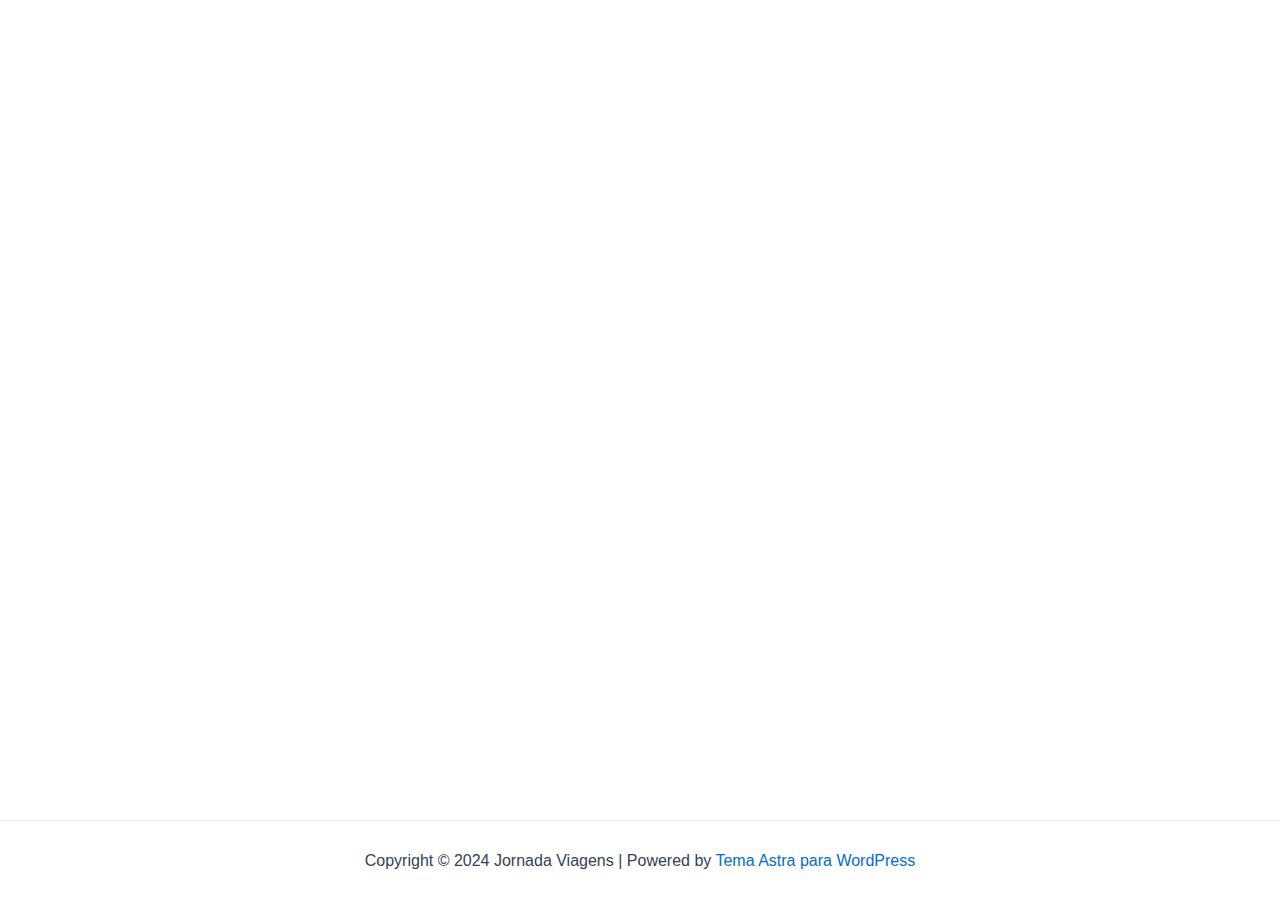
<file: contato/index.html>
<!DOCTYPE html>
<html lang="pt-BR">
<head>
<meta charset="UTF-8">
<meta name="viewport" content="width=device-width, initial-scale=1">
<link rel="profile" href="https://gmpg.org/xfn/11">

<title>Contato &#8211; Jornada Viagens</title>
<meta name="robots" content="max-image-preview:large">
<link rel="dns-prefetch" href="//fonts.googleapis.com">
<link rel="alternate" type="application/rss+xml" title="Feed para Jornada Viagens &raquo;" href="https://adrianf66.github.io/jornada-viagens/feed/">
<link rel="alternate" type="application/rss+xml" title="Feed de comentários para Jornada Viagens &raquo;" href="https://adrianf66.github.io/jornada-viagens/comments/feed/">
<script>
window._wpemojiSettings = {"baseUrl":"https:\/\/s.w.org\/images\/core\/emoji\/15.0.3\/72x72\/","ext":".png","svgUrl":"https:\/\/s.w.org\/images\/core\/emoji\/15.0.3\/svg\/","svgExt":".svg","source":{"concatemoji":"https:\/\/sabrina-peres.github.io\/wp-includes\/js\/wp-emoji-release.min.js?ver=6.6.2"}};
/*! This file is auto-generated */
!function(i,n){var o,s,e;function c(e){try{var t={supportTests:e,timestamp:(new Date).valueOf()};sessionStorage.setItem(o,JSON.stringify(t))}catch(e){}}function p(e,t,n){e.clearRect(0,0,e.canvas.width,e.canvas.height),e.fillText(t,0,0);var t=new Uint32Array(e.getImageData(0,0,e.canvas.width,e.canvas.height).data),r=(e.clearRect(0,0,e.canvas.width,e.canvas.height),e.fillText(n,0,0),new Uint32Array(e.getImageData(0,0,e.canvas.width,e.canvas.height).data));return t.every(function(e,t){return e===r[t]})}function u(e,t,n){switch(t){case"flag":return n(e,"🏳️‍⚧️","🏳️​⚧️")?!1:!n(e,"🇺🇳","🇺​🇳")&&!n(e,"🏴󠁧󠁢󠁥󠁮󠁧󠁿","🏴​󠁧​󠁢​󠁥​󠁮​󠁧​󠁿");case"emoji":return!n(e,"🐦‍⬛","🐦​⬛")}return!1}function f(e,t,n){var r="undefined"!=typeof WorkerGlobalScope&&self instanceof WorkerGlobalScope?new OffscreenCanvas(300,150):i.createElement("canvas"),a=r.getContext("2d",{willReadFrequently:!0}),o=(a.textBaseline="top",a.font="600 32px Arial",{});return e.forEach(function(e){o[e]=t(a,e,n)}),o}function t(e){var t=i.createElement("script");t.src=e,t.defer=!0,i.head.appendChild(t)}"undefined"!=typeof Promise&&(o="wpEmojiSettingsSupports",s=["flag","emoji"],n.supports={everything:!0,everythingExceptFlag:!0},e=new Promise(function(e){i.addEventListener("DOMContentLoaded",e,{once:!0})}),new Promise(function(t){var n=function(){try{var e=JSON.parse(sessionStorage.getItem(o));if("object"==typeof e&&"number"==typeof e.timestamp&&(new Date).valueOf()<e.timestamp+604800&&"object"==typeof e.supportTests)return e.supportTests}catch(e){}return null}();if(!n){if("undefined"!=typeof Worker&&"undefined"!=typeof OffscreenCanvas&&"undefined"!=typeof URL&&URL.createObjectURL&&"undefined"!=typeof Blob)try{var e="postMessage("+f.toString()+"("+[JSON.stringify(s),u.toString(),p.toString()].join(",")+"));",r=new Blob([e],{type:"text/javascript"}),a=new Worker(URL.createObjectURL(r),{name:"wpTestEmojiSupports"});return void(a.onmessage=function(e){c(n=e.data),a.terminate(),t(n)})}catch(e){}c(n=f(s,u,p))}t(n)}).then(function(e){for(var t in e)n.supports[t]=e[t],n.supports.everything=n.supports.everything&&n.supports[t],"flag"!==t&&(n.supports.everythingExceptFlag=n.supports.everythingExceptFlag&&n.supports[t]);n.supports.everythingExceptFlag=n.supports.everythingExceptFlag&&!n.supports.flag,n.DOMReady=!1,n.readyCallback=function(){n.DOMReady=!0}}).then(function(){return e}).then(function(){var e;n.supports.everything||(n.readyCallback(),(e=n.source||{}).concatemoji?t(e.concatemoji):e.wpemoji&&e.twemoji&&(t(e.twemoji),t(e.wpemoji)))}))}((window,document),window._wpemojiSettings);
</script>
<link rel="stylesheet" id="astra-theme-css-css" href="https://adrianf66.github.io/jornada-viagens/wp-content/themes/astra/assets/css/minified/main.min.css?ver=4.1.3" media="all">
<style id="astra-theme-css-inline-css">:root{--ast-container-default-xlg-padding:3em;--ast-container-default-lg-padding:3em;--ast-container-default-slg-padding:2em;--ast-container-default-md-padding:3em;--ast-container-default-sm-padding:3em;--ast-container-default-xs-padding:2.4em;--ast-container-default-xxs-padding:1.8em;--ast-code-block-background:#ECEFF3;--ast-comment-inputs-background:#F9FAFB;}html{font-size:100%;}a{color:var(--ast-global-color-0);}a:hover,a:focus{color:var(--ast-global-color-1);}body,button,input,select,textarea,.ast-button,.ast-custom-button{font-family:-apple-system,BlinkMacSystemFont,Segoe UI,Roboto,Oxygen-Sans,Ubuntu,Cantarell,Helvetica Neue,sans-serif;font-weight:400;font-size:16px;font-size:1rem;line-height:1.6em;}blockquote{color:var(--ast-global-color-3);}h1,.entry-content h1,h2,.entry-content h2,h3,.entry-content h3,h4,.entry-content h4,h5,.entry-content h5,h6,.entry-content h6,.site-title,.site-title a{font-weight:600;}.site-title{font-size:26px;font-size:1.625rem;display:none;}header .custom-logo-link img{max-width:200px;}.astra-logo-svg{width:200px;}.site-header .site-description{font-size:15px;font-size:0.9375rem;display:none;}.entry-title{font-size:26px;font-size:1.625rem;}h1,.entry-content h1{font-size:40px;font-size:2.5rem;font-weight:600;line-height:1.4em;}h2,.entry-content h2{font-size:32px;font-size:2rem;font-weight:600;line-height:1.25em;}h3,.entry-content h3{font-size:26px;font-size:1.625rem;font-weight:600;line-height:1.2em;}h4,.entry-content h4{font-size:24px;font-size:1.5rem;line-height:1.2em;font-weight:600;}h5,.entry-content h5{font-size:20px;font-size:1.25rem;line-height:1.2em;font-weight:600;}h6,.entry-content h6{font-size:16px;font-size:1rem;line-height:1.25em;font-weight:600;}::selection{background-color:var(--ast-global-color-0);color:#ffffff;}body,h1,.entry-title a,.entry-content h1,h2,.entry-content h2,h3,.entry-content h3,h4,.entry-content h4,h5,.entry-content h5,h6,.entry-content h6{color:var(--ast-global-color-3);}.tagcloud a:hover,.tagcloud a:focus,.tagcloud a.current-item{color:#ffffff;border-color:var(--ast-global-color-0);background-color:var(--ast-global-color-0);}input:focus,input[type="text"]:focus,input[type="email"]:focus,input[type="url"]:focus,input[type="password"]:focus,input[type="reset"]:focus,input[type="search"]:focus,textarea:focus{border-color:var(--ast-global-color-0);}input[type="radio"]:checked,input[type=reset],input[type="checkbox"]:checked,input[type="checkbox"]:hover:checked,input[type="checkbox"]:focus:checked,input[type=range]::-webkit-slider-thumb{border-color:var(--ast-global-color-0);background-color:var(--ast-global-color-0);box-shadow:none;}.site-footer a:hover + .post-count,.site-footer a:focus + .post-count{background:var(--ast-global-color-0);border-color:var(--ast-global-color-0);}.single .nav-links .nav-previous,.single .nav-links .nav-next{color:var(--ast-global-color-0);}.entry-meta,.entry-meta *{line-height:1.45;color:var(--ast-global-color-0);}.entry-meta a:hover,.entry-meta a:hover *,.entry-meta a:focus,.entry-meta a:focus *,.page-links > .page-link,.page-links .page-link:hover,.post-navigation a:hover{color:var(--ast-global-color-1);}#cat option,.secondary .calendar_wrap thead a,.secondary .calendar_wrap thead a:visited{color:var(--ast-global-color-0);}.secondary .calendar_wrap #today,.ast-progress-val span{background:var(--ast-global-color-0);}.secondary a:hover + .post-count,.secondary a:focus + .post-count{background:var(--ast-global-color-0);border-color:var(--ast-global-color-0);}.calendar_wrap #today > a{color:#ffffff;}.page-links .page-link,.single .post-navigation a{color:var(--ast-global-color-0);}.ast-archive-title{color:var(--ast-global-color-2);}.widget-title{font-size:22px;font-size:1.375rem;color:var(--ast-global-color-2);}.ast-single-post .entry-content a,.ast-comment-content a:not(.ast-comment-edit-reply-wrap a){text-decoration:underline;}.ast-single-post .wp-block-button .wp-block-button__link,.ast-single-post .elementor-button-wrapper .elementor-button,.ast-single-post .entry-content .uagb-tab a,.ast-single-post .entry-content .uagb-ifb-cta a,.ast-single-post .entry-content .wp-block-uagb-buttons a,.ast-single-post .entry-content .uabb-module-content a,.ast-single-post .entry-content .uagb-post-grid a,.ast-single-post .entry-content .uagb-timeline a,.ast-single-post .entry-content .uagb-toc__wrap a,.ast-single-post .entry-content .uagb-taxomony-box a,.ast-single-post .entry-content .woocommerce a,.entry-content .wp-block-latest-posts > li > a,.ast-single-post .entry-content .wp-block-file__button{text-decoration:none;}a:focus-visible,.ast-menu-toggle:focus-visible,.site .skip-link:focus-visible,.wp-block-loginout input:focus-visible,.wp-block-search.wp-block-search__button-inside .wp-block-search__inside-wrapper,.ast-header-navigation-arrow:focus-visible{outline-style:dotted;outline-color:inherit;outline-width:thin;border-color:transparent;}input:focus,input[type="text"]:focus,input[type="email"]:focus,input[type="url"]:focus,input[type="password"]:focus,input[type="reset"]:focus,input[type="search"]:focus,textarea:focus,.wp-block-search__input:focus,[data-section="section-header-mobile-trigger"] .ast-button-wrap .ast-mobile-menu-trigger-minimal:focus,.ast-mobile-popup-drawer.active .menu-toggle-close:focus,.woocommerce-ordering select.orderby:focus,#ast-scroll-top:focus,.woocommerce a.add_to_cart_button:focus,.woocommerce .button.single_add_to_cart_button:focus{border-style:dotted;border-color:inherit;border-width:thin;outline-color:transparent;}.ast-logo-title-inline .site-logo-img{padding-right:1em;}.site-logo-img img{ transition:all 0.2s linear;}@media (max-width:921px){#ast-desktop-header{display:none;}}@media (min-width:921px){#ast-mobile-header{display:none;}}.wp-block-buttons.aligncenter{justify-content:center;}@media (max-width:921px){.ast-theme-transparent-header #primary,.ast-theme-transparent-header #secondary{padding:0;}}@media (max-width:921px){.ast-plain-container.ast-no-sidebar #primary{padding:0;}}.ast-plain-container.ast-no-sidebar #primary{margin-top:0;margin-bottom:0;}.wp-block-button.is-style-outline .wp-block-button__link{border-color:var(--ast-global-color-0);}div.wp-block-button.is-style-outline > .wp-block-button__link:not(.has-text-color),div.wp-block-button.wp-block-button__link.is-style-outline:not(.has-text-color){color:var(--ast-global-color-0);}.wp-block-button.is-style-outline .wp-block-button__link:hover,div.wp-block-button.is-style-outline .wp-block-button__link:focus,div.wp-block-button.is-style-outline > .wp-block-button__link:not(.has-text-color):hover,div.wp-block-button.wp-block-button__link.is-style-outline:not(.has-text-color):hover{color:#ffffff;background-color:var(--ast-global-color-1);border-color:var(--ast-global-color-1);}.post-page-numbers.current .page-link,.ast-pagination .page-numbers.current{color:#ffffff;border-color:var(--ast-global-color-0);background-color:var(--ast-global-color-0);border-radius:2px;}h1.widget-title{font-weight:600;}h2.widget-title{font-weight:600;}h3.widget-title{font-weight:600;}#page{display:flex;flex-direction:column;min-height:100vh;}.ast-404-layout-1 h1.page-title{color:var(--ast-global-color-2);}.single .post-navigation a{line-height:1em;height:inherit;}.error-404 .page-sub-title{font-size:1.5rem;font-weight:inherit;}.search .site-content .content-area .search-form{margin-bottom:0;}#page .site-content{flex-grow:1;}.widget{margin-bottom:3.5em;}#secondary li{line-height:1.5em;}#secondary .wp-block-group h2{margin-bottom:0.7em;}#secondary h2{font-size:1.7rem;}.ast-separate-container .ast-article-post,.ast-separate-container .ast-article-single,.ast-separate-container .ast-comment-list li.depth-1,.ast-separate-container .comment-respond{padding:3em;}.ast-separate-container .ast-comment-list li.depth-1,.hentry{margin-bottom:2em;}.ast-separate-container .ast-archive-description,.ast-separate-container .ast-author-box{background-color:var(--ast-global-color-5);border-bottom:1px solid var(--ast-border-color);}.ast-separate-container .comments-title{padding:2em 2em 0 2em;}.ast-page-builder-template .comment-form-textarea,.ast-comment-formwrap .ast-grid-common-col{padding:0;}.ast-comment-formwrap{padding:0 20px;display:inline-flex;column-gap:20px;}.archive.ast-page-builder-template .entry-header{margin-top:2em;}.ast-page-builder-template .ast-comment-formwrap{width:100%;}.entry-title{margin-bottom:0.5em;}.ast-archive-description p{font-size:inherit;font-weight:inherit;line-height:inherit;}@media (min-width:921px){.ast-left-sidebar.ast-page-builder-template #secondary,.archive.ast-right-sidebar.ast-page-builder-template .site-main{padding-left:20px;padding-right:20px;}}@media (max-width:544px){.ast-comment-formwrap.ast-row{column-gap:10px;display:inline-block;}#ast-commentform .ast-grid-common-col{position:relative;width:100%;}}@media (min-width:1201px){.ast-separate-container .ast-article-post,.ast-separate-container .ast-article-single,.ast-separate-container .ast-author-box,.ast-separate-container .ast-404-layout-1,.ast-separate-container .no-results{padding:3em;}}@media (max-width:921px){.ast-separate-container #primary,.ast-separate-container #secondary{padding:1.5em 0;}#primary,#secondary{padding:1.5em 0;margin:0;}.ast-left-sidebar #content > .ast-container{display:flex;flex-direction:column-reverse;width:100%;}}@media (min-width:922px){.ast-separate-container.ast-right-sidebar #primary,.ast-separate-container.ast-left-sidebar #primary{border:0;}.search-no-results.ast-separate-container #primary{margin-bottom:4em;}}.wp-block-button .wp-block-button__link{color:#ffffff;}.wp-block-button .wp-block-button__link:hover,.wp-block-button .wp-block-button__link:focus{color:#ffffff;background-color:var(--ast-global-color-1);border-color:var(--ast-global-color-1);}.elementor-widget-heading h1.elementor-heading-title{line-height:1.4em;}.elementor-widget-heading h2.elementor-heading-title{line-height:1.25em;}.elementor-widget-heading h3.elementor-heading-title{line-height:1.2em;}.elementor-widget-heading h4.elementor-heading-title{line-height:1.2em;}.elementor-widget-heading h5.elementor-heading-title{line-height:1.2em;}.elementor-widget-heading h6.elementor-heading-title{line-height:1.25em;}.wp-block-button .wp-block-button__link,.wp-block-search .wp-block-search__button,body .wp-block-file .wp-block-file__button{border-color:var(--ast-global-color-0);background-color:var(--ast-global-color-0);color:#ffffff;font-family:inherit;font-weight:500;line-height:1em;font-size:16px;font-size:1rem;padding-top:15px;padding-right:30px;padding-bottom:15px;padding-left:30px;}@media (max-width:921px){.wp-block-button .wp-block-button__link,.wp-block-search .wp-block-search__button,body .wp-block-file .wp-block-file__button{padding-top:14px;padding-right:28px;padding-bottom:14px;padding-left:28px;}}@media (max-width:544px){.wp-block-button .wp-block-button__link,.wp-block-search .wp-block-search__button,body .wp-block-file .wp-block-file__button{padding-top:12px;padding-right:24px;padding-bottom:12px;padding-left:24px;}}.menu-toggle,button,.ast-button,.ast-custom-button,.button,input#submit,input[type="button"],input[type="submit"],input[type="reset"],form[CLASS*="wp-block-search__"].wp-block-search .wp-block-search__inside-wrapper .wp-block-search__button,body .wp-block-file .wp-block-file__button,.search .search-submit,.woocommerce a.button,.woocommerce button.button,.woocommerce .woocommerce-message a.button,.woocommerce #respond input#submit.alt,.woocommerce input.button.alt,.woocommerce input.button,.woocommerce input.button:disabled,.woocommerce input.button:disabled[disabled],.woocommerce input.button:disabled:hover,.woocommerce input.button:disabled[disabled]:hover,.woocommerce #respond input#submit,.woocommerce button.button.alt.disabled,.wc-block-grid__products .wc-block-grid__product .wp-block-button__link,.wc-block-grid__product-onsale,[CLASS*="wc-block"] button,.woocommerce-js .astra-cart-drawer .astra-cart-drawer-content .woocommerce-mini-cart__buttons .button:not(.checkout):not(.ast-continue-shopping),.woocommerce-js .astra-cart-drawer .astra-cart-drawer-content .woocommerce-mini-cart__buttons a.checkout,.woocommerce button.button.alt.disabled.wc-variation-selection-needed{border-style:solid;border-top-width:0;border-right-width:0;border-left-width:0;border-bottom-width:0;color:#ffffff;border-color:var(--ast-global-color-0);background-color:var(--ast-global-color-0);padding-top:15px;padding-right:30px;padding-bottom:15px;padding-left:30px;font-family:inherit;font-weight:500;font-size:16px;font-size:1rem;line-height:1em;}button:focus,.menu-toggle:hover,button:hover,.ast-button:hover,.ast-custom-button:hover .button:hover,.ast-custom-button:hover ,input[type=reset]:hover,input[type=reset]:focus,input#submit:hover,input#submit:focus,input[type="button"]:hover,input[type="button"]:focus,input[type="submit"]:hover,input[type="submit"]:focus,form[CLASS*="wp-block-search__"].wp-block-search .wp-block-search__inside-wrapper .wp-block-search__button:hover,form[CLASS*="wp-block-search__"].wp-block-search .wp-block-search__inside-wrapper .wp-block-search__button:focus,body .wp-block-file .wp-block-file__button:hover,body .wp-block-file .wp-block-file__button:focus,.woocommerce a.button:hover,.woocommerce button.button:hover,.woocommerce .woocommerce-message a.button:hover,.woocommerce #respond input#submit:hover,.woocommerce #respond input#submit.alt:hover,.woocommerce input.button.alt:hover,.woocommerce input.button:hover,.woocommerce button.button.alt.disabled:hover,.wc-block-grid__products .wc-block-grid__product .wp-block-button__link:hover,[CLASS*="wc-block"] button:hover,.woocommerce-js .astra-cart-drawer .astra-cart-drawer-content .woocommerce-mini-cart__buttons .button:not(.checkout):not(.ast-continue-shopping):hover,.woocommerce-js .astra-cart-drawer .astra-cart-drawer-content .woocommerce-mini-cart__buttons a.checkout:hover,.woocommerce button.button.alt.disabled.wc-variation-selection-needed:hover{color:#ffffff;background-color:var(--ast-global-color-1);border-color:var(--ast-global-color-1);}form[CLASS*="wp-block-search__"].wp-block-search .wp-block-search__inside-wrapper .wp-block-search__button.has-icon{padding-top:calc(15px - 3px);padding-right:calc(30px - 3px);padding-bottom:calc(15px - 3px);padding-left:calc(30px - 3px);}@media (max-width:921px){.menu-toggle,button,.ast-button,.ast-custom-button,.button,input#submit,input[type="button"],input[type="submit"],input[type="reset"],form[CLASS*="wp-block-search__"].wp-block-search .wp-block-search__inside-wrapper .wp-block-search__button,body .wp-block-file .wp-block-file__button,.search .search-submit,.woocommerce a.button,.woocommerce button.button,.woocommerce .woocommerce-message a.button,.woocommerce #respond input#submit.alt,.woocommerce input.button.alt,.woocommerce input.button,.woocommerce input.button:disabled,.woocommerce input.button:disabled[disabled],.woocommerce input.button:disabled:hover,.woocommerce input.button:disabled[disabled]:hover,.woocommerce #respond input#submit,.woocommerce button.button.alt.disabled,.wc-block-grid__products .wc-block-grid__product .wp-block-button__link,.wc-block-grid__product-onsale,[CLASS*="wc-block"] button,.woocommerce-js .astra-cart-drawer .astra-cart-drawer-content .woocommerce-mini-cart__buttons .button:not(.checkout):not(.ast-continue-shopping),.woocommerce-js .astra-cart-drawer .astra-cart-drawer-content .woocommerce-mini-cart__buttons a.checkout,.woocommerce button.button.alt.disabled.wc-variation-selection-needed{padding-top:14px;padding-right:28px;padding-bottom:14px;padding-left:28px;}}@media (max-width:544px){.menu-toggle,button,.ast-button,.ast-custom-button,.button,input#submit,input[type="button"],input[type="submit"],input[type="reset"],form[CLASS*="wp-block-search__"].wp-block-search .wp-block-search__inside-wrapper .wp-block-search__button,body .wp-block-file .wp-block-file__button,.search .search-submit,.woocommerce a.button,.woocommerce button.button,.woocommerce .woocommerce-message a.button,.woocommerce #respond input#submit.alt,.woocommerce input.button.alt,.woocommerce input.button,.woocommerce input.button:disabled,.woocommerce input.button:disabled[disabled],.woocommerce input.button:disabled:hover,.woocommerce input.button:disabled[disabled]:hover,.woocommerce #respond input#submit,.woocommerce button.button.alt.disabled,.wc-block-grid__products .wc-block-grid__product .wp-block-button__link,.wc-block-grid__product-onsale,[CLASS*="wc-block"] button,.woocommerce-js .astra-cart-drawer .astra-cart-drawer-content .woocommerce-mini-cart__buttons .button:not(.checkout):not(.ast-continue-shopping),.woocommerce-js .astra-cart-drawer .astra-cart-drawer-content .woocommerce-mini-cart__buttons a.checkout,.woocommerce button.button.alt.disabled.wc-variation-selection-needed{padding-top:12px;padding-right:24px;padding-bottom:12px;padding-left:24px;}}@media (max-width:921px){.ast-mobile-header-stack .main-header-bar .ast-search-menu-icon{display:inline-block;}.ast-header-break-point.ast-header-custom-item-outside .ast-mobile-header-stack .main-header-bar .ast-search-icon{margin:0;}.ast-comment-avatar-wrap img{max-width:2.5em;}.ast-separate-container .ast-comment-list li.depth-1{padding:1.5em 2.14em;}.ast-separate-container .comment-respond{padding:2em 2.14em;}.ast-comment-meta{padding:0 1.8888em 1.3333em;}}@media (min-width:544px){.ast-container{max-width:100%;}}@media (max-width:544px){.ast-separate-container .ast-article-post,.ast-separate-container .ast-article-single,.ast-separate-container .comments-title,.ast-separate-container .ast-archive-description{padding:1.5em 1em;}.ast-separate-container #content .ast-container{padding-left:0.54em;padding-right:0.54em;}.ast-separate-container .ast-comment-list li.depth-1{padding:1.5em 1em;margin-bottom:1.5em;}.ast-separate-container .ast-comment-list .bypostauthor{padding:.5em;}.ast-search-menu-icon.ast-dropdown-active .search-field{width:170px;}}.ast-separate-container{background-color:var(--ast-global-color-4);;}@media (max-width:921px){.site-title{display:none;}.site-header .site-description{display:none;}.entry-title{font-size:30px;}h1,.entry-content h1{font-size:30px;}h2,.entry-content h2{font-size:25px;}h3,.entry-content h3{font-size:20px;}}@media (max-width:544px){.site-title{display:none;}.site-header .site-description{display:none;}.entry-title{font-size:30px;}h1,.entry-content h1{font-size:30px;}h2,.entry-content h2{font-size:25px;}h3,.entry-content h3{font-size:20px;}}@media (max-width:921px){html{font-size:91.2%;}}@media (max-width:544px){html{font-size:91.2%;}}@media (min-width:922px){.ast-container{max-width:1240px;}}@media (min-width:922px){.site-content .ast-container{display:flex;}}@media (max-width:921px){.site-content .ast-container{flex-direction:column;}}@media (min-width:922px){.main-header-menu .sub-menu .menu-item.ast-left-align-sub-menu:hover > .sub-menu,.main-header-menu .sub-menu .menu-item.ast-left-align-sub-menu.focus > .sub-menu{margin-left:-0px;}}.ast-theme-transparent-header [data-section="section-header-mobile-trigger"] .ast-button-wrap .ast-mobile-menu-trigger-minimal{background:transparent;}blockquote,cite {font-style: initial;}.wp-block-file {display: flex;align-items: center;flex-wrap: wrap;justify-content: space-between;}.wp-block-pullquote {border: none;}.wp-block-pullquote blockquote::before {content: "\201D";font-family: "Helvetica",sans-serif;display: flex;transform: rotate( 180deg );font-size: 6rem;font-style: normal;line-height: 1;font-weight: bold;align-items: center;justify-content: center;}.has-text-align-right > blockquote::before {justify-content: flex-start;}.has-text-align-left > blockquote::before {justify-content: flex-end;}figure.wp-block-pullquote.is-style-solid-color blockquote {max-width: 100%;text-align: inherit;}html body {--wp--custom--ast-default-block-top-padding: 3em;--wp--custom--ast-default-block-right-padding: 3em;--wp--custom--ast-default-block-bottom-padding: 3em;--wp--custom--ast-default-block-left-padding: 3em;--wp--custom--ast-container-width: 1200px;--wp--custom--ast-content-width-size: 1200px;--wp--custom--ast-wide-width-size: calc(1200px + var(--wp--custom--ast-default-block-left-padding) + var(--wp--custom--ast-default-block-right-padding));}.ast-narrow-container {--wp--custom--ast-content-width-size: 750px;--wp--custom--ast-wide-width-size: 750px;}@media(max-width: 921px) {html body {--wp--custom--ast-default-block-top-padding: 3em;--wp--custom--ast-default-block-right-padding: 2em;--wp--custom--ast-default-block-bottom-padding: 3em;--wp--custom--ast-default-block-left-padding: 2em;}}@media(max-width: 544px) {html body {--wp--custom--ast-default-block-top-padding: 3em;--wp--custom--ast-default-block-right-padding: 1.5em;--wp--custom--ast-default-block-bottom-padding: 3em;--wp--custom--ast-default-block-left-padding: 1.5em;}}.entry-content > .wp-block-group,.entry-content > .wp-block-cover,.entry-content > .wp-block-columns {padding-top: var(--wp--custom--ast-default-block-top-padding);padding-right: var(--wp--custom--ast-default-block-right-padding);padding-bottom: var(--wp--custom--ast-default-block-bottom-padding);padding-left: var(--wp--custom--ast-default-block-left-padding);}.ast-plain-container.ast-no-sidebar .entry-content > .alignfull,.ast-page-builder-template .ast-no-sidebar .entry-content > .alignfull {margin-left: calc( -50vw + 50%);margin-right: calc( -50vw + 50%);max-width: 100vw;width: 100vw;}.ast-plain-container.ast-no-sidebar .entry-content .alignfull .alignfull,.ast-page-builder-template.ast-no-sidebar .entry-content .alignfull .alignfull,.ast-plain-container.ast-no-sidebar .entry-content .alignfull .alignwide,.ast-page-builder-template.ast-no-sidebar .entry-content .alignfull .alignwide,.ast-plain-container.ast-no-sidebar .entry-content .alignwide .alignfull,.ast-page-builder-template.ast-no-sidebar .entry-content .alignwide .alignfull,.ast-plain-container.ast-no-sidebar .entry-content .alignwide .alignwide,.ast-page-builder-template.ast-no-sidebar .entry-content .alignwide .alignwide,.ast-plain-container.ast-no-sidebar .entry-content .wp-block-column .alignfull,.ast-page-builder-template.ast-no-sidebar .entry-content .wp-block-column .alignfull,.ast-plain-container.ast-no-sidebar .entry-content .wp-block-column .alignwide,.ast-page-builder-template.ast-no-sidebar .entry-content .wp-block-column .alignwide {margin-left: auto;margin-right: auto;width: 100%;}[ast-blocks-layout] .wp-block-separator:not(.is-style-dots) {height: 0;}[ast-blocks-layout] .wp-block-separator {margin: 20px auto;}[ast-blocks-layout] .wp-block-separator:not(.is-style-wide):not(.is-style-dots) {max-width: 100px;}[ast-blocks-layout] .wp-block-separator.has-background {padding: 0;}.entry-content[ast-blocks-layout] > * {max-width: var(--wp--custom--ast-content-width-size);margin-left: auto;margin-right: auto;}.entry-content[ast-blocks-layout] > .alignwide {max-width: var(--wp--custom--ast-wide-width-size);}.entry-content[ast-blocks-layout] .alignfull {max-width: none;}.entry-content .wp-block-columns {margin-bottom: 0;}blockquote {margin: 1.5em;border: none;}.wp-block-quote:not(.has-text-align-right):not(.has-text-align-center) {border-left: 5px solid rgba(0,0,0,0.05);}.has-text-align-right > blockquote,blockquote.has-text-align-right {border-right: 5px solid rgba(0,0,0,0.05);}.has-text-align-left > blockquote,blockquote.has-text-align-left {border-left: 5px solid rgba(0,0,0,0.05);}.wp-block-site-tagline,.wp-block-latest-posts .read-more {margin-top: 15px;}.wp-block-loginout p label {display: block;}.wp-block-loginout p:not(.login-remember):not(.login-submit) input {width: 100%;}.wp-block-loginout input:focus {border-color: transparent;}.wp-block-loginout input:focus {outline: thin dotted;}.entry-content .wp-block-media-text .wp-block-media-text__content {padding: 0 0 0 8%;}.entry-content .wp-block-media-text.has-media-on-the-right .wp-block-media-text__content {padding: 0 8% 0 0;}.entry-content .wp-block-media-text.has-background .wp-block-media-text__content {padding: 8%;}.entry-content .wp-block-cover:not([class*="background-color"]) .wp-block-cover__inner-container,.entry-content .wp-block-cover:not([class*="background-color"]) .wp-block-cover-image-text,.entry-content .wp-block-cover:not([class*="background-color"]) .wp-block-cover-text,.entry-content .wp-block-cover-image:not([class*="background-color"]) .wp-block-cover__inner-container,.entry-content .wp-block-cover-image:not([class*="background-color"]) .wp-block-cover-image-text,.entry-content .wp-block-cover-image:not([class*="background-color"]) .wp-block-cover-text {color: var(--ast-global-color-5);}.wp-block-loginout .login-remember input {width: 1.1rem;height: 1.1rem;margin: 0 5px 4px 0;vertical-align: middle;}.wp-block-latest-posts > li > *:first-child,.wp-block-latest-posts:not(.is-grid) > li:first-child {margin-top: 0;}.wp-block-search__inside-wrapper .wp-block-search__input {padding: 0 10px;color: var(--ast-global-color-3);background: var(--ast-global-color-5);border-color: var(--ast-border-color);}.wp-block-latest-posts .read-more {margin-bottom: 1.5em;}.wp-block-search__no-button .wp-block-search__inside-wrapper .wp-block-search__input {padding-top: 5px;padding-bottom: 5px;}.wp-block-latest-posts .wp-block-latest-posts__post-date,.wp-block-latest-posts .wp-block-latest-posts__post-author {font-size: 1rem;}.wp-block-latest-posts > li > *,.wp-block-latest-posts:not(.is-grid) > li {margin-top: 12px;margin-bottom: 12px;}.ast-page-builder-template .entry-content[ast-blocks-layout] > *,.ast-page-builder-template .entry-content[ast-blocks-layout] > .alignfull > * {max-width: none;}.ast-page-builder-template .entry-content[ast-blocks-layout] > .alignwide > * {max-width: var(--wp--custom--ast-wide-width-size);}.ast-page-builder-template .entry-content[ast-blocks-layout] > .inherit-container-width > *,.ast-page-builder-template .entry-content[ast-blocks-layout] > * > *,.entry-content[ast-blocks-layout] > .wp-block-cover .wp-block-cover__inner-container {max-width: var(--wp--custom--ast-content-width-size);margin-left: auto;margin-right: auto;}.entry-content[ast-blocks-layout] .wp-block-cover:not(.alignleft):not(.alignright) {width: auto;}@media(max-width: 1200px) {.ast-separate-container .entry-content > .alignfull,.ast-separate-container .entry-content[ast-blocks-layout] > .alignwide,.ast-plain-container .entry-content[ast-blocks-layout] > .alignwide,.ast-plain-container .entry-content .alignfull {margin-left: calc(-1 * min(var(--ast-container-default-xlg-padding),20px)) ;margin-right: calc(-1 * min(var(--ast-container-default-xlg-padding),20px));}}@media(min-width: 1201px) {.ast-separate-container .entry-content > .alignfull {margin-left: calc(-1 * var(--ast-container-default-xlg-padding) );margin-right: calc(-1 * var(--ast-container-default-xlg-padding) );}.ast-separate-container .entry-content[ast-blocks-layout] > .alignwide,.ast-plain-container .entry-content[ast-blocks-layout] > .alignwide {margin-left: calc(-1 * var(--wp--custom--ast-default-block-left-padding) );margin-right: calc(-1 * var(--wp--custom--ast-default-block-right-padding) );}}@media(min-width: 921px) {.ast-separate-container .entry-content .wp-block-group.alignwide:not(.inherit-container-width) > :where(:not(.alignleft):not(.alignright)),.ast-plain-container .entry-content .wp-block-group.alignwide:not(.inherit-container-width) > :where(:not(.alignleft):not(.alignright)) {max-width: calc( var(--wp--custom--ast-content-width-size) + 80px );}.ast-plain-container.ast-right-sidebar .entry-content[ast-blocks-layout] .alignfull,.ast-plain-container.ast-left-sidebar .entry-content[ast-blocks-layout] .alignfull {margin-left: -60px;margin-right: -60px;}}@media(min-width: 544px) {.entry-content > .alignleft {margin-right: 20px;}.entry-content > .alignright {margin-left: 20px;}}@media (max-width:544px){.wp-block-columns .wp-block-column:not(:last-child){margin-bottom:20px;}.wp-block-latest-posts{margin:0;}}@media( max-width: 600px ) {.entry-content .wp-block-media-text .wp-block-media-text__content,.entry-content .wp-block-media-text.has-media-on-the-right .wp-block-media-text__content {padding: 8% 0 0;}.entry-content .wp-block-media-text.has-background .wp-block-media-text__content {padding: 8%;}}.ast-separate-container .entry-content .uagb-is-root-container {padding-left: 0;}.ast-page-builder-template .entry-header {padding-left: 0;}@media(min-width: 1201px) {.ast-separate-container .entry-content > .uagb-is-root-container {margin-left: 0;margin-right: 0;}}.ast-narrow-container .site-content .wp-block-uagb-image--align-full .wp-block-uagb-image__figure {max-width: 100%;margin-left: auto;margin-right: auto;}.entry-content ul,.entry-content ol {padding: revert;margin: revert;}:root .has-ast-global-color-0-color{color:var(--ast-global-color-0);}:root .has-ast-global-color-0-background-color{background-color:var(--ast-global-color-0);}:root .wp-block-button .has-ast-global-color-0-color{color:var(--ast-global-color-0);}:root .wp-block-button .has-ast-global-color-0-background-color{background-color:var(--ast-global-color-0);}:root .has-ast-global-color-1-color{color:var(--ast-global-color-1);}:root .has-ast-global-color-1-background-color{background-color:var(--ast-global-color-1);}:root .wp-block-button .has-ast-global-color-1-color{color:var(--ast-global-color-1);}:root .wp-block-button .has-ast-global-color-1-background-color{background-color:var(--ast-global-color-1);}:root .has-ast-global-color-2-color{color:var(--ast-global-color-2);}:root .has-ast-global-color-2-background-color{background-color:var(--ast-global-color-2);}:root .wp-block-button .has-ast-global-color-2-color{color:var(--ast-global-color-2);}:root .wp-block-button .has-ast-global-color-2-background-color{background-color:var(--ast-global-color-2);}:root .has-ast-global-color-3-color{color:var(--ast-global-color-3);}:root .has-ast-global-color-3-background-color{background-color:var(--ast-global-color-3);}:root .wp-block-button .has-ast-global-color-3-color{color:var(--ast-global-color-3);}:root .wp-block-button .has-ast-global-color-3-background-color{background-color:var(--ast-global-color-3);}:root .has-ast-global-color-4-color{color:var(--ast-global-color-4);}:root .has-ast-global-color-4-background-color{background-color:var(--ast-global-color-4);}:root .wp-block-button .has-ast-global-color-4-color{color:var(--ast-global-color-4);}:root .wp-block-button .has-ast-global-color-4-background-color{background-color:var(--ast-global-color-4);}:root .has-ast-global-color-5-color{color:var(--ast-global-color-5);}:root .has-ast-global-color-5-background-color{background-color:var(--ast-global-color-5);}:root .wp-block-button .has-ast-global-color-5-color{color:var(--ast-global-color-5);}:root .wp-block-button .has-ast-global-color-5-background-color{background-color:var(--ast-global-color-5);}:root .has-ast-global-color-6-color{color:var(--ast-global-color-6);}:root .has-ast-global-color-6-background-color{background-color:var(--ast-global-color-6);}:root .wp-block-button .has-ast-global-color-6-color{color:var(--ast-global-color-6);}:root .wp-block-button .has-ast-global-color-6-background-color{background-color:var(--ast-global-color-6);}:root .has-ast-global-color-7-color{color:var(--ast-global-color-7);}:root .has-ast-global-color-7-background-color{background-color:var(--ast-global-color-7);}:root .wp-block-button .has-ast-global-color-7-color{color:var(--ast-global-color-7);}:root .wp-block-button .has-ast-global-color-7-background-color{background-color:var(--ast-global-color-7);}:root .has-ast-global-color-8-color{color:var(--ast-global-color-8);}:root .has-ast-global-color-8-background-color{background-color:var(--ast-global-color-8);}:root .wp-block-button .has-ast-global-color-8-color{color:var(--ast-global-color-8);}:root .wp-block-button .has-ast-global-color-8-background-color{background-color:var(--ast-global-color-8);}:root{--ast-global-color-0:#046bd2;--ast-global-color-1:#045cb4;--ast-global-color-2:#1e293b;--ast-global-color-3:#334155;--ast-global-color-4:#f9fafb;--ast-global-color-5:#FFFFFF;--ast-global-color-6:#e2e8f0;--ast-global-color-7:#cbd5e1;--ast-global-color-8:#94a3b8;}:root {--ast-border-color : var(--ast-global-color-6);}.ast-archive-entry-banner {-js-display: flex;display: flex;flex-direction: column;justify-content: center;text-align: center;position: relative;background: #eeeeee;}.ast-archive-entry-banner[data-banner-width-type="custom"] {margin: 0 auto;width: 100%;}.ast-archive-entry-banner[data-banner-layout="layout-1"] {background: inherit;padding: 20px 0;text-align: left;}body.archive .ast-archive-description{max-width:1200px;width:100%;text-align:left;padding-top:3em;padding-right:3em;padding-bottom:3em;padding-left:3em;}body.archive .ast-archive-description .ast-archive-title,body.archive .ast-archive-description .ast-archive-title *{font-weight:600;font-size:32px;font-size:2rem;}body.archive .ast-archive-description > *:not(:last-child){margin-bottom:10px;}@media (max-width:921px){body.archive .ast-archive-description{text-align:left;}}@media (max-width:544px){body.archive .ast-archive-description{text-align:left;}}.ast-theme-transparent-header #masthead .site-logo-img .transparent-custom-logo .astra-logo-svg{width:150px;}.ast-theme-transparent-header #masthead .site-logo-img .transparent-custom-logo img{ max-width:150px;}@media (max-width:921px){.ast-theme-transparent-header #masthead .site-logo-img .transparent-custom-logo .astra-logo-svg{width:120px;}.ast-theme-transparent-header #masthead .site-logo-img .transparent-custom-logo img{ max-width:120px;}}@media (max-width:543px){.ast-theme-transparent-header #masthead .site-logo-img .transparent-custom-logo .astra-logo-svg{width:100px;}.ast-theme-transparent-header #masthead .site-logo-img .transparent-custom-logo img{ max-width:100px;}}@media (min-width:921px){.ast-theme-transparent-header #masthead{position:absolute;left:0;right:0;}.ast-theme-transparent-header .main-header-bar,.ast-theme-transparent-header.ast-header-break-point .main-header-bar{background:none;}body.elementor-editor-active.ast-theme-transparent-header #masthead,.fl-builder-edit .ast-theme-transparent-header #masthead,body.vc_editor.ast-theme-transparent-header #masthead,body.brz-ed.ast-theme-transparent-header #masthead{z-index:0;}.ast-header-break-point.ast-replace-site-logo-transparent.ast-theme-transparent-header .custom-mobile-logo-link{display:none;}.ast-header-break-point.ast-replace-site-logo-transparent.ast-theme-transparent-header .transparent-custom-logo{display:inline-block;}.ast-theme-transparent-header .ast-above-header,.ast-theme-transparent-header .ast-above-header.ast-above-header-bar{background-image:none;background-color:transparent;}.ast-theme-transparent-header .ast-below-header{background-image:none;background-color:transparent;}}@media (max-width:921px){.ast-theme-transparent-header #masthead{position:absolute;left:0;right:0;}.ast-theme-transparent-header .main-header-bar,.ast-theme-transparent-header.ast-header-break-point .main-header-bar{background:none;}body.elementor-editor-active.ast-theme-transparent-header #masthead,.fl-builder-edit .ast-theme-transparent-header #masthead,body.vc_editor.ast-theme-transparent-header #masthead,body.brz-ed.ast-theme-transparent-header #masthead{z-index:0;}.ast-header-break-point.ast-replace-site-logo-transparent.ast-theme-transparent-header .custom-mobile-logo-link{display:none;}.ast-header-break-point.ast-replace-site-logo-transparent.ast-theme-transparent-header .transparent-custom-logo{display:inline-block;}.ast-theme-transparent-header .ast-above-header,.ast-theme-transparent-header .ast-above-header.ast-above-header-bar{background-image:none;background-color:transparent;}.ast-theme-transparent-header .ast-below-header{background-image:none;background-color:transparent;}}.ast-theme-transparent-header #ast-desktop-header > [CLASS*="-header-wrap"]:nth-last-child(2) > [CLASS*="-header-bar"],.ast-theme-transparent-header.ast-header-break-point #ast-mobile-header > [CLASS*="-header-wrap"]:nth-last-child(2) > [CLASS*="-header-bar"]{border-bottom-width:0px;border-bottom-style:solid;}.ast-breadcrumbs .trail-browse,.ast-breadcrumbs .trail-items,.ast-breadcrumbs .trail-items li{display:inline-block;margin:0;padding:0;border:none;background:inherit;text-indent:0;}.ast-breadcrumbs .trail-browse{font-size:inherit;font-style:inherit;font-weight:inherit;color:inherit;}.ast-breadcrumbs .trail-items{list-style:none;}.trail-items li::after{padding:0 0.3em;content:"\00bb";}.trail-items li:last-of-type::after{display:none;}h1,.entry-content h1,h2,.entry-content h2,h3,.entry-content h3,h4,.entry-content h4,h5,.entry-content h5,h6,.entry-content h6{color:var(--ast-global-color-2);}.entry-title a{color:var(--ast-global-color-2);}@media (max-width:921px){.ast-builder-grid-row-container.ast-builder-grid-row-tablet-3-firstrow .ast-builder-grid-row > *:first-child,.ast-builder-grid-row-container.ast-builder-grid-row-tablet-3-lastrow .ast-builder-grid-row > *:last-child{grid-column:1 / -1;}}@media (max-width:544px){.ast-builder-grid-row-container.ast-builder-grid-row-mobile-3-firstrow .ast-builder-grid-row > *:first-child,.ast-builder-grid-row-container.ast-builder-grid-row-mobile-3-lastrow .ast-builder-grid-row > *:last-child{grid-column:1 / -1;}}.ast-builder-layout-element[data-section="title_tagline"]{display:flex;}@media (max-width:921px){.ast-header-break-point .ast-builder-layout-element[data-section="title_tagline"]{display:flex;}}@media (max-width:544px){.ast-header-break-point .ast-builder-layout-element[data-section="title_tagline"]{display:flex;}}.ast-builder-menu-1{font-family:'Montserrat',sans-serif;font-weight:400;}.ast-builder-menu-1 .menu-item > .menu-link{font-size:14px;font-size:0.875rem;color:var(--ast-global-color-5);text-decoration:initial;}.ast-builder-menu-1 .menu-item > .ast-menu-toggle{color:var(--ast-global-color-5);}.ast-builder-menu-1 .menu-item:hover > .menu-link,.ast-builder-menu-1 .inline-on-mobile .menu-item:hover > .ast-menu-toggle{color:#8c8c8c;}.ast-builder-menu-1 .menu-item:hover > .ast-menu-toggle{color:#8c8c8c;}.ast-builder-menu-1 .menu-item.current-menu-item > .menu-link,.ast-builder-menu-1 .inline-on-mobile .menu-item.current-menu-item > .ast-menu-toggle,.ast-builder-menu-1 .current-menu-ancestor > .menu-link{color:var(--ast-global-color-5);}.ast-builder-menu-1 .menu-item.current-menu-item > .ast-menu-toggle{color:var(--ast-global-color-5);}.ast-builder-menu-1 .sub-menu,.ast-builder-menu-1 .inline-on-mobile .sub-menu{border-top-width:0px;border-bottom-width:0px;border-right-width:0px;border-left-width:0px;border-color:var(--ast-global-color-0);border-style:solid;}.ast-builder-menu-1 .main-header-menu > .menu-item > .sub-menu,.ast-builder-menu-1 .main-header-menu > .menu-item > .astra-full-megamenu-wrapper{margin-top:0px;}.ast-desktop .ast-builder-menu-1 .main-header-menu > .menu-item > .sub-menu:before,.ast-desktop .ast-builder-menu-1 .main-header-menu > .menu-item > .astra-full-megamenu-wrapper:before{height:calc( 0px + 5px );}.ast-desktop .ast-builder-menu-1 .menu-item .sub-menu .menu-link{border-style:none;}@media (max-width:921px){.ast-header-break-point .ast-builder-menu-1 .menu-item.menu-item-has-children > .ast-menu-toggle{top:0;}.ast-builder-menu-1 .menu-item-has-children > .menu-link:after{content:unset;}.ast-builder-menu-1 .main-header-menu > .menu-item > .sub-menu,.ast-builder-menu-1 .main-header-menu > .menu-item > .astra-full-megamenu-wrapper{margin-top:0;}}@media (max-width:544px){.ast-header-break-point .ast-builder-menu-1 .menu-item.menu-item-has-children > .ast-menu-toggle{top:0;}.ast-builder-menu-1 .main-header-menu > .menu-item > .sub-menu,.ast-builder-menu-1 .main-header-menu > .menu-item > .astra-full-megamenu-wrapper{margin-top:0;}}.ast-builder-menu-1{display:flex;}@media (max-width:921px){.ast-header-break-point .ast-builder-menu-1{display:flex;}}@media (max-width:544px){.ast-header-break-point .ast-builder-menu-1{display:flex;}}.site-below-footer-wrap{padding-top:20px;padding-bottom:20px;}.site-below-footer-wrap[data-section="section-below-footer-builder"]{background-color:var(--ast-global-color-5);;min-height:80px;border-style:solid;border-width:0px;border-top-width:1px;border-top-color:var(--ast-global-color-6);}.site-below-footer-wrap[data-section="section-below-footer-builder"] .ast-builder-grid-row{max-width:1200px;margin-left:auto;margin-right:auto;}.site-below-footer-wrap[data-section="section-below-footer-builder"] .ast-builder-grid-row,.site-below-footer-wrap[data-section="section-below-footer-builder"] .site-footer-section{align-items:flex-start;}.site-below-footer-wrap[data-section="section-below-footer-builder"].ast-footer-row-inline .site-footer-section{display:flex;margin-bottom:0;}.ast-builder-grid-row-full .ast-builder-grid-row{grid-template-columns:1fr;}@media (max-width:921px){.site-below-footer-wrap[data-section="section-below-footer-builder"].ast-footer-row-tablet-inline .site-footer-section{display:flex;margin-bottom:0;}.site-below-footer-wrap[data-section="section-below-footer-builder"].ast-footer-row-tablet-stack .site-footer-section{display:block;margin-bottom:10px;}.ast-builder-grid-row-container.ast-builder-grid-row-tablet-full .ast-builder-grid-row{grid-template-columns:1fr;}}@media (max-width:544px){.site-below-footer-wrap[data-section="section-below-footer-builder"].ast-footer-row-mobile-inline .site-footer-section{display:flex;margin-bottom:0;}.site-below-footer-wrap[data-section="section-below-footer-builder"].ast-footer-row-mobile-stack .site-footer-section{display:block;margin-bottom:10px;}.ast-builder-grid-row-container.ast-builder-grid-row-mobile-full .ast-builder-grid-row{grid-template-columns:1fr;}}.site-below-footer-wrap[data-section="section-below-footer-builder"]{display:grid;}@media (max-width:921px){.ast-header-break-point .site-below-footer-wrap[data-section="section-below-footer-builder"]{display:grid;}}@media (max-width:544px){.ast-header-break-point .site-below-footer-wrap[data-section="section-below-footer-builder"]{display:grid;}}.ast-footer-copyright{text-align:center;}.ast-footer-copyright {color:var(--ast-global-color-3);}@media (max-width:921px){.ast-footer-copyright{text-align:center;}}@media (max-width:544px){.ast-footer-copyright{text-align:center;}}.ast-footer-copyright {font-size:16px;font-size:1rem;}.ast-footer-copyright.ast-builder-layout-element{display:flex;}@media (max-width:921px){.ast-header-break-point .ast-footer-copyright.ast-builder-layout-element{display:flex;}}@media (max-width:544px){.ast-header-break-point .ast-footer-copyright.ast-builder-layout-element{display:flex;}}.footer-widget-area.widget-area.site-footer-focus-item{width:auto;}.elementor-template-full-width .ast-container{display:block;}@media (max-width:544px){.elementor-element .elementor-wc-products .woocommerce[class*="columns-"] ul.products li.product{width:auto;margin:0;}.elementor-element .woocommerce .woocommerce-result-count{float:none;}}.ast-header-break-point .main-header-bar{border-bottom-width:1px;}@media (min-width:922px){.main-header-bar{border-bottom-width:1px;}}.main-header-menu .menu-item, #astra-footer-menu .menu-item, .main-header-bar .ast-masthead-custom-menu-items{-js-display:flex;display:flex;-webkit-box-pack:center;-webkit-justify-content:center;-moz-box-pack:center;-ms-flex-pack:center;justify-content:center;-webkit-box-orient:vertical;-webkit-box-direction:normal;-webkit-flex-direction:column;-moz-box-orient:vertical;-moz-box-direction:normal;-ms-flex-direction:column;flex-direction:column;}.main-header-menu > .menu-item > .menu-link, #astra-footer-menu > .menu-item > .menu-link{height:100%;-webkit-box-align:center;-webkit-align-items:center;-moz-box-align:center;-ms-flex-align:center;align-items:center;-js-display:flex;display:flex;}.ast-header-break-point .main-navigation ul .menu-item .menu-link .icon-arrow:first-of-type svg{top:.2em;margin-top:0px;margin-left:0px;width:.65em;transform:translate(0, -2px) rotateZ(270deg);}.ast-mobile-popup-content .ast-submenu-expanded > .ast-menu-toggle{transform:rotateX(180deg);overflow-y:auto;}.ast-separate-container .blog-layout-1, .ast-separate-container .blog-layout-2, .ast-separate-container .blog-layout-3{background-color:transparent;background-image:none;}.ast-separate-container .ast-article-post{background-color:var(--ast-global-color-5);;}@media (max-width:921px){.ast-separate-container .ast-article-post{background-color:var(--ast-global-color-5);;}}@media (max-width:544px){.ast-separate-container .ast-article-post{background-color:var(--ast-global-color-5);;}}.ast-separate-container .ast-article-single:not(.ast-related-post), .ast-separate-container .comments-area .comment-respond,.ast-separate-container .comments-area .ast-comment-list li, .ast-separate-container .ast-woocommerce-container, .ast-separate-container .error-404, .ast-separate-container .no-results, .single.ast-separate-container .site-main .ast-author-meta, .ast-separate-container .related-posts-title-wrapper, .ast-separate-container.ast-two-container #secondary .widget,.ast-separate-container .comments-count-wrapper, .ast-box-layout.ast-plain-container .site-content,.ast-padded-layout.ast-plain-container .site-content, .ast-separate-container .comments-area .comments-title, .ast-narrow-container .site-content{background-color:var(--ast-global-color-5);;}@media (max-width:921px){.ast-separate-container .ast-article-single:not(.ast-related-post), .ast-separate-container .comments-area .comment-respond,.ast-separate-container .comments-area .ast-comment-list li, .ast-separate-container .ast-woocommerce-container, .ast-separate-container .error-404, .ast-separate-container .no-results, .single.ast-separate-container .site-main .ast-author-meta, .ast-separate-container .related-posts-title-wrapper, .ast-separate-container.ast-two-container #secondary .widget,.ast-separate-container .comments-count-wrapper, .ast-box-layout.ast-plain-container .site-content,.ast-padded-layout.ast-plain-container .site-content, .ast-separate-container .comments-area .comments-title, .ast-narrow-container .site-content{background-color:var(--ast-global-color-5);;}}@media (max-width:544px){.ast-separate-container .ast-article-single:not(.ast-related-post), .ast-separate-container .comments-area .comment-respond,.ast-separate-container .comments-area .ast-comment-list li, .ast-separate-container .ast-woocommerce-container, .ast-separate-container .error-404, .ast-separate-container .no-results, .single.ast-separate-container .site-main .ast-author-meta, .ast-separate-container .related-posts-title-wrapper, .ast-separate-container.ast-two-container #secondary .widget,.ast-separate-container .comments-count-wrapper, .ast-box-layout.ast-plain-container .site-content,.ast-padded-layout.ast-plain-container .site-content, .ast-separate-container .comments-area .comments-title, .ast-narrow-container .site-content{background-color:var(--ast-global-color-5);;}}.ast-plain-container, .ast-page-builder-template{background-color:var(--ast-global-color-5);;}@media (max-width:921px){.ast-plain-container, .ast-page-builder-template{background-color:var(--ast-global-color-5);;}}@media (max-width:544px){.ast-plain-container, .ast-page-builder-template{background-color:var(--ast-global-color-5);;}}
		#ast-scroll-top {
			display: none;
			position: fixed;
			text-align: center;
			cursor: pointer;
			z-index: 99;
			width: 2.1em;
			height: 2.1em;
			line-height: 2.1;
			color: #ffffff;
			border-radius: 2px;
			content: "";
			outline: inherit;
		}
		@media (min-width: 769px) {
			#ast-scroll-top {
				content: "769";
			}
		}
		#ast-scroll-top .ast-icon.icon-arrow svg {
			margin-left: 0px;
			vertical-align: middle;
			transform: translate(0, -20%) rotate(180deg);
			width: 1.6em;
		}
		.ast-scroll-to-top-right {
			right: 30px;
			bottom: 30px;
		}
		.ast-scroll-to-top-left {
			left: 30px;
			bottom: 30px;
		}
	#ast-scroll-top{background-color:var(--ast-global-color-0);font-size:15px;font-size:0.9375rem;}@media (max-width:921px){#ast-scroll-top .ast-icon.icon-arrow svg{width:1em;}}.ast-mobile-header-content > *,.ast-desktop-header-content > * {padding: 10px 0;height: auto;}.ast-mobile-header-content > *:first-child,.ast-desktop-header-content > *:first-child {padding-top: 10px;}.ast-mobile-header-content > .ast-builder-menu,.ast-desktop-header-content > .ast-builder-menu {padding-top: 0;}.ast-mobile-header-content > *:last-child,.ast-desktop-header-content > *:last-child {padding-bottom: 0;}.ast-mobile-header-content .ast-search-menu-icon.ast-inline-search label,.ast-desktop-header-content .ast-search-menu-icon.ast-inline-search label {width: 100%;}.ast-desktop-header-content .main-header-bar-navigation .ast-submenu-expanded > .ast-menu-toggle::before {transform: rotateX(180deg);}#ast-desktop-header .ast-desktop-header-content,.ast-mobile-header-content .ast-search-icon,.ast-desktop-header-content .ast-search-icon,.ast-mobile-header-wrap .ast-mobile-header-content,.ast-main-header-nav-open.ast-popup-nav-open .ast-mobile-header-wrap .ast-mobile-header-content,.ast-main-header-nav-open.ast-popup-nav-open .ast-desktop-header-content {display: none;}.ast-main-header-nav-open.ast-header-break-point #ast-desktop-header .ast-desktop-header-content,.ast-main-header-nav-open.ast-header-break-point .ast-mobile-header-wrap .ast-mobile-header-content {display: block;}.ast-desktop .ast-desktop-header-content .astra-menu-animation-slide-up > .menu-item > .sub-menu,.ast-desktop .ast-desktop-header-content .astra-menu-animation-slide-up > .menu-item .menu-item > .sub-menu,.ast-desktop .ast-desktop-header-content .astra-menu-animation-slide-down > .menu-item > .sub-menu,.ast-desktop .ast-desktop-header-content .astra-menu-animation-slide-down > .menu-item .menu-item > .sub-menu,.ast-desktop .ast-desktop-header-content .astra-menu-animation-fade > .menu-item > .sub-menu,.ast-desktop .ast-desktop-header-content .astra-menu-animation-fade > .menu-item .menu-item > .sub-menu {opacity: 1;visibility: visible;}.ast-hfb-header.ast-default-menu-enable.ast-header-break-point .ast-mobile-header-wrap .ast-mobile-header-content .main-header-bar-navigation {width: unset;margin: unset;}.ast-mobile-header-content.content-align-flex-end .main-header-bar-navigation .menu-item-has-children > .ast-menu-toggle,.ast-desktop-header-content.content-align-flex-end .main-header-bar-navigation .menu-item-has-children > .ast-menu-toggle {left: calc( 20px - 0.907em);right: auto;}.ast-mobile-header-content .ast-search-menu-icon,.ast-mobile-header-content .ast-search-menu-icon.slide-search,.ast-desktop-header-content .ast-search-menu-icon,.ast-desktop-header-content .ast-search-menu-icon.slide-search {width: 100%;position: relative;display: block;right: auto;transform: none;}.ast-mobile-header-content .ast-search-menu-icon.slide-search .search-form,.ast-mobile-header-content .ast-search-menu-icon .search-form,.ast-desktop-header-content .ast-search-menu-icon.slide-search .search-form,.ast-desktop-header-content .ast-search-menu-icon .search-form {right: 0;visibility: visible;opacity: 1;position: relative;top: auto;transform: none;padding: 0;display: block;overflow: hidden;}.ast-mobile-header-content .ast-search-menu-icon.ast-inline-search .search-field,.ast-mobile-header-content .ast-search-menu-icon .search-field,.ast-desktop-header-content .ast-search-menu-icon.ast-inline-search .search-field,.ast-desktop-header-content .ast-search-menu-icon .search-field {width: 100%;padding-right: 5.5em;}.ast-mobile-header-content .ast-search-menu-icon .search-submit,.ast-desktop-header-content .ast-search-menu-icon .search-submit {display: block;position: absolute;height: 100%;top: 0;right: 0;padding: 0 1em;border-radius: 0;}.ast-hfb-header.ast-default-menu-enable.ast-header-break-point .ast-mobile-header-wrap .ast-mobile-header-content .main-header-bar-navigation ul .sub-menu .menu-link {padding-left: 30px;}.ast-hfb-header.ast-default-menu-enable.ast-header-break-point .ast-mobile-header-wrap .ast-mobile-header-content .main-header-bar-navigation .sub-menu .menu-item .menu-item .menu-link {padding-left: 40px;}.ast-mobile-popup-drawer.active .ast-mobile-popup-inner{background-color:#ffffff;;}.ast-mobile-header-wrap .ast-mobile-header-content, .ast-desktop-header-content{background-color:#ffffff;;}.ast-mobile-popup-content > *, .ast-mobile-header-content > *, .ast-desktop-popup-content > *, .ast-desktop-header-content > *{padding-top:0px;padding-bottom:0px;}.content-align-flex-start .ast-builder-layout-element{justify-content:flex-start;}.content-align-flex-start .main-header-menu{text-align:left;}.ast-mobile-popup-drawer.active .menu-toggle-close{color:#3a3a3a;}.ast-mobile-header-wrap .ast-primary-header-bar,.ast-primary-header-bar .site-primary-header-wrap{min-height:100px;}.ast-desktop .ast-primary-header-bar .main-header-menu > .menu-item{line-height:100px;}@media (max-width:921px){#masthead .ast-mobile-header-wrap .ast-primary-header-bar,#masthead .ast-mobile-header-wrap .ast-below-header-bar{padding-left:20px;padding-right:20px;}}.ast-header-break-point .ast-primary-header-bar{border-bottom-width:0px;border-bottom-style:solid;}@media (min-width:922px){.ast-primary-header-bar{border-bottom-width:0px;border-bottom-style:solid;}}.ast-primary-header-bar{background-color:#000000;;background-image:none;;}.ast-primary-header-bar{display:block;}@media (max-width:921px){.ast-header-break-point .ast-primary-header-bar{display:grid;}}@media (max-width:544px){.ast-header-break-point .ast-primary-header-bar{display:grid;}}[data-section="section-header-mobile-trigger"] .ast-button-wrap .ast-mobile-menu-trigger-minimal{color:var(--ast-global-color-0);border:none;background:transparent;}[data-section="section-header-mobile-trigger"] .ast-button-wrap .mobile-menu-toggle-icon .ast-mobile-svg{width:20px;height:20px;fill:var(--ast-global-color-0);}[data-section="section-header-mobile-trigger"] .ast-button-wrap .mobile-menu-wrap .mobile-menu{color:var(--ast-global-color-0);}.ast-builder-menu-mobile .main-navigation .main-header-menu .menu-item > .menu-link{color:var(--ast-global-color-3);}.ast-builder-menu-mobile .main-navigation .main-header-menu .menu-item > .ast-menu-toggle{color:var(--ast-global-color-3);}.ast-builder-menu-mobile .main-navigation .menu-item:hover > .menu-link, .ast-builder-menu-mobile .main-navigation .inline-on-mobile .menu-item:hover > .ast-menu-toggle{color:var(--ast-global-color-1);}.ast-builder-menu-mobile .main-navigation .menu-item:hover > .ast-menu-toggle{color:var(--ast-global-color-1);}.ast-builder-menu-mobile .main-navigation .menu-item.current-menu-item > .menu-link, .ast-builder-menu-mobile .main-navigation .inline-on-mobile .menu-item.current-menu-item > .ast-menu-toggle, .ast-builder-menu-mobile .main-navigation .menu-item.current-menu-ancestor > .menu-link, .ast-builder-menu-mobile .main-navigation .menu-item.current-menu-ancestor > .ast-menu-toggle{color:var(--ast-global-color-1);}.ast-builder-menu-mobile .main-navigation .menu-item.current-menu-item > .ast-menu-toggle{color:var(--ast-global-color-1);}.ast-builder-menu-mobile .main-navigation .menu-item.menu-item-has-children > .ast-menu-toggle{top:0;}.ast-builder-menu-mobile .main-navigation .menu-item-has-children > .menu-link:after{content:unset;}.ast-hfb-header .ast-builder-menu-mobile .main-header-menu, .ast-hfb-header .ast-builder-menu-mobile .main-navigation .menu-item .menu-link, .ast-hfb-header .ast-builder-menu-mobile .main-navigation .menu-item .sub-menu .menu-link{border-style:none;}.ast-builder-menu-mobile .main-navigation .menu-item.menu-item-has-children > .ast-menu-toggle{top:0;}@media (max-width:921px){.ast-builder-menu-mobile .main-navigation .main-header-menu .menu-item > .menu-link{color:var(--ast-global-color-3);}.ast-builder-menu-mobile .main-navigation .menu-item > .ast-menu-toggle{color:var(--ast-global-color-3);}.ast-builder-menu-mobile .main-navigation .menu-item:hover > .menu-link, .ast-builder-menu-mobile .main-navigation .inline-on-mobile .menu-item:hover > .ast-menu-toggle{color:var(--ast-global-color-1);background:var(--ast-global-color-4);}.ast-builder-menu-mobile .main-navigation .menu-item:hover > .ast-menu-toggle{color:var(--ast-global-color-1);}.ast-builder-menu-mobile .main-navigation .menu-item.current-menu-item > .menu-link, .ast-builder-menu-mobile .main-navigation .inline-on-mobile .menu-item.current-menu-item > .ast-menu-toggle, .ast-builder-menu-mobile .main-navigation .menu-item.current-menu-ancestor > .menu-link, .ast-builder-menu-mobile .main-navigation .menu-item.current-menu-ancestor > .ast-menu-toggle{color:var(--ast-global-color-1);background:var(--ast-global-color-4);}.ast-builder-menu-mobile .main-navigation .menu-item.current-menu-item > .ast-menu-toggle{color:var(--ast-global-color-1);}.ast-builder-menu-mobile .main-navigation .menu-item.menu-item-has-children > .ast-menu-toggle{top:0;}.ast-builder-menu-mobile .main-navigation .menu-item-has-children > .menu-link:after{content:unset;}.ast-builder-menu-mobile .main-navigation .main-header-menu, .ast-builder-menu-mobile .main-navigation .main-header-menu .sub-menu{background-color:var(--ast-global-color-5);;}}@media (max-width:544px){.ast-builder-menu-mobile .main-navigation .menu-item.menu-item-has-children > .ast-menu-toggle{top:0;}}.ast-builder-menu-mobile .main-navigation{display:block;}@media (max-width:921px){.ast-header-break-point .ast-builder-menu-mobile .main-navigation{display:block;}}@media (max-width:544px){.ast-header-break-point .ast-builder-menu-mobile .main-navigation{display:block;}}:root{--e-global-color-astglobalcolor0:#046bd2;--e-global-color-astglobalcolor1:#045cb4;--e-global-color-astglobalcolor2:#1e293b;--e-global-color-astglobalcolor3:#334155;--e-global-color-astglobalcolor4:#f9fafb;--e-global-color-astglobalcolor5:#FFFFFF;--e-global-color-astglobalcolor6:#e2e8f0;--e-global-color-astglobalcolor7:#cbd5e1;--e-global-color-astglobalcolor8:#94a3b8;}</style>
<link rel="stylesheet" id="astra-google-fonts-css" href="https://fonts.googleapis.com/css?family=Montserrat%3A400&#038;display=fallback&#038;ver=4.1.3" media="all">
<style id="wp-emoji-styles-inline-css">img.wp-smiley, img.emoji {
		display: inline !important;
		border: none !important;
		box-shadow: none !important;
		height: 1em !important;
		width: 1em !important;
		margin: 0 0.07em !important;
		vertical-align: -0.1em !important;
		background: none !important;
		padding: 0 !important;
	}</style>
<link rel="stylesheet" id="wp-block-library-css" href="https://adrianf66.github.io/jornada-viagens/wp-includes/css/dist/block-library/style.min.css?ver=6.6.2" media="all">
<style id="global-styles-inline-css">:root{--wp--preset--aspect-ratio--square: 1;--wp--preset--aspect-ratio--4-3: 4/3;--wp--preset--aspect-ratio--3-4: 3/4;--wp--preset--aspect-ratio--3-2: 3/2;--wp--preset--aspect-ratio--2-3: 2/3;--wp--preset--aspect-ratio--16-9: 16/9;--wp--preset--aspect-ratio--9-16: 9/16;--wp--preset--color--black: #000000;--wp--preset--color--cyan-bluish-gray: #abb8c3;--wp--preset--color--white: #ffffff;--wp--preset--color--pale-pink: #f78da7;--wp--preset--color--vivid-red: #cf2e2e;--wp--preset--color--luminous-vivid-orange: #ff6900;--wp--preset--color--luminous-vivid-amber: #fcb900;--wp--preset--color--light-green-cyan: #7bdcb5;--wp--preset--color--vivid-green-cyan: #00d084;--wp--preset--color--pale-cyan-blue: #8ed1fc;--wp--preset--color--vivid-cyan-blue: #0693e3;--wp--preset--color--vivid-purple: #9b51e0;--wp--preset--color--ast-global-color-0: var(--ast-global-color-0);--wp--preset--color--ast-global-color-1: var(--ast-global-color-1);--wp--preset--color--ast-global-color-2: var(--ast-global-color-2);--wp--preset--color--ast-global-color-3: var(--ast-global-color-3);--wp--preset--color--ast-global-color-4: var(--ast-global-color-4);--wp--preset--color--ast-global-color-5: var(--ast-global-color-5);--wp--preset--color--ast-global-color-6: var(--ast-global-color-6);--wp--preset--color--ast-global-color-7: var(--ast-global-color-7);--wp--preset--color--ast-global-color-8: var(--ast-global-color-8);--wp--preset--gradient--vivid-cyan-blue-to-vivid-purple: linear-gradient(135deg,rgba(6,147,227,1) 0%,rgb(155,81,224) 100%);--wp--preset--gradient--light-green-cyan-to-vivid-green-cyan: linear-gradient(135deg,rgb(122,220,180) 0%,rgb(0,208,130) 100%);--wp--preset--gradient--luminous-vivid-amber-to-luminous-vivid-orange: linear-gradient(135deg,rgba(252,185,0,1) 0%,rgba(255,105,0,1) 100%);--wp--preset--gradient--luminous-vivid-orange-to-vivid-red: linear-gradient(135deg,rgba(255,105,0,1) 0%,rgb(207,46,46) 100%);--wp--preset--gradient--very-light-gray-to-cyan-bluish-gray: linear-gradient(135deg,rgb(238,238,238) 0%,rgb(169,184,195) 100%);--wp--preset--gradient--cool-to-warm-spectrum: linear-gradient(135deg,rgb(74,234,220) 0%,rgb(151,120,209) 20%,rgb(207,42,186) 40%,rgb(238,44,130) 60%,rgb(251,105,98) 80%,rgb(254,248,76) 100%);--wp--preset--gradient--blush-light-purple: linear-gradient(135deg,rgb(255,206,236) 0%,rgb(152,150,240) 100%);--wp--preset--gradient--blush-bordeaux: linear-gradient(135deg,rgb(254,205,165) 0%,rgb(254,45,45) 50%,rgb(107,0,62) 100%);--wp--preset--gradient--luminous-dusk: linear-gradient(135deg,rgb(255,203,112) 0%,rgb(199,81,192) 50%,rgb(65,88,208) 100%);--wp--preset--gradient--pale-ocean: linear-gradient(135deg,rgb(255,245,203) 0%,rgb(182,227,212) 50%,rgb(51,167,181) 100%);--wp--preset--gradient--electric-grass: linear-gradient(135deg,rgb(202,248,128) 0%,rgb(113,206,126) 100%);--wp--preset--gradient--midnight: linear-gradient(135deg,rgb(2,3,129) 0%,rgb(40,116,252) 100%);--wp--preset--font-size--small: 13px;--wp--preset--font-size--medium: 20px;--wp--preset--font-size--large: 36px;--wp--preset--font-size--x-large: 42px;--wp--preset--spacing--20: 0.44rem;--wp--preset--spacing--30: 0.67rem;--wp--preset--spacing--40: 1rem;--wp--preset--spacing--50: 1.5rem;--wp--preset--spacing--60: 2.25rem;--wp--preset--spacing--70: 3.38rem;--wp--preset--spacing--80: 5.06rem;--wp--preset--shadow--natural: 6px 6px 9px rgba(0, 0, 0, 0.2);--wp--preset--shadow--deep: 12px 12px 50px rgba(0, 0, 0, 0.4);--wp--preset--shadow--sharp: 6px 6px 0px rgba(0, 0, 0, 0.2);--wp--preset--shadow--outlined: 6px 6px 0px -3px rgba(255, 255, 255, 1), 6px 6px rgba(0, 0, 0, 1);--wp--preset--shadow--crisp: 6px 6px 0px rgba(0, 0, 0, 1);}:root { --wp--style--global--content-size: var(--wp--custom--ast-content-width-size);--wp--style--global--wide-size: var(--wp--custom--ast-wide-width-size); }:where(body) { margin: 0; }.wp-site-blocks > .alignleft { float: left; margin-right: 2em; }.wp-site-blocks > .alignright { float: right; margin-left: 2em; }.wp-site-blocks > .aligncenter { justify-content: center; margin-left: auto; margin-right: auto; }:where(.wp-site-blocks) > * { margin-block-start: 24px; margin-block-end: 0; }:where(.wp-site-blocks) > :first-child { margin-block-start: 0; }:where(.wp-site-blocks) > :last-child { margin-block-end: 0; }:root { --wp--style--block-gap: 24px; }:root :where(.is-layout-flow) > :first-child{margin-block-start: 0;}:root :where(.is-layout-flow) > :last-child{margin-block-end: 0;}:root :where(.is-layout-flow) > *{margin-block-start: 24px;margin-block-end: 0;}:root :where(.is-layout-constrained) > :first-child{margin-block-start: 0;}:root :where(.is-layout-constrained) > :last-child{margin-block-end: 0;}:root :where(.is-layout-constrained) > *{margin-block-start: 24px;margin-block-end: 0;}:root :where(.is-layout-flex){gap: 24px;}:root :where(.is-layout-grid){gap: 24px;}.is-layout-flow > .alignleft{float: left;margin-inline-start: 0;margin-inline-end: 2em;}.is-layout-flow > .alignright{float: right;margin-inline-start: 2em;margin-inline-end: 0;}.is-layout-flow > .aligncenter{margin-left: auto !important;margin-right: auto !important;}.is-layout-constrained > .alignleft{float: left;margin-inline-start: 0;margin-inline-end: 2em;}.is-layout-constrained > .alignright{float: right;margin-inline-start: 2em;margin-inline-end: 0;}.is-layout-constrained > .aligncenter{margin-left: auto !important;margin-right: auto !important;}.is-layout-constrained > :where(:not(.alignleft):not(.alignright):not(.alignfull)){max-width: var(--wp--style--global--content-size);margin-left: auto !important;margin-right: auto !important;}.is-layout-constrained > .alignwide{max-width: var(--wp--style--global--wide-size);}body .is-layout-flex{display: flex;}.is-layout-flex{flex-wrap: wrap;align-items: center;}.is-layout-flex > :is(*, div){margin: 0;}body .is-layout-grid{display: grid;}.is-layout-grid > :is(*, div){margin: 0;}body{padding-top: 0px;padding-right: 0px;padding-bottom: 0px;padding-left: 0px;}a:where(:not(.wp-element-button)){text-decoration: none;}:root :where(.wp-element-button, .wp-block-button__link){background-color: #32373c;border-width: 0;color: #fff;font-family: inherit;font-size: inherit;line-height: inherit;padding: calc(0.667em + 2px) calc(1.333em + 2px);text-decoration: none;}.has-black-color{color: var(--wp--preset--color--black) !important;}.has-cyan-bluish-gray-color{color: var(--wp--preset--color--cyan-bluish-gray) !important;}.has-white-color{color: var(--wp--preset--color--white) !important;}.has-pale-pink-color{color: var(--wp--preset--color--pale-pink) !important;}.has-vivid-red-color{color: var(--wp--preset--color--vivid-red) !important;}.has-luminous-vivid-orange-color{color: var(--wp--preset--color--luminous-vivid-orange) !important;}.has-luminous-vivid-amber-color{color: var(--wp--preset--color--luminous-vivid-amber) !important;}.has-light-green-cyan-color{color: var(--wp--preset--color--light-green-cyan) !important;}.has-vivid-green-cyan-color{color: var(--wp--preset--color--vivid-green-cyan) !important;}.has-pale-cyan-blue-color{color: var(--wp--preset--color--pale-cyan-blue) !important;}.has-vivid-cyan-blue-color{color: var(--wp--preset--color--vivid-cyan-blue) !important;}.has-vivid-purple-color{color: var(--wp--preset--color--vivid-purple) !important;}.has-ast-global-color-0-color{color: var(--wp--preset--color--ast-global-color-0) !important;}.has-ast-global-color-1-color{color: var(--wp--preset--color--ast-global-color-1) !important;}.has-ast-global-color-2-color{color: var(--wp--preset--color--ast-global-color-2) !important;}.has-ast-global-color-3-color{color: var(--wp--preset--color--ast-global-color-3) !important;}.has-ast-global-color-4-color{color: var(--wp--preset--color--ast-global-color-4) !important;}.has-ast-global-color-5-color{color: var(--wp--preset--color--ast-global-color-5) !important;}.has-ast-global-color-6-color{color: var(--wp--preset--color--ast-global-color-6) !important;}.has-ast-global-color-7-color{color: var(--wp--preset--color--ast-global-color-7) !important;}.has-ast-global-color-8-color{color: var(--wp--preset--color--ast-global-color-8) !important;}.has-black-background-color{background-color: var(--wp--preset--color--black) !important;}.has-cyan-bluish-gray-background-color{background-color: var(--wp--preset--color--cyan-bluish-gray) !important;}.has-white-background-color{background-color: var(--wp--preset--color--white) !important;}.has-pale-pink-background-color{background-color: var(--wp--preset--color--pale-pink) !important;}.has-vivid-red-background-color{background-color: var(--wp--preset--color--vivid-red) !important;}.has-luminous-vivid-orange-background-color{background-color: var(--wp--preset--color--luminous-vivid-orange) !important;}.has-luminous-vivid-amber-background-color{background-color: var(--wp--preset--color--luminous-vivid-amber) !important;}.has-light-green-cyan-background-color{background-color: var(--wp--preset--color--light-green-cyan) !important;}.has-vivid-green-cyan-background-color{background-color: var(--wp--preset--color--vivid-green-cyan) !important;}.has-pale-cyan-blue-background-color{background-color: var(--wp--preset--color--pale-cyan-blue) !important;}.has-vivid-cyan-blue-background-color{background-color: var(--wp--preset--color--vivid-cyan-blue) !important;}.has-vivid-purple-background-color{background-color: var(--wp--preset--color--vivid-purple) !important;}.has-ast-global-color-0-background-color{background-color: var(--wp--preset--color--ast-global-color-0) !important;}.has-ast-global-color-1-background-color{background-color: var(--wp--preset--color--ast-global-color-1) !important;}.has-ast-global-color-2-background-color{background-color: var(--wp--preset--color--ast-global-color-2) !important;}.has-ast-global-color-3-background-color{background-color: var(--wp--preset--color--ast-global-color-3) !important;}.has-ast-global-color-4-background-color{background-color: var(--wp--preset--color--ast-global-color-4) !important;}.has-ast-global-color-5-background-color{background-color: var(--wp--preset--color--ast-global-color-5) !important;}.has-ast-global-color-6-background-color{background-color: var(--wp--preset--color--ast-global-color-6) !important;}.has-ast-global-color-7-background-color{background-color: var(--wp--preset--color--ast-global-color-7) !important;}.has-ast-global-color-8-background-color{background-color: var(--wp--preset--color--ast-global-color-8) !important;}.has-black-border-color{border-color: var(--wp--preset--color--black) !important;}.has-cyan-bluish-gray-border-color{border-color: var(--wp--preset--color--cyan-bluish-gray) !important;}.has-white-border-color{border-color: var(--wp--preset--color--white) !important;}.has-pale-pink-border-color{border-color: var(--wp--preset--color--pale-pink) !important;}.has-vivid-red-border-color{border-color: var(--wp--preset--color--vivid-red) !important;}.has-luminous-vivid-orange-border-color{border-color: var(--wp--preset--color--luminous-vivid-orange) !important;}.has-luminous-vivid-amber-border-color{border-color: var(--wp--preset--color--luminous-vivid-amber) !important;}.has-light-green-cyan-border-color{border-color: var(--wp--preset--color--light-green-cyan) !important;}.has-vivid-green-cyan-border-color{border-color: var(--wp--preset--color--vivid-green-cyan) !important;}.has-pale-cyan-blue-border-color{border-color: var(--wp--preset--color--pale-cyan-blue) !important;}.has-vivid-cyan-blue-border-color{border-color: var(--wp--preset--color--vivid-cyan-blue) !important;}.has-vivid-purple-border-color{border-color: var(--wp--preset--color--vivid-purple) !important;}.has-ast-global-color-0-border-color{border-color: var(--wp--preset--color--ast-global-color-0) !important;}.has-ast-global-color-1-border-color{border-color: var(--wp--preset--color--ast-global-color-1) !important;}.has-ast-global-color-2-border-color{border-color: var(--wp--preset--color--ast-global-color-2) !important;}.has-ast-global-color-3-border-color{border-color: var(--wp--preset--color--ast-global-color-3) !important;}.has-ast-global-color-4-border-color{border-color: var(--wp--preset--color--ast-global-color-4) !important;}.has-ast-global-color-5-border-color{border-color: var(--wp--preset--color--ast-global-color-5) !important;}.has-ast-global-color-6-border-color{border-color: var(--wp--preset--color--ast-global-color-6) !important;}.has-ast-global-color-7-border-color{border-color: var(--wp--preset--color--ast-global-color-7) !important;}.has-ast-global-color-8-border-color{border-color: var(--wp--preset--color--ast-global-color-8) !important;}.has-vivid-cyan-blue-to-vivid-purple-gradient-background{background: var(--wp--preset--gradient--vivid-cyan-blue-to-vivid-purple) !important;}.has-light-green-cyan-to-vivid-green-cyan-gradient-background{background: var(--wp--preset--gradient--light-green-cyan-to-vivid-green-cyan) !important;}.has-luminous-vivid-amber-to-luminous-vivid-orange-gradient-background{background: var(--wp--preset--gradient--luminous-vivid-amber-to-luminous-vivid-orange) !important;}.has-luminous-vivid-orange-to-vivid-red-gradient-background{background: var(--wp--preset--gradient--luminous-vivid-orange-to-vivid-red) !important;}.has-very-light-gray-to-cyan-bluish-gray-gradient-background{background: var(--wp--preset--gradient--very-light-gray-to-cyan-bluish-gray) !important;}.has-cool-to-warm-spectrum-gradient-background{background: var(--wp--preset--gradient--cool-to-warm-spectrum) !important;}.has-blush-light-purple-gradient-background{background: var(--wp--preset--gradient--blush-light-purple) !important;}.has-blush-bordeaux-gradient-background{background: var(--wp--preset--gradient--blush-bordeaux) !important;}.has-luminous-dusk-gradient-background{background: var(--wp--preset--gradient--luminous-dusk) !important;}.has-pale-ocean-gradient-background{background: var(--wp--preset--gradient--pale-ocean) !important;}.has-electric-grass-gradient-background{background: var(--wp--preset--gradient--electric-grass) !important;}.has-midnight-gradient-background{background: var(--wp--preset--gradient--midnight) !important;}.has-small-font-size{font-size: var(--wp--preset--font-size--small) !important;}.has-medium-font-size{font-size: var(--wp--preset--font-size--medium) !important;}.has-large-font-size{font-size: var(--wp--preset--font-size--large) !important;}.has-x-large-font-size{font-size: var(--wp--preset--font-size--x-large) !important;}
:root :where(.wp-block-pullquote){font-size: 1.5em;line-height: 1.6;}</style>
<!--[if IE]>
<script src="https://adrianf66.github.io/jornada-viagens/wp-content/themes/astra/assets/js/minified/flexibility.min.js?ver=4.1.3" id="astra-flexibility-js"></script>
<script id="astra-flexibility-js-after">
flexibility(document.documentElement);
</script>
<![endif]-->
<link rel="https://api.w.org/" href="https://adrianf66.github.io/jornada-viagens/wp-json/">
<link rel="alternate" title="JSON" type="application/json" href="https://adrianf66.github.io/jornada-viagens/wp-json/wp/v2/pages/11">
<link rel="EditURI" type="application/rsd+xml" title="RSD" href="https://adrianf66.github.io/jornada-viagens/xmlrpc.php?rsd">
<meta name="generator" content="WordPress 6.6.2">
<link rel="canonical" href="https://adrianf66.github.io/jornada-viagens/contato/">
<link rel="shortlink" href="https://adrianf66.github.io/jornada-viagens/?p=11">
<link rel="alternate" title="oEmbed (JSON)" type="application/json+oembed" href="https://adrianf66.github.io/jornada-viagens/wp-json/oembed/1.0/embed?url=https%3A%2F%2Fsabrina-peres.github.io%2Fcontato%2F">
<link rel="alternate" title="oEmbed (XML)" type="text/xml+oembed" href="https://adrianf66.github.io/jornada-viagens/wp-json/oembed/1.0/embed?url=https%3A%2F%2Fsabrina-peres.github.io%2Fcontato%2F#038;format=xml">
<meta name="generator" content="Elementor 3.24.7; features: e_font_icon_svg, additional_custom_breakpoints, e_optimized_control_loading, e_element_cache; settings: css_print_method-external, google_font-enabled, font_display-swap">
			<style>.e-con.e-parent:nth-of-type(n+4):not(.e-lazyloaded):not(.e-no-lazyload),
				.e-con.e-parent:nth-of-type(n+4):not(.e-lazyloaded):not(.e-no-lazyload) * {
					background-image: none !important;
				}
				@media screen and (max-height: 1024px) {
					.e-con.e-parent:nth-of-type(n+3):not(.e-lazyloaded):not(.e-no-lazyload),
					.e-con.e-parent:nth-of-type(n+3):not(.e-lazyloaded):not(.e-no-lazyload) * {
						background-image: none !important;
					}
				}
				@media screen and (max-height: 640px) {
					.e-con.e-parent:nth-of-type(n+2):not(.e-lazyloaded):not(.e-no-lazyload),
					.e-con.e-parent:nth-of-type(n+2):not(.e-lazyloaded):not(.e-no-lazyload) * {
						background-image: none !important;
					}
				}</style>
			</head>

<body itemtype="https://schema.org/WebPage" itemscope="itemscope" class="page-template-default page page-id-11 wp-custom-logo ast-desktop ast-plain-container ast-no-sidebar astra-4.1.3 ast-single-post ast-inherit-site-logo-transparent ast-theme-transparent-header ast-hfb-header ast-normal-title-enabled elementor-default elementor-kit-33">

<a class="skip-link screen-reader-text" href="#content" role="link" title="Ir para o conteúdo">
		Ir para o conteúdo</a>

<div class="hfeed site" id="page">
			<header class="site-header header-main-layout-1 ast-primary-menu-enabled ast-logo-title-inline ast-hide-custom-menu-mobile ast-builder-menu-toggle-icon ast-mobile-header-inline" id="masthead" itemtype="https://schema.org/WPHeader" itemscope="itemscope" itemid="#masthead">
			<div id="ast-desktop-header" data-toggle-type="dropdown">
		<div class="ast-main-header-wrap main-header-bar-wrap ">
		<div class="ast-primary-header-bar ast-primary-header main-header-bar site-header-focus-item" data-section="section-primary-header-builder">
						<div class="site-primary-header-wrap ast-builder-grid-row-container site-header-focus-item ast-container" data-section="section-primary-header-builder">
				<div class="ast-builder-grid-row ast-builder-grid-row-has-sides ast-builder-grid-row-no-center">
											<div class="site-header-primary-section-left site-header-section ast-flex site-header-section-left">
									<div class="ast-builder-layout-element ast-flex site-header-focus-item" data-section="title_tagline">
											<div class="site-branding ast-site-identity" itemtype="https://schema.org/Organization" itemscope="itemscope">
					<span class="site-logo-img"><a href="https://adrianf66.github.io/jornada-viagens/" class="custom-logo-link" rel="home"><img width="260" height="64" src="https://adrianf66.github.io/jornada-viagens/wp-content/uploads/2024/10/Logo-header-desktop-e-tablet.png" class="custom-logo" alt="Jornada Viagens" decoding="async"></a></span>				</div>
			<!-- .site-branding -->
					</div>
								</div>
																									<div class="site-header-primary-section-right site-header-section ast-flex ast-grid-right-section">
										<div class="ast-builder-menu-1 ast-builder-menu ast-flex ast-builder-menu-1-focus-item ast-builder-layout-element site-header-focus-item" data-section="section-hb-menu-1">
			<div class="ast-main-header-bar-alignment"><div class="main-header-bar-navigation"><nav class="site-navigation ast-flex-grow-1 navigation-accessibility site-header-focus-item" id="primary-site-navigation-desktop" aria-label="Navegação do site" itemtype="https://schema.org/SiteNavigationElement" itemscope="itemscope"><div class="main-navigation ast-inline-flex"><ul id="ast-hf-menu-1" class="main-header-menu ast-menu-shadow ast-nav-menu ast-flex  submenu-with-border stack-on-mobile">
<li id="menu-item-22" class="menu-item menu-item-type-post_type menu-item-object-page menu-item-22"><a href="https://adrianf66.github.io/jornada-viagens/blog/" class="menu-link">Blog</a></li>
<li id="menu-item-24" class="menu-item menu-item-type-custom menu-item-object-custom menu-item-24"><a href="#" class="menu-link">Pacotes de Viagem</a></li>
<li id="menu-item-25" class="menu-item menu-item-type-custom menu-item-object-custom menu-item-25"><a href="#" class="menu-link">Português</a></li>
<li id="menu-item-23" class="menu-item menu-item-type-post_type menu-item-object-page current-menu-item page_item page-item-11 current_page_item menu-item-23"><a href="https://adrianf66.github.io/jornada-viagens/contato/" aria-current="page" class="menu-link">Contato</a></li>
</ul></div></nav></div></div>		</div>
									</div>
												</div>
					</div>
								</div>
			</div>
		<div class="ast-desktop-header-content content-align-flex-start ">
			</div>
</div> <!-- Main Header Bar Wrap -->
<div id="ast-mobile-header" class="ast-mobile-header-wrap " data-type="dropdown">
		<div class="ast-main-header-wrap main-header-bar-wrap">
		<div class="ast-primary-header-bar ast-primary-header main-header-bar site-primary-header-wrap site-header-focus-item ast-builder-grid-row-layout-default ast-builder-grid-row-tablet-layout-default ast-builder-grid-row-mobile-layout-default" data-section="section-primary-header-builder">
									<div class="ast-builder-grid-row ast-builder-grid-row-has-sides ast-builder-grid-row-no-center">
													<div class="site-header-primary-section-left site-header-section ast-flex site-header-section-left">
										<div class="ast-builder-layout-element ast-flex site-header-focus-item" data-section="title_tagline">
											<div class="site-branding ast-site-identity" itemtype="https://schema.org/Organization" itemscope="itemscope">
					<span class="site-logo-img"><a href="https://adrianf66.github.io/jornada-viagens/" class="custom-logo-link" rel="home"><img width="260" height="64" src="https://adrianf66.github.io/jornada-viagens/wp-content/uploads/2024/10/Logo-header-desktop-e-tablet.png" class="custom-logo" alt="Jornada Viagens" decoding="async"></a></span>				</div>
			<!-- .site-branding -->
					</div>
									</div>
																									<div class="site-header-primary-section-right site-header-section ast-flex ast-grid-right-section">
										<div class="ast-builder-layout-element ast-flex site-header-focus-item" data-section="section-header-mobile-trigger">
						<div class="ast-button-wrap">
				<button type="button" class="menu-toggle main-header-menu-toggle ast-mobile-menu-trigger-minimal" aria-expanded="false">
					<span class="screen-reader-text">Main Menu</span>
					<span class="mobile-menu-toggle-icon">
						<span class="ahfb-svg-iconset ast-inline-flex svg-baseline"><svg class="ast-mobile-svg ast-menu-svg" fill="currentColor" version="1.1" xmlns="http://www.w3.org/2000/svg" width="24" height="24" viewbox="0 0 24 24"><path d="M3 13h18c0.552 0 1-0.448 1-1s-0.448-1-1-1h-18c-0.552 0-1 0.448-1 1s0.448 1 1 1zM3 7h18c0.552 0 1-0.448 1-1s-0.448-1-1-1h-18c-0.552 0-1 0.448-1 1s0.448 1 1 1zM3 19h18c0.552 0 1-0.448 1-1s-0.448-1-1-1h-18c-0.552 0-1 0.448-1 1s0.448 1 1 1z"></path></svg></span><span class="ahfb-svg-iconset ast-inline-flex svg-baseline"><svg class="ast-mobile-svg ast-close-svg" fill="currentColor" version="1.1" xmlns="http://www.w3.org/2000/svg" width="24" height="24" viewbox="0 0 24 24"><path d="M5.293 6.707l5.293 5.293-5.293 5.293c-0.391 0.391-0.391 1.024 0 1.414s1.024 0.391 1.414 0l5.293-5.293 5.293 5.293c0.391 0.391 1.024 0.391 1.414 0s0.391-1.024 0-1.414l-5.293-5.293 5.293-5.293c0.391-0.391 0.391-1.024 0-1.414s-1.024-0.391-1.414 0l-5.293 5.293-5.293-5.293c-0.391-0.391-1.024-0.391-1.414 0s-0.391 1.024 0 1.414z"></path></svg></span>					</span>
									</button>
			</div>
					</div>
									</div>
											</div>
						</div>
	</div>
		<div class="ast-mobile-header-content content-align-flex-start ">
				<div class="ast-builder-menu-mobile ast-builder-menu ast-builder-menu-mobile-focus-item ast-builder-layout-element site-header-focus-item" data-section="section-header-mobile-menu">
			<div class="ast-main-header-bar-alignment"><div class="main-header-bar-navigation"><nav class="site-navigation" id="ast-mobile-site-navigation" itemtype="https://schema.org/SiteNavigationElement" itemscope="itemscope" aria-label="Navegação do site"><div id="ast-hf-mobile-menu" class="main-navigation"><ul class="main-header-menu ast-nav-menu ast-flex  submenu-with-border astra-menu-animation-fade  stack-on-mobile">
<li class="page_item page-item-16 menu-item"><a href="https://adrianf66.github.io/jornada-viagens/blog/" class="menu-link">Blog</a></li>
<li class="page_item page-item-11 current-menu-item menu-item current-menu-item"><a href="https://adrianf66.github.io/jornada-viagens/contato/" class="menu-link">Contato</a></li>
<li class="page_item page-item-13 menu-item"><a href="https://adrianf66.github.io/jornada-viagens/" class="menu-link">Home</a></li>
<li class="page_item page-item-2 menu-item"><a href="https://adrianf66.github.io/jornada-viagens/pagina-exemplo/" class="menu-link">Página de exemplo</a></li>
</ul></div></nav></div></div>		</div>
			</div>
</div>
		</header><!-- #masthead -->
			<div id="content" class="site-content">
		<div class="ast-container">
		

	<div id="primary" class="content-area primary">

		
					<main id="main" class="site-main">
				<article class="post-11 page type-page status-publish ast-article-single" id="post-11" itemtype="https://schema.org/CreativeWork" itemscope="itemscope">
	
	
<div class="entry-content clear" itemprop="text">

	
	
	
	
</div>
<!-- .entry-content .clear -->

	
	
</article><!-- #post-## -->

			</main><!-- #main -->
			
		
	</div>
<!-- #primary -->


	</div> <!-- ast-container -->
	</div>
<!-- #content -->
<footer class="site-footer" id="colophon" itemtype="https://schema.org/WPFooter" itemscope="itemscope" itemid="#colophon">
			<div class="site-below-footer-wrap ast-builder-grid-row-container site-footer-focus-item ast-builder-grid-row-full ast-builder-grid-row-tablet-full ast-builder-grid-row-mobile-full ast-footer-row-stack ast-footer-row-tablet-stack ast-footer-row-mobile-stack" data-section="section-below-footer-builder">
	<div class="ast-builder-grid-row-container-inner">
					<div class="ast-builder-footer-grid-columns site-below-footer-inner-wrap ast-builder-grid-row">
											<div class="site-footer-below-section-1 site-footer-section site-footer-section-1">
								<div class="ast-builder-layout-element ast-flex site-footer-focus-item ast-footer-copyright" data-section="section-footer-builder">
				<div class="ast-footer-copyright">
<p>Copyright &copy; 2024 Jornada Viagens | Powered by <a href="https://wpastra.com/" rel="nofollow noopener" target="_blank">Tema Astra para WordPress</a></p>
</div>			</div>
						</div>
										</div>
			</div>

</div>
	</footer><!-- #colophon -->
	</div>
<!-- #page -->

<div id="ast-scroll-top" tabindex="0" class="ast-scroll-top-icon ast-scroll-to-top-right" data-on-devices="both">
	<span class="ast-icon icon-arrow"><svg class="ast-arrow-svg" xmlns="http://www.w3.org/2000/svg" xmlns:xlink="http://www.w3.org/1999/xlink" version="1.1" x="0px" y="0px" width="26px" height="16.043px" viewbox="57 35.171 26 16.043" enable-background="new 57 35.171 26 16.043" xml:space="preserve">
                <path d="M57.5,38.193l12.5,12.5l12.5-12.5l-2.5-2.5l-10,10l-10-10L57.5,38.193z"></path>
                </svg></span>	<span class="screen-reader-text">Scroll to Top</span>
</div>
			<script type="text/javascript">const lazyloadRunObserver = () => {
					const lazyloadBackgrounds = document.querySelectorAll( `.e-con.e-parent:not(.e-lazyloaded)` );
					const lazyloadBackgroundObserver = new IntersectionObserver( ( entries ) => {
						entries.forEach( ( entry ) => {
							if ( entry.isIntersecting ) {
								let lazyloadBackground = entry.target;
								if( lazyloadBackground ) {
									lazyloadBackground.classList.add( 'e-lazyloaded' );
								}
								lazyloadBackgroundObserver.unobserve( entry.target );
							}
						});
					}, { rootMargin: '200px 0px 200px 0px' } );
					lazyloadBackgrounds.forEach( ( lazyloadBackground ) => {
						lazyloadBackgroundObserver.observe( lazyloadBackground );
					} );
				};
				const events = [
					'DOMContentLoaded',
					'elementor/lazyload/observe',
				];
				events.forEach( ( event ) => {
					document.addEventListener( event, lazyloadRunObserver );
				} );</script>
			<script id="astra-theme-js-js-extra">var astra = {"break_point":"921","isRtl":"","is_scroll_to_id":"1","is_scroll_to_top":"1","is_header_footer_builder_active":"1"};</script>
<script src="https://adrianf66.github.io/jornada-viagens/wp-content/themes/astra/assets/js/minified/frontend.min.js?ver=4.1.3" id="astra-theme-js-js"></script>
			<script>/(trident|msie)/i.test(navigator.userAgent)&&document.getElementById&&window.addEventListener&&window.addEventListener("hashchange",function(){var t,e=location.hash.substring(1);/^[A-z0-9_-]+$/.test(e)&&(t=document.getElementById(e))&&(/^(?:a|select|input|button|textarea)$/i.test(t.tagName)||(t.tabIndex=-1),t.focus())},!1);</script>
				</body>
</html>
</file>
